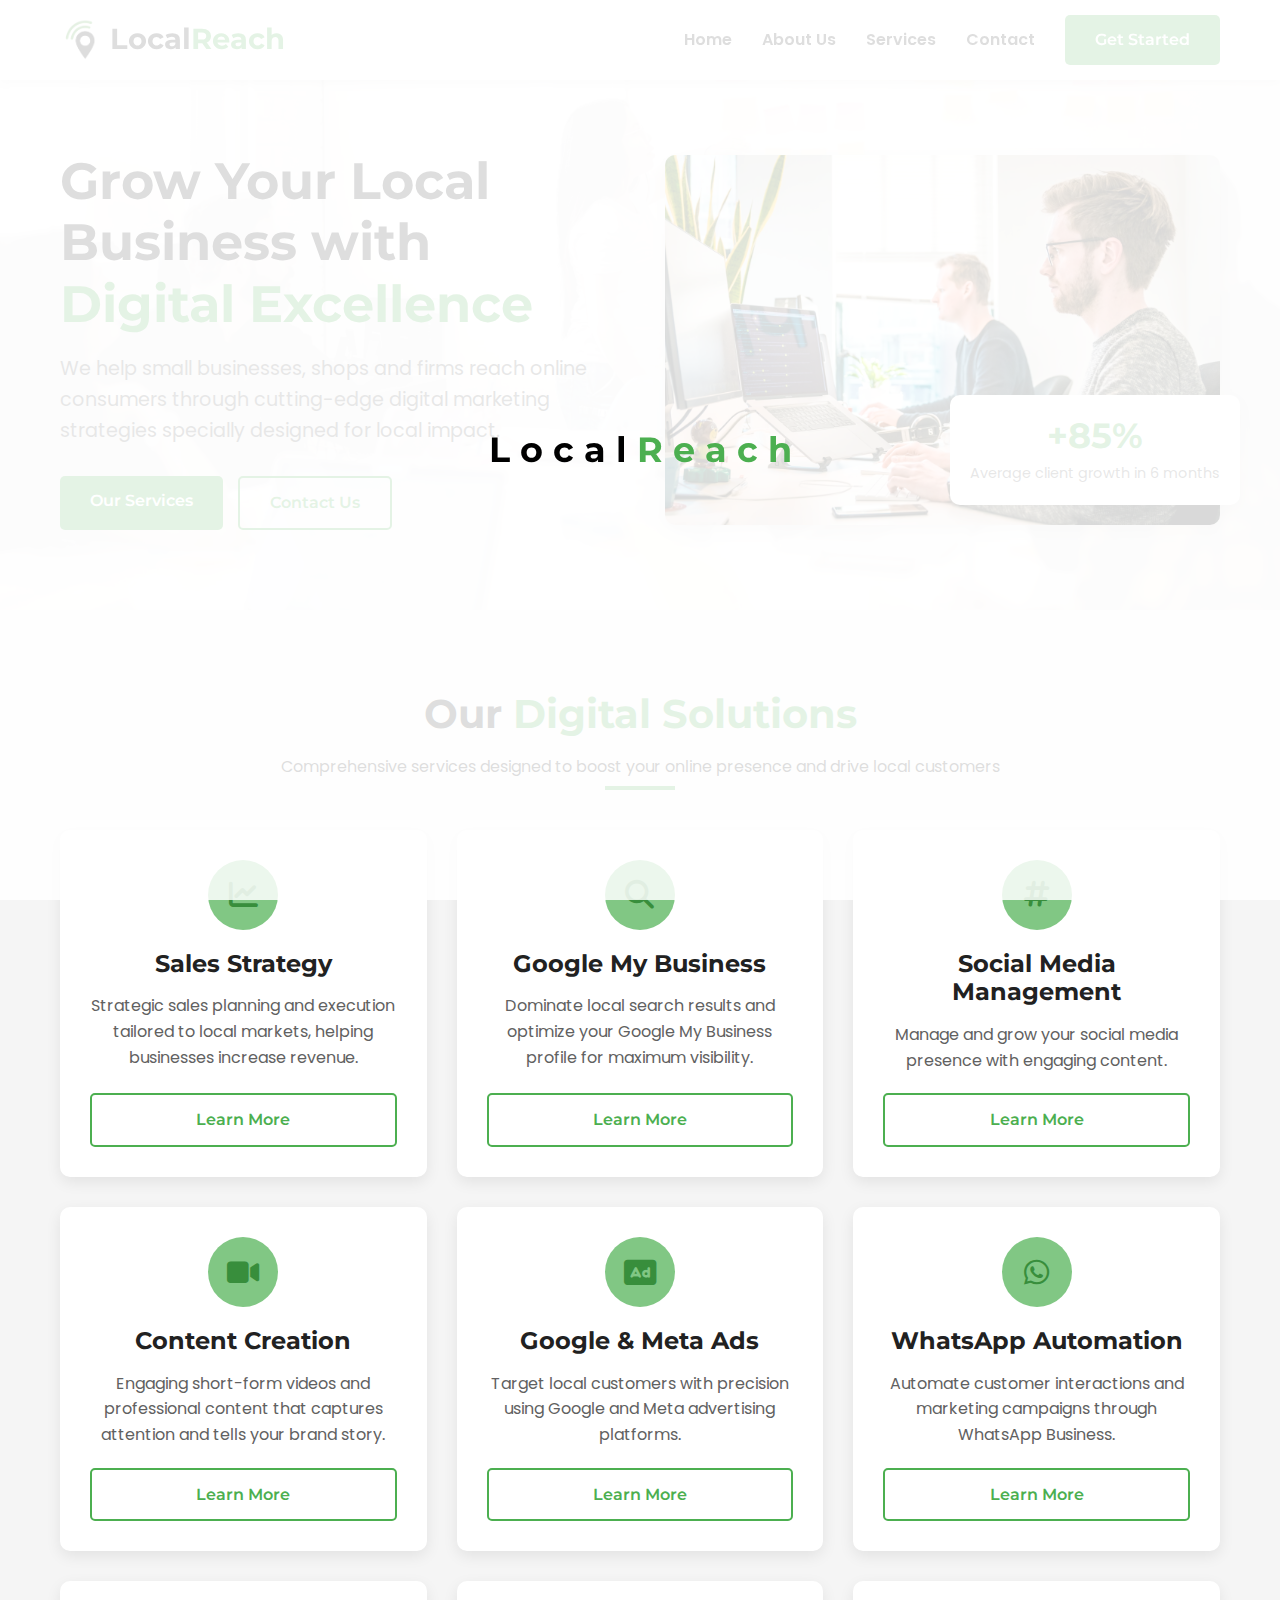
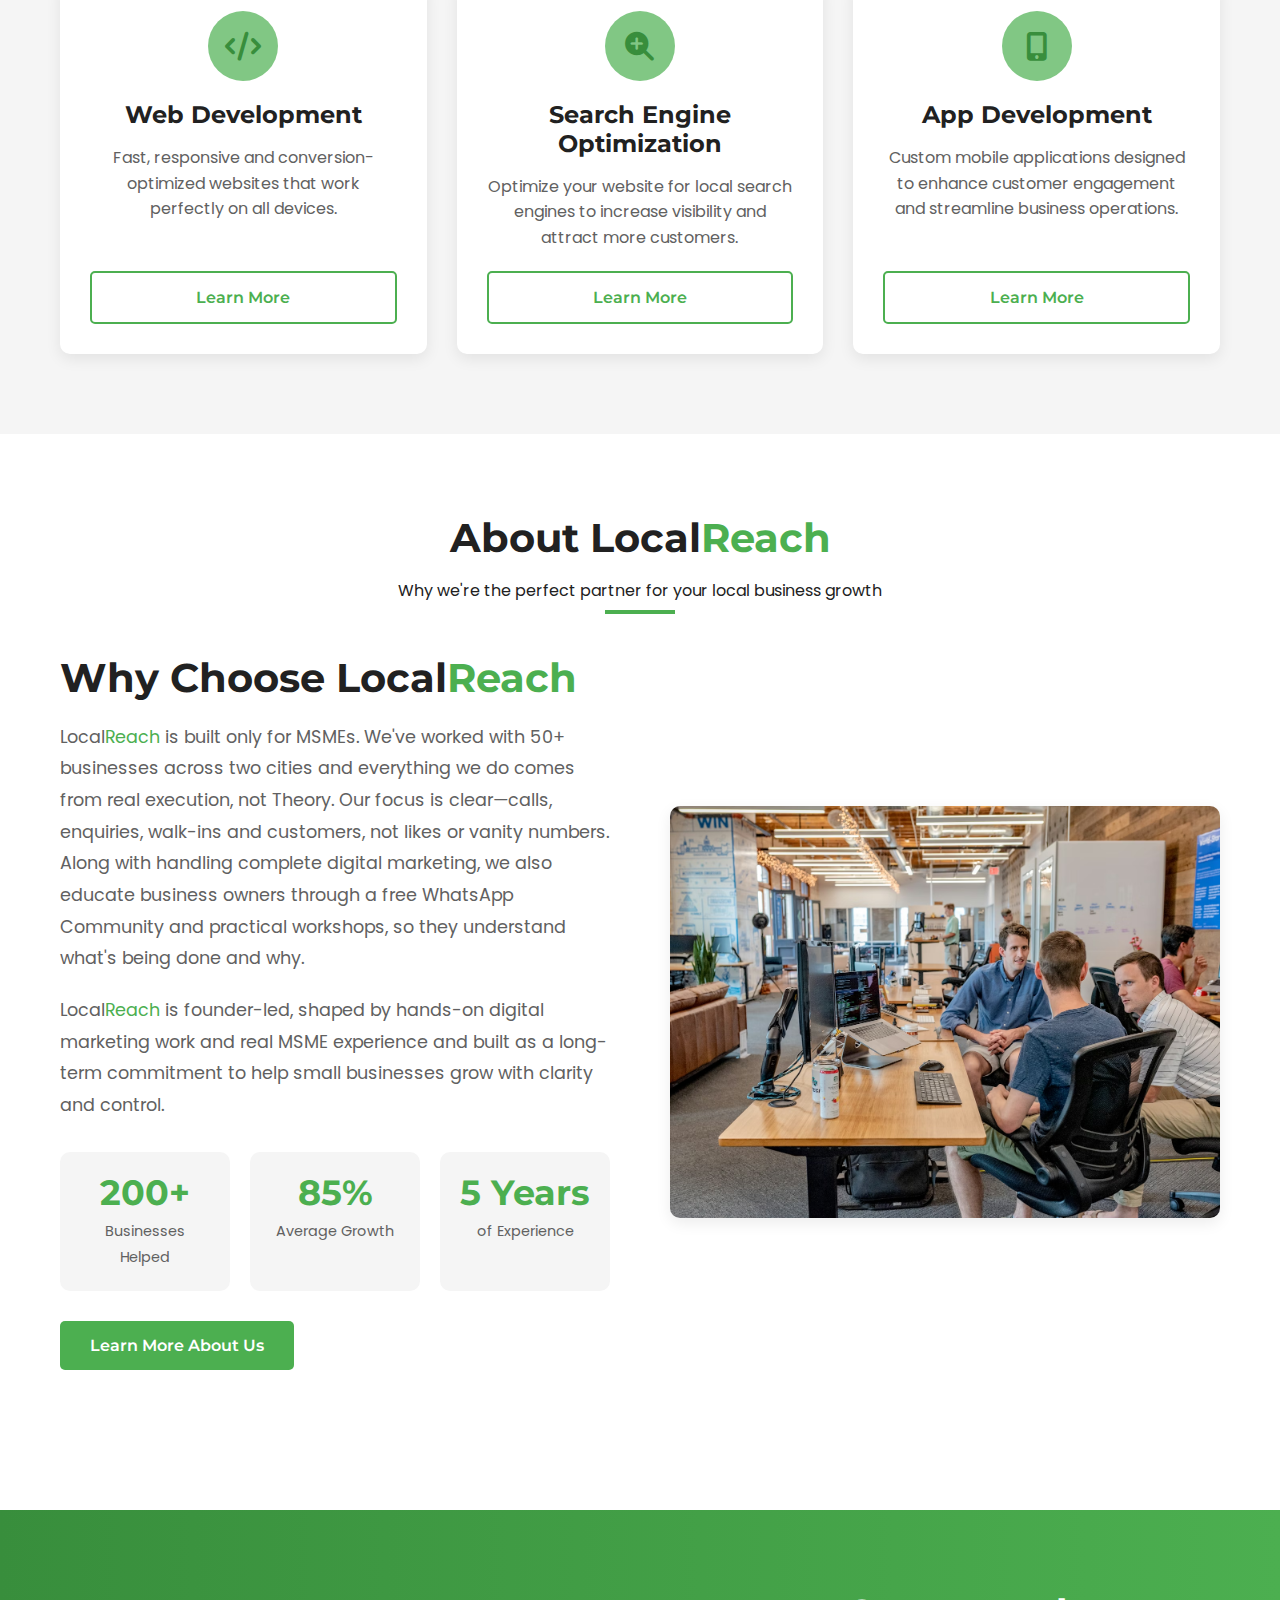
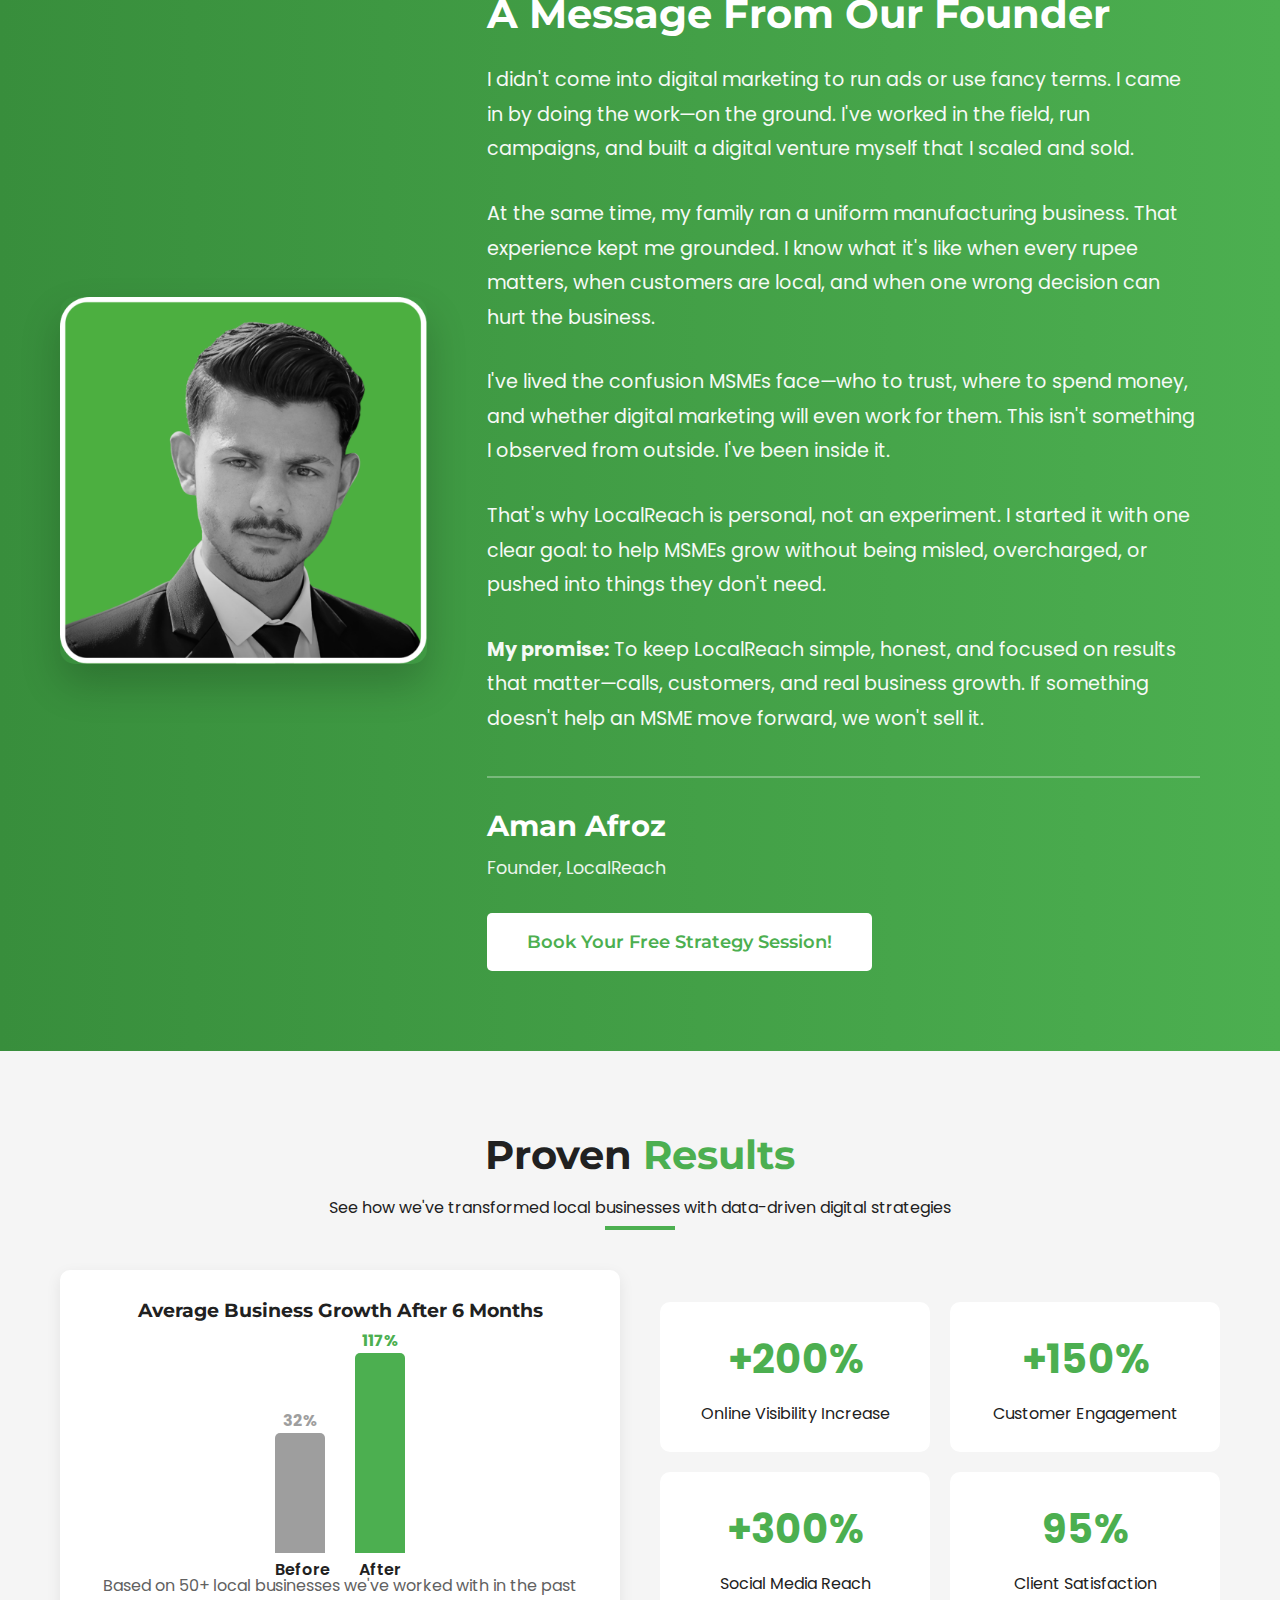
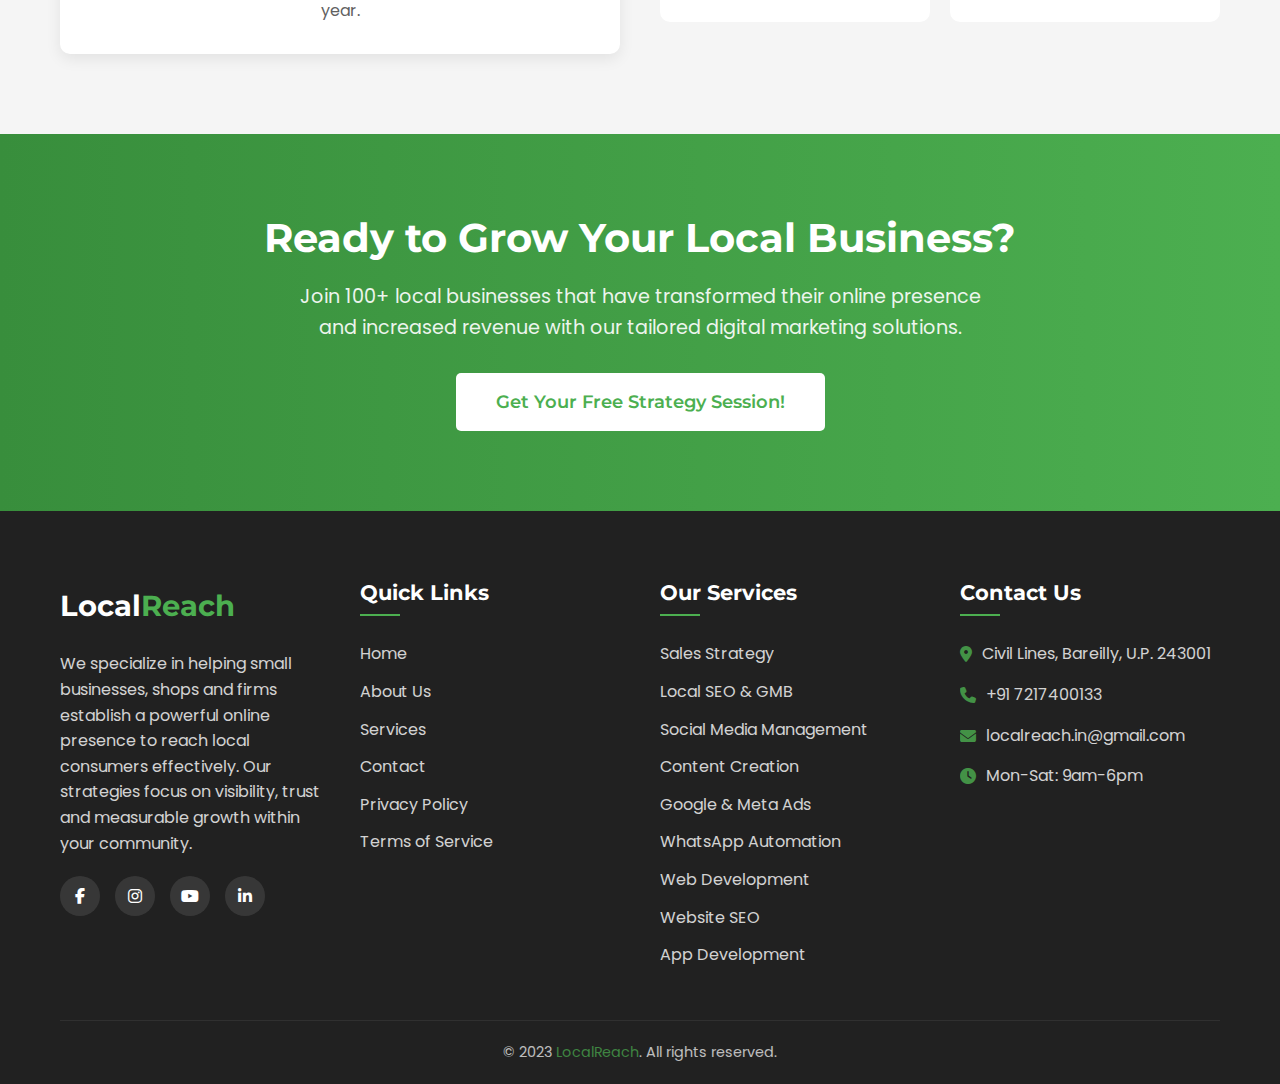
<file: index.html>
<!DOCTYPE html>
<html lang="en">
    <head>
        <meta charset="UTF-8">
        <meta name="viewport" content="width=device-width, initial-scale=1.0">
        <title>LocalReach - Digital Marketing for Small Businesses</title>
        
        <!-- Standard Favicon -->
        <link rel="icon" type="image/x-icon" href="assets/favicon/favicon.ico">
        <link rel="shortcut icon" type="image/x-icon" href="assets/favicon/favicon.ico">
        
        <!-- Modern Browsers (PNG format) -->
        <link rel="icon" type="image/png" sizes="32x32" href="assets/favicon/favicon-32x32.png">
        <link rel="icon" type="image/png" sizes="16x16" href="assets/favicon/favicon-16x16.png">
        
        <!-- Apple Devices -->
        <link rel="apple-touch-icon" sizes="180x180" href="assets/favicon/apple-touch-icon.png">
        
        <!-- Android Devices -->
        <link rel="icon" type="image/png" sizes="192x192" href="assets/favicon/android-chrome-192x192.png">
        <link rel="icon" type="image/png" sizes="512x512" href="assets/favicon/android-chrome-512x512.png">
        
        <!-- Windows 8/10 Tiles -->
        <meta name="msapplication-TileImage" content="assets/favicon/mstile-150x150.png">
        <meta name="msapplication-TileColor" content="#4CAF50">
        <meta name="theme-color" content="#4CAF50">

        <link rel="stylesheet" href="https://cdnjs.cloudflare.com/ajax/libs/font-awesome/6.4.0/css/all.min.css">
        <link href="https://fonts.googleapis.com/css2?family=Poppins:wght@300;400;500;600;700&family=Montserrat:wght@400;600;700&display=swap" rel="stylesheet">
        <link href="https://fonts.googleapis.com/css2?family=Montserrat:wght@800;900&display=swap" rel="stylesheet">

        <!-- CSS Files -->
        <link rel="stylesheet" href="assets/index/index.css">
        <link rel="stylesheet" href="assets/preloader/preloader.css">

        
    </head>
    <body>
        <!-- Preloader -->
        <div id="preloader">
            <div id="box">
                <div id="l1" class="local-letter">L</div>
                <div id="l2" class="local-letter">o</div>
                <div id="l3" class="local-letter">c</div>
                <div id="l4" class="local-letter">a</div>
                <div id="l5" class="local-letter">l</div>
                <div id="l6" class="reach-letter">R</div>
                <div id="l7" class="reach-letter">e</div>
                <div id="l8" class="reach-letter">a</div>
                <div id="l9" class="reach-letter">c</div>
                <div id="l10" class="reach-letter">h</div>
            </div>
        </div>
        
        <!-- Header & Navigation -->
        <header>
            <div class="container header-container">
                <a href="https://www.localreach.in" class="logo">
                    <div class="logo-image-container">
                        <img src="assets/header.png" alt="LocalReach Logo" class="logo-image" loading="lazy">
                    </div>
                    <div class="logo-text">Local<span>Reach</span></div>
                </a>
                
                <button class="mobile-menu-btn" id="mobileMenuBtn">
                    <i class="fas fa-bars"></i>
                </button>
                
                <nav>
                    <ul id="navMenu">
                        <li><a href="https://www.localreach.in" class="active">Home</a></li>
                        <li><a href="about.html">About Us</a></li>
                        <li><a href="services.html">Services</a></li>
                        <li><a href="contact.html">Contact</a></li>
                        <li class="nav-cta"><a href="contact.html" class="btn btn-primary">Get Started</a></li>
                    </ul>
                </nav>
            </div>
        </header>

        <!-- Hero Section -->
        <section class="hero">
            <div class="container">
                <div class="hero-content">
                    <div class="hero-text">
                        <h1>Grow Your Local Business with <span>Digital Excellence</span></h1>
                        <p>We help small businesses, shops and firms reach online consumers through cutting-edge digital marketing strategies specially designed for local impact.</p>
                        <div class="hero-btns">
                            <a href="services.html" class="btn btn-primary">Our Services</a>
                            <a href="contact.html" class="btn btn-outline">Contact Us</a>
                        </div>
                    </div>
                    <div class="hero-image">
                        <img src="assets/index/index-hero.avif" alt="Digital Marketing Team" loading="lazy">
                        <div class="stats-badge">
                            <h3>+85%</h3>
                            <p>Average client growth in 6 months</p>
                        </div>
                    </div>
                </div>
            </div>
        </section>

        <!-- Services Preview Section -->
        <section class="section services-preview">
            <div class="container">
                <div class="section-title">
                    <h2>Our <span>Digital Solutions</span></h2>
                    <p>Comprehensive services designed to boost your online presence and drive local customers</p>
                </div>
                <div class="services-grid">
                    <div class="service-card">
                        <div class="service-icon">
                            <i class="fas fa-chart-line"></i>
                        </div>
                        <h3>Sales Strategy</h3>
                        <p>Strategic sales planning and execution tailored to local markets, helping businesses increase revenue.</p>
                        <a href="services.html#sales" class="btn btn-outline">Learn More</a>
                    </div>
                    <div class="service-card">
                        <div class="service-icon">
                            <i class="fas fa-search"></i>
                        </div>
                        <h3>Google My Business</h3>
                        <p>Dominate local search results and optimize your Google My Business profile for maximum visibility.</p>
                        <a href="services.html#seo" class="btn btn-outline">Learn More</a>
                    </div>
                    <div class="service-card">
                        <div class="service-icon">
                            <i class="fab fa-hashtag"></i>
                        </div>
                        <h3>Social Media Management</h3>
                        <p>Manage and grow your social media presence with engaging content.</p>
                        <a href="services.html#social" class="btn btn-outline">Learn More</a>
                    </div>
                    <div class="service-card">
                        <div class="service-icon">
                            <i class="fas fa-video"></i>
                        </div>
                        <h3>Content Creation</h3>
                        <p>Engaging short-form videos and professional content that captures attention and tells your brand story.</p>
                        <a href="services.html#content" class="btn btn-outline">Learn More</a>
                    </div>
                    <div class="service-card">
                        <div class="service-icon">
                            <i class="fas fa-ad"></i>
                        </div>
                        <h3>Google & Meta Ads</h3>
                        <p>Target local customers with precision using Google and Meta advertising platforms.</p>
                        <a href="services.html#ads" class="btn btn-outline">Learn More</a>
                    </div>
                    <div class="service-card">
                        <div class="service-icon">
                            <i class="fab fa-whatsapp"></i>
                        </div>
                        <h3>WhatsApp Automation</h3>
                        <p>Automate customer interactions and marketing campaigns through WhatsApp Business.</p>
                        <a href="services.html#whatsapp" class="btn btn-outline">Learn More</a>
                    </div>
                    <div class="service-card">
                        <div class="service-icon">
                            <i class="fas fa-code"></i>
                        </div>
                        <h3>Web Development</h3>
                        <p>Fast, responsive and conversion-optimized websites that work perfectly on all devices.</p>
                        <a href="services.html#web" class="btn btn-outline">Learn More</a>
                    </div>
                    <div class="service-card">
                        <div class="service-icon">
                            <i class="fas fa-search-plus"></i>
                        </div>
                        <h3>Search Engine Optimization</h3>
                        <p>Optimize your website for local search engines to increase visibility and attract more customers.</p>
                        <a href="services.html#website-seo" class="btn btn-outline">Learn More</a>
                    </div>
                    <div class="service-card">
                        <div class="service-icon">
                            <i class="fas fa-mobile-alt"></i>
                        </div>
                        <h3>App Development</h3>
                        <p>Custom mobile applications designed to enhance customer engagement and streamline business operations.</p>
                        <a href="services.html#app" class="btn btn-outline">Learn More</a>
                    </div>
                </div>
            </div>
        </section>

        <!-- About Section -->
        <section class="section about-section">
            <div class="container">
                <div class="section-title">
                    <h2>About Local<span>Reach</span></h2>
                    <p>Why we're the perfect partner for your local business growth</p>
                </div>
                
                <div class="about-content">
                    <div class="about-text">
                        <h2>Why Choose Local<span>Reach</span></h2>
                        <p>Local<a style="color: var(--primary);">Reach</a> is built only for MSMEs. We've worked with 50+ businesses across two cities and 
                            everything we do comes from real execution, not Theory. Our focus is clear—calls, enquiries, 
                            walk-ins and customers, not likes or vanity numbers. Along with handling complete digital 
                            marketing, we also educate business owners through a free WhatsApp Community and practical 
                            workshops, so they understand what's being done and why. 
                        </p>
                        <p>Local<a style="color: var(--primary);">Reach</a> is founder-led, shaped 
                            by hands-on digital marketing work and real MSME experience and built as a long-term 
                            commitment to help small businesses grow with clarity and control.
                        </p>                 
                        <div class="about-stats">
                            <div class="about-stat">
                                <h3>200+</h3>
                                <p>Businesses Helped</p>
                            </div>
                            <div class="about-stat">
                                <h3>85%</h3>
                                <p>Average Growth</p>
                            </div>
                            <div class="about-stat">
                                <h3>5 Years</h3>
                                <p>of Experience</p>
                            </div>
                        </div>
                        
                        <div style="margin-top: 30px;">
                            <a href="about.html" class="btn btn-primary">Learn More About Us</a>
                        </div>
                    </div>
                    
                    <div class="about-image">
                        <img src="assets/index/index-about.avif" alt="LocalReach Team" style="border-radius: 10px; box-shadow: var(--shadow);" loading="lazy">
                    </div>
                </div>
            </div>
        </section>

        <!-- Founder CTA Section -->
        <section class="founder-cta">
            <div class="container">
                <div class="founder-content">
                    <div class="founder-image">
                        <img src="assets/index/FOUNDER IMAGE.png" alt="Aman Afroz - Founder of LocalReach" loading="lazy">
                    </div>
                    
                    <div class="founder-message">
                        <h2>A Message From Our Founder</h2>
                    
                        <p>I didn't come into digital marketing to run ads or use fancy terms. I came in by doing the work—on the ground. I've worked in the field, run campaigns, and built a digital venture myself that I scaled and sold.</p>
                            
                        <p>At the same time, my family ran a uniform manufacturing business. That experience kept me grounded. I know what it's like when every rupee matters, when customers are local, and when one wrong decision can hurt the business.</p>
                            
                        <p>I've lived the confusion MSMEs face—who to trust, where to spend money, and whether digital marketing will even work for them. This isn't something I observed from outside. I've been inside it.</p>
                            
                        <p>That's why LocalReach is personal, not an experiment. I started it with one clear goal: to help MSMEs grow without being misled, overcharged, or pushed into things they don't need.</p>
                            
                        <p><strong>My promise:</strong> To keep LocalReach simple, honest, and focused on results that matter—calls, customers, and real business growth. If something doesn't help an MSME move forward, we won't sell it.</p>
                    
                        <div class="founder-signature">
                            <div class="founder-name">Aman Afroz</div>
                            <div class="founder-title">Founder, LocalReach</div>
                                
                                <a href="contact.html" class="btn">Book Your Free Strategy Session!</a>
                        </div>
                </div>
            </div>
        </section>

        <!-- Results Showcase -->
        <section class="section results-showcase">
            <div class="container">
                <div class="section-title">
                    <h2>Proven <span>Results</span></h2>
                    <p>See how we've transformed local businesses with data-driven digital strategies</p>
                </div>
                <div class="results-content">
                    <div class="results-graph">
                        <h3 class="graph-title">Average Business Growth After 6 Months</h3>
                        <div class="graph-bars">
                            <div class="bar bar-before">
                                <div class="bar-value">32%</div>
                                <div class="bar-label">Before</div>
                            </div>
                            <div class="bar bar-after">
                                <div class="bar-value">117%</div>
                                <div class="bar-label">After</div>
                            </div>
                        </div>
                        <p style="text-align: center; color: var(--gray-dark);">Based on 50+ local businesses we've worked with in the past year.</p>
                    </div>
                    <div class="results-stats">
                        <div class="stat-item">
                            <div class="stat-number">+200%</div>
                            <p>Online Visibility Increase</p>
                        </div>
                        <div class="stat-item">
                            <div class="stat-number">+150%</div>
                            <p>Customer Engagement</p>
                        </div>
                        <div class="stat-item">
                            <div class="stat-number">+300%</div>
                            <p>Social Media Reach</p>
                        </div>
                        <div class="stat-item">
                            <div class="stat-number">95%</div>
                            <p>Client Satisfaction</p>
                        </div>
                    </div>
                </div>
            </div>
        </section>

        <!-- CTA Section -->
        <section class="cta">
            <div class="container">
                <h2>Ready to Grow Your Local Business?</h2>
                <p>Join 100+ local businesses that have transformed their online presence and increased revenue with our tailored digital marketing solutions.</p>
                <a href="contact.html" class="btn">Get Your Free Strategy Session!</a>
            </div>
        </section>

        <!-- Footer -->
        <footer>
            <div class="container">
                <div class="footer-content">
                    <div class="footer-about">
                        <div class="footer-logo">
                            <div class="logo-text"><a href="https://www.localreach.in">Local<span>Reach</span></a></div>
                        </div>
                        <p>We specialize in helping small businesses, shops and firms establish a powerful online presence to reach local consumers effectively.
                            Our strategies focus on visibility, trust and measurable growth within your community.</p>
                        <div class="social-links">
                            <a href="#"><i class="fab fa-facebook-f"></i></a>
                            <a href="http://www.instagram.com/localreach.india"><i class="fab fa-instagram"></i></a>
                            <a href="https://www.youtube.com/@LocalReach-India"><i class="fab fa-youtube"></i></a>
                            <a href="https://www.linkedin.com/company/localreach-digital-growth-partner/"><i class="fab fa-linkedin-in"></i></a>
                        </div>
                    </div>
                    <div class="footer-links">
                        <h3 class="footer-heading">Quick Links</h3>
                        <ul>
                            <li><a href="https://www.localreach.in">Home</a></li>
                            <li><a href="about.html">About Us</a></li>
                            <li><a href="services.html">Services</a></li>
                            <li><a href="contact.html">Contact</a></li>
                            <li><a href="privacy.html">Privacy Policy</a></li>
                            <li><a href="terms.html">Terms of Service</a></li>
                        </ul>
                    </div>
                    <div class="footer-links">
                        <h3 class="footer-heading">Our Services</h3>
                        <ul>
                            <li><a href="services.html#sales">Sales Strategy</a></li>
                            <li><a href="services.html#seo">Local SEO & GMB</a></li>
                            <li><a href="services.html#social">Social Media Management</a></li>
                            <li><a href="services.html#content">Content Creation</a></li>
                            <li><a href="services.html#ads">Google & Meta Ads</a></li>
                            <li><a href="services.html#whatsapp">WhatsApp Automation</a></li>
                            <li><a href="services.html#web">Web Development</a></li>
                            <li><a href="services.html#website-seo">Website SEO</a></li>
                            <li><a href="services.html#app">App Development</a></li>
                        </ul>
                    </div>
                    <div class="footer-contact">
                        <h3 class="footer-heading">Contact Us</h3>
                        <p><i class="fas fa-map-marker-alt"></i> Civil Lines, Bareilly, U.P. 243001</p>
                        <p><i class="fas fa-phone"></i> <a href="tel:+917217400133">+91 7217400133</a></p>
                        <p><i class="fas fa-envelope"></i> <a href="mailto:localreach.in@gmail.com">localreach.in@gmail.com</a></p>
                        <p><i class="fas fa-clock"></i> Mon-Sat: 9am-6pm</p>
                    </div>
                </div>
                <div class="copyright">
                    <p>&copy; 2023 <a href="https://www.localreach.in" style="color: var(--primary);">LocalReach</a>. All rights reserved.</p>
                </div>
            </div>
        </footer>

        <!-- Scroll-to-top button -->
        <button class="scroll-to-top" id="scrollToTopBtn" aria-label="Scroll to top">
            <i class="fas fa-chevron-up"></i>
            <div class="pulse-effect"></div>
            <svg class="progress-ring" width="60" height="60">
                <circle class="progress-ring-circle" stroke-width="2" r="28" cx="30" cy="30"></circle>
            </svg>
        </button>        

        <!-- JavaScript -->
        <script src="assets/index/index.js"></script>
        <script src="assets/protection.js" defer></script>
        <script src="assets/preloader/preloader.js"></script>
        

    </body>
</html>
</file>
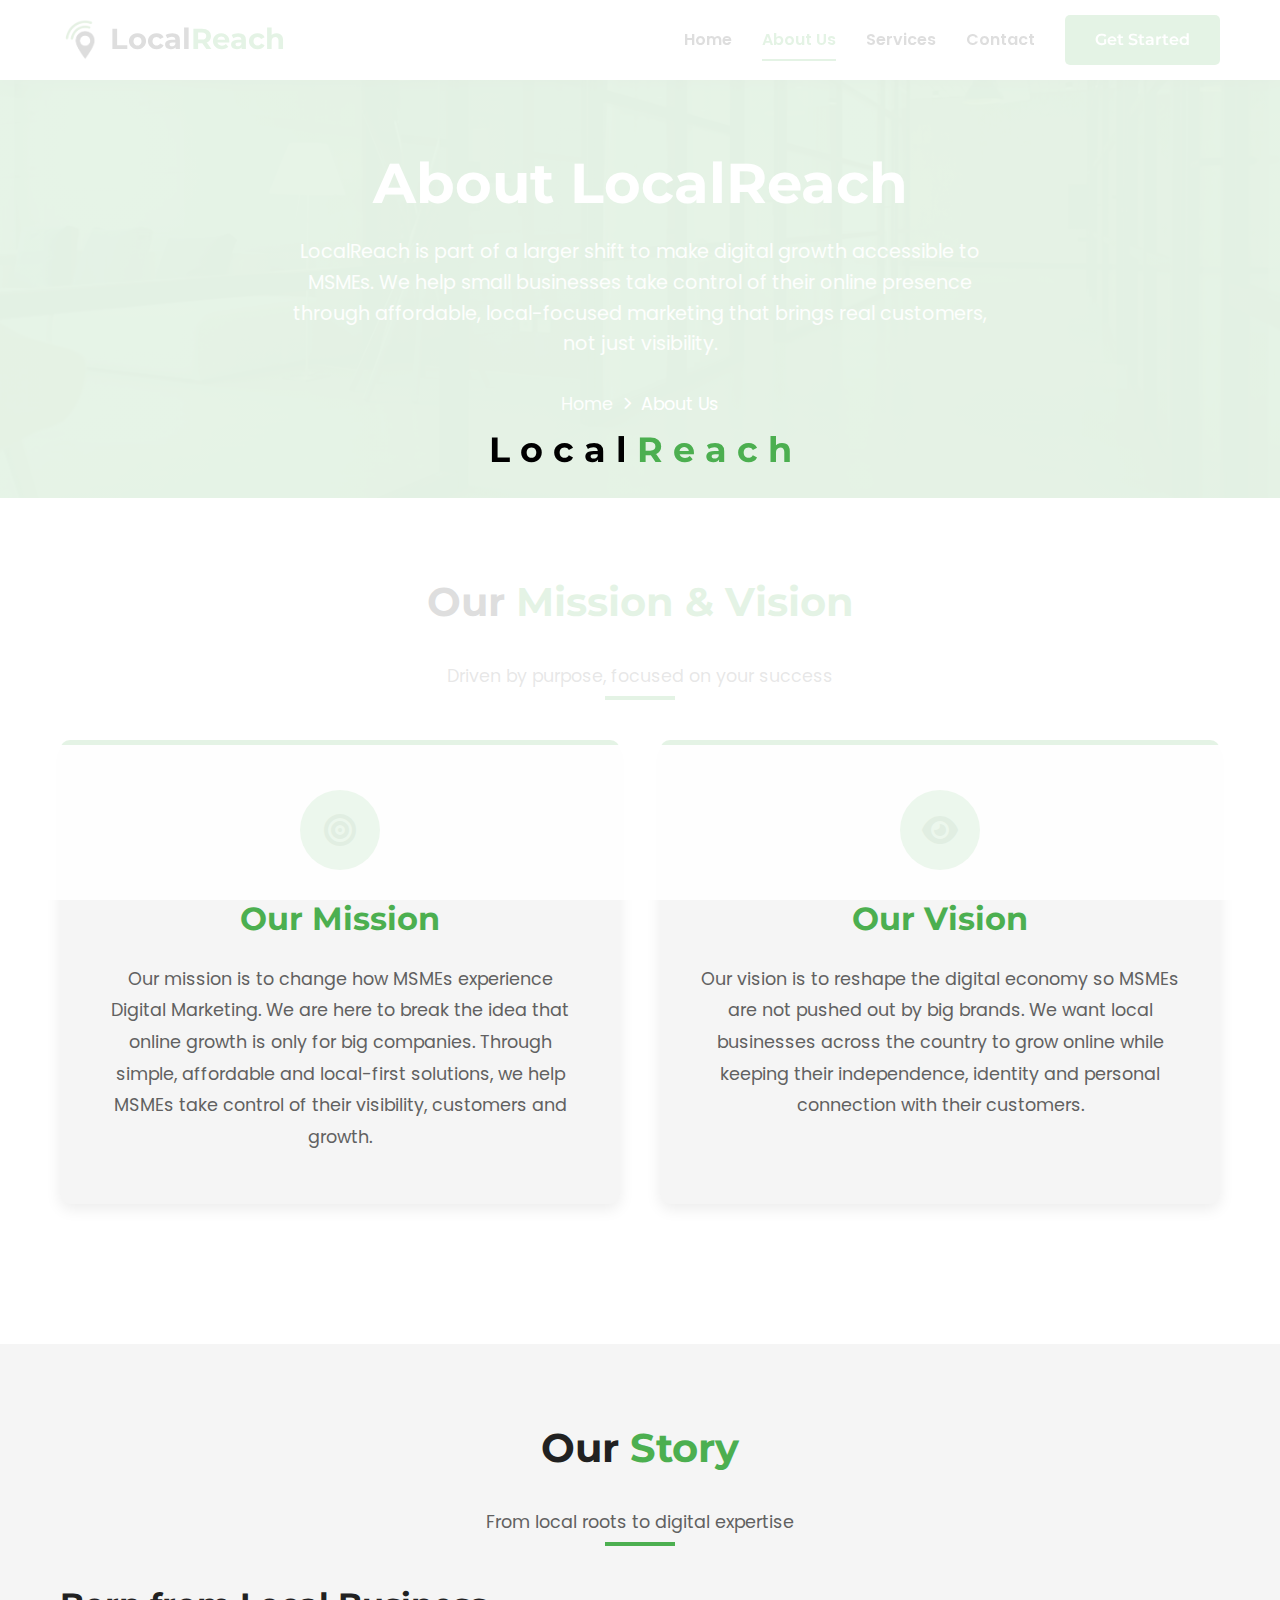
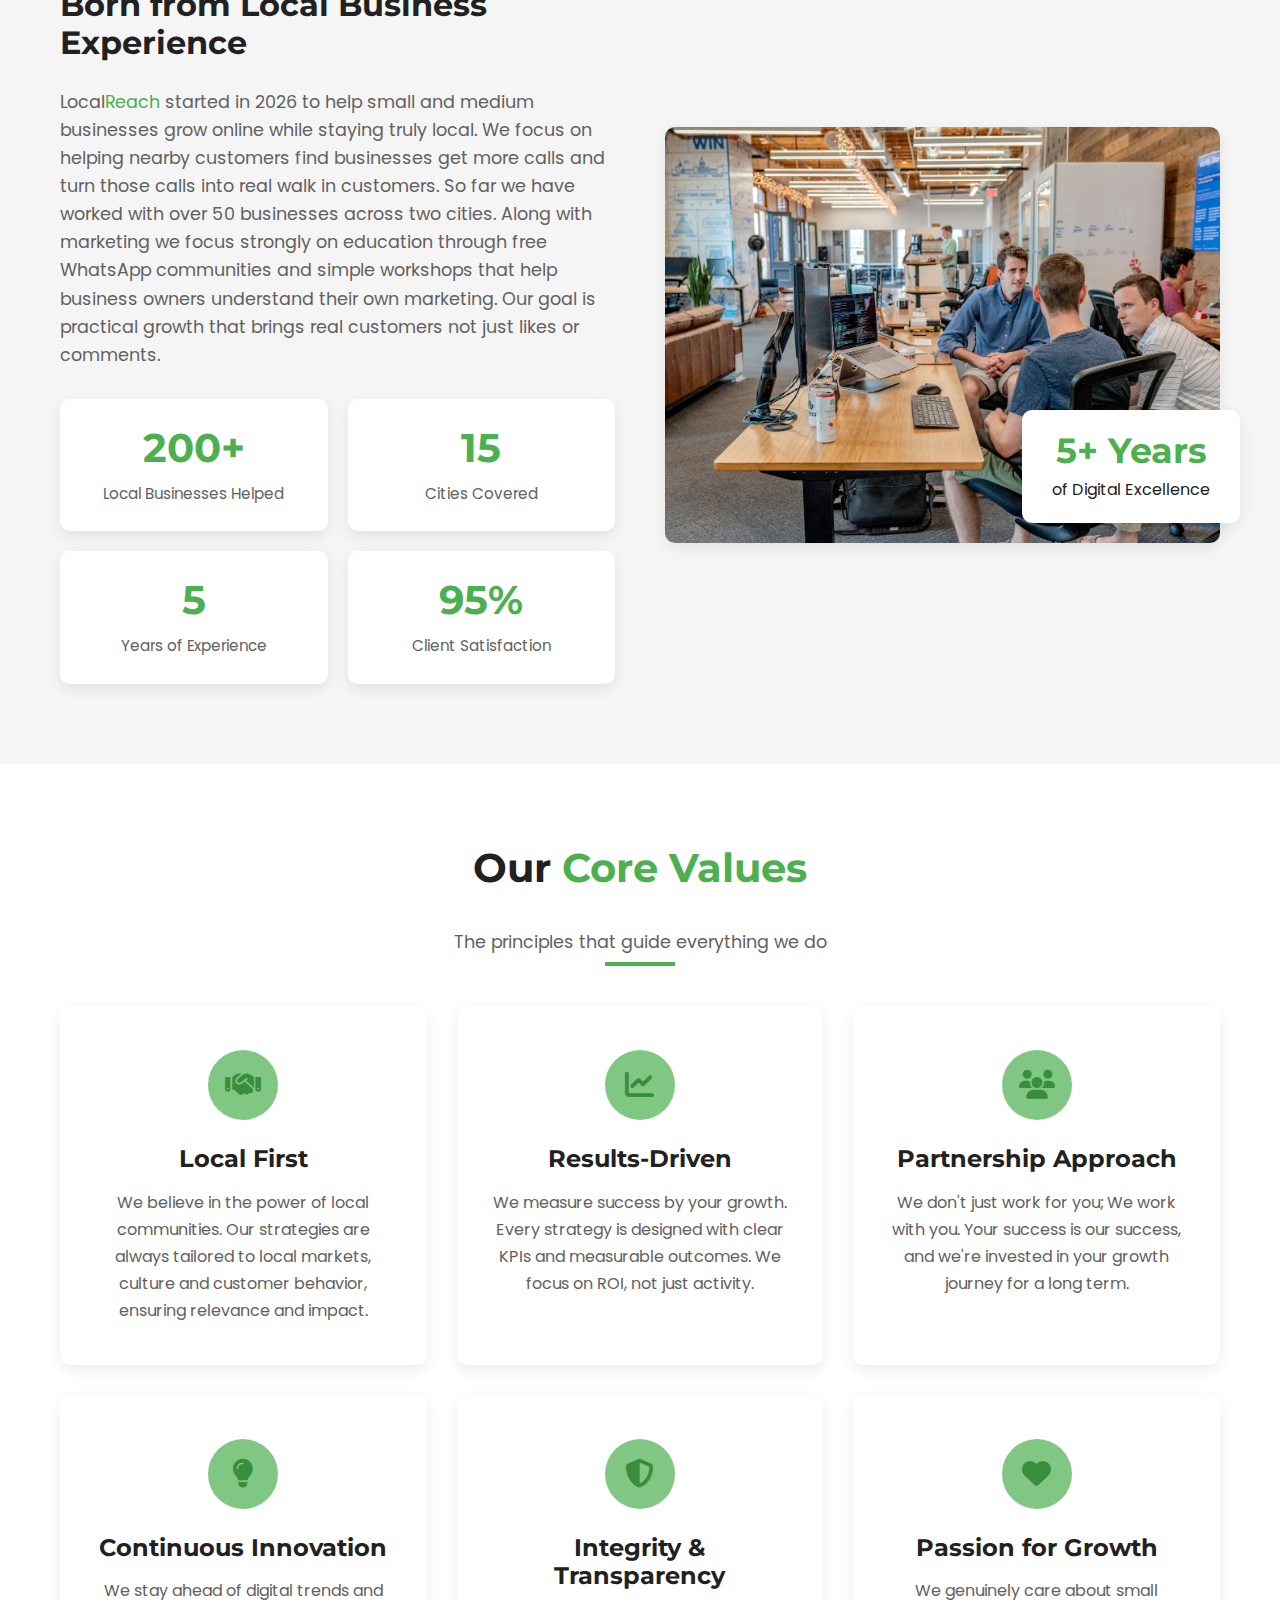
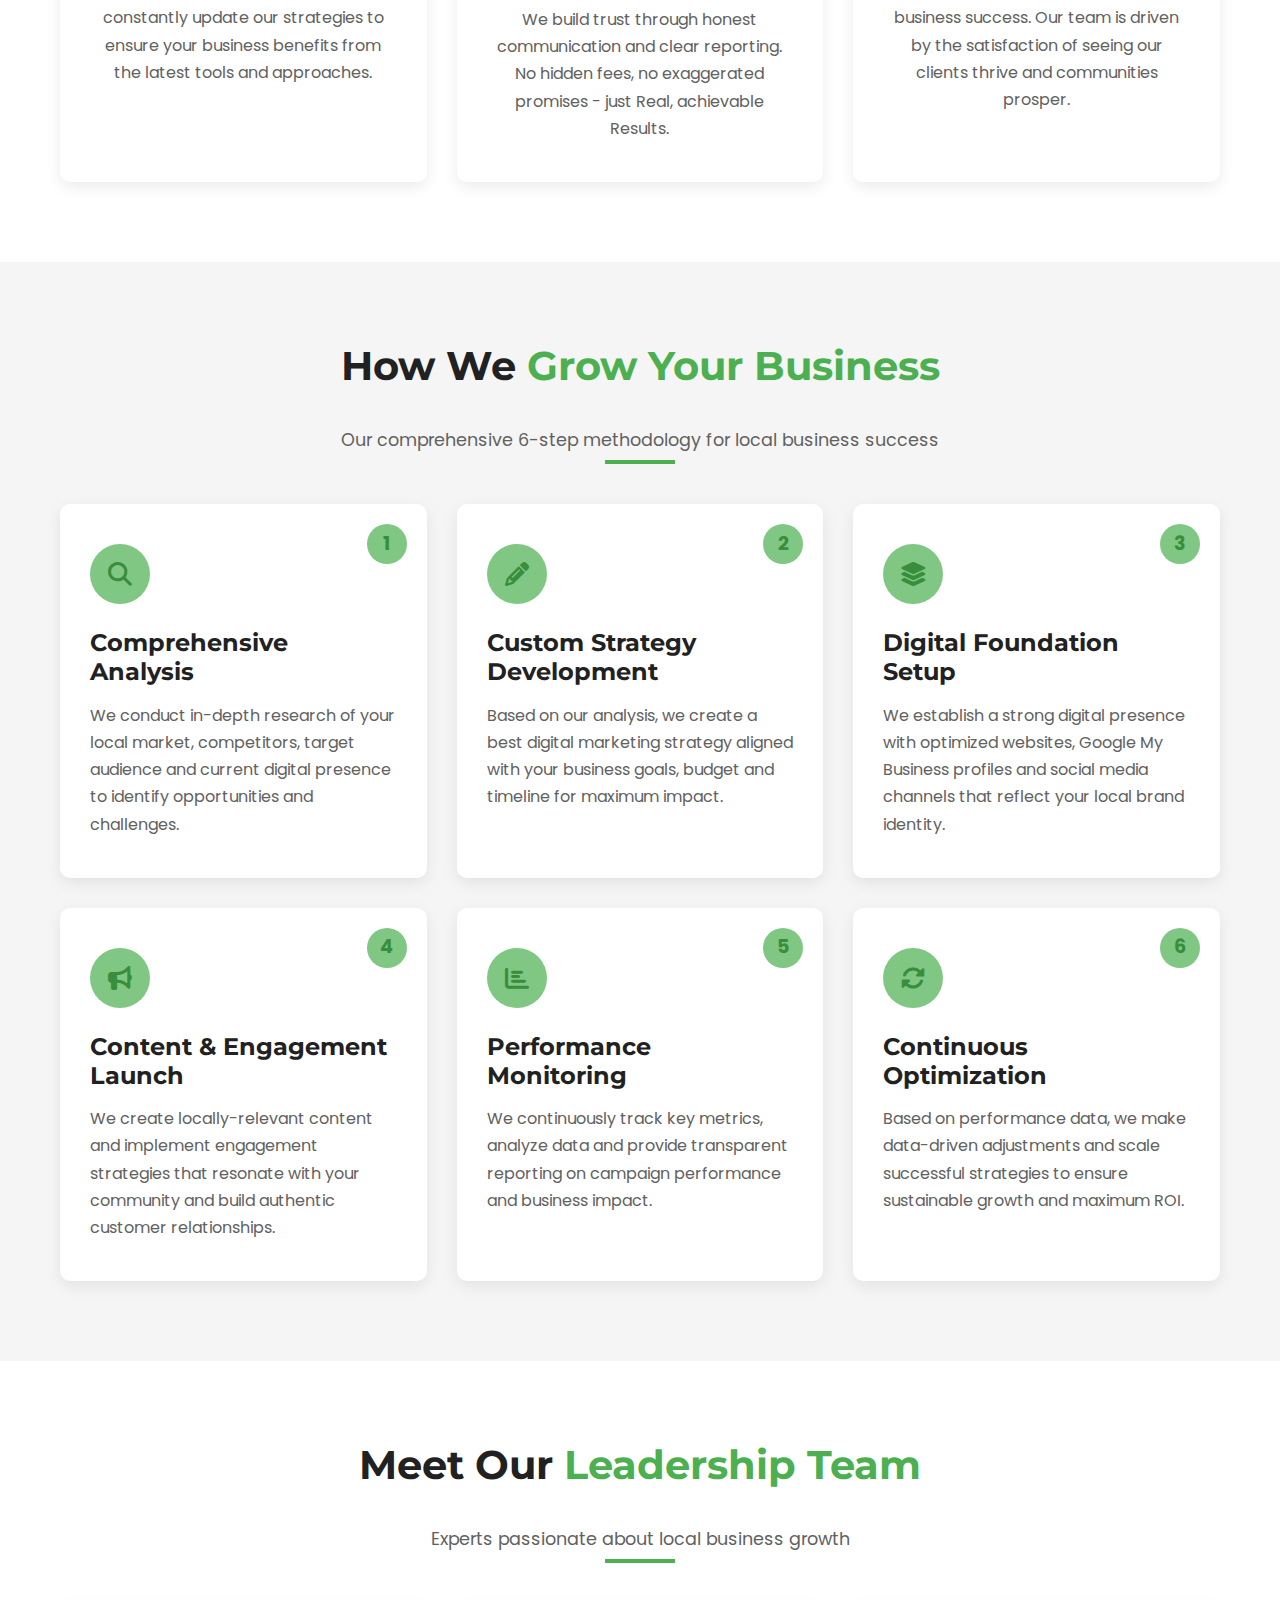
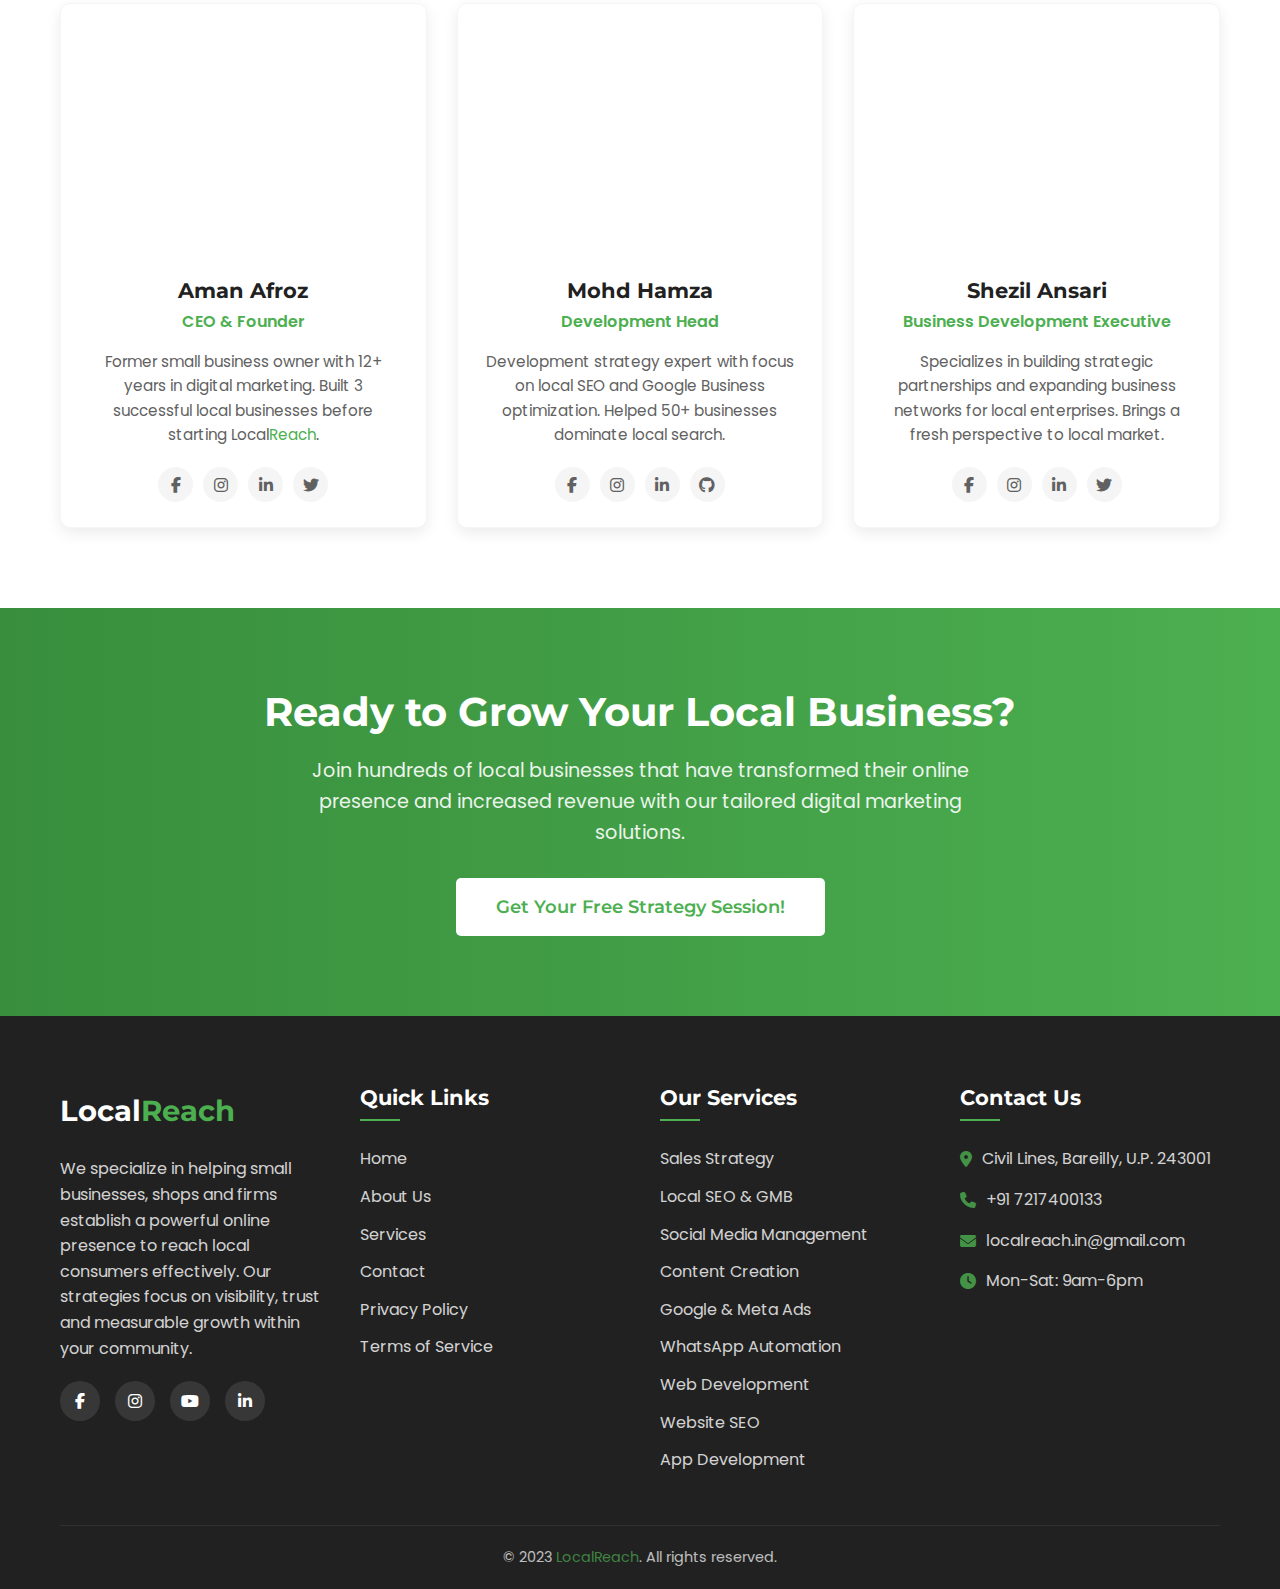
<file: about.html>
<!DOCTYPE html>
<html lang="en">
    <head>
        <meta charset="UTF-8">
        <meta name="viewport" content="width=device-width, initial-scale=1.0">
        <title>LocalReach - About Us | Digital Marketing for Small Businesses</title>

        <!-- Standard Favicon -->
        <link rel="icon" type="image/x-icon" href="assets/favicon/favicon.ico">
        <link rel="shortcut icon" type="image/x-icon" href="assets/favicon/favicon.ico">
        
        <!-- Modern Browsers (PNG format) -->
        <link rel="icon" type="image/png" sizes="32x32" href="assets/favicon/favicon-32x32.png">
        <link rel="icon" type="image/png" sizes="16x16" href="assets/favicon/favicon-16x16.png">
        
        <!-- Apple Devices -->
        <link rel="apple-touch-icon" sizes="180x180" href="assets/favicon/apple-touch-icon.png">
        
        <!-- Android Devices -->
        <link rel="icon" type="image/png" sizes="192x192" href="assets/favicon/android-chrome-192x192.png">
        <link rel="icon" type="image/png" sizes="512x512" href="assets/favicon/android-chrome-512x512.png">
        
        <!-- Windows 8/10 Tiles -->
        <meta name="msapplication-TileImage" content="assets/favicon/mstile-150x150.png">
        <meta name="msapplication-TileColor" content="#4CAF50">
        <meta name="theme-color" content="#4CAF50">

        <link rel="stylesheet" href="https://cdnjs.cloudflare.com/ajax/libs/font-awesome/6.4.0/css/all.min.css">
        <link href="https://fonts.googleapis.com/css2?family=Poppins:wght@300;400;500;600;700&family=Montserrat:wght@400;600;700&display=swap" rel="stylesheet">
        <link href="https://fonts.googleapis.com/css2?family=Montserrat:wght@800;900&display=swap" rel="stylesheet">

        <!-- CSS Files -->
        <link rel="stylesheet" href="assets/preloader/preloader.css">
        <link rel="stylesheet" href="assets/about/about.css">
        
    </head>
    <body>
        <!-- Preloader -->
        <div id="preloader">
            <div id="box">
                <div id="l1" class="local-letter">L</div>
                <div id="l2" class="local-letter">o</div>
                <div id="l3" class="local-letter">c</div>
                <div id="l4" class="local-letter">a</div>
                <div id="l5" class="local-letter">l</div>
                <div id="l6" class="reach-letter">R</div>
                <div id="l7" class="reach-letter">e</div>
                <div id="l8" class="reach-letter">a</div>
                <div id="l9" class="reach-letter">c</div>
                <div id="l10" class="reach-letter">h</div>
            </div>
        </div>
        <!-- Header & Navigation - FIXED -->
        <header>
            <div class="container header-container">
                <a href="https://www.localreach.in" class="logo">
                    <div class="logo-image-container">
                        <img src="assets/header.png" alt="LocalReach Logo" class="logo-image" loading="lazy">
                    </div>
                    <div class="logo-text">Local<span>Reach</span></div>
                </a>
                
                <button class="mobile-menu-btn" id="mobileMenuBtn">
                    <i class="fas fa-bars"></i>
                </button>
                
                <nav>
                    <ul id="navMenu">
                        <li><a href="https://www.localreach.in">Home</a></li>
                        <li><a href="about.html" class="active">About Us</a></li>
                        <li><a href="services.html">Services</a></li>
                        <li><a href="contact.html">Contact</a></li>
                        <li class="nav-cta"><a href="contact.html" class="btn btn-primary">Get Started</a></li>
                    </ul>
                </nav>
            </div>
        </header>

        <!-- Page Header -->
        <section class="page-header">
            <div class="container">
                <h1>About LocalReach</h1>
                <p>LocalReach is part of a larger shift to make digital growth accessible to MSMEs. We help small 
                    businesses take control of their online presence through affordable, local-focused marketing that 
                    brings real customers, not just visibility.
                </p>
                <div class="breadcrumb">
                    <a href="https://www.localreach.in">Home</a>
                    <i class="fas fa-chevron-right"></i>
                    <span>About Us</span>
                </div>
            </div>
        </section>

        <!-- Mission & Vision Section -->
        <section class="section">
            <div class="container">
                <div class="section-title">
                    <h2>Our <span>Mission & Vision</span></h2>
                    <p>Driven by purpose, focused on your success</p>
                </div>
                
                <div class="mission-vision">
                    <div class="mission-box">
                        <div class="mission-icon">
                            <i class="fas fa-bullseye"></i>
                        </div>
                        <h2>Our Mission</h2>
                        <p>Our mission is to change how MSMEs experience Digital Marketing. We are here to break the 
                            idea that online growth is only for big companies. Through simple, affordable and local-first 
                            solutions, we help MSMEs take control of their visibility, customers and growth.
                        </p>
                    </div>
                    
                    <div class="vision-box">
                        <div class="vision-icon">
                            <i class="fas fa-eye"></i>
                        </div>
                        <h2>Our Vision</h2>
                        <p>Our vision is to reshape the digital economy so MSMEs are not pushed out by big brands. We 
                            want local businesses across the country to grow online while keeping their independence, 
                            identity and personal connection with their customers.
                        </p>
                    </div>
                </div>
            </div>
        </section>

        <!-- Our Story Section -->
        <section class="section our-story">
            <div class="container">
                <div class="section-title">
                    <h2>Our <span>Story</span></h2>
                    <p>From local roots to digital expertise</p>
                </div>
                
                <div class="story-content">
                    <div class="story-text">
                        <h3>Born from Local Business Experience</h3>
                        <p>Local<a style="color: var(--primary);">Reach</a> started in 2026 to help small and medium businesses grow online while staying truly local. 
                            We focus on helping nearby customers find businesses get more calls and turn those calls into real 
                            walk in customers. So far we have worked with over 50 businesses across two cities. Along with 
                            marketing we focus strongly on education through free WhatsApp communities and simple workshops that
                            help business owners understand their own marketing. Our goal is practical growth that brings real 
                            customers not just likes or comments.
                        </p>
                        
                        <div class="story-stats">
                            <div class="story-stat">
                                <h4>200+</h4>
                                <p>Local Businesses Helped</p>
                            </div>
                            <div class="story-stat">
                                <h4>15</h4>
                                <p>Cities Covered</p>
                            </div>
                            <div class="story-stat">
                                <h4>5</h4>
                                <p>Years of Experience</p>
                            </div>
                            <div class="story-stat">
                                <h4>95%</h4>
                                <p>Client Satisfaction</p>
                            </div>
                        </div>
                    </div>
                    
                    <div class="story-image">
                        <img src="assets/about/about-story.avif" alt="Local Reach Team Collaboration" loading="lazy">
                        <div class="image-badge">
                            <h4>5+ Years</h4>
                            <p>of Digital Excellence</p>
                        </div>
                    </div>
                </div>
            </div>
        </section>

        <!-- Our Values Section -->
        <section class="section">
            <div class="container">
                <div class="section-title">
                    <h2>Our <span>Core Values</span></h2>
                    <p>The principles that guide everything we do</p>
                </div>
                
                <div class="values-grid">
                    <div class="value-card">
                        <div class="value-icon">
                            <i class="fas fa-handshake"></i>
                        </div>
                        <h3>Local First</h3>
                        <p>We believe in the power of local communities. Our strategies are always tailored to local markets, culture and customer behavior, ensuring relevance and impact.</p>
                    </div>
                    
                    <div class="value-card">
                        <div class="value-icon">
                            <i class="fas fa-chart-line"></i>
                        </div>
                        <h3>Results-Driven</h3>
                        <p>We measure success by your growth. Every strategy is designed with clear KPIs and measurable outcomes. We focus on ROI, not just activity.</p>
                    </div>
                    
                    <div class="value-card">
                        <div class="value-icon">
                            <i class="fas fa-users"></i>
                        </div>
                        <h3>Partnership Approach</h3>
                        <p>We don't just work for you; We work with you. Your success is our success, and we're invested in your growth journey for a long term.</p>
                    </div>
                    
                    <div class="value-card">
                        <div class="value-icon">
                            <i class="fas fa-lightbulb"></i>
                        </div>
                        <h3>Continuous Innovation</h3>
                        <p>We stay ahead of digital trends and constantly update our strategies to ensure your business benefits from the latest tools and approaches.</p>
                    </div>
                    
                    <div class="value-card">
                        <div class="value-icon">
                            <i class="fas fa-shield-alt"></i>
                        </div>
                        <h3>Integrity & Transparency</h3>
                        <p>We build trust through honest communication and clear reporting. No hidden fees, no exaggerated promises - just Real, achievable Results.</p>
                    </div>
                    
                    <div class="value-card">
                        <div class="value-icon">
                            <i class="fas fa-heart"></i>
                        </div>
                        <h3>Passion for Growth</h3>
                        <p>We genuinely care about small business success. Our team is driven by the satisfaction of seeing our clients thrive and communities prosper.</p>
                    </div>
                </div>
            </div>
        </section>

        <!-- Our Approach Section -->
        <section class="section approach-section">
            <div class="container">
                <div class="section-title">
                    <h2>How We <span>Grow Your Business</span></h2>
                    <p>Our comprehensive 6-step methodology for local business success</p>
                </div>
                
                <div class="approach-grid">
                    <div class="approach-item">
                        <div class="approach-number">1</div>
                        <div class="approach-icon">
                            <i class="fas fa-search"></i>
                        </div>
                        <h3>Comprehensive Analysis</h3>
                        <p>We conduct in-depth research of your local market, competitors, target audience and current digital presence to identify opportunities and challenges.</p>
                    </div>
                    
                    <div class="approach-item">
                        <div class="approach-number">2</div>
                        <div class="approach-icon">
                            <i class="fas fa-pencil-alt"></i>
                        </div>
                        <h3>Custom Strategy Development</h3>
                        <p>Based on our analysis, we create a best digital marketing strategy aligned with your business goals, budget and timeline for maximum impact.</p>
                    </div>
                    
                    <div class="approach-item">
                        <div class="approach-number">3</div>
                        <div class="approach-icon">
                            <i class="fas fa-layer-group"></i>
                        </div>
                        <h3>Digital Foundation Setup</h3>
                        <p>We establish a strong digital presence with optimized websites, Google My Business profiles and social media channels that reflect your local brand identity.</p>
                    </div>
                    
                    <div class="approach-item">
                        <div class="approach-number">4</div>
                        <div class="approach-icon">
                            <i class="fas fa-bullhorn"></i>
                        </div>
                        <h3>Content & Engagement Launch</h3>
                        <p>We create locally-relevant content and implement engagement strategies that resonate with your community and build authentic customer relationships.</p>
                    </div>
                    
                    <div class="approach-item">
                        <div class="approach-number">5</div>
                        <div class="approach-icon">
                            <i class="fas fa-chart-bar"></i>
                        </div>
                        <h3>Performance Monitoring</h3>
                        <p>We continuously track key metrics, analyze data and provide transparent reporting on campaign performance and business impact.</p>
                    </div>
                    
                    <div class="approach-item">
                        <div class="approach-number">6</div>
                        <div class="approach-icon">
                            <i class="fas fa-sync-alt"></i>
                        </div>
                        <h3>Continuous Optimization</h3>
                        <p>Based on performance data, we make data-driven adjustments and scale successful strategies to ensure sustainable growth and maximum ROI.</p>
                    </div>
                </div>
            </div>
        </section>

        <!-- Team Section -->
        <section class="section team-section" id="team">
            <div class="container">
                <div class="section-title">
                    <h2>Meet Our <span>Leadership Team</span></h2>
                    <p>Experts passionate about local business growth</p>
                </div>
                
                <div class="team-grid">
                    <div class="team-member">
                        <div class="member-img">
                            <img src="assets/index/FOUNDER IMAGE.png" alt="Aman Afroz" loading="lazy">
                        </div>
                        <div class="member-info">
                            <h3>Aman Afroz</h3>
                            <span class="position">CEO & Founder</span>
                            <p>Former small business owner with 12+ years in digital marketing. Built 3 successful local businesses before starting Local<a style="color: var(--primary);">Reach</a>.</p>
                            <div class="member-social">
                                <a href="https://www.facebook.com/amanafroz.co"><i class="fab fa-facebook-f"></i></a>
                                <a href="https://www.instagram.com/amanafroz.co"><i class="fab fa-instagram"></i></a>
                                <a href="https://www.linkedin.com/in/amanafroz1"><i class="fab fa-linkedin-in"></i></a>
                                <a href="https://x.com/amxnafroz"><i class="fab fa-twitter"></i></a>
                            </div>
                        </div>
                    </div>
                    
                    <div class="team-member">
                        <div class="member-img">
                            <img src="assets/index/Mohd Hamza.png" alt="Mohd Hamza" loading="lazy">
                        </div>
                        <div class="member-info">
                            <h3>Mohd Hamza</h3>
                            <span class="position">Development Head</span>
                            <p>Development strategy expert with focus on local SEO and Google Business optimization. Helped 50+ businesses dominate local search.</p>
                            <div class="member-social">
                                <a href="https://www.facebook.com/thesiddique0625"><i class="fab fa-facebook-f"></i></a>
                                <a href="https://www.instagram.com/thesiddique_06.25/"><i class="fab fa-instagram"></i></a>
                                <a href="#"><i class="fab fa-linkedin-in"></i></a>
                                <a href="https://github.com/thesiddique-0625"><i class="fab fa-github"></i></a>
                            </div>
                        </div>
                    </div>
                    
                    <div class="team-member">
                        <div class="member-img">
                            <img src="assets/index/Shezil Ansari.jpeg" alt="Shezil Ansari" loading="lazy">
                        </div>
                        <div class="member-info">
                            <h3>Shezil Ansari</h3>
                            <span class="position">Business Development Executive</span>
                            <p>Specializes in building strategic partnerships and expanding business networks for local enterprises. Brings a fresh perspective to local market.</p>
                            <div class="member-social">
                                <a href="https://www.facebook.com/shezil.ansari.73"><i class="fab fa-facebook-f"></i></a>
                                <a href="https://www.instagram.com/sh3zil"><i class="fab fa-instagram"></i></a>
                                <a href="https://www.linkedin.com/in/shezil-ansari-1602303a3"><i class="fab fa-linkedin-in"></i></a>
                                <a href="#"><i class="fab fa-twitter"></i></a>
                            </div>
                        </div>
                    </div>
                </div>
            </div>
        </section>

        <!-- CTA Section -->
        <section class="cta">
            <div class="container">
                <h2>Ready to Grow Your Local Business?</h2>
                <p>Join hundreds of local businesses that have transformed their online presence and increased revenue with our tailored digital marketing solutions.</p>
                <a href="contact.html" class="btn">Get Your Free Strategy Session!</a>
            </div>
        </section>

        <!-- Footer -->
        <footer>
            <div class="container">
                <div class="footer-content">
                    <div class="footer-about">
                        <div class="footer-logo">
                            <div class="logo-text"><a href="https://www.localreach.in">Local<span>Reach</span></a></div>
                        </div>
                        <p>We specialize in helping small businesses, shops and firms establish a powerful online presence to reach local consumers effectively.
                            Our strategies focus on visibility, trust and measurable growth within your community.</p>
                        <div class="social-links">
                            <a href="#"><i class="fab fa-facebook-f"></i></a>
                            <a href="http://www.instagram.com/localreach.india"><i class="fab fa-instagram"></i></a>
                            <a href="https://www.youtube.com/@LocalReach-India"><i class="fab fa-youtube"></i></a>
                            <a href="https://www.linkedin.com/company/localreach-digital-growth-partner/"><i class="fab fa-linkedin-in"></i></a>
                        </div>
                    </div>
                    <div class="footer-links">
                        <h3 class="footer-heading">Quick Links</h3>
                        <ul>
                            <li><a href="https://www.localreach.in">Home</a></li>
                            <li><a href="about.html">About Us</a></li>
                            <li><a href="services.html">Services</a></li>
                            <li><a href="contact.html">Contact</a></li>
                            <li><a href="privacy.html">Privacy Policy</a></li>
                            <li><a href="terms.html">Terms of Service</a></li>
                        </ul>
                    </div>
                    <div class="footer-links">
                        <h3 class="footer-heading">Our Services</h3>
                        <ul>
                            <li><a href="services.html#sales">Sales Strategy</a></li>
                            <li><a href="services.html#seo">Local SEO & GMB</a></li>
                            <li><a href="services.html#social">Social Media Management</a></li>
                            <li><a href="services.html#content">Content Creation</a></li>
                            <li><a href="services.html#ads">Google & Meta Ads</a></li>
                            <li><a href="services.html#whatsapp">WhatsApp Automation</a></li>
                            <li><a href="services.html#web">Web Development</a></li>
                            <li><a href="services.html#website-seo">Website SEO</a></li>
                            <li><a href="services.html#app">App Development</a></li>
                        </ul>
                    </div>
                    <div class="footer-contact">
                        <h3 class="footer-heading">Contact Us</h3>
                        <p><i class="fas fa-map-marker-alt"></i> Civil Lines, Bareilly, U.P. 243001</p>
                        <p><i class="fas fa-phone"></i> <a href="tel:+917217400133">+91 7217400133</a></p>
                        <p><i class="fas fa-envelope"></i> <a href="mailto:localreach.in@gmail.com">localreach.in@gmail.com</a></p>
                        <p><i class="fas fa-clock"></i> Mon-Sat: 9am-6pm</p>
                    </div>
                </div>
                <div class="copyright">
                    <p>&copy; 2023 <a href="https://www.localreach.in" style="color: var(--primary);">LocalReach</a>. All rights reserved.</p>
                </div>
            </div>
        </footer>

        <!-- Scroll-to-top button -->
        <button class="scroll-to-top" id="scrollToTopBtn" aria-label="Scroll to top">
            <i class="fas fa-chevron-up"></i>
            <div class="pulse-effect"></div>
            <svg class="progress-ring" width="60" height="60">
                <circle class="progress-ring-circle" stroke-width="2" r="28" cx="30" cy="30"></circle>
            </svg>
        </button> 
        
        <!-- JavaScript – Clean, consolidated, no duplicates -->
         <script src="assets/about/about.js"></script>
         <script src="assets/protection.js"></script>
        <script src="assets/preloader/preloader.js"></script>
        
    </body>
</html>
</file>
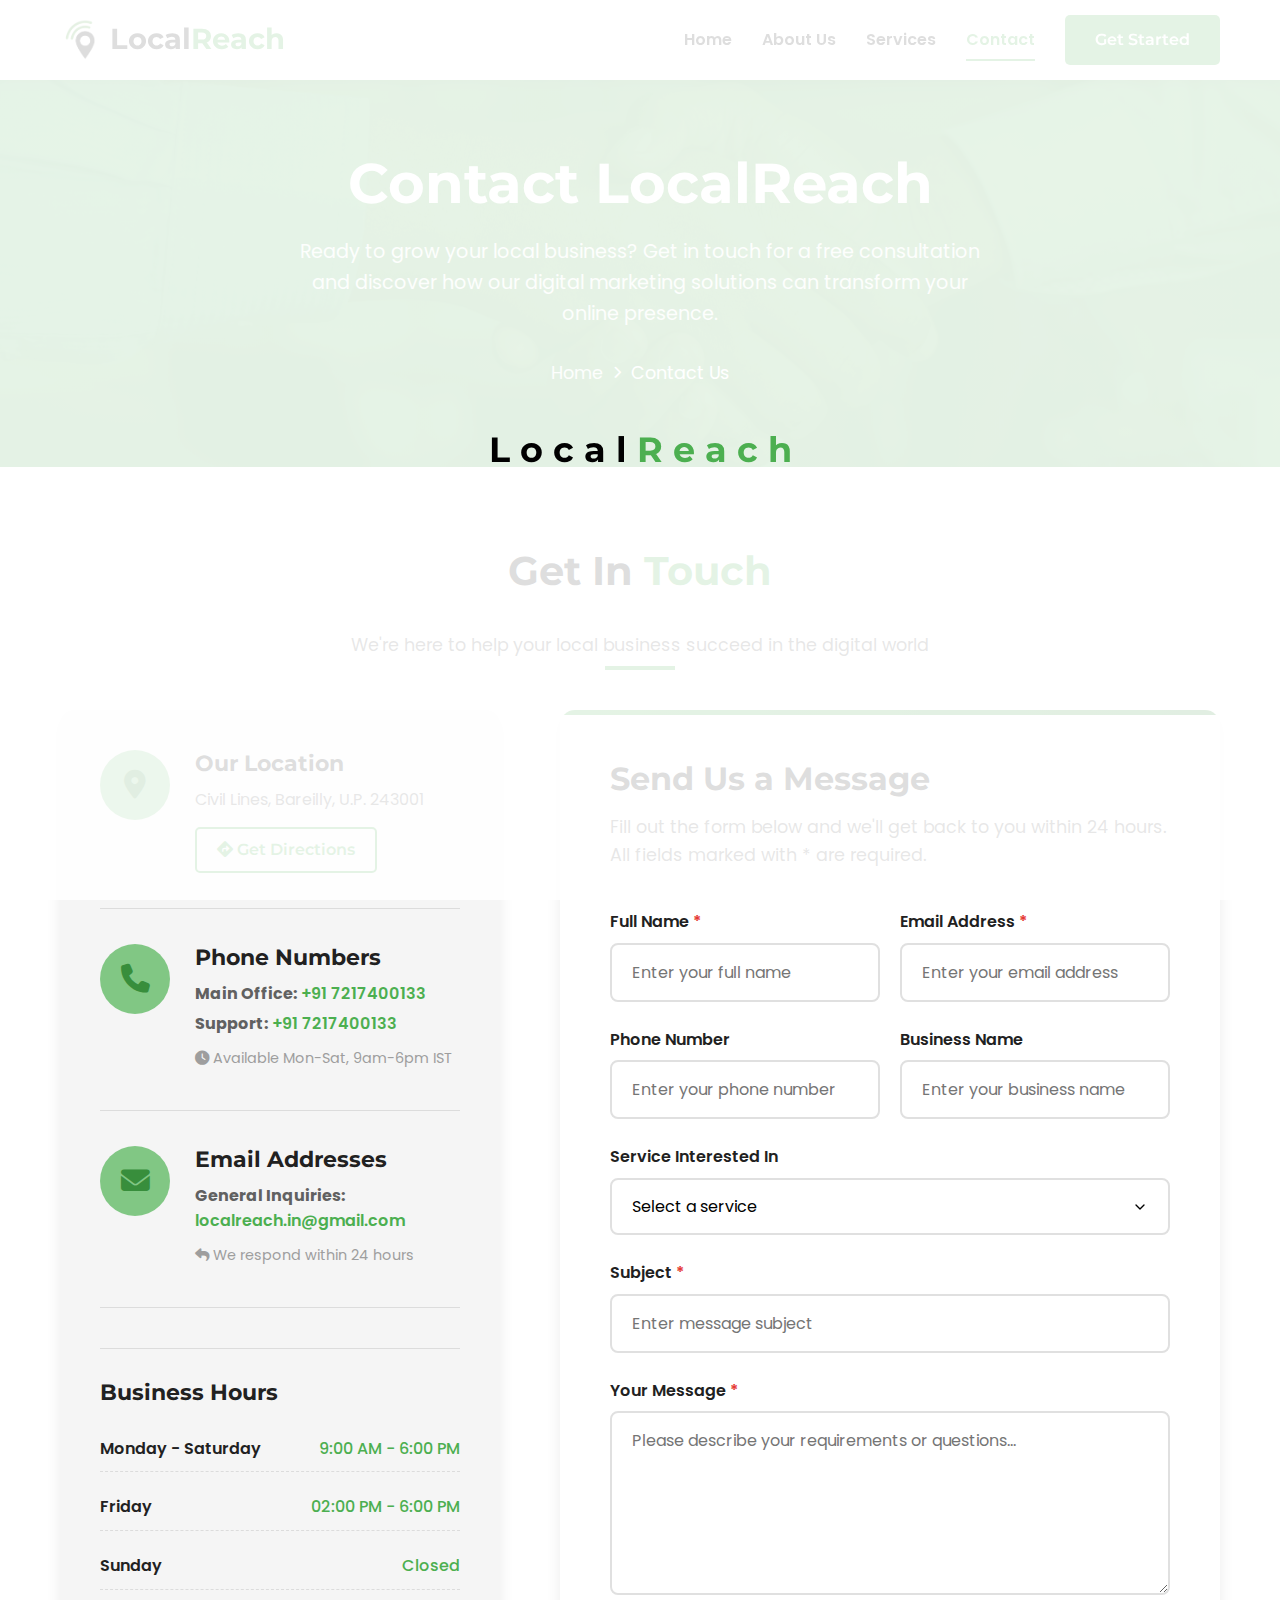
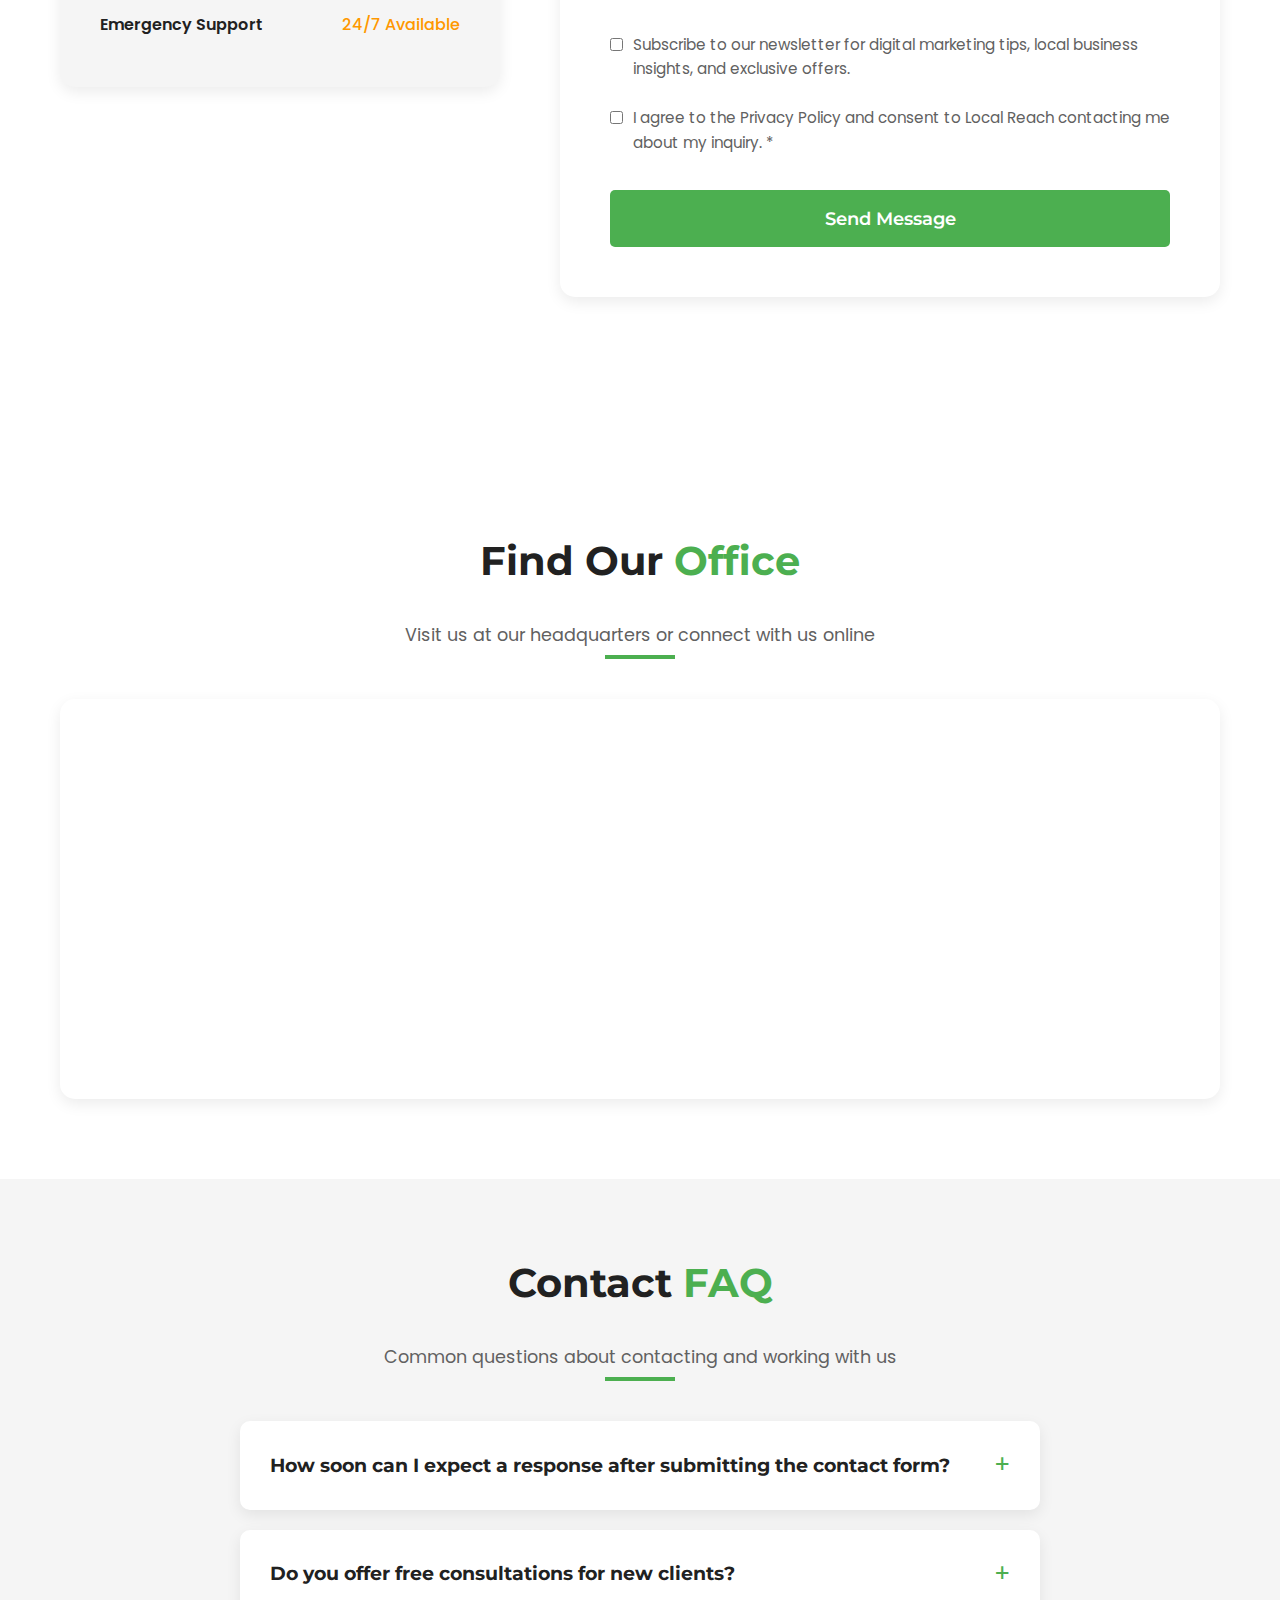
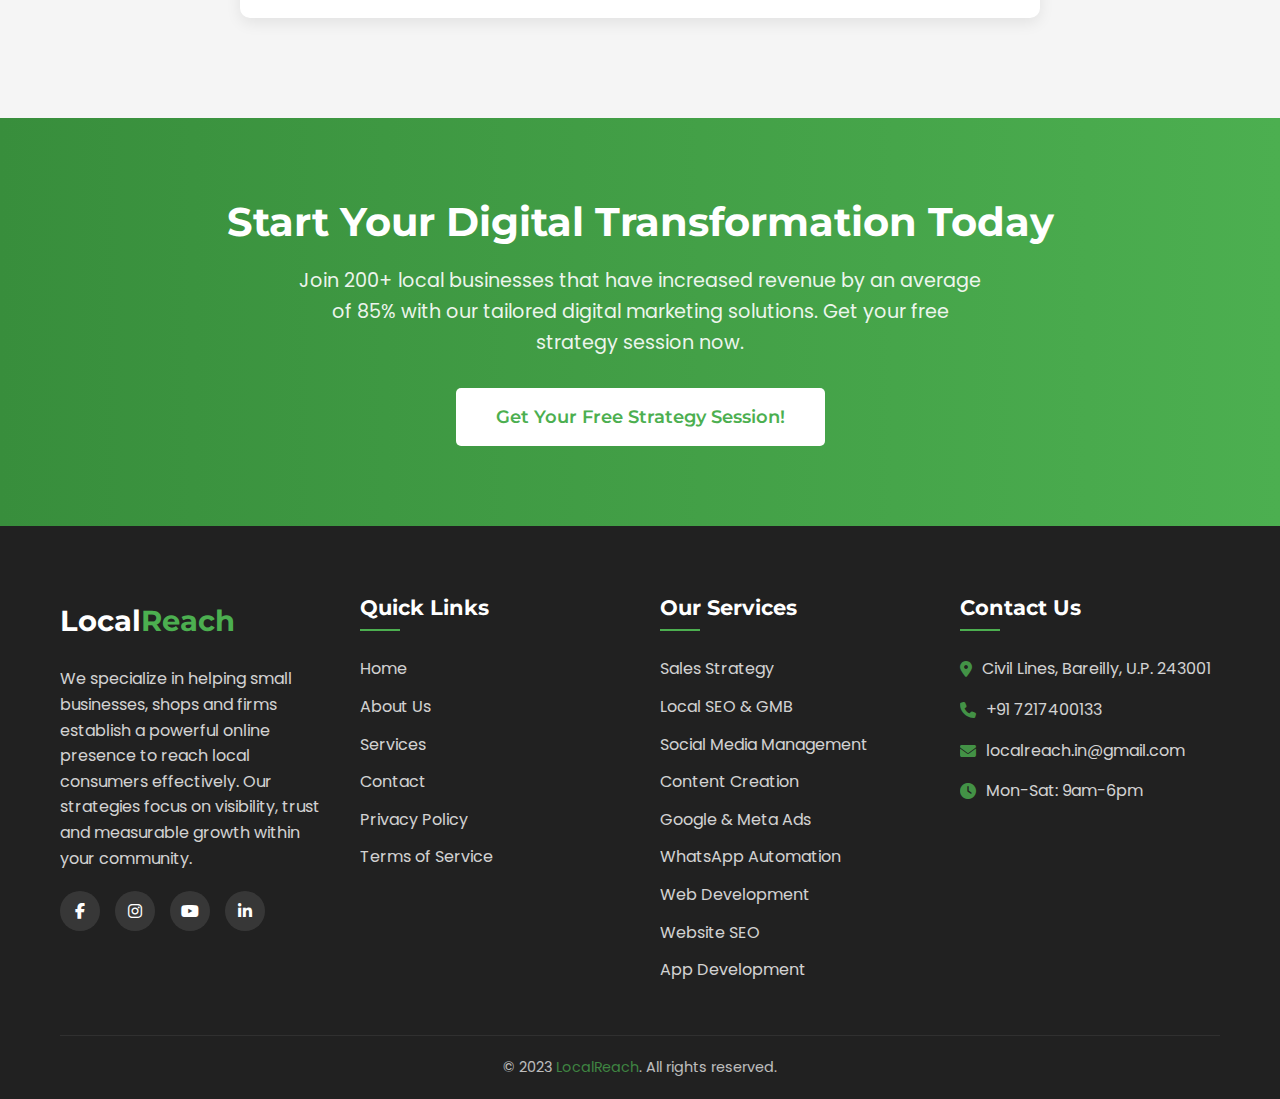
<file: contact.html>
<!DOCTYPE html>
<html lang="en">
    <head>
        <meta charset="UTF-8">
        <meta name="viewport" content="width=device-width, initial-scale=1.0">
        <title>LocalReach - Contact Us | Get Your Free Digital Marketing Consultation</title>
        
        <!-- Standard Favicon -->
        <link rel="icon" type="image/x-icon" href="assets/favicon/favicon.ico">
        <link rel="shortcut icon" type="image/x-icon" href="assets/favicon/favicon.ico">
        
        <!-- Modern Browsers (PNG format) -->
        <link rel="icon" type="image/png" sizes="32x32" href="assets/favicon/favicon-32x32.png">
        <link rel="icon" type="image/png" sizes="16x16" href="assets/favicon/favicon-16x16.png">
        
        <!-- Apple Devices -->
        <link rel="apple-touch-icon" sizes="180x180" href="assets/favicon/apple-touch-icon.png">
        
        <!-- Android Devices -->
        <link rel="icon" type="image/png" sizes="192x192" href="assets/favicon/android-chrome-192x192.png">
        <link rel="icon" type="image/png" sizes="512x512" href="assets/favicon/android-chrome-512x512.png">
        
        <!-- Windows 8/10 Tiles -->
        <meta name="msapplication-TileImage" content="assets/favicon/mstile-150x150.png">
        <meta name="msapplication-TileColor" content="#4CAF50">
        <meta name="theme-color" content="#4CAF50">

        <link rel="stylesheet" href="https://cdnjs.cloudflare.com/ajax/libs/font-awesome/6.4.0/css/all.min.css">
        <link href="https://fonts.googleapis.com/css2?family=Poppins:wght@300;400;500;600;700&family=Montserrat:wght@400;600;700&display=swap" rel="stylesheet">
        <link href="https://fonts.googleapis.com/css2?family=Montserrat:wght@800;900&display=swap" rel="stylesheet">
        
        <!-- CSS Files -->
        <link rel="stylesheet" href="assets/preloader/preloader.css">
        <link rel="stylesheet" href="assets/contact/contact.css">

    </head>
    <body>
        <!-- Preloader -->
        <div id="preloader">
            <div id="box">
                <div id="l1" class="local-letter">L</div>
                <div id="l2" class="local-letter">o</div>
                <div id="l3" class="local-letter">c</div>
                <div id="l4" class="local-letter">a</div>
                <div id="l5" class="local-letter">l</div>
                <div id="l6" class="reach-letter">R</div>
                <div id="l7" class="reach-letter">e</div>
                <div id="l8" class="reach-letter">a</div>
                <div id="l9" class="reach-letter">c</div>
                <div id="l10" class="reach-letter">h</div>
            </div>
        </div>
        <!-- Header & Navigation -->
        <header>
            <div class="container header-container">
                <a href="https://www.localreach.in" class="logo">
                    <div class="logo-image-container">
                        <img src="assets/header.png" alt="LocalReach Logo" class="logo-image" loading="lazy">
                    </div>
                    <div class="logo-text">Local<span>Reach</span></div>
                </a>
                
                <button class="mobile-menu-btn" id="mobileMenuBtn">
                    <i class="fas fa-bars"></i>
                </button>
                
                <nav>
                    <ul id="navMenu">
                        <li><a href="https://www.localreach.in">Home</a></li>
                        <li><a href="about.html">About Us</a></li>
                        <li><a href="services.html">Services</a></li>
                        <li><a href="contact.html" class="active">Contact</a></li>
                        <li class="nav-cta"><a href="contact.html#contactForm" class="btn btn-primary">Get Started</a></li>
                    </ul>
                </nav>
            </div>
        </header>

        <!-- Page Header -->
        <section class="page-header">
            <div class="container">
                <h1>Contact Local<span>Reach</span></h1>
                <p>Ready to grow your local business? Get in touch for a free consultation and discover how our digital marketing solutions can transform your online presence.</p>
                <div class="breadcrumb">
                    <a href="https://www.localreach.in">Home</a>
                    <i class="fas fa-chevron-right"></i>
                    <span>Contact Us</span>
                </div>
            </div>
        </section>

        <!-- Contact Section -->
        <section class="section">
            <div class="container">
                <div class="section-title">
                    <h2>Get In <span>Touch</span></h2>
                    <p>We're here to help your local business succeed in the digital world</p>
                </div>
                
                <div class="contact-content">
                    <!-- Contact Information -->
                    <div class="contact-info-section">
                        <div class="contact-info-item">
                            <div class="contact-info-icon">
                                <i class="fas fa-map-marker-alt"></i>
                            </div>
                            <div class="contact-info-content">
                                <h3>Our Location</h3>
                                <p>Civil Lines, Bareilly, U.P. 243001</p>
                                <a href="#map-section" class="btn btn-outline" style="margin-top: 10px; padding: 8px 20px;">
                                    <i class="fas fa-directions"></i> Get Directions
                                </a>
                            </div>
                        </div>
                        
                        <div class="contact-info-item">
                            <div class="contact-info-icon">
                                <i class="fas fa-phone"></i>
                            </div>
                            <div class="contact-info-content">
                                <h3>Phone Numbers</h3>
                                <p><strong>Main Office:</strong> <a href="tel:+917217400133">+91 7217400133</a></p>
                                <p><strong>Support:</strong> <a href="tel:+917217400133">+91 7217400133</a></p>
                                <p style="margin-top: 10px; font-size: 0.9rem; color: var(--gray);">
                                    <i class="fas fa-clock"></i> Available Mon-Sat, 9am-6pm IST
                                </p>
                            </div>
                        </div>
                        
                        <div class="contact-info-item">
                            <div class="contact-info-icon">
                                <i class="fas fa-envelope"></i>
                            </div>
                            <div class="contact-info-content">
                                <h3>Email Addresses</h3>
                                <p><strong>General Inquiries:</strong> <a href="mailto:localreach.in@gmail.com">localreach.in@gmail.com</a></p>
                                <p style="margin-top: 10px; font-size: 0.9rem; color: var(--gray);">
                                    <i class="fas fa-reply"></i> We respond within 24 hours
                                </p>
                            </div>
                        </div>
                        
                        <div class="business-hours">
                            <h3>Business Hours</h3>
                            <div class="hours-list">
                                <div class="hour-item">
                                    <span class="day">Monday - Saturday</span>
                                    <span class="time">9:00 AM - 6:00 PM</span>
                                </div>
                                <div class="hour-item">
                                    <span class="day">Friday</span>
                                    <span class="time">02:00 PM - 6:00 PM</span>
                                </div>
                                <div class="hour-item">
                                    <span class="day">Sunday</span>
                                    <span class="time">Closed</span>
                                </div>
                                <div class="hour-item">
                                    <span class="day">Emergency Support</span>
                                    <span class="time" style="color: var(--accent);">24/7 Available</span>
                                </div>
                            </div>
                        </div>
                    </div>
                    
                    <!-- Contact Form -->
                    <div class="contact-form-section">
                        <div class="form-header">
                            <h2>Send Us a Message</h2>
                            <p>Fill out the form below and we'll get back to you within 24 hours. All fields marked with <span class="required">*</span> are required.</p>
                        </div>
                        
                        <form id="contactForm">
                            <div class="form-row">
                                <div class="form-group">
                                    <label for="name" class="form-label">Full Name <span class="required">*</span></label>
                                    <input type="text" id="name" name="name" class="form-control" required placeholder="Enter your full name">
                                    <div class="form-error" id="nameError"></div>
                                </div>
                                
                                <div class="form-group">
                                    <label for="email" class="form-label">Email Address <span class="required">*</span></label>
                                    <input type="email" id="email" name="email" class="form-control" required placeholder="Enter your email address">
                                    <div class="form-error" id="emailError"></div>
                                </div>
                            </div>
                            
                            <div class="form-row">
                                <div class="form-group">
                                    <label for="phone" class="form-label">Phone Number</label>
                                    <input type="tel" id="phone" name="phone" class="form-control" placeholder="Enter your phone number">
                                    <div class="form-error" id="phoneError"></div>
                                </div>
                                
                                <div class="form-group">
                                    <label for="business" class="form-label">Business Name</label>
                                    <input type="text" id="business" name="business" class="form-control" placeholder="Enter your business name">
                                </div>
                            </div>
                            
                            <div class="form-group">
                                <label for="service" class="form-label">Service Interested In</label>
                                <select id="service" name="service" class="form-control">
                                    <option value="">Select a service</option>
                                    <option value="sales">Sales Strategy</option>
                                    <option value="seo">Local SEO & Google My Business</option>
                                    <option value="social">Social Media Management</option>
                                    <option value="content">Content Creation (Video/Reels/Blogs)</option>
                                    <option value="ads">Google & Meta Ads</option>
                                    <option value="whatsapp">WhatsApp Automation</option>
                                    <option value="web">Web Development</option>
                                    <option value="website-seo">Website SEO Optimization</option>
                                    <option value="app">App Development</option>
                                    <option value="multiple">Multiple Services</option>
                                    <option value="consultation">Free Strategy Session</option>
                                    <option value="other">Other Inquiry</option>
                                </select>
                            </div>
                            
                            <div class="form-group">
                                <label for="subject" class="form-label">Subject <span class="required">*</span></label>
                                <input type="text" id="subject" name="subject" class="form-control" required placeholder="Enter message subject">
                                <div class="form-error" id="subjectError"></div>
                            </div>
                            
                            <div class="form-group">
                                <label for="message" class="form-label">Your Message <span class="required">*</span></label>
                                <textarea id="message" name="message" class="form-control" required placeholder="Please describe your requirements or questions..." rows="6"></textarea>
                                <div class="form-error" id="messageError"></div>
                            </div>
                            
                            <div class="form-group" style="margin-top: 30px;">
                                <div style="display: flex; align-items: flex-start; gap: 10px;">
                                    <input type="checkbox" id="newsletter" name="newsletter" style="margin-top: 5px;">
                                    <label for="newsletter" style="font-size: 0.95rem; color: var(--gray-dark);">
                                        Subscribe to our newsletter for digital marketing tips, local business insights, and exclusive offers.
                                    </label>
                                </div>
                            </div>
                            
                            <div class="form-group">
                                <div style="display: flex; align-items: flex-start; gap: 10px;">
                                    <input type="checkbox" id="privacy" name="privacy" required style="margin-top: 5px;">
                                    <label for="privacy" style="font-size: 0.95rem; color: var(--gray-dark);">
                                        I agree to the Privacy Policy and consent to Local Reach contacting me about my inquiry. <span class="required">*</span>
                                    </label>
                                </div>
                                <div class="form-error" id="privacyError"></div>
                            </div>
                            
                            <button type="submit" class="btn btn-primary form-submit">
                                <span class="btn-text">Send Message</span>
                                <span class="spinner"></span>
                            </button>
                            
                            <div class="form-message" id="formMessage"></div>
                        </form>
                    </div>
                </div>
            </div>
        </section>

        <!-- Map Section -->
        <section class="section map-section" id="map-section">
            <div class="container">
                <div class="section-title">
                    <h2>Find Our <span>Office</span></h2>
                    <p>Visit us at our headquarters or connect with us online</p>
                </div>
                
                <div class="map-container">
                    <!-- Google Maps Embed -->
                    <iframe 
                        src="https://www.google.com/maps/embed?pb=!1m18!1m12!1m3!1d3504.0292895079137!2d79.39461407457038!3d28.567390390785804!2m3!1f0!2f0!3f0!3m2!1i1024!2i768!4f13.1!3m3!1m2!1s0x39a022883c98b43f%3A0xbfdeab72ef860d9b!2sCivil%20Lines%2C%20Bareilly%2C%20Uttar%20Pradesh%20243001!5e0!3m2!1sen!2sin!4v1690219567893!5m2!1sen!2sin" 
                        width="100%" 
                        height="400" 
                        style="border:0;" 
                        allowfullscreen="" 
                        loading="lazy" 
                        referrerpolicy="no-referrer-when-downgrade"
                        title="Local Reach Office Location - Civil Lines, Bareilly">
                    </iframe>
                    
                    <!-- Fallback for slow connections -->
                    <div class="map-fallback" style="display: none;">
                        <i class="fas fa-map-marked-alt"></i>
                        <h3>Our Office Location</h3>
                        <p>Civil Lines, Bareilly, U.P. 243001</p>
                        <a href="https://maps.google.com/?q=Civil+Lines,+Bareilly,+U.P.+243001" target="_blank" class="btn btn-primary">
                            <i class="fas fa-external-link-alt"></i> Open in Google Maps
                        </a>
                    </div>
                </div>
            </div>
        </section>

        <!-- FAQ Section -->
        <section class="section faq-section">
            <div class="container">
                <div class="section-title">
                    <h2>Contact <span>FAQ</span></h2>
                    <p>Common questions about contacting and working with us</p>
                </div>
                
                <div class="faq-container">
                    <div class="faq-item">
                        <div class="faq-question">
                            <h3>How soon can I expect a response after submitting the contact form?</h3>
                            <span class="faq-toggle">+</span>
                        </div>
                        <div class="faq-answer">
                            <p>We respond to all contact form submissions within 24 hours during business days (Monday-Friday). For urgent inquiries, please call our main office number for immediate assistance.</p>
                        </div>
                    </div>
                    
                    <div class="faq-item">
                        <div class="faq-question">
                            <h3>Do you offer free consultations for new clients?</h3>
                            <span class="faq-toggle">+</span>
                        </div>
                        <div class="faq-answer">
                            <p>Yes! We offer a free 30-minute strategy session for all new potential clients. During this session, we'll discuss your business goals, analyze your current digital presence, and provide initial recommendations.</p>
                        </div>
                    </div>
                </div>
            </div>
        </section>

        <!-- CTA Section -->
        <section class="cta">
            <div class="container">
                <h2>Start Your Digital Transformation Today</h2>
                <p>Join 200+ local businesses that have increased revenue by an average of 85% with our tailored digital marketing solutions. Get your free strategy session now.</p>
                <a href="contact.html" class="btn">Get Your Free Strategy Session!</a>
            </div>
        </section>

        <!-- Footer -->
        <footer>
            <div class="container">
                <div class="footer-content">
                    <div class="footer-about">
                        <div class="footer-logo">
                            <div class="logo-text"><a href="https://www.localreach.in">Local<span>Reach</span></a></div>
                        </div>
                        <p>We specialize in helping small businesses, shops and firms establish a powerful online presence to reach local consumers effectively.
                            Our strategies focus on visibility, trust and measurable growth within your community.</p>
                        <div class="social-links">
                            <a href="#"><i class="fab fa-facebook-f"></i></a>
                            <a href="http://www.instagram.com/localreach.india"><i class="fab fa-instagram"></i></a>
                            <a href="https://www.youtube.com/@LocalReach-India"><i class="fab fa-youtube"></i></a>
                            <a href="https://www.linkedin.com/company/localreach-digital-growth-partner/"><i class="fab fa-linkedin-in"></i></a>
                        </div>
                    </div>
                    <div class="footer-links">
                        <h3 class="footer-heading">Quick Links</h3>
                        <ul>
                            <li><a href="https://www.localreach.in">Home</a></li>
                            <li><a href="about.html">About Us</a></li>
                            <li><a href="services.html">Services</a></li>
                            <li><a href="contact.html">Contact</a></li>
                            <li><a href="privacy.html">Privacy Policy</a></li>
                            <li><a href="terms.html">Terms of Service</a></li>
                        </ul>
                    </div>
                    <div class="footer-links">
                        <h3 class="footer-heading">Our Services</h3>
                        <ul>
                            <li><a href="services.html#sales">Sales Strategy</a></li>
                            <li><a href="services.html#seo">Local SEO & GMB</a></li>
                            <li><a href="services.html#social">Social Media Management</a></li>
                            <li><a href="services.html#content">Content Creation</a></li>
                            <li><a href="services.html#ads">Google & Meta Ads</a></li>
                            <li><a href="services.html#whatsapp">WhatsApp Automation</a></li>
                            <li><a href="services.html#web">Web Development</a></li>
                            <li><a href="services.html#website-seo">Website SEO</a></li>
                            <li><a href="services.html#app">App Development</a></li>
                        </ul>
                    </div>
                    <div class="footer-contact">
                        <h3 class="footer-heading">Contact Us</h3>
                        <p><i class="fas fa-map-marker-alt"></i> Civil Lines, Bareilly, U.P. 243001</p>
                        <p><i class="fas fa-phone"></i> <a href="tel:+917217400133">+91 7217400133</a></p>
                        <p><i class="fas fa-envelope"></i> <a href="mailto:localreach.in@gmail.com">localreach.in@gmail.com</a></p>
                        <p><i class="fas fa-clock"></i> Mon-Sat: 9am-6pm</p>
                    </div>
                </div>
                <div class="copyright">
                    <p>&copy; 2023 <a href="https://www.localreach.in" style="color: var(--primary);">LocalReach</a>. All rights reserved.</p>
                </div>
            </div>
        </footer>

        <!-- Scroll-to-top button -->
        <button class="scroll-to-top" id="scrollToTopBtn" aria-label="Scroll to top">
            <i class="fas fa-chevron-up"></i>
            <div class="pulse-effect"></div>
            <svg class="progress-ring" width="60" height="60">
                <circle class="progress-ring-circle" stroke-width="2" r="28" cx="30" cy="30"></circle>
            </svg>
        </button> 
        
        <!-- JavaScript - CLEAN, CONSOLIDATED, NO DUPLICATES -->
        <script src="assets/preloader/preloader.js"></script>
        <script src="assets/contact/contact.js"></script>
        <script src="assets/protection.js"></script>

    </body>
</html>
</file>
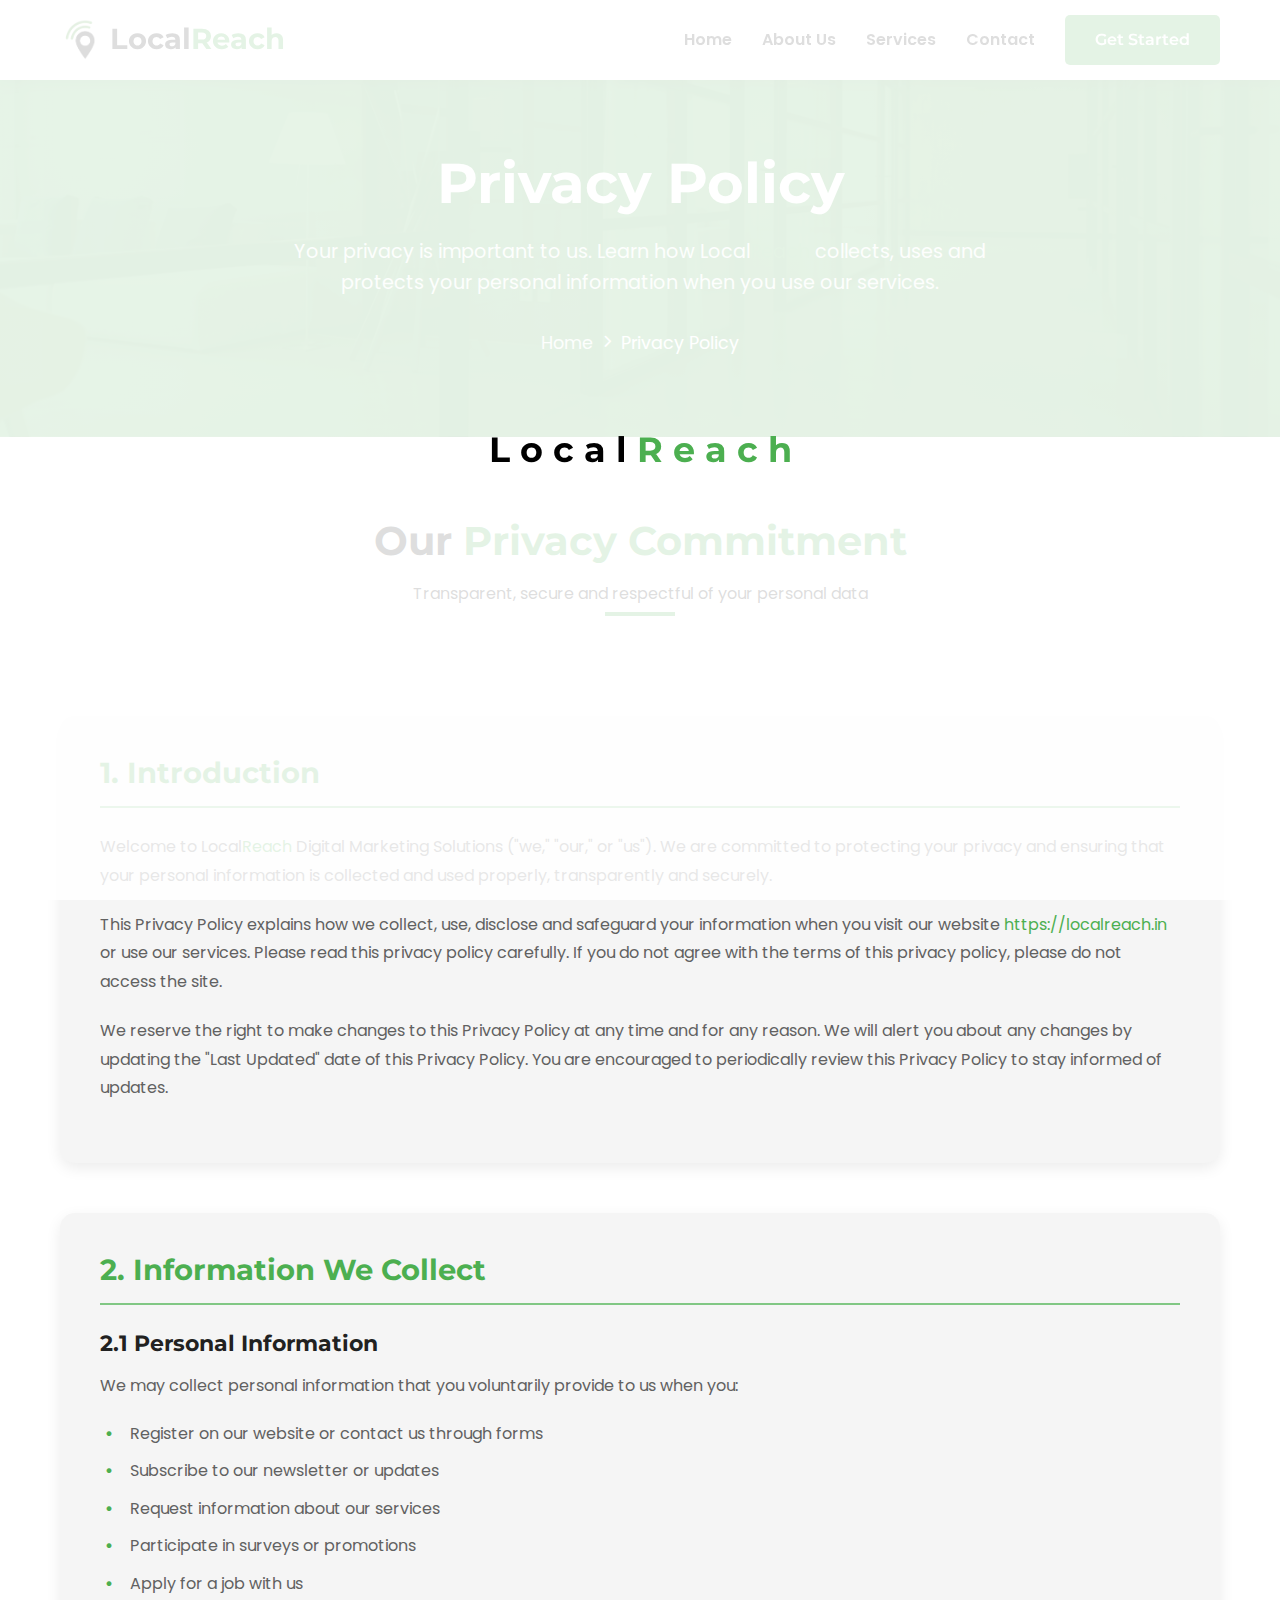
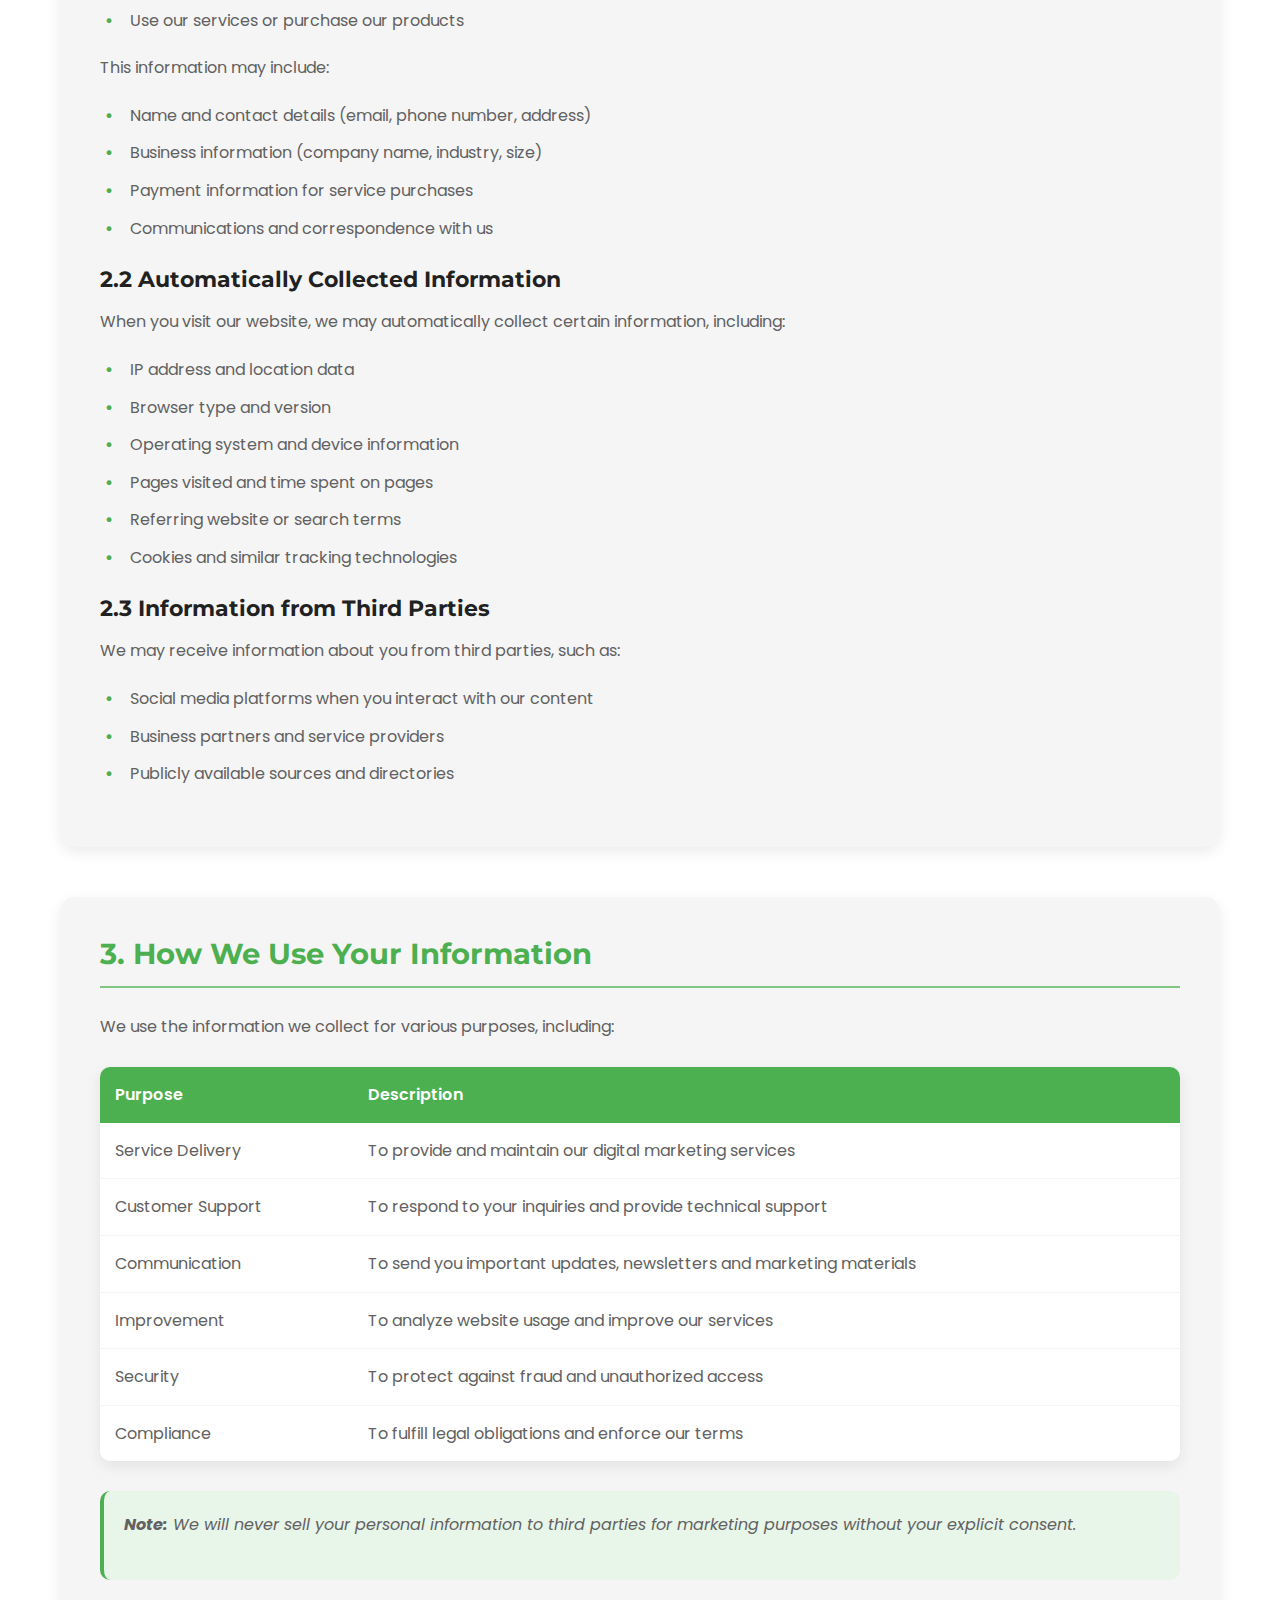
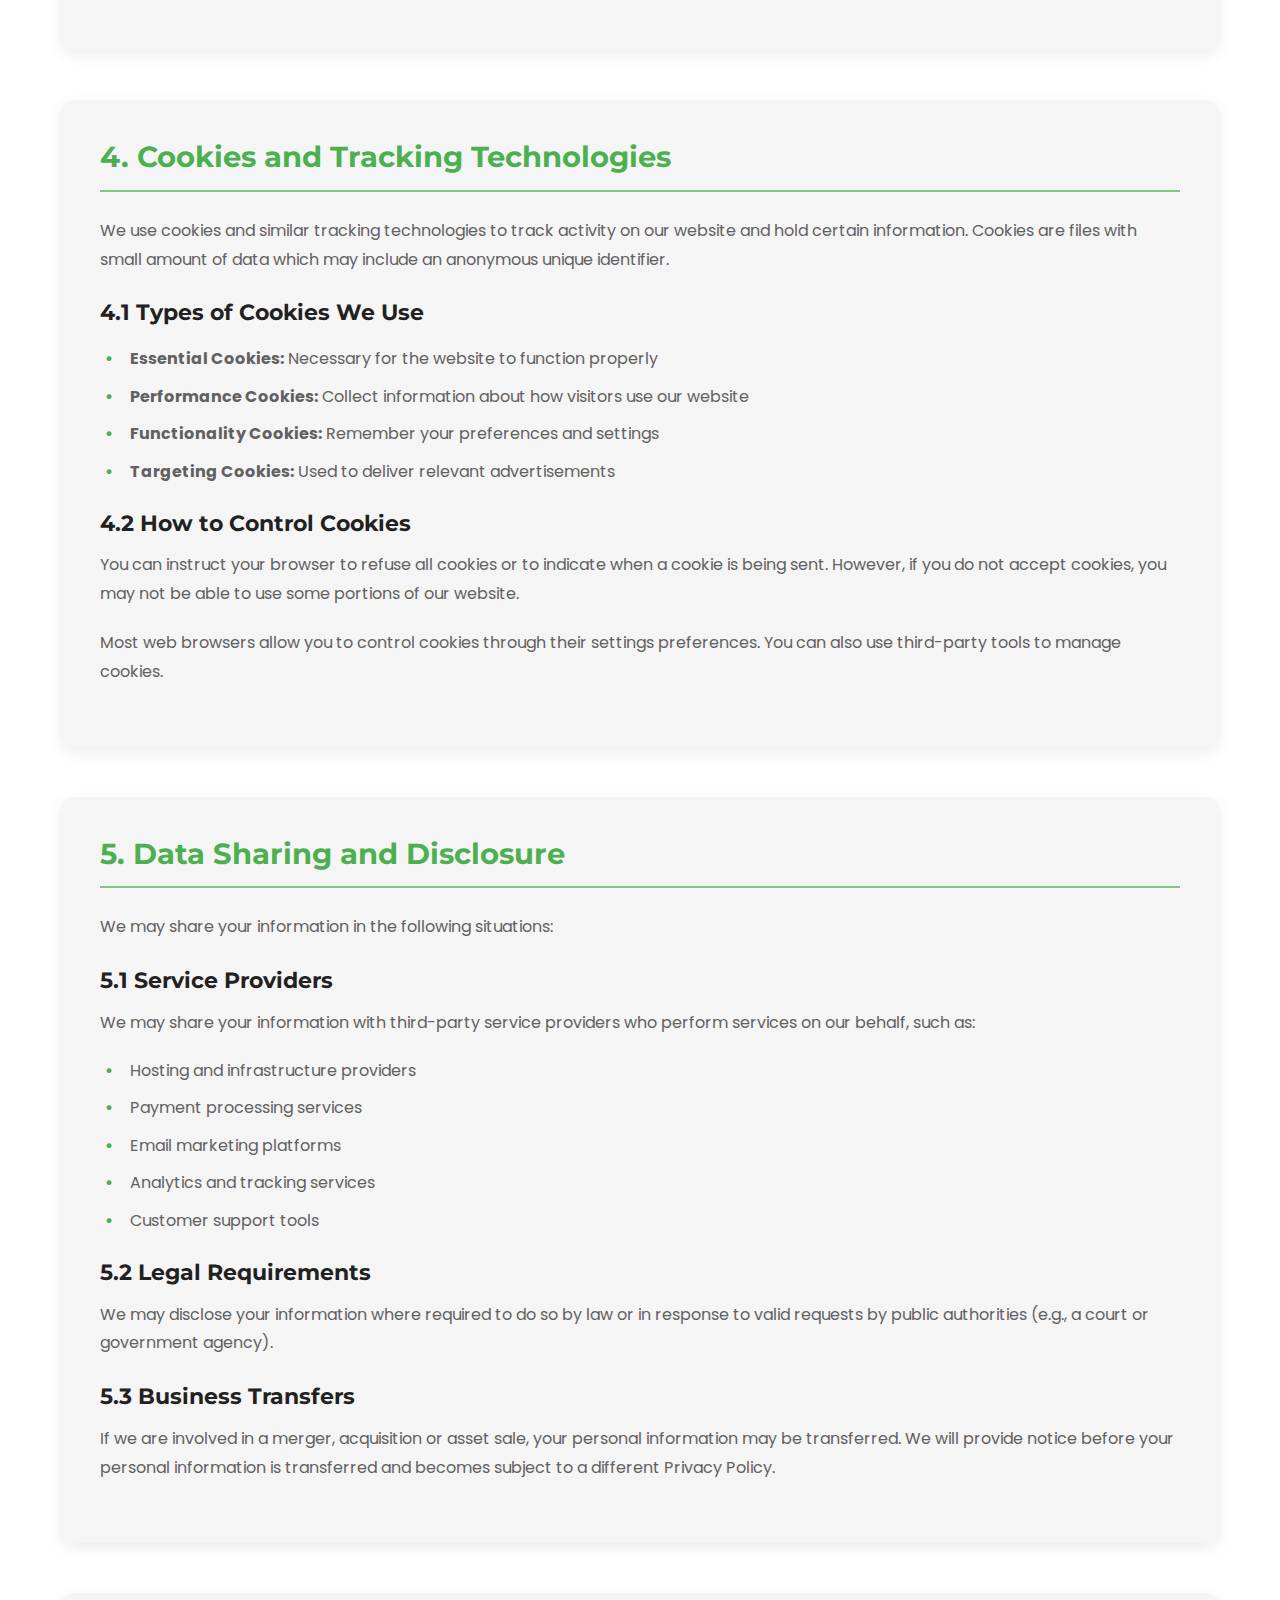
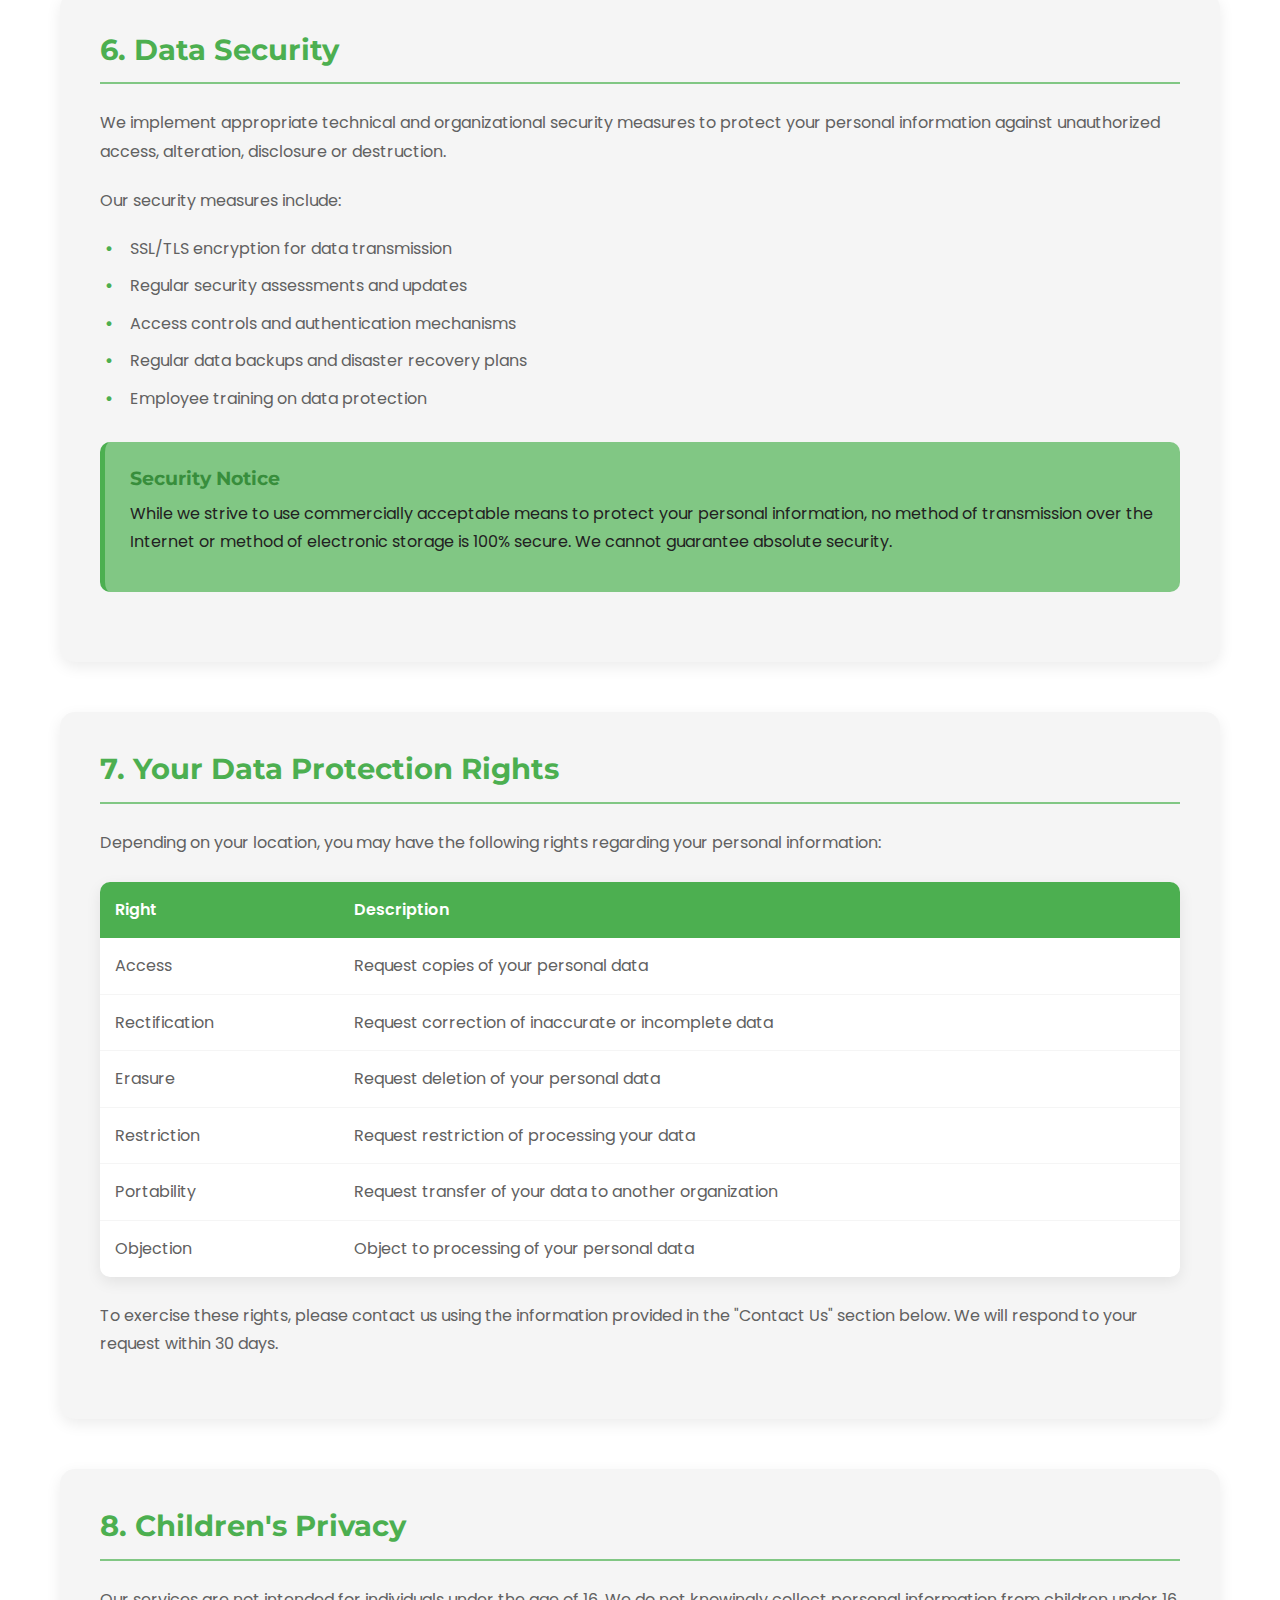
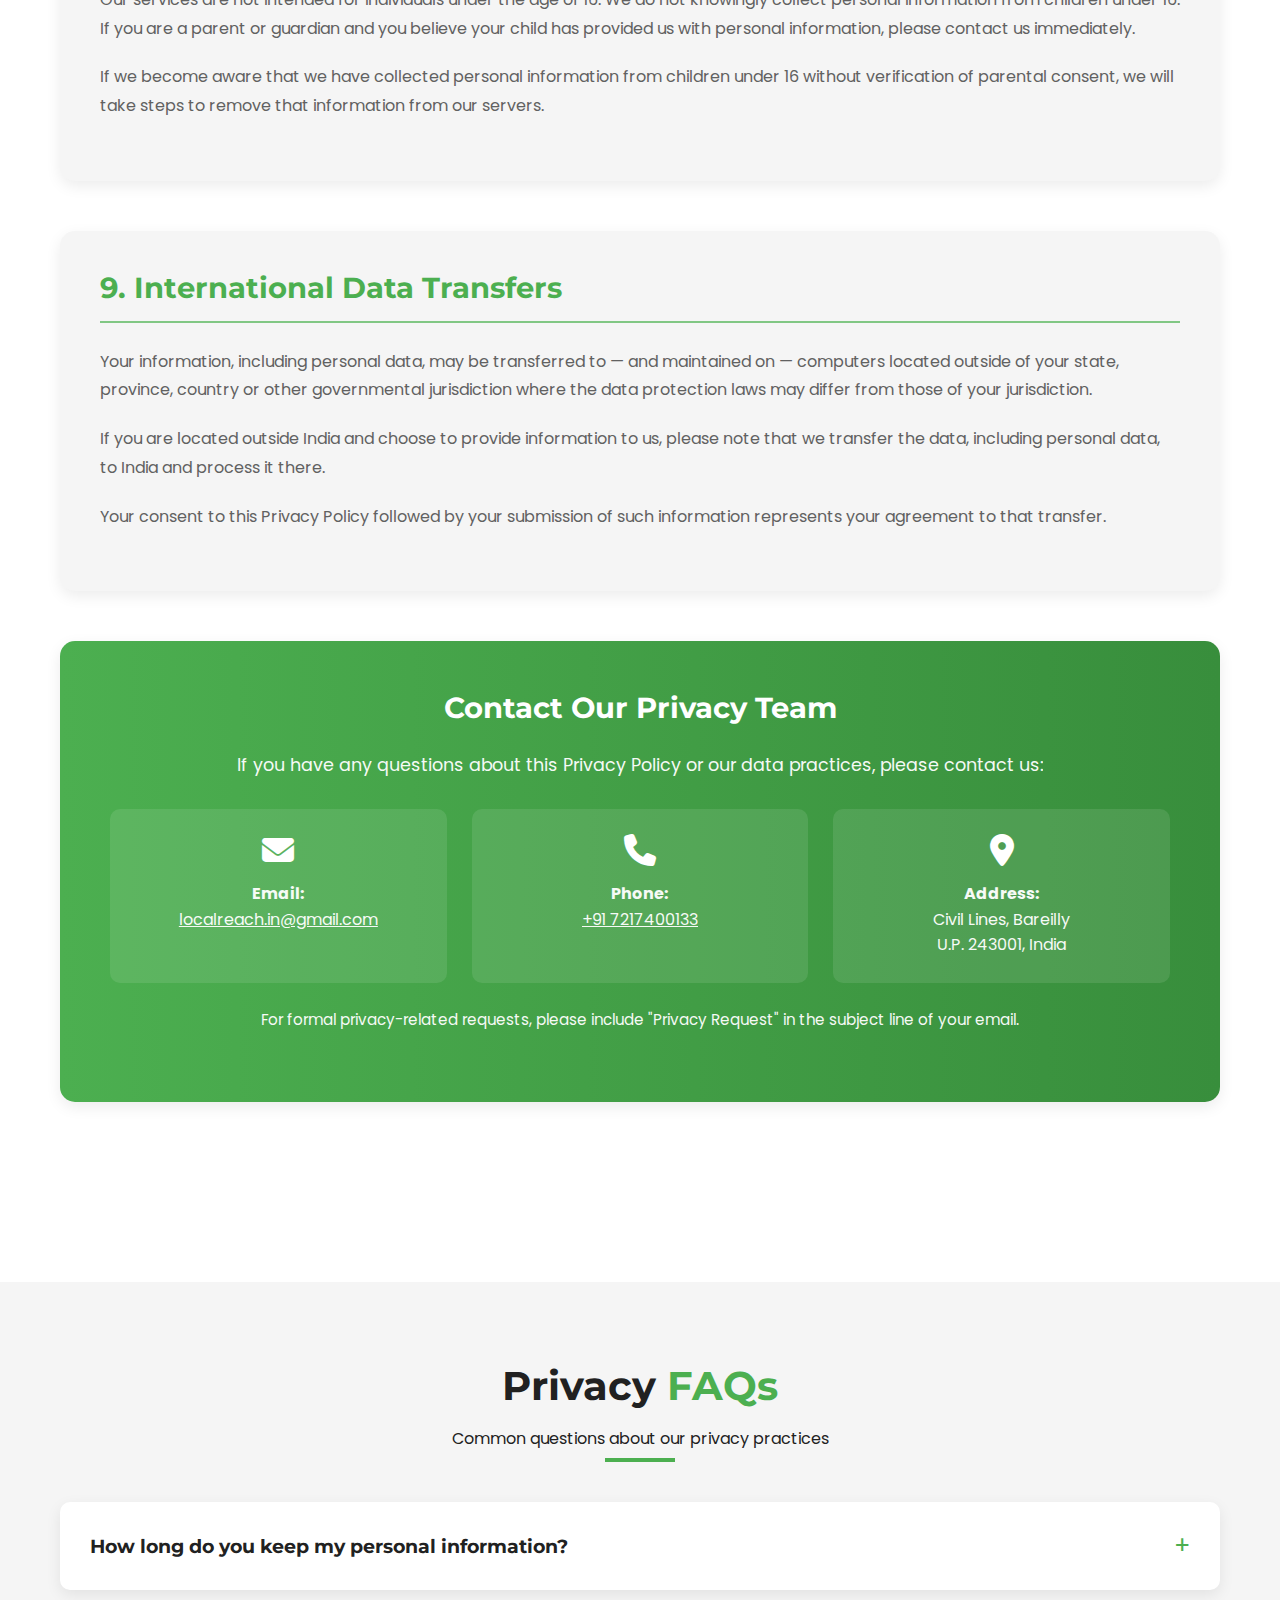
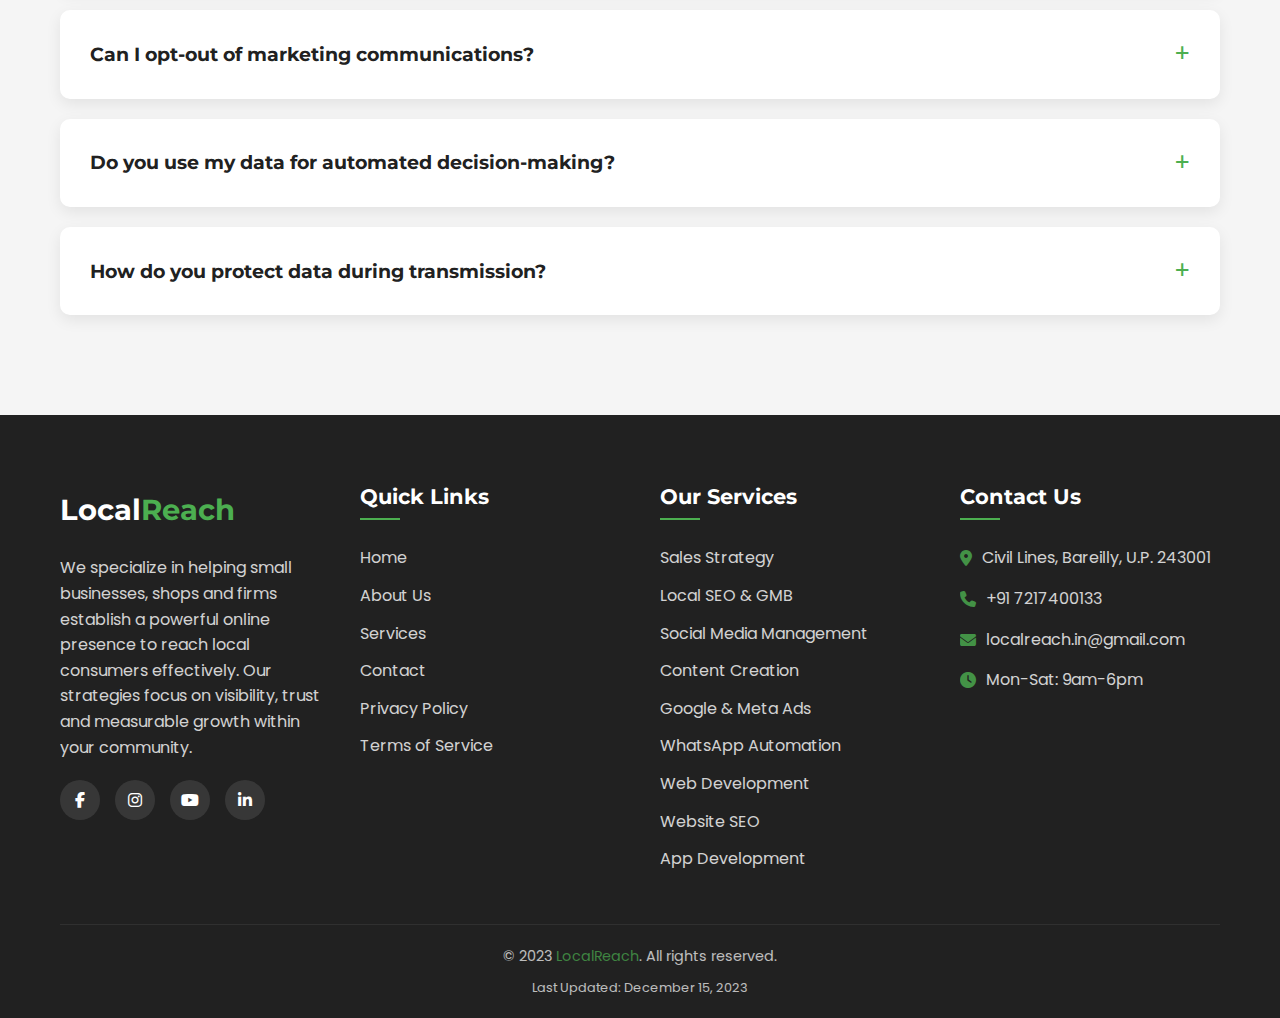
<file: privacy.html>
<!DOCTYPE html>
<html lang="en">
    <head>
        <meta charset="UTF-8">
        <meta name="viewport" content="width=device-width, initial-scale=1.0">
        <title>LocalReach - Privacy Policy | Digital Marketing for Small Businesses</title>
        
        <!-- Standard Favicon -->
        <link rel="icon" type="image/x-icon" href="assets/favicon/favicon.ico">
        <link rel="shortcut icon" type="image/x-icon" href="assets/favicon/favicon.ico">
        
        <!-- Modern Browsers (PNG format) -->
        <link rel="icon" type="image/png" sizes="32x32" href="assets/favicon/favicon-32x32.png">
        <link rel="icon" type="image/png" sizes="16x16" href="assets/favicon/favicon-16x16.png">
        
        <!-- Apple Devices -->
        <link rel="apple-touch-icon" sizes="180x180" href="assets/favicon/apple-touch-icon.png">
        
        <!-- Android Devices -->
        <link rel="icon" type="image/png" sizes="192x192" href="assets/favicon/android-chrome-192x192.png">
        <link rel="icon" type="image/png" sizes="512x512" href="assets/favicon/android-chrome-512x512.png">
        
        <!-- Windows 8/10 Tiles -->
        <meta name="msapplication-TileImage" content="assets/favicon/mstile-150x150.png">
        <meta name="msapplication-TileColor" content="#4CAF50">
        <meta name="theme-color" content="#4CAF50">

        <link rel="stylesheet" href="https://cdnjs.cloudflare.com/ajax/libs/font-awesome/6.4.0/css/all.min.css">
        <link href="https://fonts.googleapis.com/css2?family=Poppins:wght@300;400;500;600;700&family=Montserrat:wght@400;600;700&display=swap" rel="stylesheet">
        <link href="https://fonts.googleapis.com/css2?family=Montserrat:wght@800;900&display=swap" rel="stylesheet">

        <!-- CSS Files -->
        <link rel="stylesheet" href="assets/preloader/preloader.css">
        <link rel="stylesheet" href="assets/privacy/privacy.css">
        
    </head>
    <body>
        <!-- Preloader -->
        <div id="preloader">
            <div id="box">
                <div id="l1" class="local-letter">L</div>
                <div id="l2" class="local-letter">o</div>
                <div id="l3" class="local-letter">c</div>
                <div id="l4" class="local-letter">a</div>
                <div id="l5" class="local-letter">l</div>
                <div id="l6" class="reach-letter">R</div>
                <div id="l7" class="reach-letter">e</div>
                <div id="l8" class="reach-letter">a</div>
                <div id="l9" class="reach-letter">c</div>
                <div id="l10" class="reach-letter">h</div>
            </div>
        </div>
        
        <!-- Header & Navigation -->
        <header>
            <div class="container header-container">
                <a href="https://www.localreach.in" class="logo">
                    <div class="logo-image-container">
                        <img src="assets/header.png" alt="LocalReach Logo" class="logo-image" loading="lazy">
                    </div>
                    <div class="logo-text">Local<span>Reach</span></div>
                </a>
                
                <button class="mobile-menu-btn" id="mobileMenuBtn">
                    <i class="fas fa-bars"></i>
                </button>
                
                <nav>
                    <ul id="navMenu">
                        <li><a href="https://www.localreach.in">Home</a></li>
                        <li><a href="about.html">About Us</a></li>
                        <li><a href="services.html">Services</a></li>
                        <li><a href="contact.html">Contact</a></li>
                        <li class="nav-cta"><a href="contact.html" class="btn btn-primary">Get Started</a></li>
                    </ul>
                </nav>
            </div>
        </header>

        <!-- Page Header -->
        <section class="page-header">
            <div class="container">
                <h1>Privacy Policy</h1>
                <p>Your privacy is important to us. Learn how Local<a style="color: var(--primary);">Reach</a> collects, uses and protects your personal information when you use our services.</p>
                <div class="breadcrumb">
                    <a href="https://www.localreach.in">Home</a>
                    <i class="fas fa-chevron-right"></i>
                    <span>Privacy Policy</span>
                </div>
            </div>
        </section>

        <!-- Privacy Policy Content -->
        <section class="section">
            <div class="container">
                <div class="section-title">
                    <h2>Our <span>Privacy Commitment</span></h2>
                    <p>Transparent, secure and respectful of your personal data</p>
                </div>
                
                <div class="policy-content">
                    <!-- Introduction -->
                    <div class="policy-section">
                        <h2>1. Introduction</h2>
                        <p>Welcome to Local<a style="color: var(--primary);">Reach</a> Digital Marketing Solutions ("we," "our," or "us"). We are committed to protecting your privacy and ensuring that your personal information is collected and used properly, transparently and securely.</p>
                        
                        <p>This Privacy Policy explains how we collect, use, disclose and safeguard your information when you visit our website <a href="https://localreach.in" style="color: var(--primary);">https://localreach.in</a> or use our services. Please read this privacy policy carefully. If you do not agree with the terms of this privacy policy, please do not access the site.</p>
                        
                        <p>We reserve the right to make changes to this Privacy Policy at any time and for any reason. We will alert you about any changes by updating the "Last Updated" date of this Privacy Policy. You are encouraged to periodically review this Privacy Policy to stay informed of updates.</p>
                    </div>

                    <!-- Information We Collect -->
                    <div class="policy-section">
                        <h2>2. Information We Collect</h2>
                        
                        <h3>2.1 Personal Information</h3>
                        <p>We may collect personal information that you voluntarily provide to us when you:</p>
                        <ul>
                            <li>Register on our website or contact us through forms</li>
                            <li>Subscribe to our newsletter or updates</li>
                            <li>Request information about our services</li>
                            <li>Participate in surveys or promotions</li>
                            <li>Apply for a job with us</li>
                            <li>Use our services or purchase our products</li>
                        </ul>
                        
                        <p>This information may include:</p>
                        <ul>
                            <li>Name and contact details (email, phone number, address)</li>
                            <li>Business information (company name, industry, size)</li>
                            <li>Payment information for service purchases</li>
                            <li>Communications and correspondence with us</li>
                        </ul>

                        <h3>2.2 Automatically Collected Information</h3>
                        <p>When you visit our website, we may automatically collect certain information, including:</p>
                        <ul>
                            <li>IP address and location data</li>
                            <li>Browser type and version</li>
                            <li>Operating system and device information</li>
                            <li>Pages visited and time spent on pages</li>
                            <li>Referring website or search terms</li>
                            <li>Cookies and similar tracking technologies</li>
                        </ul>

                        <h3>2.3 Information from Third Parties</h3>
                        <p>We may receive information about you from third parties, such as:</p>
                        <ul>
                            <li>Social media platforms when you interact with our content</li>
                            <li>Business partners and service providers</li>
                            <li>Publicly available sources and directories</li>
                        </ul>
                    </div>

                    <!-- How We Use Your Information -->
                    <div class="policy-section">
                        <h2>3. How We Use Your Information</h2>
                        <p>We use the information we collect for various purposes, including:</p>
                        
                        <table class="policy-table">
                            <thead>
                                <tr>
                                    <th>Purpose</th>
                                    <th>Description</th>
                                </tr>
                            </thead>
                            <tbody>
                                <tr>
                                    <td>Service Delivery</td>
                                    <td>To provide and maintain our digital marketing services</td>
                                </tr>
                                <tr>
                                    <td>Customer Support</td>
                                    <td>To respond to your inquiries and provide technical support</td>
                                </tr>
                                <tr>
                                    <td>Communication</td>
                                    <td>To send you important updates, newsletters and marketing materials</td>
                                </tr>
                                <tr>
                                    <td>Improvement</td>
                                    <td>To analyze website usage and improve our services</td>
                                </tr>
                                <tr>
                                    <td>Security</td>
                                    <td>To protect against fraud and unauthorized access</td>
                                </tr>
                                <tr>
                                    <td>Compliance</td>
                                    <td>To fulfill legal obligations and enforce our terms</td>
                                </tr>
                            </tbody>
                        </table>
                        
                        <div class="policy-note">
                            <p><strong>Note:</strong> We will never sell your personal information to third parties for marketing purposes without your explicit consent.</p>
                        </div>
                    </div>

                    <!-- Cookies and Tracking -->
                    <div class="policy-section">
                        <h2>4. Cookies and Tracking Technologies</h2>
                        <p>We use cookies and similar tracking technologies to track activity on our website and hold certain information. Cookies are files with small amount of data which may include an anonymous unique identifier.</p>
                        
                        <h3>4.1 Types of Cookies We Use</h3>
                        <ul>
                            <li><strong>Essential Cookies:</strong> Necessary for the website to function properly</li>
                            <li><strong>Performance Cookies:</strong> Collect information about how visitors use our website</li>
                            <li><strong>Functionality Cookies:</strong> Remember your preferences and settings</li>
                            <li><strong>Targeting Cookies:</strong> Used to deliver relevant advertisements</li>
                        </ul>

                        <h3>4.2 How to Control Cookies</h3>
                        <p>You can instruct your browser to refuse all cookies or to indicate when a cookie is being sent. However, if you do not accept cookies, you may not be able to use some portions of our website.</p>
                        
                        <p>Most web browsers allow you to control cookies through their settings preferences. You can also use third-party tools to manage cookies.</p>
                    </div>

                    <!-- Data Sharing -->
                    <div class="policy-section">
                        <h2>5. Data Sharing and Disclosure</h2>
                        <p>We may share your information in the following situations:</p>
                        
                        <h3>5.1 Service Providers</h3>
                        <p>We may share your information with third-party service providers who perform services on our behalf, such as:</p>
                        <ul>
                            <li>Hosting and infrastructure providers</li>
                            <li>Payment processing services</li>
                            <li>Email marketing platforms</li>
                            <li>Analytics and tracking services</li>
                            <li>Customer support tools</li>
                        </ul>

                        <h3>5.2 Legal Requirements</h3>
                        <p>We may disclose your information where required to do so by law or in response to valid requests by public authorities (e.g., a court or government agency).</p>

                        <h3>5.3 Business Transfers</h3>
                        <p>If we are involved in a merger, acquisition or asset sale, your personal information may be transferred. We will provide notice before your personal information is transferred and becomes subject to a different Privacy Policy.</p>
                    </div>

                    <!-- Data Security -->
                    <div class="policy-section">
                        <h2>6. Data Security</h2>
                        <p>We implement appropriate technical and organizational security measures to protect your personal information against unauthorized access, alteration, disclosure or destruction.</p>
                        
                        <p>Our security measures include:</p>
                        <ul>
                            <li>SSL/TLS encryption for data transmission</li>
                            <li>Regular security assessments and updates</li>
                            <li>Access controls and authentication mechanisms</li>
                            <li>Regular data backups and disaster recovery plans</li>
                            <li>Employee training on data protection</li>
                        </ul>
                        
                        <div class="update-info">
                            <h4>Security Notice</h4>
                            <p>While we strive to use commercially acceptable means to protect your personal information, no method of transmission over the Internet or method of electronic storage is 100% secure. We cannot guarantee absolute security.</p>
                        </div>
                    </div>

                    <!-- Your Rights -->
                    <div class="policy-section">
                        <h2>7. Your Data Protection Rights</h2>
                        <p>Depending on your location, you may have the following rights regarding your personal information:</p>
                        
                        <table class="policy-table">
                            <thead>
                                <tr>
                                    <th>Right</th>
                                    <th>Description</th>
                                </tr>
                            </thead>
                            <tbody>
                                <tr>
                                    <td>Access</td>
                                    <td>Request copies of your personal data</td>
                                </tr>
                                <tr>
                                    <td>Rectification</td>
                                    <td>Request correction of inaccurate or incomplete data</td>
                                </tr>
                                <tr>
                                    <td>Erasure</td>
                                    <td>Request deletion of your personal data</td>
                                </tr>
                                <tr>
                                    <td>Restriction</td>
                                    <td>Request restriction of processing your data</td>
                                </tr>
                                <tr>
                                    <td>Portability</td>
                                    <td>Request transfer of your data to another organization</td>
                                </tr>
                                <tr>
                                    <td>Objection</td>
                                    <td>Object to processing of your personal data</td>
                                </tr>
                            </tbody>
                        </table>
                        
                        <p>To exercise these rights, please contact us using the information provided in the "Contact Us" section below. We will respond to your request within 30 days.</p>
                    </div>

                    <!-- Children's Privacy -->
                    <div class="policy-section">
                        <h2>8. Children's Privacy</h2>
                        <p>Our services are not intended for individuals under the age of 16. We do not knowingly collect personal information from children under 16. If you are a parent or guardian and you believe your child has provided us with personal information, please contact us immediately.</p>
                        
                        <p>If we become aware that we have collected personal information from children under 16 without verification of parental consent, we will take steps to remove that information from our servers.</p>
                    </div>

                    <!-- International Transfers -->
                    <div class="policy-section">
                        <h2>9. International Data Transfers</h2>
                        <p>Your information, including personal data, may be transferred to — and maintained on — computers located outside of your state, province, country or other governmental jurisdiction where the data protection laws may differ from those of your jurisdiction.</p>
                        
                        <p>If you are located outside India and choose to provide information to us, please note that we transfer the data, including personal data, to India and process it there.</p>
                        
                        <p>Your consent to this Privacy Policy followed by your submission of such information represents your agreement to that transfer.</p>
                    </div>

                    <!-- Contact Information -->
                    <div class="contact-info-card">
                        <h3>Contact Our Privacy Team</h3>
                        <p>If you have any questions about this Privacy Policy or our data practices, please contact us:</p>
                        
                        <div class="contact-details">
                            <div class="contact-detail-item">
                                <i class="fas fa-envelope"></i>
                                <p><strong>Email:</strong><br><a href="mailto:localreach.in@gmail.com" style="color: white; text-decoration: underline;">localreach.in@gmail.com</a></p>
                            </div>
                            <div class="contact-detail-item">
                                <i class="fas fa-phone"></i>
                                <p><strong>Phone:</strong><br><a href="tel:+917217400133" style="color: white; text-decoration: underline;">+91 7217400133</a></p>
                            </div>
                            <div class="contact-detail-item">
                                <i class="fas fa-map-marker-alt"></i>
                                <p><strong>Address:</strong><br>Civil Lines, Bareilly<br>U.P. 243001, India</p>
                            </div>
                        </div>
                        
                        <p style="margin-top: 25px; font-size: 0.95rem;">For formal privacy-related requests, please include "Privacy Request" in the subject line of your email.</p>
                    </div>
                </div>
            </div>
        </section>

        <!-- FAQ Section -->
        <section class="section faq-section">
            <div class="container">
                <div class="section-title">
                    <h2>Privacy <span>FAQs</span></h2>
                    <p>Common questions about our privacy practices</p>
                </div>
                
                <div class="faq-container">
                    <div class="faq-item">
                        <div class="faq-question">
                            <h3>How long do you keep my personal information?</h3>
                            <span class="faq-toggle">+</span>
                        </div>
                        <div class="faq-answer">
                            <p>We retain personal information for as long as necessary to fulfill the purposes for which it was collected, including for the purposes of satisfying any legal, accounting or reporting requirements. Typically, client data is retained for 5 years after the end of our business relationship, while prospect data is retained for 2 years after last contact.</p>
                        </div>
                    </div>
                    
                    <div class="faq-item">
                        <div class="faq-question">
                            <h3>Can I opt-out of marketing communications?</h3>
                            <span class="faq-toggle">+</span>
                        </div>
                        <div class="faq-answer">
                            <p>Yes, you can opt-out of receiving marketing communications from us at any time. Every marketing email we send includes an unsubscribe link at the bottom. You can also contact us directly to update your communication preferences. Please note that even if you opt-out of marketing communications, we may still send you important service-related communications.</p>
                        </div>
                    </div>
                    
                    <div class="faq-item">
                        <div class="faq-question">
                            <h3>Do you use my data for automated decision-making?</h3>
                            <span class="faq-toggle">+</span>
                        </div>
                        <div class="faq-answer">
                            <p>We may use automated tools to analyze website usage patterns and improve our services, but we do not make significant automated decisions about individuals that produce legal effects or similarly significant effects. Any automated processing is subject to human review and oversight.</p>
                        </div>
                    </div>
                    
                    <div class="faq-item">
                        <div class="faq-question">
                            <h3>How do you protect data during transmission?</h3>
                            <span class="faq-toggle">+</span>
                        </div>
                        <div class="faq-answer">
                            <p>We use SSL/TLS encryption to protect data during transmission between your browser and our servers. Our website uses HTTPS protocol and we implement additional security measures for sensitive data transfers. However, no method of electronic transmission is 100% secure and we cannot guarantee absolute security.</p>
                        </div>
                    </div>
                </div>
            </div>
        </section>

        <!-- Footer -->
        <footer>
            <div class="container">
                <div class="footer-content">
                    <div class="footer-about">
                        <div class="footer-logo">
                            <div class="logo-text"><a href="https://www.localreach.in">Local<span>Reach</span></a></div>
                        </div>
                        <p>We specialize in helping small businesses, shops and firms establish a powerful online presence to reach local consumers effectively.
                            Our strategies focus on visibility, trust and measurable growth within your community.</p>
                        <div class="social-links">
                            <a href="#"><i class="fab fa-facebook-f"></i></a>
                            <a href="http://www.instagram.com/localreach.india"><i class="fab fa-instagram"></i></a>
                            <a href="https://www.youtube.com/@LocalReach-India"><i class="fab fa-youtube"></i></a>
                            <a href="https://www.linkedin.com/company/localreach-digital-growth-partner/"><i class="fab fa-linkedin-in"></i></a>
                        </div>
                    </div>
                    <div class="footer-links">
                        <h3 class="footer-heading">Quick Links</h3>
                        <ul>
                            <li><a href="https://www.localreach.in">Home</a></li>
                            <li><a href="about.html">About Us</a></li>
                            <li><a href="services.html">Services</a></li>
                            <li><a href="contact.html">Contact</a></li>
                            <li><a href="privacy.html">Privacy Policy</a></li>
                            <li><a href="terms.html">Terms of Service</a></li>
                        </ul>
                    </div>
                    <div class="footer-links">
                        <h3 class="footer-heading">Our Services</h3>
                        <ul>
                            <li><a href="services.html#sales">Sales Strategy</a></li>
                            <li><a href="services.html#seo">Local SEO & GMB</a></li>
                            <li><a href="services.html#social">Social Media Management</a></li>
                            <li><a href="services.html#content">Content Creation</a></li>
                            <li><a href="services.html#ads">Google & Meta Ads</a></li>
                            <li><a href="services.html#whatsapp">WhatsApp Automation</a></li>
                            <li><a href="services.html#web">Web Development</a></li>
                            <li><a href="services.html#website-seo">Website SEO</a></li>
                            <li><a href="services.html#app">App Development</a></li>
                        </ul>
                    </div>
                    <div class="footer-contact">
                        <h3 class="footer-heading">Contact Us</h3>
                        <p><i class="fas fa-map-marker-alt"></i> Civil Lines, Bareilly, U.P. 243001</p>
                        <p><i class="fas fa-phone"></i> <a href="tel:+917217400133">+91 7217400133</a></p>
                        <p><i class="fas fa-envelope"></i> <a href="mailto:localreach.in@gmail.com">localreach.in@gmail.com</a></p>
                        <p><i class="fas fa-clock"></i> Mon-Sat: 9am-6pm</p>
                    </div>
                </div>
                <div class="copyright">
                    <p>&copy; 2023 <a href="https://www.localreach.in" style="color: var(--primary);">LocalReach</a>. All rights reserved.</p>
                    <p style="margin-top: 10px; font-size: 0.8rem;">Last Updated: December 15, 2023</p>
                </div>
            </div>
        </footer>

        <!-- Scroll-to-top button -->
        <button class="scroll-to-top" id="scrollToTopBtn" aria-label="Scroll to top">
            <i class="fas fa-chevron-up"></i>
            <div class="pulse-effect"></div>
            <svg class="progress-ring" width="60" height="60">
                <circle class="progress-ring-circle" stroke-width="2" r="28" cx="30" cy="30"></circle>
            </svg>
        </button> 
        
        <!-- JavaScript - CLEAN, CONSOLIDATED, NO DUPLICATES -->
        <script src="assets/preloader/preloader.js"></script>
        <script src="assets/privacy/privacy.js"></script>
        <script src="assets/protection.js"></script>
        
    </body>
</html>
</file>
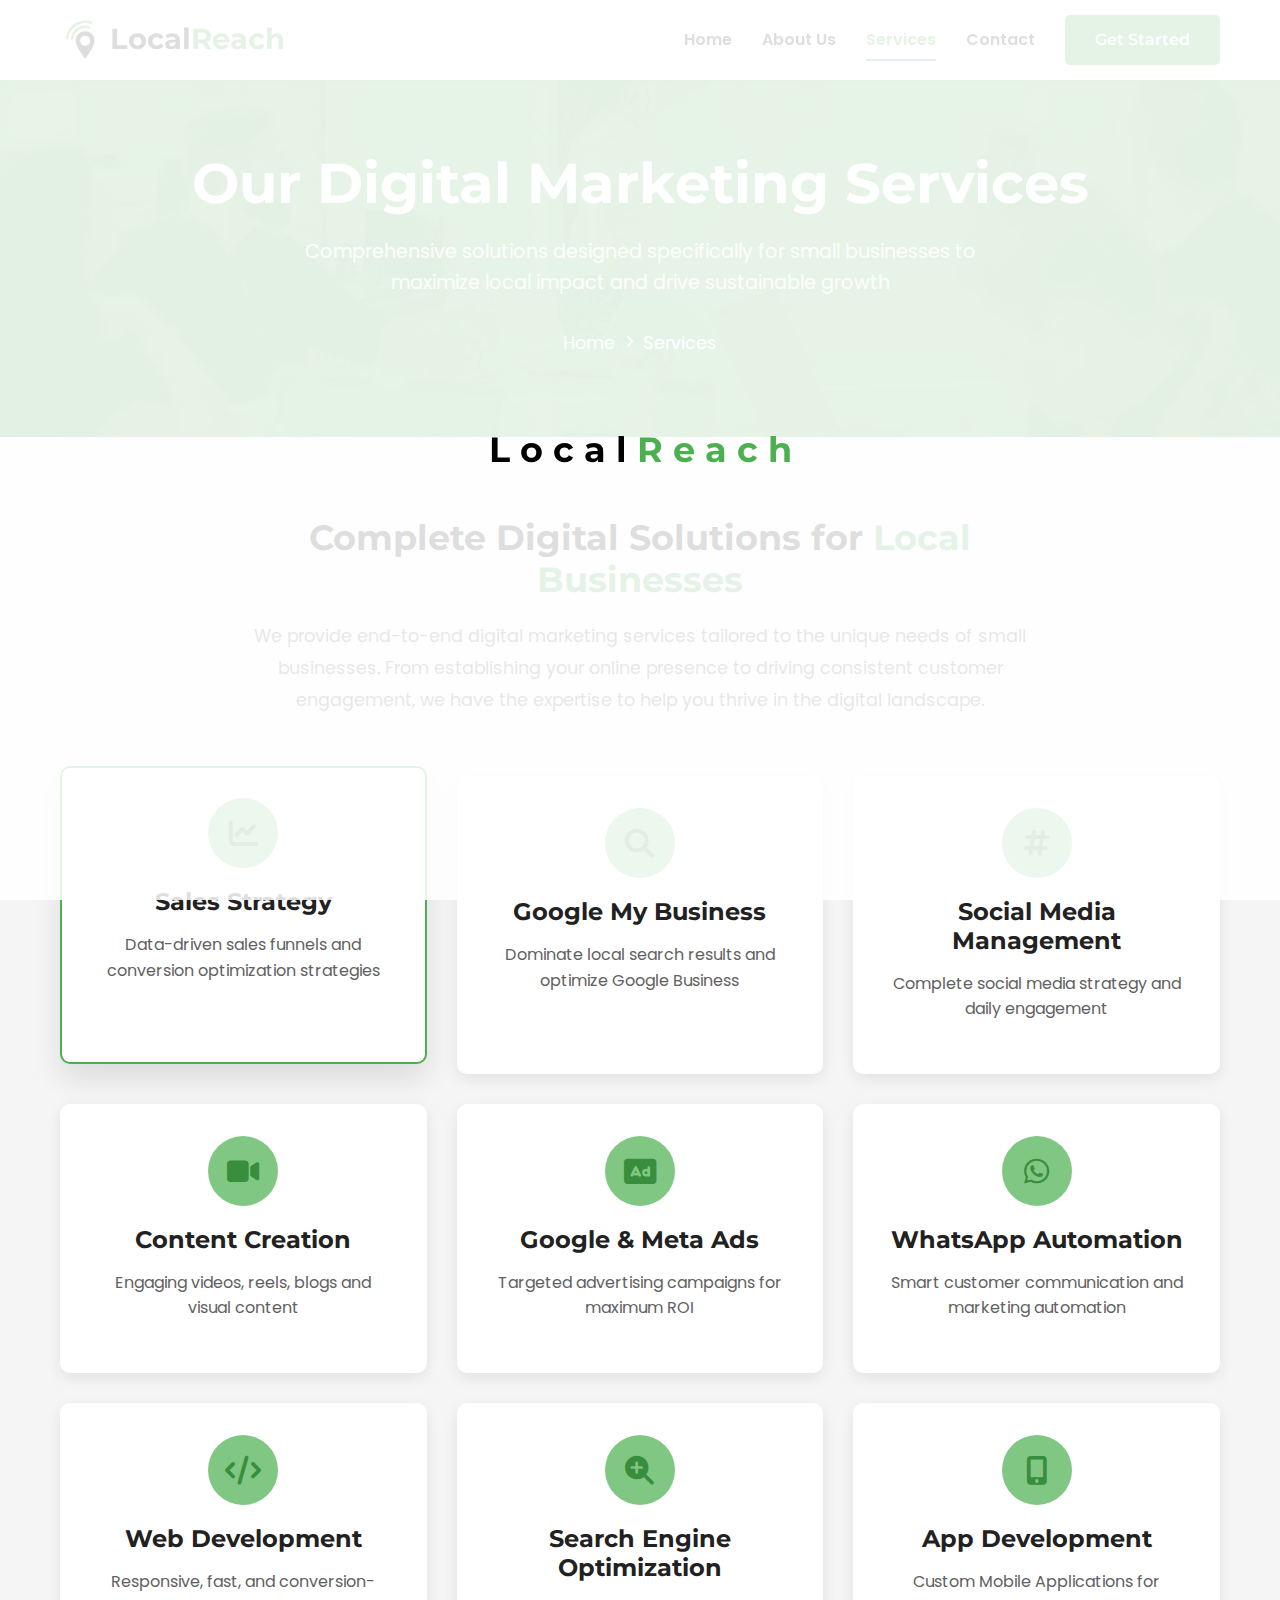
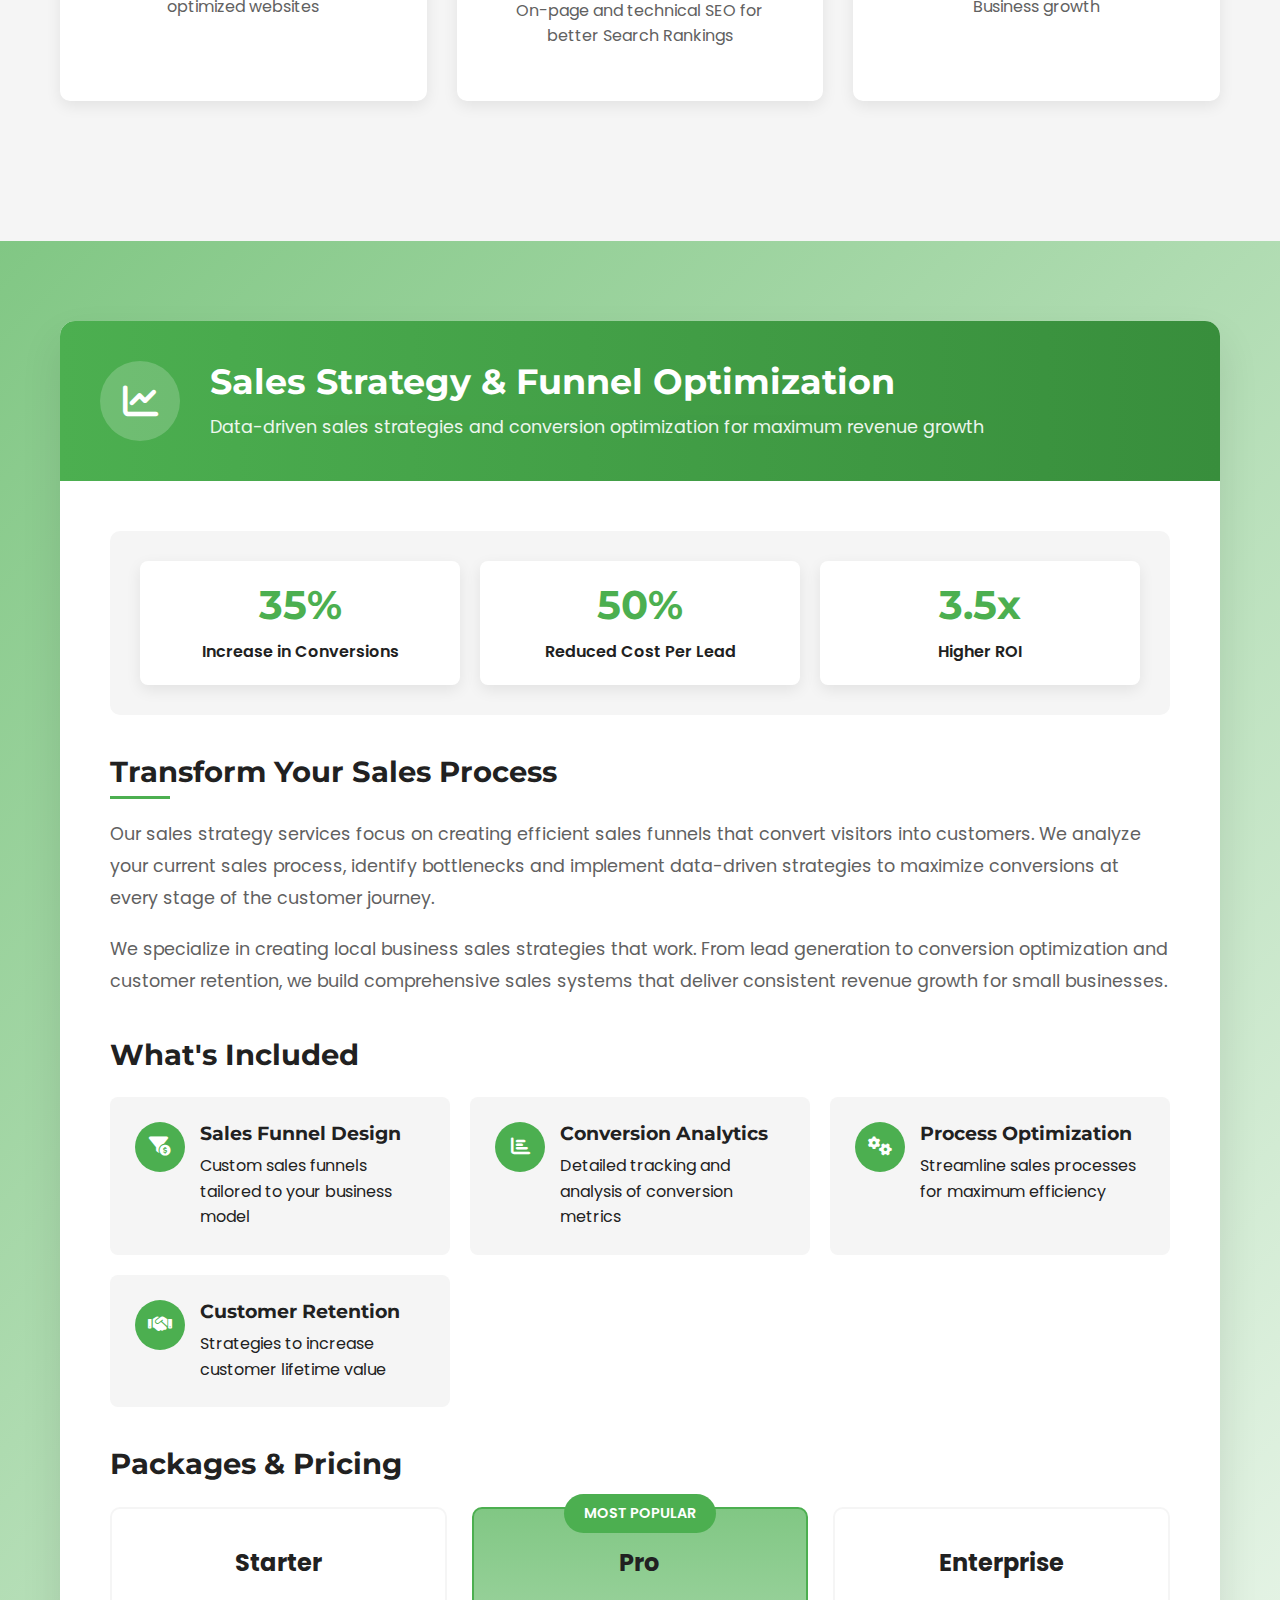
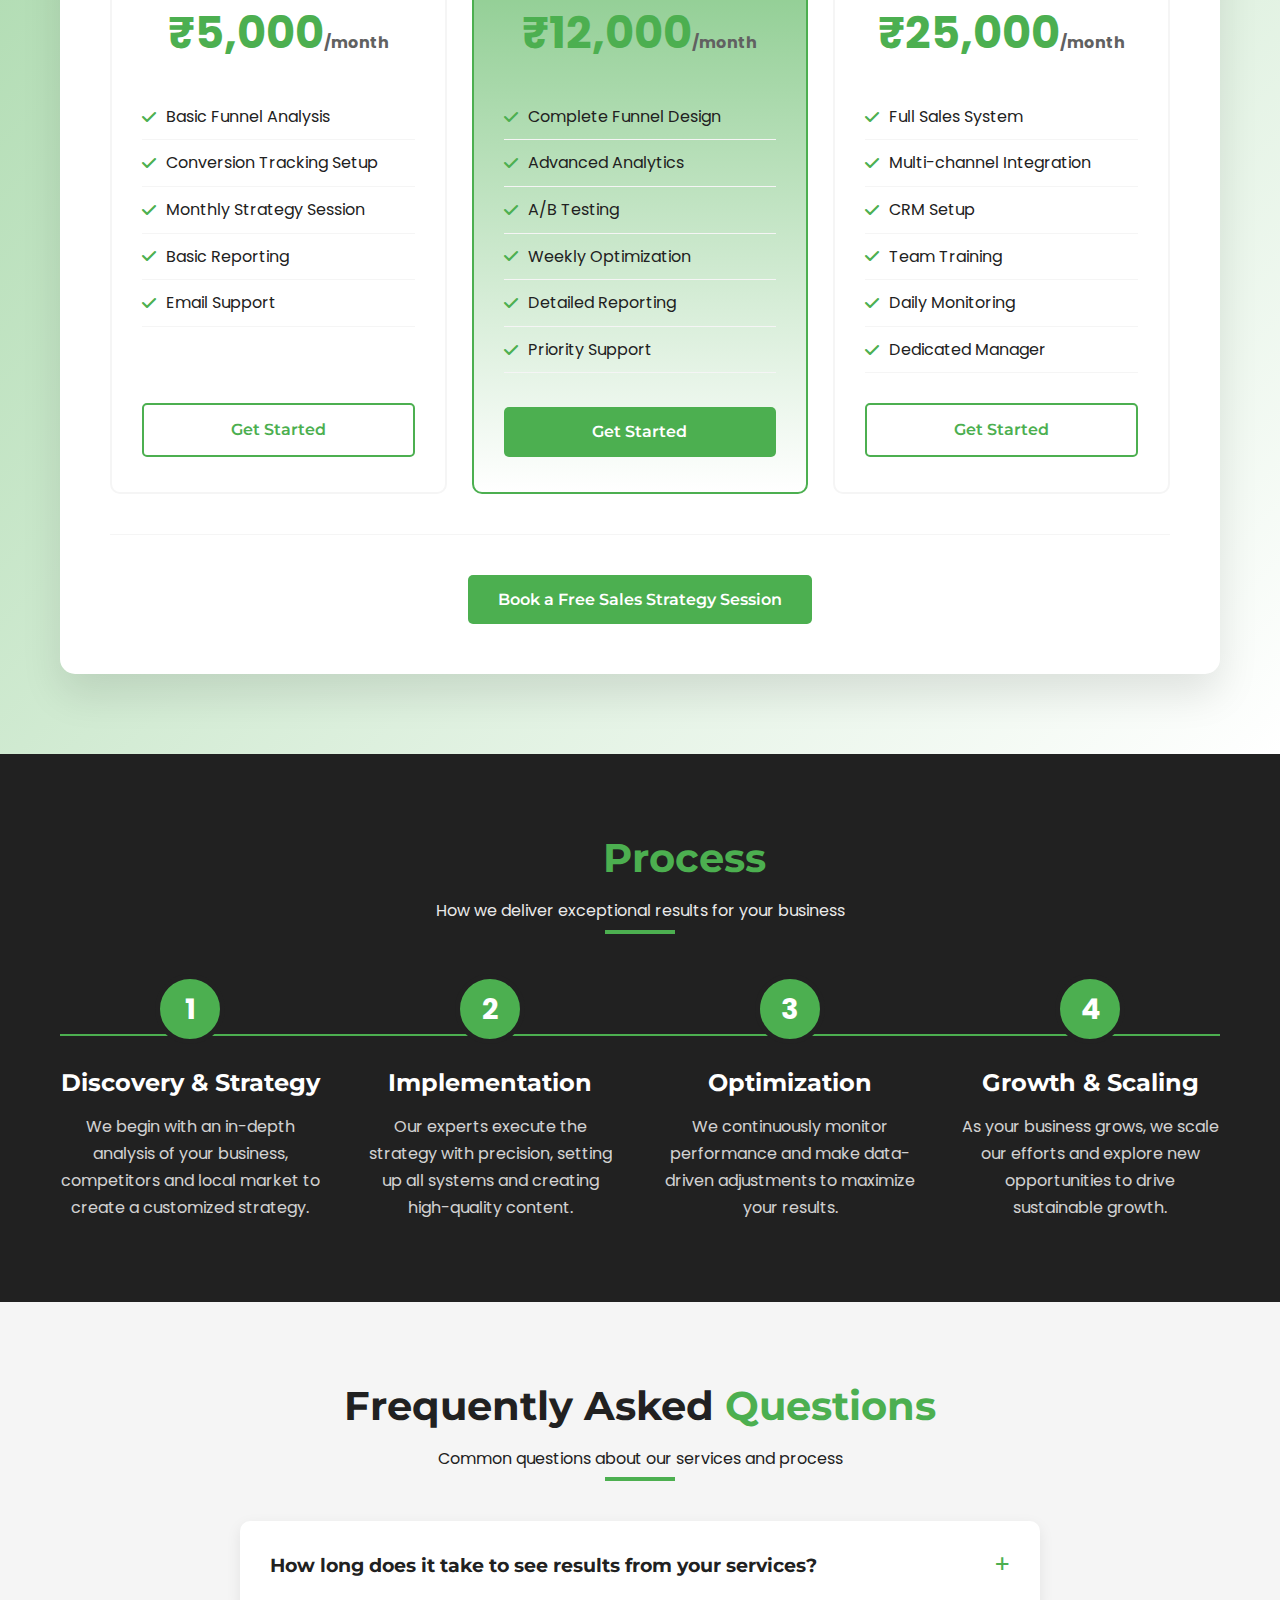
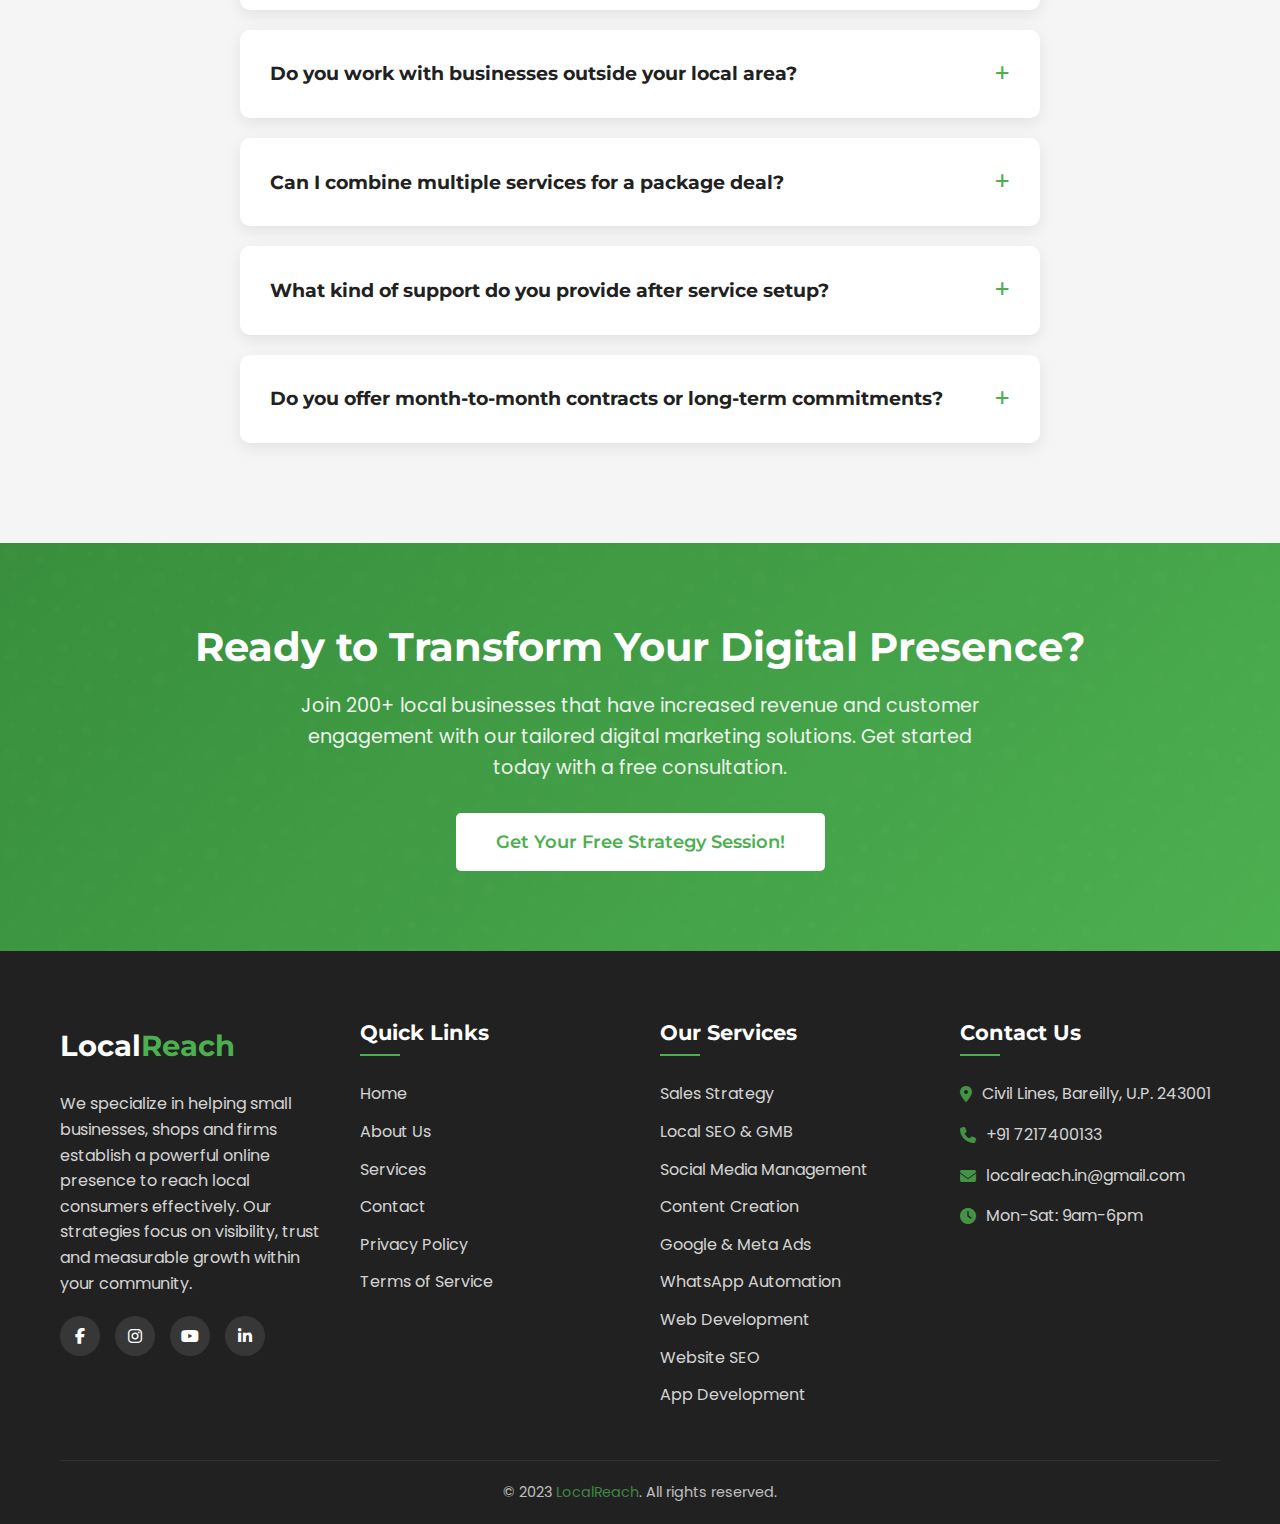
<file: services.html>
<!DOCTYPE html>
<html lang="en">
    <head>
        <meta charset="UTF-8">
        <meta name="viewport" content="width=device-width, initial-scale=1.0">
        <title>LocalReach - Our Services | Digital Marketing Solutions for Small Businesses</title>
        
        <!-- Standard Favicon -->
        <link rel="icon" type="image/x-icon" href="assets/favicon/favicon.ico">
        <link rel="shortcut icon" type="image/x-icon" href="assets/favicon/favicon.ico">
        
        <!-- Modern Browsers (PNG format) -->
        <link rel="icon" type="image/png" sizes="32x32" href="assets/favicon/favicon-32x32.png">
        <link rel="icon" type="image/png" sizes="16x16" href="assets/favicon/favicon-16x16.png">
        
        <!-- Apple Devices -->
        <link rel="apple-touch-icon" sizes="180x180" href="assets/favicon/apple-touch-icon.png">
        
        <!-- Android Devices -->
        <link rel="icon" type="image/png" sizes="192x192" href="assets/favicon/android-chrome-192x192.png">
        <link rel="icon" type="image/png" sizes="512x512" href="assets/favicon/android-chrome-512x512.png">
        
        <!-- Windows 8/10 Tiles -->
        <meta name="msapplication-TileImage" content="assets/favicon/mstile-150x150.png">
        <meta name="msapplication-TileColor" content="#4CAF50">
        <meta name="theme-color" content="#4CAF50">

        <link rel="stylesheet" href="https://cdnjs.cloudflare.com/ajax/libs/font-awesome/6.4.0/css/all.min.css">
        <link href="https://fonts.googleapis.com/css2?family=Poppins:wght@300;400;500;600;700&family=Montserrat:wght@400;600;700&display=swap" rel="stylesheet">
        <link href="https://fonts.googleapis.com/css2?family=Montserrat:wght@800;900&display=swap" rel="stylesheet">
        
        <!-- CSS Files -->
        <link rel="stylesheet" href="assets/preloader/preloader.css">
        <link rel="stylesheet" href="assets/services/service.css">

    </head>
    <body>
        <!-- Preloader -->
        <div id="preloader">
            <div id="box">
                <div id="l1" class="local-letter">L</div>
                <div id="l2" class="local-letter">o</div>
                <div id="l3" class="local-letter">c</div>
                <div id="l4" class="local-letter">a</div>
                <div id="l5" class="local-letter">l</div>
                <div id="l6" class="reach-letter">R</div>
                <div id="l7" class="reach-letter">e</div>
                <div id="l8" class="reach-letter">a</div>
                <div id="l9" class="reach-letter">c</div>
                <div id="l10" class="reach-letter">h</div>
            </div>
        </div>
        <!-- Header & Navigation -->
        <header>
            <div class="container header-container">
                <a href="https://www.localreach.in" class="logo">
                    <div class="logo-image-container">
                        <img src="assets/header.png" alt="LocalReach Logo" class="logo-image" loading="lazy">
                    </div>
                    <div class="logo-text">Local<span>Reach</span></div>
                </a>
                
                <button class="mobile-menu-btn" id="mobileMenuBtn">
                    <i class="fas fa-bars"></i>
                </button>
                
                <nav>
                    <ul id="navMenu">
                        <li><a href="https://www.localreach.in">Home</a></li>
                        <li><a href="about.html">About Us</a></li>
                        <li><a href="services.html" class="active">Services</a></li>
                        <li><a href="contact.html">Contact</a></li>
                        <li class="nav-cta"><a href="contact.html" class="btn btn-primary">Get Started</a></li>
                    </ul>
                </nav>
            </div>
        </header>

        <!-- Page Header -->
        <section class="page-header">
            <div class="container">
                <h1>Our Digital Marketing Services</h1>
                <p>Comprehensive solutions designed specifically for small businesses to maximize local impact and drive sustainable growth</p>
                <div class="breadcrumb">
                    <a href="https://www.localreach.in">Home</a>
                    <i class="fas fa-chevron-right"></i>
                    <span>Services</span>
                </div>
            </div>
        </section>

        <!-- Services Overview - 9 cards -->
        <section class="section services-overview">
            <div class="container">
                <div class="services-intro">
                    <h2>Complete Digital Solutions for <a style="color: var(--primary);">Local Businesses</a></h2>
                    <p>We provide end-to-end digital marketing services tailored to the unique needs of small businesses. From establishing your online presence to driving consistent customer engagement, we have the expertise to help you thrive in the digital landscape.</p>
                </div>
                
                <div class="services-quick-grid" id="servicesNav">
                    <!-- 1. Sales Strategy -->
                    <div class="quick-service-card active" data-service="sales">
                        <div class="quick-service-icon">
                            <i class="fas fa-chart-line"></i>
                        </div>
                        <h3>Sales Strategy</h3>
                        <p>Data-driven sales funnels and conversion optimization strategies</p>
                    </div>
                    
                    <!-- 2. Local SEO & GMB -->
                    <div class="quick-service-card" data-service="seo">
                        <div class="quick-service-icon">
                            <i class="fas fa-search"></i>
                        </div>
                        <h3>Google My Business</h3>
                        <p>Dominate local search results and optimize Google Business</p>
                    </div>
                    
                    <!-- 3. Social Media Management -->
                    <div class="quick-service-card" data-service="social">
                        <div class="quick-service-icon">
                            <i class="fas fa-hashtag"></i>
                        </div>
                        <h3>Social Media Management</h3>
                        <p>Complete social media strategy and daily engagement</p>
                    </div>
                    
                    <!-- 4. Content Creation -->
                    <div class="quick-service-card" data-service="content">
                        <div class="quick-service-icon">
                            <i class="fas fa-video"></i>
                        </div>
                        <h3>Content Creation</h3>
                        <p>Engaging videos, reels, blogs and visual content</p>
                    </div>
                    
                    <!-- 5. Google & Meta Ads -->
                    <div class="quick-service-card" data-service="ads">
                        <div class="quick-service-icon">
                            <i class="fas fa-ad"></i>
                        </div>
                        <h3>Google & Meta Ads</h3>
                        <p>Targeted advertising campaigns for maximum ROI</p>
                    </div>
                    
                    <!-- 6. WhatsApp Automation -->
                    <div class="quick-service-card" data-service="whatsapp">
                        <div class="quick-service-icon">
                            <i class="fab fa-whatsapp"></i>
                        </div>
                        <h3>WhatsApp Automation</h3>
                        <p>Smart customer communication and marketing automation</p>
                    </div>
                    
                    <!-- 7. Web Development -->
                    <div class="quick-service-card" data-service="web">
                        <div class="quick-service-icon">
                            <i class="fas fa-code"></i>
                        </div>
                        <h3>Web Development</h3>
                        <p>Responsive, fast, and conversion-optimized websites</p>
                    </div>
                    
                    <!-- 8. Website SEO -->
                    <div class="quick-service-card" data-service="website-seo">
                        <div class="quick-service-icon">
                            <i class="fas fa-search-plus"></i>
                        </div>
                        <h3>Search Engine Optimization</h3>
                        <p>On-page and technical SEO for better Search Rankings</p>
                    </div>
                    
                    <!-- 9. App Development -->
                    <div class="quick-service-card" data-service="app">
                        <div class="quick-service-icon">
                            <i class="fas fa-mobile-alt"></i>
                        </div>
                        <h3>App Development</h3>
                        <p>Custom Mobile Applications for Business growth</p>
                    </div>
                </div>
            </div>
        </section>

        <!-- Detailed Services Section -->
        <section class="service-detail-section">
            <div class="container service-detail-container">
                <!-- 1. Sales Strategy Service -->
                <div class="service-detail-card active" id="sales-detail">
                    <div class="service-detail-header">
                        <div class="detail-service-icon">
                            <i class="fas fa-chart-line"></i>
                        </div>
                        <div class="detail-header-content">
                            <h2>Sales Strategy & Funnel Optimization</h2>
                            <p>Data-driven sales strategies and conversion optimization for maximum revenue growth</p>
                        </div>
                    </div>
                    
                    <div class="service-detail-content">
                        <div class="service-stats">
                            <div class="service-stat">
                                <h4>35%</h4>
                                <p>Increase in Conversions</p>
                            </div>
                            <div class="service-stat">
                                <h4>50%</h4>
                                <p>Reduced Cost Per Lead</p>
                            </div>
                            <div class="service-stat">
                                <h4>3.5x</h4>
                                <p>Higher ROI</p>
                            </div>
                        </div>
                        
                        <div class="service-description">
                            <h3>Transform Your Sales Process</h3>
                            <p>Our sales strategy services focus on creating efficient sales funnels that convert visitors into customers. We analyze your current sales process, identify bottlenecks and implement data-driven strategies to maximize conversions at every stage of the customer journey.</p>
                            <p>We specialize in creating local business sales strategies that work. From lead generation to conversion optimization and customer retention, we build comprehensive sales systems that deliver consistent revenue growth for small businesses.</p>
                        </div>
                        
                        <div class="service-features">
                            <h3>What's Included</h3>
                            <div class="features-grid">
                                <div class="feature-item">
                                    <div class="feature-icon">
                                        <i class="fas fa-funnel-dollar"></i>
                                    </div>
                                    <div class="feature-content">
                                        <h4>Sales Funnel Design</h4>
                                        <p>Custom sales funnels tailored to your business model</p>
                                    </div>
                                </div>
                                <div class="feature-item">
                                    <div class="feature-icon">
                                        <i class="fas fa-chart-bar"></i>
                                    </div>
                                    <div class="feature-content">
                                        <h4>Conversion Analytics</h4>
                                        <p>Detailed tracking and analysis of conversion metrics</p>
                                    </div>
                                </div>
                                <div class="feature-item">
                                    <div class="feature-icon">
                                        <i class="fas fa-cogs"></i>
                                    </div>
                                    <div class="feature-content">
                                        <h4>Process Optimization</h4>
                                        <p>Streamline sales processes for maximum efficiency</p>
                                    </div>
                                </div>
                                <div class="feature-item">
                                    <div class="feature-icon">
                                        <i class="fas fa-handshake"></i>
                                    </div>
                                    <div class="feature-content">
                                        <h4>Customer Retention</h4>
                                        <p>Strategies to increase customer lifetime value</p>
                                    </div>
                                </div>
                            </div>
                        </div>
                        
                        <div class="service-packages">
                            <h3>Packages & Pricing</h3>
                            <div class="packages-grid">
                                <div class="package-card">
                                    <div class="package-name">Starter</div>
                                    <div class="package-price">₹5,000<span>/month</span></div>
                                    <ul class="package-features">
                                        <li><i class="fas fa-check"></i> Basic Funnel Analysis</li>
                                        <li><i class="fas fa-check"></i> Conversion Tracking Setup</li>
                                        <li><i class="fas fa-check"></i> Monthly Strategy Session</li>
                                        <li><i class="fas fa-check"></i> Basic Reporting</li>
                                        <li><i class="fas fa-check"></i> Email Support</li>
                                    </ul>
                                    <a href="contact.html?service=sales-starter" class="btn btn-outline">Get Started</a>
                                </div>
                                
                                <div class="package-card popular">
                                    <div class="popular-badge">MOST POPULAR</div>
                                    <div class="package-name">Pro</div>
                                    <div class="package-price">₹12,000<span>/month</span></div>
                                    <ul class="package-features">
                                        <li><i class="fas fa-check"></i> Complete Funnel Design</li>
                                        <li><i class="fas fa-check"></i> Advanced Analytics</li>
                                        <li><i class="fas fa-check"></i> A/B Testing</li>
                                        <li><i class="fas fa-check"></i> Weekly Optimization</li>
                                        <li><i class="fas fa-check"></i> Detailed Reporting</li>
                                        <li><i class="fas fa-check"></i> Priority Support</li>
                                    </ul>
                                    <a href="contact.html?service=sales-pro" class="btn btn-primary">Get Started</a>
                                </div>
                                
                                <div class="package-card">
                                    <div class="package-name">Enterprise</div>
                                    <div class="package-price">₹25,000<span>/month</span></div>
                                    <ul class="package-features">
                                        <li><i class="fas fa-check"></i> Full Sales System</li>
                                        <li><i class="fas fa-check"></i> Multi-channel Integration</li>
                                        <li><i class="fas fa-check"></i> CRM Setup</li>
                                        <li><i class="fas fa-check"></i> Team Training</li>
                                        <li><i class="fas fa-check"></i> Daily Monitoring</li>
                                        <li><i class="fas fa-check"></i> Dedicated Manager</li>
                                    </ul>
                                    <a href="contact.html?service=sales-enterprise" class="btn btn-outline">Get Started</a>
                                </div>
                            </div>
                        </div>
                        
                        <div class="service-cta">
                            <a href="contact.html?service=sales" class="btn btn-primary">Book a Free Sales Strategy Session</a>
                        </div>
                    </div>
                </div>
                
                <!-- 2. Local SEO & GMB Service -->
                <div class="service-detail-card" id="seo-detail">
                    <div class="service-detail-header">
                        <div class="detail-service-icon">
                            <i class="fas fa-search"></i>
                        </div>
                        <div class="detail-header-content">
                            <h2>Local SEO & Google My Business</h2>
                            <p>Dominate local search results and attract customers in your area</p>
                        </div>
                    </div>
                    
                    <div class="service-detail-content">
                        <div class="service-stats">
                            <div class="service-stat">
                                <h4>3x</h4>
                                <p>Search Visibility</p>
                            </div>
                            <div class="service-stat">
                                <h4>2.5x</h4>
                                <p>More Calls/Visits</p>
                            </div>
                            <div class="service-stat">
                                <h4>90%</h4>
                                <p>Map Pack Appearances</p>
                            </div>
                        </div>
                        
                        <div class="service-description">
                            <h3>Become the Local Authority</h3>
                            <p>When local customers search for your products or services, you want to appear at the top of the results. We optimize your online presence to dominate local search results, manage your Google My Business profile, and ensure you're visible to customers in your area.</p>
                            <p>Our local SEO strategies are specifically designed for small businesses targeting local customers. We optimize every aspect of your local online presence, from your Google My Business profile to local citations and reviews. We help you become the go-to business in your local area, driving more foot traffic, phone calls, and website visits.</p>
                        </div>
                        
                        <div class="service-features">
                            <h3>SEO Features</h3>
                            <div class="features-grid">
                                <div class="feature-item">
                                    <div class="feature-icon">
                                        <i class="fas fa-map-marker-alt"></i>
                                    </div>
                                    <div class="feature-content">
                                        <h4>GMB Optimization</h4>
                                        <p>Complete Google My Business setup and optimization</p>
                                    </div>
                                </div>
                                <div class="feature-item">
                                    <div class="feature-icon">
                                        <i class="fas fa-key"></i>
                                    </div>
                                    <div class="feature-content">
                                        <h4>Local Keywords</h4>
                                        <p>Target local search terms your customers use</p>
                                    </div>
                                </div>
                                <div class="feature-item">
                                    <div class="feature-icon">
                                        <i class="fas fa-quote-right"></i>
                                    </div>
                                    <div class="feature-content">
                                        <h4>Review Management</h4>
                                        <p>Encourage and respond to customer reviews</p>
                                    </div>
                                </div>
                                <div class="feature-item">
                                    <div class="feature-icon">
                                        <i class="fas fa-link"></i>
                                    </div>
                                    <div class="feature-content">
                                        <h4>Citation Building</h4>
                                        <p>List your business on local directories</p>
                                    </div>
                                </div>
                            </div>
                        </div>
                        
                        <div class="service-packages">
                            <h3>Packages & Pricing</h3>
                            <div class="packages-grid">
                                <div class="package-card">
                                    <div class="package-name">Local Starter</div>
                                    <div class="package-price">₹4,000<span>/month</span></div>
                                    <ul class="package-features">
                                        <li><i class="fas fa-check"></i> GMB Optimization</li>
                                        <li><i class="fas fa-check"></i> Basic Citation Setup</li>
                                        <li><i class="fas fa-check"></i> Monthly Reporting</li>
                                        <li><i class="fas fa-check"></i> Keyword Tracking</li>
                                        <li><i class="fas fa-check"></i> 10 Local Citations</li>
                                    </ul>
                                    <a href="contact.html?service=seo-starter" class="btn btn-outline">Get Started</a>
                                </div>
                                
                                <div class="package-card popular">
                                    <div class="popular-badge">MOST EFFECTIVE</div>
                                    <div class="package-name">Local Pro</div>
                                    <div class="package-price">₹10,000<span>/month</span></div>
                                    <ul class="package-features">
                                        <li><i class="fas fa-check"></i> Complete GMB Management</li>
                                        <li><i class="fas fa-check"></i> Advanced Citation Building</li>
                                        <li><i class="fas fa-check"></i> Review Management</li>
                                        <li><i class="fas fa-check"></i> Local Link Building</li>
                                        <li><i class="fas fa-check"></i> Competitor Analysis</li>
                                        <li><i class="fas fa-check"></i> Weekly Reporting</li>
                                    </ul>
                                    <a href="contact.html?service=seo-pro" class="btn btn-primary">Get Started</a>
                                </div>
                                
                                <div class="package-card">
                                    <div class="package-name">Local Dominance</div>
                                    <div class="package-price">₹20,000<span>/month</span></div>
                                    <ul class="package-features">
                                        <li><i class="fas fa-check"></i> Full Local SEO Suite</li>
                                        <li><i class="fas fa-check"></i> Content Creation</li>
                                        <li><i class="fas fa-check"></i> Premium Citation Service</li>
                                        <li><i class="fas fa-check"></i> Advanced Analytics</li>
                                        <li><i class="fas fa-check"></i> Dedicated SEO Manager</li>
                                        <li><i class="fas fa-check"></i> Guaranteed Results</li>
                                    </ul>
                                    <a href="contact.html?service=seo-dominance" class="btn btn-outline">Get Started</a>
                                </div>
                            </div>
                        </div>

                        <div class="service-cta">
                            <a href="contact.html?service=seo" class="btn btn-primary">Book a Free SEO Audit</a>
                        </div>
                    </div>
                </div>
                
                <!-- 3. Social Media Management Service -->
                <div class="service-detail-card" id="social-detail">
                    <div class="service-detail-header">
                        <div class="detail-service-icon">
                            <i class="fas fa-hashtag"></i>
                        </div>
                        <div class="detail-header-content">
                            <h2>Social Media Management</h2>
                            <p>Complete social media strategy, content creation, and daily management</p>
                        </div>
                    </div>
                    
                    <div class="service-detail-content">
                        <div class="service-stats">
                            <div class="service-stat">
                                <h4>2.5x</h4>
                                <p>Engagement Rate</p>
                            </div>
                            <div class="service-stat">
                                <h4>3x</h4>
                                <p>Follower Growth</p>
                            </div>
                            <div class="service-stat">
                                <h4>70%</h4>
                                <p>Time Saved</p>
                            </div>
                        </div>
                        
                        <div class="service-description">
                            <h3>Build Your Social Media Presence</h3>
                            <p>Social media is where your local customers spend their time. We manage your social media presence across all major platforms, creating engaging content, interacting with your audience and building a community around your brand.</p>
                            <p>Our social media management goes beyond just posting content. We develop a comprehensive strategy that aligns with your business goals, create content calendars, engage with your audience, run targeted campaigns and provide detailed analytics to measure success.</p>
                        </div>
                        
                        <div class="service-features">
                            <h3>Management Features</h3>
                            <div class="features-grid">
                                <div class="feature-item">
                                    <div class="feature-icon">
                                        <i class="fas fa-calendar-alt"></i>
                                    </div>
                                    <div class="feature-content">
                                        <h4>Content Calendar</h4>
                                        <p>Strategic posting schedule for maximum engagement</p>
                                    </div>
                                </div>
                                <div class="feature-item">
                                    <div class="feature-icon">
                                        <i class="fas fa-comments"></i>
                                    </div>
                                    <div class="feature-content">
                                        <h4>Community Management</h4>
                                        <p>Daily engagement with comments and messages</p>
                                    </div>
                                </div>
                                <div class="feature-item">
                                    <div class="feature-icon">
                                        <i class="fas fa-chart-pie"></i>
                                    </div>
                                    <div class="feature-content">
                                        <h4>Analytics & Reporting</h4>
                                        <p>Detailed performance metrics and insights</p>
                                    </div>
                                </div>
                                <div class="feature-item">
                                    <div class="feature-icon">
                                        <i class="fas fa-ad"></i>
                                    </div>
                                    <div class="feature-content">
                                        <h4>Ad Campaign Management</h4>
                                        <p>Targeted social media advertising campaigns</p>
                                    </div>
                                </div>
                            </div>
                        </div>
                        
                        <div class="service-packages">
                            <h3>Packages & Pricing</h3>
                            <div class="packages-grid">
                                <div class="package-card">
                                    <div class="package-name">Social Starter</div>
                                    <div class="package-price">₹6,000<span>/month</span></div>
                                    <ul class="package-features">
                                        <li><i class="fas fa-check"></i> 2 Social Platforms</li>
                                        <li><i class="fas fa-check"></i> 12 Posts per month</li>
                                        <li><i class="fas fa-check"></i> Basic Content Creation</li>
                                        <li><i class="fas fa-check"></i> Community Engagement</li>
                                        <li><i class="fas fa-check"></i> Monthly Reporting</li>
                                    </ul>
                                    <a href="contact.html?service=social-starter" class="btn btn-outline">Get Started</a>
                                </div>
                                
                                <div class="package-card popular">
                                    <div class="popular-badge">POPULAR CHOICE</div>
                                    <div class="package-name">Social Pro</div>
                                    <div class="package-price">₹15,000<span>/month</span></div>
                                    <ul class="package-features">
                                        <li><i class="fas fa-check"></i> 4 Social Platforms</li>
                                        <li><i class="fas fa-check"></i> 24 Posts per month</li>
                                        <li><i class="fas fa-check"></i> Advanced Content Creation</li>
                                        <li><i class="fas fa-check"></i> Daily Engagement</li>
                                        <li><i class="fas fa-check"></i> Ad Campaign Setup</li>
                                        <li><i class="fas fa-check"></i> Weekly Reporting</li>
                                    </ul>
                                    <a href="contact.html?service=social-pro" class="btn btn-primary">Get Started</a>
                                </div>
                                
                                <div class="package-card">
                                    <div class="package-name">Social Elite</div>
                                    <div class="package-price">₹30,000<span>/month</span></div>
                                    <ul class="package-features">
                                        <li><i class="fas fa-check"></i> All Major Platforms</li>
                                        <li><i class="fas fa-check"></i> 40+ Posts per month</li>
                                        <li><i class="fas fa-check"></i> Premium Content Creation</li>
                                        <li><i class="fas fa-check"></i> 24/7 Monitoring</li>
                                        <li><i class="fas fa-check"></i> Full Ad Management</li>
                                        <li><i class="fas fa-check"></i> Dedicated Manager</li>
                                    </ul>
                                    <a href="contact.html?service=social-elite" class="btn btn-outline">Get Started</a>
                                </div>
                            </div>
                        </div>

                        <div class="service-cta">
                            <a href="contact.html?service=social" class="btn btn-primary">Book a Free Social Media Audit</a>
                        </div>
                    </div>
                </div>
                
                <!-- 4. Content Creation Service -->
                <div class="service-detail-card" id="content-detail">
                    <div class="service-detail-header">
                        <div class="detail-service-icon">
                            <i class="fas fa-video"></i>
                        </div>
                        <div class="detail-header-content">
                            <h2>Content Creation</h2>
                            <p>High-quality video, reel, blog and visual content that engages your audience</p>
                        </div>
                    </div>
                    
                    <div class="service-detail-content">
                        <div class="service-stats">
                            <div class="service-stat">
                                <h4>3x</h4>
                                <p>Higher Engagement</p>
                            </div>
                            <div class="service-stat">
                                <h4>5x</h4>
                                <p>Increased Reach</p>
                            </div>
                            <div class="service-stat">
                                <h4>85%</h4>
                                <p>More Brand Recall</p>
                            </div>
                        </div>
                        
                        <div class="service-description">
                            <h3>Create Compelling Content That Converts</h3>
                            <p>Great content is the foundation of any successful digital marketing strategy. We create engaging videos, reels, blog posts and visual content that tells your brand story and connects with your local audience.</p>
                            <p>Our content creation services cover everything from short-form video content for social media to long-form blog posts for SEO. We focus on creating content that not only looks great but also drives results - whether that's brand awareness, engagement or conversions.</p>
                        </div>
                        
                        <div class="service-features">
                            <h3>Content Features</h3>
                            <div class="features-grid">
                                <div class="feature-item">
                                    <div class="feature-icon">
                                        <i class="fas fa-film"></i>
                                    </div>
                                    <div class="feature-content">
                                        <h4>Video Production</h4>
                                        <p>Professional video content for all platforms</p>
                                    </div>
                                </div>
                                <div class="feature-item">
                                    <div class="feature-icon">
                                        <i class="fas fa-edit"></i>
                                    </div>
                                    <div class="feature-content">
                                        <h4>Blog Writing</h4>
                                        <p>SEO-optimized blog posts and articles</p>
                                    </div>
                                </div>
                                <div class="feature-item">
                                    <div class="feature-icon">
                                        <i class="fas fa-camera"></i>
                                    </div>
                                    <div class="feature-content">
                                        <h4>Visual Design</h4>
                                        <p>Graphics, infographics and visual content</p>
                                    </div>
                                </div>
                                <div class="feature-item">
                                    <div class="feature-icon">
                                        <i class="fas fa-bullhorn"></i>
                                    </div>
                                    <div class="feature-content">
                                        <h4>Content Strategy</h4>
                                        <p>Strategic content planning and distribution</p>
                                    </div>
                                </div>
                            </div>
                        </div>
                        
                        <div class="service-packages">
                            <h3>Packages & Pricing</h3>
                            <div class="packages-grid">
                                <div class="package-card">
                                    <div class="package-name">Content Starter</div>
                                    <div class="package-price">₹5,000<span>/month</span></div>
                                    <ul class="package-features">
                                        <li><i class="fas fa-check"></i> 4 Reels/Videos per month</li>
                                        <li><i class="fas fa-check"></i> 2 Blog Posts</li>
                                        <li><i class="fas fa-check"></i> Basic Graphics</li>
                                        <li><i class="fas fa-check"></i> Content Calendar</li>
                                        <li><i class="fas fa-check"></i> Monthly Planning</li>
                                    </ul>
                                    <a href="contact.html?service=content-starter" class="btn btn-outline">Get Started</a>
                                </div>
                                
                                <div class="package-card popular">
                                    <div class="popular-badge">BEST VALUE</div>
                                    <div class="package-name">Content Pro</div>
                                    <div class="package-price">₹15,000<span>/month</span></div>
                                    <ul class="package-features">
                                        <li><i class="fas fa-check"></i> 8 Reels/Videos per month</li>
                                        <li><i class="fas fa-check"></i> 4 Blog Posts</li>
                                        <li><i class="fas fa-check"></i> Advanced Graphics</li>
                                        <li><i class="fas fa-check"></i> Video Editing</li>
                                        <li><i class="fas fa-check"></i> SEO Optimization</li>
                                        <li><i class="fas fa-check"></i> Weekly Planning</li>
                                    </ul>
                                    <a href="contact.html?service=content-pro" class="btn btn-primary">Get Started</a>
                                </div>
                                
                                <div class="package-card">
                                    <div class="package-name">Content Premium</div>
                                    <div class="package-price">₹30,000<span>/month</span></div>
                                    <ul class="package-features">
                                        <li><i class="fas fa-check"></i> 15+ Reels/Videos per month</li>
                                        <li><i class="fas fa-check"></i> 8 Blog Posts</li>
                                        <li><i class="fas fa-check"></i> Premium Graphics</li>
                                        <li><i class="fas fa-check"></i> Professional Video Production</li>
                                        <li><i class="fas fa-check"></i> Advanced SEO</li>
                                        <li><i class="fas fa-check"></i> Dedicated Content Manager</li>
                                    </ul>
                                    <a href="contact.html?service=content-premium" class="btn btn-outline">Get Started</a>
                                </div>
                            </div>
                        </div>

                        <div class="service-cta">
                            <a href="contact.html?service=content" class="btn btn-primary">Book a Free Content Strategy Session</a>
                        </div>
                    </div>
                </div>
                
                <!-- 5. Google & Meta Ads Service -->
                <div class="service-detail-card" id="ads-detail">
                    <div class="service-detail-header">
                        <div class="detail-service-icon">
                            <i class="fas fa-ad"></i>
                        </div>
                        <div class="detail-header-content">
                            <h2>Google & Meta Ads</h2>
                            <p>Targeted advertising campaigns for maximum ROI and customer acquisition</p>
                        </div>
                    </div>
                    
                    <div class="service-detail-content">
                        <div class="service-stats">
                            <div class="service-stat">
                                <h4>4:1</h4>
                                <p>Average ROAS</p>
                            </div>
                            <div class="service-stat">
                                <h4>40%</h4>
                                <p>Lower CPA</p>
                            </div>
                            <div class="service-stat">
                                <h4>3x</h4>
                                <p>More Qualified Leads</p>
                            </div>
                        </div>
                        
                        <div class="service-description">
                            <h3>Drive Targeted Traffic and Sales</h3>
                            <p>Paid advertising is the fastest way to reach new customers and generate immediate results. We create and manage targeted advertising campaigns on Google and Meta platforms that drive qualified traffic to your business.</p>
                            <p>Our advertising strategies focus on maximizing ROI while minimizing wasted ad spend. We use advanced targeting options, compelling ad creatives and continuous optimization to ensure your advertising budget delivers the best possible results.</p>
                        </div>
                        
                        <div class="service-features">
                            <h3>Advertising Features</h3>
                            <div class="features-grid">
                                <div class="feature-item">
                                    <div class="feature-icon">
                                        <i class="fab fa-google"></i>
                                    </div>
                                    <div class="feature-content">
                                        <h4>Google Ads</h4>
                                        <p>Search, Display and Shopping campaigns</p>
                                    </div>
                                </div>
                                <div class="feature-item">
                                    <div class="feature-icon">
                                        <i class="fab fa-facebook"></i>
                                    </div>
                                    <div class="feature-content">
                                        <h4>Meta Ads</h4>
                                        <p>Facebook and Instagram advertising</p>
                                    </div>
                                </div>
                                <div class="feature-item">
                                    <div class="feature-icon">
                                        <i class="fas fa-bullseye"></i>
                                    </div>
                                    <div class="feature-content">
                                        <h4>Advanced Targeting</h4>
                                        <p>Precise audience targeting for better results</p>
                                    </div>
                                </div>
                                <div class="feature-item">
                                    <div class="feature-icon">
                                        <i class="fas fa-chart-line"></i>
                                    </div>
                                    <div class="feature-content">
                                        <h4>ROI Optimization</h4>
                                        <p>Continuous optimization for maximum return</p>
                                    </div>
                                </div>
                            </div>
                        </div>
                        
                        <div class="service-packages">
                            <h3>Packages & Pricing</h3>
                            <div class="packages-grid">
                                <div class="package-card">
                                    <div class="package-name">Ads Starter</div>
                                    <div class="package-price">₹5,000<span>/month</span></div>
                                    <ul class="package-features">
                                        <li><i class="fas fa-check"></i> 1 Platform Focus</li>
                                        <li><i class="fas fa-check"></i> Basic Campaign Setup</li>
                                        <li><i class="fas fa-check"></i> Ad Creative Design</li>
                                        <li><i class="fas fa-check"></i> Weekly Optimization</li>
                                        <li><i class="fas fa-check"></i> Monthly Reporting</li>
                                    </ul>
                                    <a href="contact.html?service=ads-starter" class="btn btn-outline">Get Started</a>
                                </div>
                                
                                <div class="package-card popular">
                                    <div class="popular-badge">MOST EFFECTIVE</div>
                                    <div class="package-name">Ads Pro</div>
                                    <div class="package-price">₹15,000<span>/month</span></div>
                                    <ul class="package-features">
                                        <li><i class="fas fa-check"></i> 2 Platforms (Google + Meta)</li>
                                        <li><i class="fas fa-check"></i> Advanced Campaign Setup</li>
                                        <li><i class="fas fa-check"></i> A/B Testing</li>
                                        <li><i class="fas fa-check"></i> Daily Optimization</li>
                                        <li><i class="fas fa-check"></i> Conversion Tracking</li>
                                        <li><i class="fas fa-check"></i> Weekly Reporting</li>
                                    </ul>
                                    <a href="contact.html?service=ads-pro" class="btn btn-primary">Get Started</a>
                                </div>
                                
                                <div class="package-card">
                                    <div class="package-name">Ads Enterprise</div>
                                    <div class="package-price">₹35,000<span>/month</span></div>
                                    <ul class="package-features">
                                        <li><i class="fas fa-check"></i> Multi-platform Strategy</li>
                                        <li><i class="fas fa-check"></i> Full Funnel Campaigns</li>
                                        <li><i class="fas fa-check"></i> Advanced Analytics</li>
                                        <li><i class="fas fa-check"></i> Retargeting Campaigns</li>
                                        <li><i class="fas fa-check"></i> Competitor Analysis</li>
                                        <li><i class="fas fa-check"></i> Dedicated Account Manager</li>
                                    </ul>
                                    <a href="contact.html?service=ads-enterprise" class="btn btn-outline">Get Started</a>
                                </div>
                            </div>
                        </div>

                        <div class="service-cta">
                            <a href="contact.html?service=ads" class="btn btn-primary">Book a Free Ads Strategy Session</a>
                        </div>
                    </div>
                </div>
                
                <!-- 6. WhatsApp Automation Service -->
                <div class="service-detail-card" id="whatsapp-detail">
                    <div class="service-detail-header">
                        <div class="detail-service-icon">
                            <i class="fab fa-whatsapp"></i>
                        </div>
                        <div class="detail-header-content">
                            <h2>WhatsApp Business Automation</h2>
                            <p>Streamline customer communication and marketing with smart WhatsApp automation</p>
                        </div>
                    </div>
                    
                    <div class="service-detail-content">
                        <div class="service-stats">
                            <div class="service-stat">
                                <h4>80%</h4>
                                <p>Faster Response Time</p>
                            </div>
                            <div class="service-stat">
                                <h4>65%</h4>
                                <p>Higher Satisfaction</p>
                            </div>
                            <div class="service-stat">
                                <h4>24/7</h4>
                                <p>Customer Support</p>
                            </div>
                        </div>
                        
                        <div class="service-description">
                            <h3>Automate Your Customer Communication</h3>
                            <p>WhatsApp has become the preferred communication channel for local businesses. We help you leverage WhatsApp Business API to automate customer interactions, order updates, appointment reminders and marketing campaigns. Save time, reduce errors and provide instant responses to your customers.</p>
                            <p>Our WhatsApp automation solutions are designed specifically for small businesses. We create personalized automated workflows that maintain the personal touch your customers expect while handling routine communications efficiently. From automated greetings to order confirmations and feedback collection, we make WhatsApp work for your business.</p>
                        </div>
                        
                        <div class="service-features">
                            <h3>Automation Features</h3>
                            <div class="features-grid">
                                <div class="feature-item">
                                    <div class="feature-icon">
                                        <i class="fas fa-robot"></i>
                                    </div>
                                    <div class="feature-content">
                                        <h4>Smart Auto-Responders</h4>
                                        <p>Instant responses to common customer queries</p>
                                    </div>
                                </div>
                                <div class="feature-item">
                                    <div class="feature-icon">
                                        <i class="fas fa-shipping-fast"></i>
                                    </div>
                                    <div class="feature-content">
                                        <h4>Order Updates</h4>
                                        <p>Automatic order and delivery notifications</p>
                                    </div>
                                </div>
                                <div class="feature-item">
                                    <div class="feature-icon">
                                        <i class="fas fa-calendar-alt"></i>
                                    </div>
                                    <div class="feature-content">
                                        <h4>Appointment Reminders</h4>
                                        <p>Reduce no-shows with automated reminders</p>
                                    </div>
                                </div>
                                <div class="feature-item">
                                    <div class="feature-icon">
                                        <i class="fas fa-bullhorn"></i>
                                    </div>
                                    <div class="feature-content">
                                        <h4>Broadcast Campaigns</h4>
                                        <p>Send promotions to customer segments</p>
                                    </div>
                                </div>
                            </div>
                        </div>
                        
                        <div class="service-packages">
                            <h3>Packages & Pricing</h3>
                            <div class="packages-grid">
                                <div class="package-card">
                                    <div class="package-name">Basic</div>
                                    <div class="package-price">₹4,000<span>/month</span></div>
                                    <ul class="package-features">
                                        <li><i class="fas fa-check"></i> Auto-Responders Setup</li>
                                        <li><i class="fas fa-check"></i> Order Updates</li>
                                        <li><i class="fas fa-check"></i> Basic Broadcasts</li>
                                        <li><i class="fas fa-check"></i> Monthly Maintenance</li>
                                        <li><i class="fas fa-check"></i> 500 messages/month</li>
                                    </ul>
                                    <a href="contact.html?service=whatsapp-basic" class="btn btn-outline">Get Started</a>
                                </div>
                                
                                <div class="package-card popular">
                                    <div class="popular-badge">RECOMMENDED</div>
                                    <div class="package-name">Professional</div>
                                    <div class="package-price">₹8,000<span>/month</span></div>
                                    <ul class="package-features">
                                        <li><i class="fas fa-check"></i> Advanced Auto-Responders</li>
                                        <li><i class="fas fa-check"></i> Appointment System</li>
                                        <li><i class="fas fa-check"></i> Customer Segmentation</li>
                                        <li><i class="fas fa-check"></i> Analytics Dashboard</li>
                                        <li><i class="fas fa-check"></i> Weekly Support</li>
                                        <li><i class="fas fa-check"></i> 2000 messages/month</li>
                                    </ul>
                                    <a href="contact.html?service=whatsapp-pro" class="btn btn-primary">Get Started</a>
                                </div>
                                
                                <div class="package-card">
                                    <div class="package-name">Enterprise</div>
                                    <div class="package-price">₹15,000<span>/month</span></div>
                                    <ul class="package-features">
                                        <li><i class="fas fa-check"></i> Complete Automation</li>
                                        <li><i class="fas fa-check"></i> Custom Integration</li>
                                        <li><i class="fas fa-check"></i> Multi-language Support</li>
                                        <li><i class="fas fa-check"></i> Advanced Analytics</li>
                                        <li><i class="fas fa-check"></i> Dedicated Support</li>
                                        <li><i class="fas fa-check"></i> Unlimited messages</li>
                                    </ul>
                                    <a href="contact.html?service=whatsapp-enterprise" class="btn btn-outline">Get Started</a>
                                </div>
                            </div>
                        </div>

                        <div class="service-cta">
                            <a href="contact.html?service=whatsapp" class="btn btn-primary">Book a Free WhatsApp Automation Demo</a>
                        </div>
                    </div>
                </div>
                
                <!-- 7. Web Development Service -->
                <div class="service-detail-card" id="web-detail">
                    <div class="service-detail-header">
                        <div class="detail-service-icon">
                            <i class="fas fa-code"></i>
                        </div>
                        <div class="detail-header-content">
                            <h2>Responsive Web Development</h2>
                            <p>Fast, mobile-friendly websites optimized for conversions and local search</p>
                        </div>
                    </div>
                    
                    <div class="service-detail-content">
                        <div class="service-stats">
                            <div class="service-stat">
                                <h4>40%</h4>
                                <p>Higher Conversions</p>
                            </div>
                            <div class="service-stat">
                                <h4>60%</h4>
                                <p>Faster Load Speed</p>
                            </div>
                            <div class="service-stat">
                                <h4>100%</h4>
                                <p>Mobile Responsive</p>
                            </div>
                        </div>
                        
                        <div class="service-description">
                            <h3>Build Your Digital Storefront</h3>
                            <p>Your website is your digital storefront. We build mobile-first websites that load quickly, rank well on Google and convert visitors into customers. Our websites are designed with your local audience in mind, featuring clear calls-to-action, intuitive navigation and content that resonates with your community.</p>
                            <p>We don't just build websites - we build conversion machines. Every element is strategically placed to guide visitors toward taking action, whether that's making a purchase, booking an appointment or contacting your business. With our focus on local SEO and user experience, your website becomes a powerful tool for business growth.</p>
                        </div>
                        
                        <div class="service-features">
                            <h3>Development Features</h3>
                            <div class="features-grid">
                                <div class="feature-item">
                                    <div class="feature-icon">
                                        <i class="fas fa-mobile-alt"></i>
                                    </div>
                                    <div class="feature-content">
                                        <h4>Mobile-First Design</h4>
                                        <p>Responsive design that works perfectly on all devices</p>
                                    </div>
                                </div>
                                <div class="feature-item">
                                    <div class="feature-icon">
                                        <i class="fas fa-search"></i>
                                    </div>
                                    <div class="feature-content">
                                        <h4>SEO Optimized</h4>
                                        <p>Built-in SEO best practices for better rankings</p>
                                    </div>
                                </div>
                                <div class="feature-item">
                                    <div class="feature-icon">
                                        <i class="fas fa-bolt"></i>
                                    </div>
                                    <div class="feature-content">
                                        <h4>Fast Loading</h4>
                                        <p>Optimized for speed and performance</p>
                                    </div>
                                </div>
                                <div class="feature-item">
                                    <div class="feature-icon">
                                        <i class="fas fa-shopping-cart"></i>
                                    </div>
                                    <div class="feature-content">
                                        <h4>Conversion Focused</h4>
                                        <p>Designed to maximize conversions</p>
                                    </div>
                                </div>
                            </div>
                        </div>
                        
                        <div class="service-packages">
                            <h3>Packages & Pricing</h3>
                            <div class="packages-grid">
                                <div class="package-card">
                                    <div class="package-name">Basic Website</div>
                                    <div class="package-price">₹10,000<span>/one-time</span></div>
                                    <ul class="package-features">
                                        <li><i class="fas fa-check"></i> 5-Page Website</li>
                                        <li><i class="fas fa-check"></i> Mobile Responsive</li>
                                        <li><i class="fas fa-check"></i> Basic SEO Setup</li>
                                        <li><i class="fas fa-check"></i> Contact Form</li>
                                        <li><i class="fas fa-check"></i> 3 Months Support</li>
                                        <li><i class="fas fa-check"></i> Basic Analytics</li>
                                    </ul>
                                    <a href="contact.html?service=web-basic" class="btn btn-outline">Get Started</a>
                                </div>
                                
                                <div class="package-card popular">
                                    <div class="popular-badge">BEST VALUE</div>
                                    <div class="package-name">Business Website</div>
                                    <div class="package-price">₹20,000<span>/one-time</span></div>
                                    <ul class="package-features">
                                        <li><i class="fas fa-check"></i> 10-Page Website</li>
                                        <li><i class="fas fa-check"></i> Advanced SEO</li>
                                        <li><i class="fas fa-check"></i> CMS Integration</li>
                                        <li><i class="fas fa-check"></i> E-commerce Ready</li>
                                        <li><i class="fas fa-check"></i> 6 Months Support</li>
                                        <li><i class="fas fa-check"></i> Analytics Setup</li>
                                    </ul>
                                    <a href="contact.html?service=web-business" class="btn btn-primary">Get Started</a>
                                </div>
                                
                                <div class="package-card">
                                    <div class="package-name">Custom Solution</div>
                                    <div class="package-price">Custom</div>
                                    <ul class="package-features">
                                        <li><i class="fas fa-check"></i> Custom Design</li>
                                        <li><i class="fas fa-check"></i> Full E-commerce</li>
                                        <li><i class="fas fa-check"></i> Advanced Features</li>
                                        <li><i class="fas fa-check"></i> API Integration</li>
                                        <li><i class="fas fa-check"></i> 12 Months Support</li>
                                        <li><i class="fas fa-check"></i> Priority Development</li>
                                    </ul>
                                    <a href="contact.html?service=web-custom" class="btn btn-outline">Get Quote</a>
                                </div>
                            </div>
                        </div>

                        <div class="service-cta">
                            <a href="contact.html?service=web" class="btn btn-primary">Book a Free Website Consultation</a>
                        </div>
                    </div>
                </div>
                
                <!-- 8. Website SEO Service -->
                <div class="service-detail-card" id="website-seo-detail">
                    <div class="service-detail-header">
                        <div class="detail-service-icon">
                            <i class="fas fa-search-plus"></i>
                        </div>
                        <div class="detail-header-content">
                            <h2>Website SEO Optimization</h2>
                            <p>On-page and technical SEO to improve your website's search rankings</p>
                        </div>
                    </div>
                    
                    <div class="service-detail-content">
                        <div class="service-stats">
                            <div class="service-stat">
                                <h4>50%</h4>
                                <p>Organic Traffic Increase</p>
                            </div>
                            <div class="service-stat">
                                <h4>3x</h4>
                                <p>More Keyword Rankings</p>
                            </div>
                            <div class="service-stat">
                                <h4>40%</h4>
                                <p>Lower Bounce Rate</p>
                            </div>
                        </div>
                        
                        <div class="service-description">
                            <h3>Optimize Your Website for Search Engines</h3>
                            <p>Technical SEO ensures your website is properly structured for search engines to crawl and index. We optimize every aspect of your website's technical foundation to improve search rankings, user experience and overall performance.</p>
                            <p>Our technical SEO services include website audits, speed optimization, mobile responsiveness, schema markup, site structure optimization and more. We fix technical issues that may be holding your website back from ranking higher in search results.</p>
                        </div>
                        
                        <div class="service-features">
                            <h3>SEO Features</h3>
                            <div class="features-grid">
                                <div class="feature-item">
                                    <div class="feature-icon">
                                        <i class="fas fa-search"></i>
                                    </div>
                                    <div class="feature-content">
                                        <h4>On-page SEO</h4>
                                        <p>Optimize content, titles and meta descriptions</p>
                                    </div>
                                </div>
                                <div class="feature-item">
                                    <div class="feature-icon">
                                        <i class="fas fa-cogs"></i>
                                    </div>
                                    <div class="feature-content">
                                        <h4>Technical SEO</h4>
                                        <p>Fix technical issues and improve site structure</p>
                                    </div>
                                </div>
                                <div class="feature-item">
                                    <div class="feature-icon">
                                        <i class="fas fa-bolt"></i>
                                    </div>
                                    <div class="feature-content">
                                        <h4>Speed Optimization</h4>
                                        <p>Improve website loading speed and performance</p>
                                    </div>
                                </div>
                                <div class="feature-item">
                                    <div class="feature-icon">
                                        <i class="fas fa-mobile-alt"></i>
                                    </div>
                                    <div class="feature-content">
                                        <h4>Mobile Optimization</h4>
                                        <p>Ensure perfect performance on mobile devices</p>
                                    </div>
                                </div>
                            </div>
                        </div>
                        
                        <div class="service-packages">
                            <h3>Packages & Pricing</h3>
                            <div class="packages-grid">
                                <div class="package-card">
                                    <div class="package-name">SEO Audit</div>
                                    <div class="package-price">₹10,000<span>/one-time</span></div>
                                    <ul class="package-features">
                                        <li><i class="fas fa-check"></i> Comprehensive SEO Audit</li>
                                        <li><i class="fas fa-check"></i> Technical Issue Report</li>
                                        <li><i class="fas fa-check"></i> Competitor Analysis</li>
                                        <li><i class="fas fa-check"></i> Action Plan</li>
                                        <li><i class="fas fa-check"></i> Priority Fixes List</li>
                                    </ul>
                                    <a href="contact.html?service=seo-audit" class="btn btn-outline">Get Started</a>
                                </div>
                                
                                <div class="package-card popular">
                                    <div class="popular-badge">MOST POPULAR</div>
                                    <div class="package-name">SEO Optimization</div>
                                    <div class="package-price">₹15,000<span>/month</span></div>
                                    <ul class="package-features">
                                        <li><i class="fas fa-check"></i> Complete Technical SEO</li>
                                        <li><i class="fas fa-check"></i> On-page Optimization</li>
                                        <li><i class="fas fa-check"></i> Speed Optimization</li>
                                        <li><i class="fas fa-check"></i> Mobile Optimization</li>
                                        <li><i class="fas fa-check"></i> Monthly Reporting</li>
                                        <li><i class="fas fa-check"></i> Continuous Monitoring</li>
                                    </ul>
                                    <a href="contact.html?service=seo-optimization" class="btn btn-primary">Get Started</a>
                                </div>
                                
                                <div class="package-card">
                                    <div class="package-name">SEO Complete</div>
                                    <div class="package-price">₹25,000<span>/month</span></div>
                                    <ul class="package-features">
                                        <li><i class="fas fa-check"></i> Full SEO Suite</li>
                                        <li><i class="fas fa-check"></i> Advanced Technical SEO</li>
                                        <li><i class="fas fa-check"></i> Content Optimization</li>
                                        <li><i class="fas fa-check"></i> Schema Markup</li>
                                        <li><i class="fas fa-check"></i> Weekly Reporting</li>
                                        <li><i class="fas fa-check"></i> Dedicated SEO Manager</li>
                                    </ul>
                                    <a href="contact.html?service=seo-complete" class="btn btn-outline">Get Started</a>
                                </div>
                            </div>
                        </div>

                        <div class="service-cta">
                            <a href="contact.html?service=website-seo" class="btn btn-primary">Book a Free SEO Audit</a>
                        </div>
                    </div>
                </div>
                
                <!-- 9. App Development Service -->
                <div class="service-detail-card" id="app-detail">
                    <div class="service-detail-header">
                        <div class="detail-service-icon">
                            <i class="fas fa-mobile-alt"></i>
                        </div>
                        <div class="detail-header-content">
                            <h2>Mobile App Development</h2>
                            <p>Custom mobile applications for iOS and Android to enhance customer engagement</p>
                        </div>
                    </div>
                    
                    <div class="service-detail-content">
                        <div class="service-stats">
                            <div class="service-stat">
                                <h4>3x</h4>
                                <p>Customer Engagement</p>
                            </div>
                            <div class="service-stat">
                                <h4>40%</h4>
                                <p>Higher Retention</p>
                            </div>
                            <div class="service-stat">
                                <h4>2.5x</h4>
                                <p>More Repeat Purchases</p>
                            </div>
                        </div>
                        
                        <div class="service-description">
                            <h3>Extend Your Business to Mobile</h3>
                            <p>Mobile apps provide a direct channel to engage with your customers, increase loyalty and drive sales. We develop custom mobile applications for iOS and Android that are tailored to your business needs and customer expectations.</p>
                            <p>Our app development services include everything from concept and design to development, testing and launch. We create intuitive, user-friendly apps that enhance the customer experience and provide real value to your users.</p>
                        </div>
                        
                        <div class="service-features">
                            <h3>App Features</h3>
                            <div class="features-grid">
                                <div class="feature-item">
                                    <div class="feature-icon">
                                        <i class="fas fa-paint-brush"></i>
                                    </div>
                                    <div class="feature-content">
                                        <h4>UI/UX Design</h4>
                                        <p>Beautiful, intuitive user interface design</p>
                                    </div>
                                </div>
                                <div class="feature-item">
                                    <div class="feature-icon">
                                        <i class="fas fa-code"></i>
                                    </div>
                                    <div class="feature-content">
                                        <h4>Native Development</h4>
                                        <p>Native iOS and Android app development</p>
                                    </div>
                                </div>
                                <div class="feature-item">
                                    <div class="feature-icon">
                                        <i class="fas fa-shopping-cart"></i>
                                    </div>
                                    <div class="feature-content">
                                        <h4>E-commerce Integration</h4>
                                        <p>Secure payment and shopping features</p>
                                    </div>
                                </div>
                                <div class="feature-item">
                                    <div class="feature-icon">
                                        <i class="fas fa-chart-line"></i>
                                    </div>
                                    <div class="feature-content">
                                        <h4>Analytics & Push Notifications</h4>
                                        <p>User analytics and engagement features</p>
                                    </div>
                                </div>
                            </div>
                        </div>
                        
                        <div class="service-packages">
                            <h3>Packages & Pricing</h3>
                            <div class="packages-grid">
                                <div class="package-card">
                                    <div class="package-name">Basic App</div>
                                    <div class="package-price">₹25,000<span>/project</span></div>
                                    <ul class="package-features">
                                        <li><i class="fas fa-check"></i> Single Platform</li>
                                        <li><i class="fas fa-check"></i> Basic Features</li>
                                        <li><i class="fas fa-check"></i> UI/UX Design</li>
                                        <li><i class="fas fa-check"></i> 3 Months Support</li>
                                        <li><i class="fas fa-check"></i> App Store Submission</li>
                                    </ul>
                                    <a href="contact.html?service=app-basic" class="btn btn-outline">Get Started</a>
                                </div>
                                
                                <div class="package-card popular">
                                    <div class="popular-badge">BEST VALUE</div>
                                    <div class="package-name">Business App</div>
                                    <div class="package-price">₹45,000<span>/project</span></div>
                                    <ul class="package-features">
                                        <li><i class="fas fa-check"></i> Cross-platform (iOS+Android)</li>
                                        <li><i class="fas fa-check"></i> Advanced Features</li>
                                        <li><i class="fas fa-check"></i> Premium UI/UX Design</li>
                                        <li><i class="fas fa-check"></i> Backend Integration</li>
                                        <li><i class="fas fa-check"></i> 6 Months Support</li>
                                        <li><i class="fas fa-check"></i> Analytics Dashboard</li>
                                    </ul>
                                    <a href="contact.html?service=app-business" class="btn btn-primary">Get Started</a>
                                </div>
                                
                                <div class="package-card">
                                    <div class="package-name">Enterprise App</div>
                                    <div class="package-price">Custom</div>
                                    <ul class="package-features">
                                        <li><i class="fas fa-check"></i> Custom Features</li>
                                        <li><i class="fas fa-check"></i> Advanced Integration</li>
                                        <li><i class="fas fa-check"></i> Admin Panel</li>
                                        <li><i class="fas fa-check"></i> Real-time Features</li>
                                        <li><i class="fas fa-check"></i> 12 Months Support</li>
                                        <li><i class="fas fa-check"></i> Dedicated Development Team</li>
                                    </ul>
                                    <a href="contact.html?service=app-enterprise" class="btn btn-outline">Get Quote</a>
                                </div>
                            </div>
                        </div>

                        <div class="service-cta">
                            <a href="contact.html?service=app" class="btn btn-primary">Book a Free App Consultation</a>
                        </div>
                    </div>
                </div>
            </div>
        </section>

        <!-- Process Section -->
        <section class="section process-section">
            <div class="container">
                <div class="section-title">
                    <h2>Our <span>Process</span></h2>
                    <p style="color: var(--light); opacity: 0.9;">How we deliver exceptional results for your business</p>
                </div>
                
                <div class="process-steps">
                    <div class="process-step">
                        <div class="step-number">1</div>
                        <h3>Discovery & Strategy</h3>
                        <p>We begin with an in-depth analysis of your business, competitors and local market to create a customized strategy.</p>
                    </div>
                    
                    <div class="process-step">
                        <div class="step-number">2</div>
                        <h3>Implementation</h3>
                        <p>Our experts execute the strategy with precision, setting up all systems and creating high-quality content.</p>
                    </div>
                    
                    <div class="process-step">
                        <div class="step-number">3</div>
                        <h3>Optimization</h3>
                        <p>We continuously monitor performance and make data-driven adjustments to maximize your results.</p>
                    </div>
                    
                    <div class="process-step">
                        <div class="step-number">4</div>
                        <h3>Growth & Scaling</h3>
                        <p>As your business grows, we scale our efforts and explore new opportunities to drive sustainable growth.</p>
                    </div>
                </div>
            </div>
        </section>

        <!-- FAQ Section -->
        <section class="section faq-section">
            <div class="container">
                <div class="section-title">
                    <h2>Frequently Asked <span>Questions</span></h2>
                    <p>Common questions about our services and process</p>
                </div>
                
                <div class="faq-container">
                    <div class="faq-item">
                        <div class="faq-question">
                            <h3>How long does it take to see results from your services?</h3>
                            <span class="faq-toggle">+</span>
                        </div>
                        <div class="faq-answer">
                            <p>Results vary by service. Web development shows immediate improvements, while SEO typically takes 3-6 months to show significant results. Video content often shows engagement increases within the first month. We provide detailed timelines during our strategy sessions.</p>
                        </div>
                    </div>
                    
                    <div class="faq-item">
                        <div class="faq-question">
                            <h3>Do you work with businesses outside your local area?</h3>
                            <span class="faq-toggle">+</span>
                        </div>
                        <div class="faq-answer">
                            <p>Yes! While we specialize in local business marketing, our digital services are effective for businesses nationwide. We've successfully helped clients across the country improve their online presence and grow their businesses.</p>
                        </div>
                    </div>
                    
                    <div class="faq-item">
                        <div class="faq-question">
                            <h3>Can I combine multiple services for a package deal?</h3>
                            <span class="faq-toggle">+</span>
                        </div>
                        <div class="faq-answer">
                            <p>Absolutely! We offer custom packages combining multiple services at discounted rates. Many of our clients choose comprehensive packages that include web development, SEO and content creation for maximum impact.</p>
                        </div>
                    </div>
                    
                    <div class="faq-item">
                        <div class="faq-question">
                            <h3>What kind of support do you provide after service setup?</h3>
                            <span class="faq-toggle">+</span>
                        </div>
                        <div class="faq-answer">
                            <p>All our services include ongoing support and maintenance. We provide regular reporting, performance monitoring, and strategy adjustments based on results. Our team is always available to answer questions and make improvements.</p>
                        </div>
                    </div>
                    
                    <div class="faq-item">
                        <div class="faq-question">
                            <h3>Do you offer month-to-month contracts or long-term commitments?</h3>
                            <span class="faq-toggle">+</span>
                        </div>
                        <div class="faq-answer">
                            <p>We offer flexible contract options. Most of our marketing services are available month-to-month, while web development is typically a one-time project. We believe in earning your business every month through results.</p>
                        </div>
                    </div>
                </div>
            </div>
        </section>

        <!-- Pre-Footer CTA Section -->
        <section class="pre-footer-cta">
            <div class="container">
                <h2>Ready to Transform Your Digital Presence?</h2>
                <p>Join 200+ local businesses that have increased revenue and customer engagement with our tailored digital marketing solutions. Get started today with a free consultation.</p>
                <a href="contact.html" class="btn">Get Your Free Strategy Session!</a>
            </div>
        </section>

        <!-- Footer -->
        <footer>
            <div class="container">
                <div class="footer-content">
                    <div class="footer-about">
                        <div class="footer-logo">
                            <div class="logo-text"><a href="https://www.localreach.in">Local<span>Reach</span></a></div>
                        </div>
                        <p>We specialize in helping small businesses, shops and firms establish a powerful online presence to reach local consumers effectively.
                            Our strategies focus on visibility, trust and measurable growth within your community.</p>
                        <div class="social-links">
                            <a href="#"><i class="fab fa-facebook-f"></i></a>
                            <a href="http://www.instagram.com/localreach.india"><i class="fab fa-instagram"></i></a>
                            <a href="https://www.youtube.com/@LocalReach-India"><i class="fab fa-youtube"></i></a>
                            <a href="https://www.linkedin.com/company/localreach-digital-growth-partner/"><i class="fab fa-linkedin-in"></i></a>
                        </div>
                    </div>
                    <div class="footer-links">
                        <h3 class="footer-heading">Quick Links</h3>
                        <ul>
                            <li><a href="https://www.localreach.in">Home</a></li>
                            <li><a href="about.html">About Us</a></li>
                            <li><a href="services.html">Services</a></li>
                            <li><a href="contact.html">Contact</a></li>
                            <li><a href="privacy.html">Privacy Policy</a></li>
                            <li><a href="terms.html">Terms of Service</a></li>
                        </ul>
                    </div>
                    <div class="footer-links">
                        <h3 class="footer-heading">Our Services</h3>
                        <ul>
                            <li><a href="services.html#sales">Sales Strategy</a></li>
                            <li><a href="services.html#seo">Local SEO & GMB</a></li>
                            <li><a href="services.html#social">Social Media Management</a></li>
                            <li><a href="services.html#content">Content Creation</a></li>
                            <li><a href="services.html#ads">Google & Meta Ads</a></li>
                            <li><a href="services.html#whatsapp">WhatsApp Automation</a></li>
                            <li><a href="services.html#web">Web Development</a></li>
                            <li><a href="services.html#website-seo">Website SEO</a></li>
                            <li><a href="services.html#app">App Development</a></li>
                        </ul>
                    </div>
                    <div class="footer-contact">
                        <h3 class="footer-heading">Contact Us</h3>
                        <p><i class="fas fa-map-marker-alt"></i> Civil Lines, Bareilly, U.P. 243001</p>
                        <p><i class="fas fa-phone"></i> <a href="tel:+917217400133">+91 7217400133</a></p>
                        <p><i class="fas fa-envelope"></i> <a href="mailto:localreach.in@gmail.com">localreach.in@gmail.com</a></p>
                        <p><i class="fas fa-clock"></i> Mon-Sat: 9am-6pm</p>
                    </div>
                </div>
                <div class="copyright">
                    <p>&copy; 2023 <a href="https://www.localreach.in" style="color: var(--primary);">LocalReach</a>. All rights reserved.</p>
                </div>
            </div>
        </footer>

        <!-- Premium Scroll to Top Button -->
        <button class="scroll-to-top" id="scrollToTopBtn" aria-label="Scroll to top">
            <i class="fas fa-chevron-up"></i>
            <div class="pulse-effect"></div>
            <svg class="progress-ring" width="60" height="60">
                <circle class="progress-ring-circle" stroke-width="2" r="28" cx="30" cy="30"></circle>
            </svg>
        </button>

        
        <!-- JavaScript - CLEAN, CONSOLIDATED, NO DUPLICATES -->
        <script src="assets/preloader/preloader.js"></script>
        <script src="assets/services/service.js"></script>
        <script src="assets/protection.js"></script>

    </body>
</html>
</file>
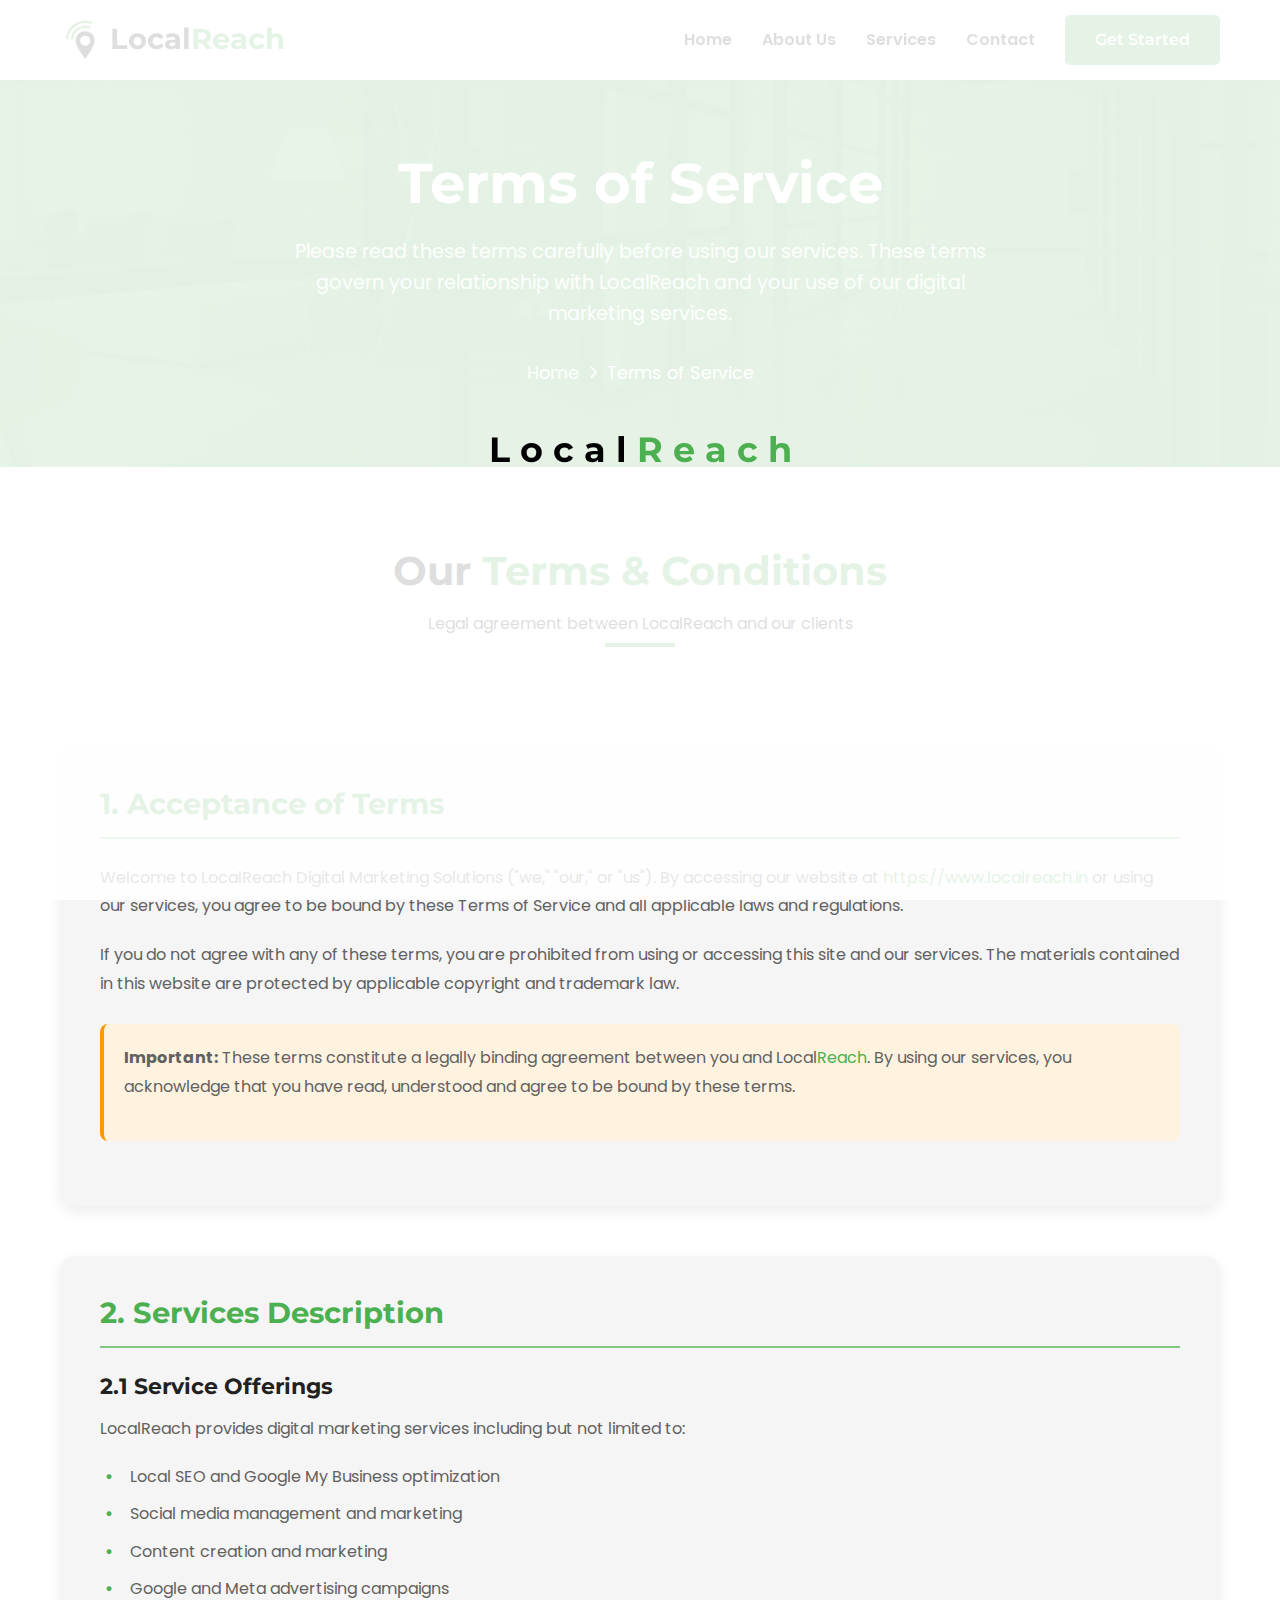
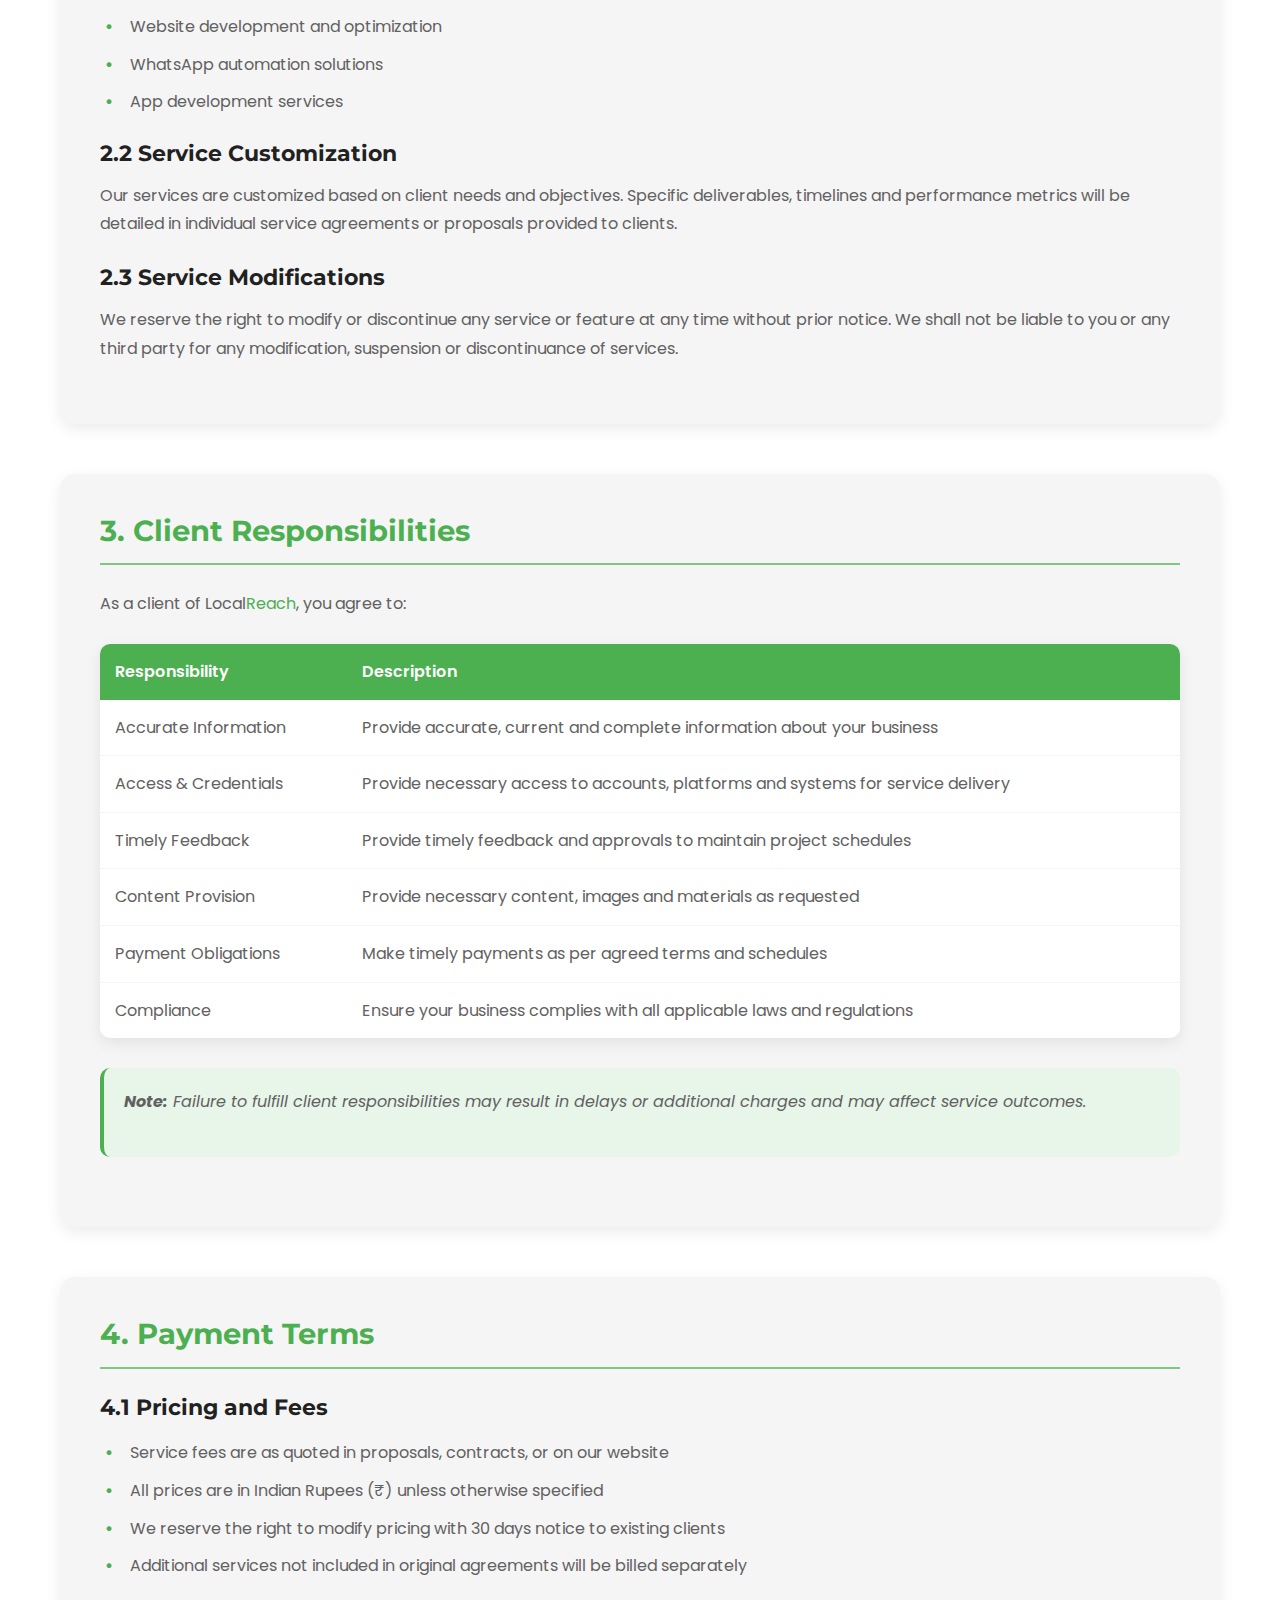
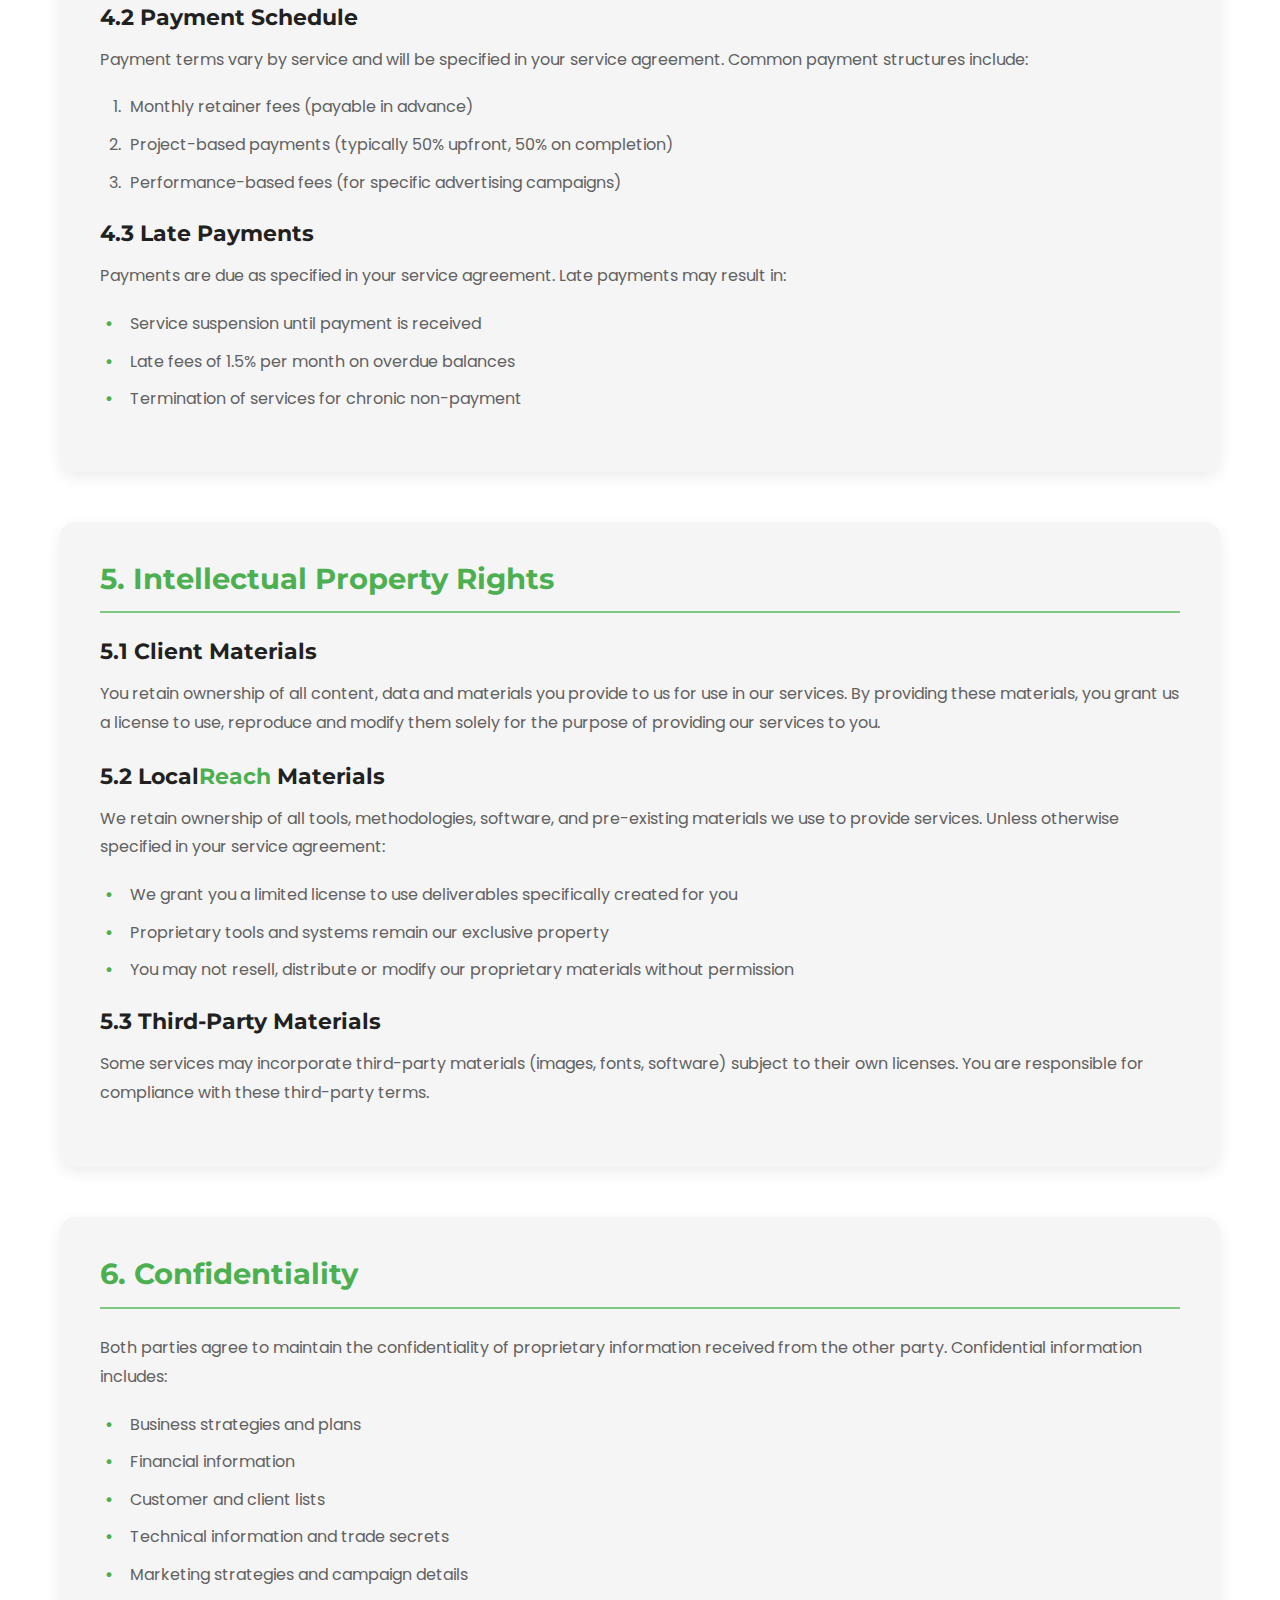
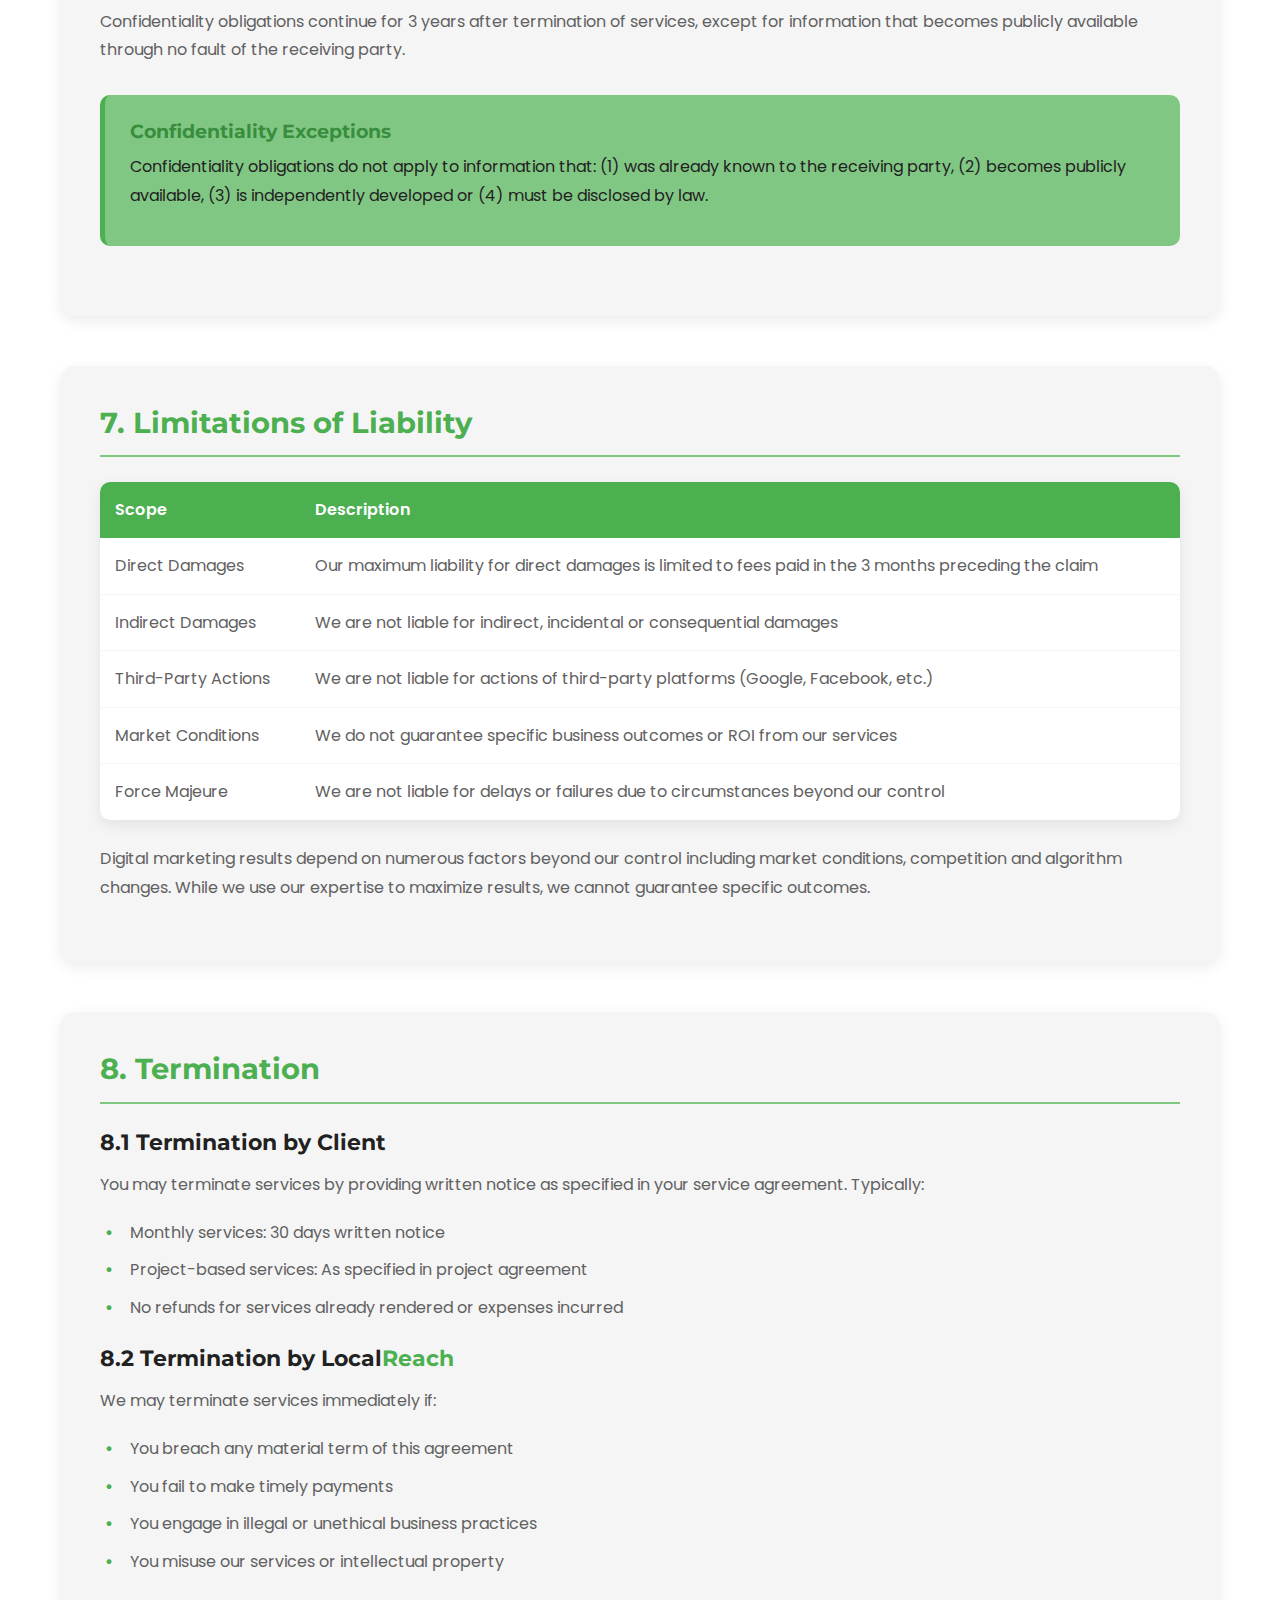
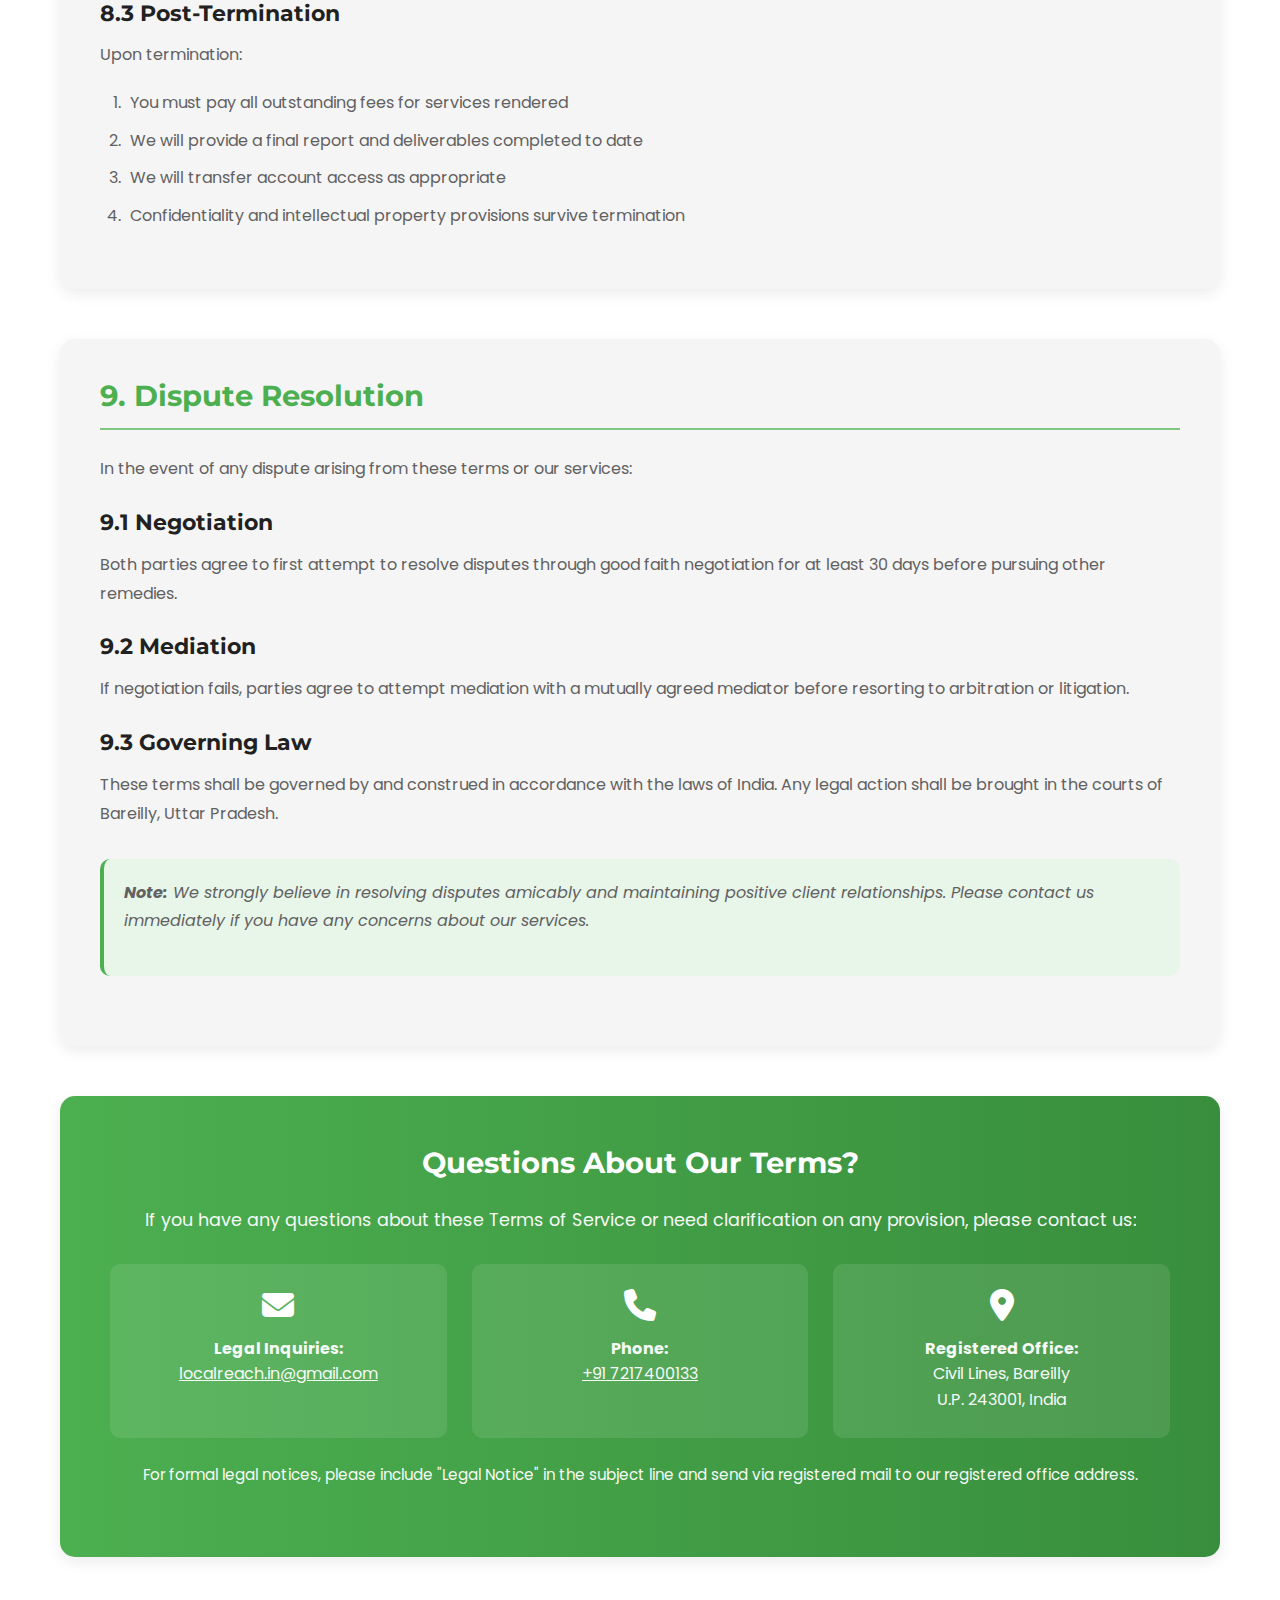
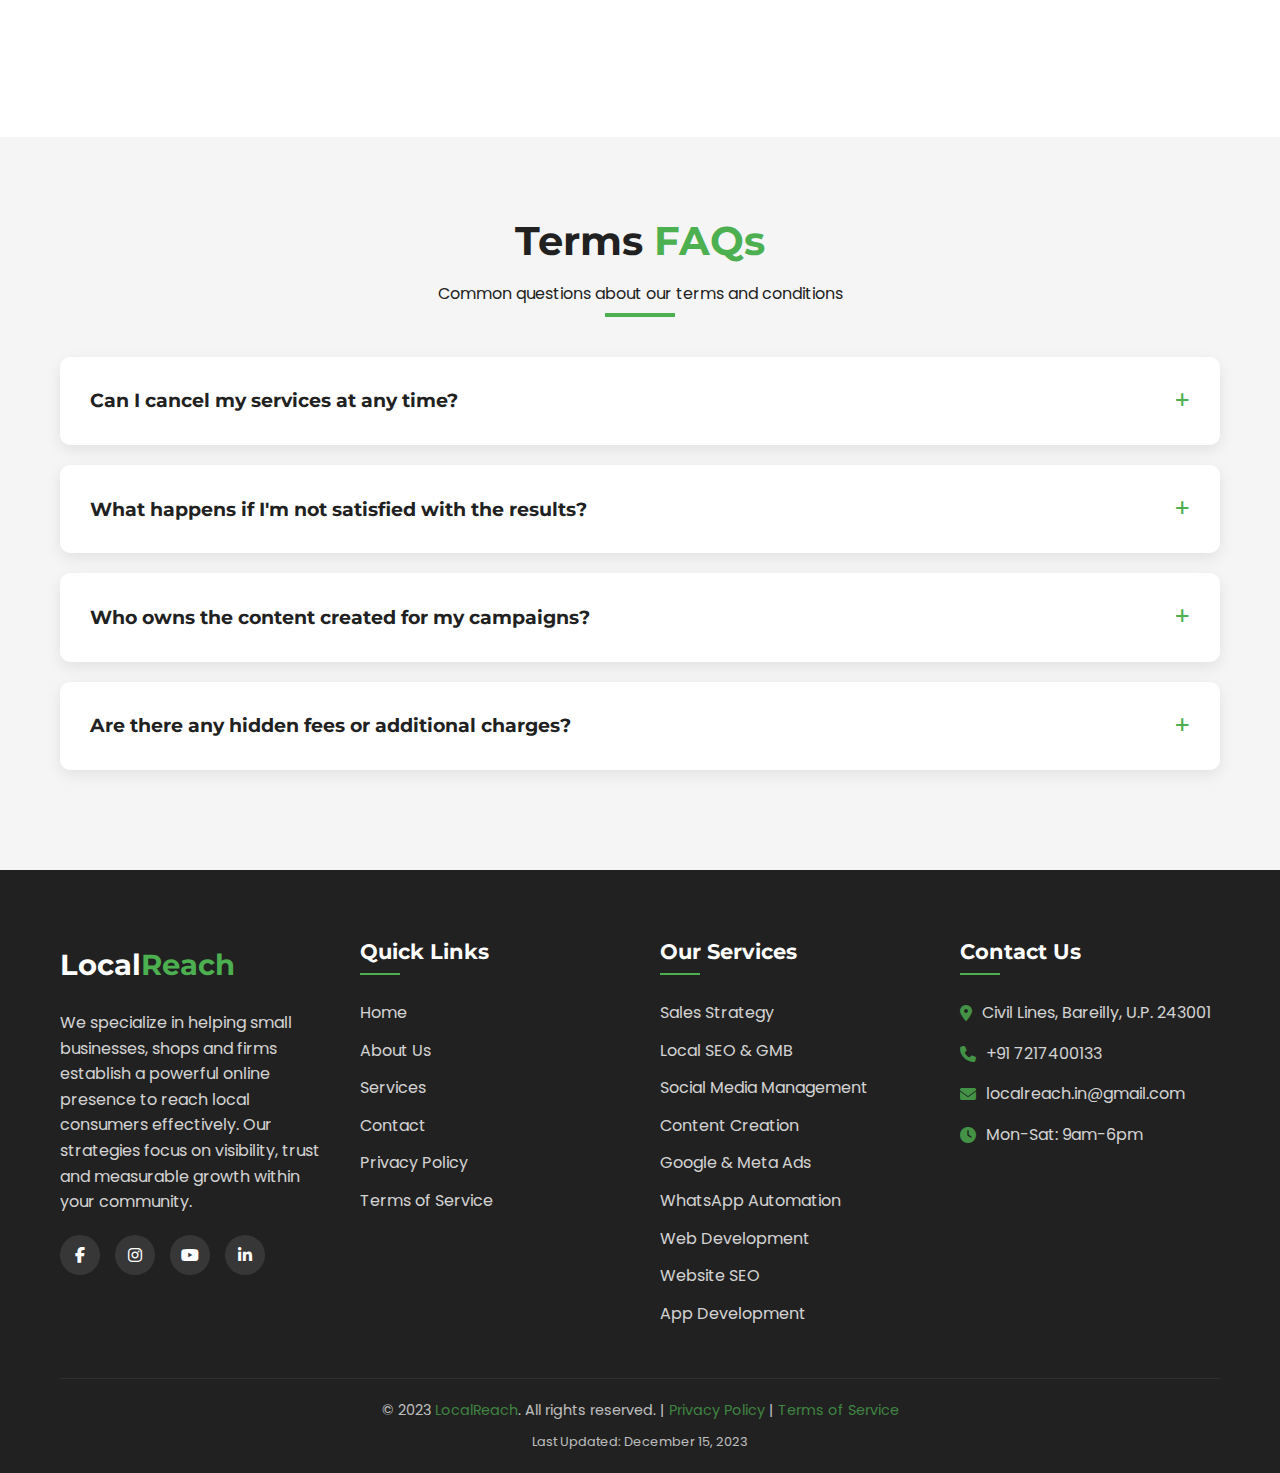
<file: terms.html>
<!DOCTYPE html>
<html lang="en">
    <head>
        <meta charset="UTF-8">
        <meta name="viewport" content="width=device-width, initial-scale=1.0">
        <title>LocalReach - Terms of Service | Digital Marketing for Small Businesses</title>
        
        <!-- Standard Favicon -->
        <link rel="icon" type="image/x-icon" href="assets/favicon/favicon.ico">
        <link rel="shortcut icon" type="image/x-icon" href="assets/favicon/favicon.ico">
        
        <!-- Modern Browsers (PNG format) -->
        <link rel="icon" type="image/png" sizes="32x32" href="assets/favicon/favicon-32x32.png">
        <link rel="icon" type="image/png" sizes="16x16" href="assets/favicon/favicon-16x16.png">
        
        <!-- Apple Devices -->
        <link rel="apple-touch-icon" sizes="180x180" href="assets/favicon/apple-touch-icon.png">
        
        <!-- Android Devices -->
        <link rel="icon" type="image/png" sizes="192x192" href="assets/favicon/android-chrome-192x192.png">
        <link rel="icon" type="image/png" sizes="512x512" href="assets/favicon/android-chrome-512x512.png">
        
        <!-- Windows 8/10 Tiles -->
        <meta name="msapplication-TileImage" content="assets/favicon/mstile-150x150.png">
        <meta name="msapplication-TileColor" content="#4CAF50">
        <meta name="theme-color" content="#4CAF50">

        <link rel="stylesheet" href="https://cdnjs.cloudflare.com/ajax/libs/font-awesome/6.4.0/css/all.min.css">
        <link href="https://fonts.googleapis.com/css2?family=Poppins:wght@300;400;500;600;700&family=Montserrat:wght@400;600;700&display=swap" rel="stylesheet">
        <link href="https://fonts.googleapis.com/css2?family=Montserrat:wght@800;900&display=swap" rel="stylesheet">

        <!-- CSS Files -->
        <link rel="stylesheet" href="assets/preloader/preloader.css">
        <link rel="stylesheet" href="assets/terms/terms.css">
        
    </head>
    <body>
        <!-- Preloader -->
        <div id="preloader">
            <div id="box">
                <div id="l1" class="local-letter">L</div>
                <div id="l2" class="local-letter">o</div>
                <div id="l3" class="local-letter">c</div>
                <div id="l4" class="local-letter">a</div>
                <div id="l5" class="local-letter">l</div>
                <div id="l6" class="reach-letter">R</div>
                <div id="l7" class="reach-letter">e</div>
                <div id="l8" class="reach-letter">a</div>
                <div id="l9" class="reach-letter">c</div>
                <div id="l10" class="reach-letter">h</div>
            </div>
        </div>
        
        <!-- Header & Navigation -->
        <header>
            <div class="container header-container">
                <a href="https://www.localreach.in" class="logo">
                    <div class="logo-image-container">
                        <img src="assets/header.png" alt="LocalReach Logo" class="logo-image" loading="lazy">
                    </div>
                    <div class="logo-text">Local<span>Reach</span></div>
                </a>
                
                <button class="mobile-menu-btn" id="mobileMenuBtn">
                    <i class="fas fa-bars"></i>
                </button>
                
                <nav>
                    <ul id="navMenu">
                        <li><a href="https://www.localreach.in">Home</a></li>
                        <li><a href="about.html">About Us</a></li>
                        <li><a href="services.html">Services</a></li>
                        <li><a href="contact.html">Contact</a></li>
                        <li class="nav-cta"><a href="contact.html" class="btn btn-primary">Get Started</a></li>
                    </ul>
                </nav>
            </div>
        </header>

        <!-- Page Header -->
        <section class="page-header">
            <div class="container">
                <h1>Terms of Service</h1>
                <p>Please read these terms carefully before using our services. These terms govern your relationship with LocalReach and your use of our digital marketing services.</p>
                <div class="breadcrumb">
                    <a href="https://www.localreach.in">Home</a>
                    <i class="fas fa-chevron-right"></i>
                    <span>Terms of Service</span>
                </div>
            </div>
        </section>

        <!-- Terms Content -->
        <section class="section">
            <div class="container">
                <div class="section-title">
                    <h2>Our <span>Terms & Conditions</span></h2>
                    <p>Legal agreement between LocalReach and our clients</p>
                </div>
                
                <div class="terms-content">
                    <!-- Agreement -->
                    <div class="terms-section">
                        <h2>1. Acceptance of Terms</h2>
                        <p>Welcome to LocalReach Digital Marketing Solutions ("we," "our," or "us"). By accessing our website at <a href="https://www.localreach.in" style="color: var(--primary);">https://www.localreach.in</a> or using our services, you agree to be bound by these Terms of Service and all applicable laws and regulations.</p>
                        
                        <p>If you do not agree with any of these terms, you are prohibited from using or accessing this site and our services. The materials contained in this website are protected by applicable copyright and trademark law.</p>
                        
                        <div class="highlight-box">
                            <p><strong>Important:</strong> These terms constitute a legally binding agreement between you and Local<a style="color: var(--primary);">Reach</a>. By using our services, you acknowledge that you have read, understood and agree to be bound by these terms.</p>
                        </div>
                    </div>

                    <!-- Services Description -->
                    <div class="terms-section">
                        <h2>2. Services Description</h2>
                        
                        <h3>2.1 Service Offerings</h3>
                        <p>LocalReach provides digital marketing services including but not limited to:</p>
                        <ul>
                            <li>Local SEO and Google My Business optimization</li>
                            <li>Social media management and marketing</li>
                            <li>Content creation and marketing</li>
                            <li>Google and Meta advertising campaigns</li>
                            <li>Website development and optimization</li>
                            <li>WhatsApp automation solutions</li>
                            <li>App development services</li>
                        </ul>

                        <h3>2.2 Service Customization</h3>
                        <p>Our services are customized based on client needs and objectives. Specific deliverables, timelines and performance metrics will be detailed in individual service agreements or proposals provided to clients.</p>

                        <h3>2.3 Service Modifications</h3>
                        <p>We reserve the right to modify or discontinue any service or feature at any time without prior notice. We shall not be liable to you or any third party for any modification, suspension or discontinuance of services.</p>
                    </div>

                    <!-- Client Responsibilities -->
                    <div class="terms-section">
                        <h2>3. Client Responsibilities</h2>
                        <p>As a client of Local<a style="color: var(--primary);">Reach</a>, you agree to:</p>
                        
                        <table class="terms-table">
                            <thead>
                                <tr>
                                    <th>Responsibility</th>
                                    <th>Description</th>
                                </tr>
                            </thead>
                            <tbody>
                                <tr>
                                    <td>Accurate Information</td>
                                    <td>Provide accurate, current and complete information about your business</td>
                                </tr>
                                <tr>
                                    <td>Access & Credentials</td>
                                    <td>Provide necessary access to accounts, platforms and systems for service delivery</td>
                                </tr>
                                <tr>
                                    <td>Timely Feedback</td>
                                    <td>Provide timely feedback and approvals to maintain project schedules</td>
                                </tr>
                                <tr>
                                    <td>Content Provision</td>
                                    <td>Provide necessary content, images and materials as requested</td>
                                </tr>
                                <tr>
                                    <td>Payment Obligations</td>
                                    <td>Make timely payments as per agreed terms and schedules</td>
                                </tr>
                                <tr>
                                    <td>Compliance</td>
                                    <td>Ensure your business complies with all applicable laws and regulations</td>
                                </tr>
                            </tbody>
                        </table>
                        
                        <div class="terms-note">
                            <p><strong>Note:</strong> Failure to fulfill client responsibilities may result in delays or additional charges and may affect service outcomes.</p>
                        </div>
                    </div>

                    <!-- Payment Terms -->
                    <div class="terms-section">
                        <h2>4. Payment Terms</h2>
                        
                        <h3>4.1 Pricing and Fees</h3>
                        <ul>
                            <li>Service fees are as quoted in proposals, contracts, or on our website</li>
                            <li>All prices are in Indian Rupees (₹) unless otherwise specified</li>
                            <li>We reserve the right to modify pricing with 30 days notice to existing clients</li>
                            <li>Additional services not included in original agreements will be billed separately</li>
                        </ul>

                        <h3>4.2 Payment Schedule</h3>
                        <p>Payment terms vary by service and will be specified in your service agreement. Common payment structures include:</p>
                        <ol>
                            <li>Monthly retainer fees (payable in advance)</li>
                            <li>Project-based payments (typically 50% upfront, 50% on completion)</li>
                            <li>Performance-based fees (for specific advertising campaigns)</li>
                        </ol>

                        <h3>4.3 Late Payments</h3>
                        <p>Payments are due as specified in your service agreement. Late payments may result in:</p>
                        <ul>
                            <li>Service suspension until payment is received</li>
                            <li>Late fees of 1.5% per month on overdue balances</li>
                            <li>Termination of services for chronic non-payment</li>
                        </ul>
                    </div>

                    <!-- Intellectual Property -->
                    <div class="terms-section">
                        <h2>5. Intellectual Property Rights</h2>
                        
                        <h3>5.1 Client Materials</h3>
                        <p>You retain ownership of all content, data and materials you provide to us for use in our services. By providing these materials, you grant us a license to use, reproduce and modify them solely for the purpose of providing our services to you.</p>

                        <h3>5.2 Local<a style="color: var(--primary);">Reach</a> Materials</h3>
                        <p>We retain ownership of all tools, methodologies, software, and pre-existing materials we use to provide services. Unless otherwise specified in your service agreement:</p>
                        <ul>
                            <li>We grant you a limited license to use deliverables specifically created for you</li>
                            <li>Proprietary tools and systems remain our exclusive property</li>
                            <li>You may not resell, distribute or modify our proprietary materials without permission</li>
                        </ul>

                        <h3>5.3 Third-Party Materials</h3>
                        <p>Some services may incorporate third-party materials (images, fonts, software) subject to their own licenses. You are responsible for compliance with these third-party terms.</p>
                    </div>

                    <!-- Confidentiality -->
                    <div class="terms-section">
                        <h2>6. Confidentiality</h2>
                        <p>Both parties agree to maintain the confidentiality of proprietary information received from the other party. Confidential information includes:</p>
                        
                        <ul>
                            <li>Business strategies and plans</li>
                            <li>Financial information</li>
                            <li>Customer and client lists</li>
                            <li>Technical information and trade secrets</li>
                            <li>Marketing strategies and campaign details</li>
                        </ul>
                        
                        <p>Confidentiality obligations continue for 3 years after termination of services, except for information that becomes publicly available through no fault of the receiving party.</p>
                        
                        <div class="update-info">
                            <h4>Confidentiality Exceptions</h4>
                            <p>Confidentiality obligations do not apply to information that: (1) was already known to the receiving party, (2) becomes publicly available, (3) is independently developed or (4) must be disclosed by law.</p>
                        </div>
                    </div>

                    <!-- Limitations of Liability -->
                    <div class="terms-section">
                        <h2>7. Limitations of Liability</h2>
                        
                        <table class="terms-table">
                            <thead>
                                <tr>
                                    <th>Scope</th>
                                    <th>Description</th>
                                </tr>
                            </thead>
                            <tbody>
                                <tr>
                                    <td>Direct Damages</td>
                                    <td>Our maximum liability for direct damages is limited to fees paid in the 3 months preceding the claim</td>
                                </tr>
                                <tr>
                                    <td>Indirect Damages</td>
                                    <td>We are not liable for indirect, incidental or consequential damages</td>
                                </tr>
                                <tr>
                                    <td>Third-Party Actions</td>
                                    <td>We are not liable for actions of third-party platforms (Google, Facebook, etc.)</td>
                                </tr>
                                <tr>
                                    <td>Market Conditions</td>
                                    <td>We do not guarantee specific business outcomes or ROI from our services</td>
                                </tr>
                                <tr>
                                    <td>Force Majeure</td>
                                    <td>We are not liable for delays or failures due to circumstances beyond our control</td>
                                </tr>
                            </tbody>
                        </table>
                        
                        <p>Digital marketing results depend on numerous factors beyond our control including market conditions, competition and algorithm changes. While we use our expertise to maximize results, we cannot guarantee specific outcomes.</p>
                    </div>

                    <!-- Termination -->
                    <div class="terms-section">
                        <h2>8. Termination</h2>
                        
                        <h3>8.1 Termination by Client</h3>
                        <p>You may terminate services by providing written notice as specified in your service agreement. Typically:</p>
                        <ul>
                            <li>Monthly services: 30 days written notice</li>
                            <li>Project-based services: As specified in project agreement</li>
                            <li>No refunds for services already rendered or expenses incurred</li>
                        </ul>

                        <h3>8.2 Termination by Local<a style="color: var(--primary);">Reach</a></h3>
                        <p>We may terminate services immediately if:</p>
                        <ul>
                            <li>You breach any material term of this agreement</li>
                            <li>You fail to make timely payments</li>
                            <li>You engage in illegal or unethical business practices</li>
                            <li>You misuse our services or intellectual property</li>
                        </ul>

                        <h3>8.3 Post-Termination</h3>
                        <p>Upon termination:</p>
                        <ol>
                            <li>You must pay all outstanding fees for services rendered</li>
                            <li>We will provide a final report and deliverables completed to date</li>
                            <li>We will transfer account access as appropriate</li>
                            <li>Confidentiality and intellectual property provisions survive termination</li>
                        </ol>
                    </div>

                    <!-- Dispute Resolution -->
                    <div class="terms-section">
                        <h2>9. Dispute Resolution</h2>
                        <p>In the event of any dispute arising from these terms or our services:</p>
                        
                        <h3>9.1 Negotiation</h3>
                        <p>Both parties agree to first attempt to resolve disputes through good faith negotiation for at least 30 days before pursuing other remedies.</p>

                        <h3>9.2 Mediation</h3>
                        <p>If negotiation fails, parties agree to attempt mediation with a mutually agreed mediator before resorting to arbitration or litigation.</p>

                        <h3>9.3 Governing Law</h3>
                        <p>These terms shall be governed by and construed in accordance with the laws of India. Any legal action shall be brought in the courts of Bareilly, Uttar Pradesh.</p>
                        
                        <div class="terms-note">
                            <p><strong>Note:</strong> We strongly believe in resolving disputes amicably and maintaining positive client relationships. Please contact us immediately if you have any concerns about our services.</p>
                        </div>
                    </div>

                    <!-- Contact Information -->
                    <div class="contact-info-card">
                        <h3>Questions About Our Terms?</h3>
                        <p>If you have any questions about these Terms of Service or need clarification on any provision, please contact us:</p>
                        
                        <div class="contact-details">
                            <div class="contact-detail-item">
                                <i class="fas fa-envelope"></i>
                                <p><strong>Legal Inquiries:</strong><br><a href="mailto:localreach.in@gmail.com" style="color: white; text-decoration: underline;">localreach.in@gmail.com</a></p>
                            </div>
                            <div class="contact-detail-item">
                                <i class="fas fa-phone"></i>
                                <p><strong>Phone:</strong><br><a href="tel:+917217400133" style="color: white; text-decoration: underline;">+91 7217400133</a></p>
                            </div>
                            <div class="contact-detail-item">
                                <i class="fas fa-map-marker-alt"></i>
                                <p><strong>Registered Office:</strong><br>Civil Lines, Bareilly<br>U.P. 243001, India</p>
                            </div>
                        </div>
                        
                        <p style="margin-top: 25px; font-size: 0.95rem;">For formal legal notices, please include "Legal Notice" in the subject line and send via registered mail to our registered office address.</p>
                    </div>
                </div>
            </div>
        </section>

        <!-- FAQ Section -->
        <section class="section faq-section">
            <div class="container">
                <div class="section-title">
                    <h2>Terms <span>FAQs</span></h2>
                    <p>Common questions about our terms and conditions</p>
                </div>
                
                <div class="faq-container">
                    <div class="faq-item">
                        <div class="faq-question">
                            <h3>Can I cancel my services at any time?</h3>
                            <span class="faq-toggle">+</span>
                        </div>
                        <div class="faq-answer">
                            <p>Yes, you can cancel our services by providing written notice as specified in your service agreement. For monthly retainer services, we typically require 30 days notice. Project-based services may have specific cancellation terms outlined in the project agreement. Please note that fees for services already rendered are non-refundable.</p>
                        </div>
                    </div>
                    
                    <div class="faq-item">
                        <div class="faq-question">
                            <h3>What happens if I'm not satisfied with the results?</h3>
                            <span class="faq-toggle">+</span>
                        </div>
                        <div class="faq-answer">
                            <p>We strive for client satisfaction and maintain open communication throughout our engagement. If you're not satisfied with our services, please contact us immediately so we can address your concerns. We typically review campaign performance regularly and adjust strategies as needed. However, we cannot guarantee specific business outcomes as digital marketing results depend on numerous factors beyond our control.</p>
                        </div>
                    </div>
                    
                    <div class="faq-item">
                        <div class="faq-question">
                            <h3>Who owns the content created for my campaigns?</h3>
                            <span class="faq-toggle">+</span>
                        </div>
                        <div class="faq-answer">
                            <p>You own the final deliverables specifically created for your campaigns (ads, posts, website content, etc.). However, we retain ownership of our proprietary tools, methodologies, and any pre-existing materials we use to create your deliverables. We also typically retain the right to showcase your work in our portfolio (with attribution) unless otherwise agreed in writing.</p>
                        </div>
                    </div>
                    
                    <div class="faq-item">
                        <div class="faq-question">
                            <h3>Are there any hidden fees or additional charges?</h3>
                            <span class="faq-toggle">+</span>
                        </div>
                        <div class="faq-answer">
                            <p>We believe in transparent pricing. All fees are clearly outlined in your service agreement or proposal. Additional charges may apply only if: (1) you request services beyond the scope of our agreement, (2) there are third-party costs we need to incur on your behalf (ad spend, software licenses, etc.), or (3) there are significant changes to project requirements. We will always obtain your approval before incurring any additional charges.</p>
                        </div>
                    </div>
                </div>
            </div>
        </section>

        <!-- Footer -->
        <footer>
            <div class="container">
                <div class="footer-content">
                    <div class="footer-about">
                        <div class="footer-logo">
                            <div class="logo-text"><a href="https://www.localreach.in">Local<span>Reach</span></a></div>
                        </div>
                        <p>We specialize in helping small businesses, shops and firms establish a powerful online presence to reach local consumers effectively.
                            Our strategies focus on visibility, trust and measurable growth within your community.</p>
                        <div class="social-links">
                            <a href="#"><i class="fab fa-facebook-f"></i></a>
                            <a href="http://www.instagram.com/localreach.india"><i class="fab fa-instagram"></i></a>
                            <a href="https://www.youtube.com/@LocalReach-India"><i class="fab fa-youtube"></i></a>
                            <a href="https://www.linkedin.com/company/localreach-digital-growth-partner/"><i class="fab fa-linkedin-in"></i></a>
                        </div>
                    </div>
                    <div class="footer-links">
                        <h3 class="footer-heading">Quick Links</h3>
                        <ul>
                            <li><a href="https://www.localreach.in">Home</a></li>
                            <li><a href="about.html">About Us</a></li>
                            <li><a href="services.html">Services</a></li>
                            <li><a href="contact.html">Contact</a></li>
                            <li><a href="privacy.html">Privacy Policy</a></li>
                            <li><a href="terms.html">Terms of Service</a></li>
                        </ul>
                    </div>
                    <div class="footer-links">
                        <h3 class="footer-heading">Our Services</h3>
                        <ul>
                            <li><a href="services.html#sales">Sales Strategy</a></li>
                            <li><a href="services.html#seo">Local SEO & GMB</a></li>
                            <li><a href="services.html#social">Social Media Management</a></li>
                            <li><a href="services.html#content">Content Creation</a></li>
                            <li><a href="services.html#ads">Google & Meta Ads</a></li>
                            <li><a href="services.html#whatsapp">WhatsApp Automation</a></li>
                            <li><a href="services.html#web">Web Development</a></li>
                            <li><a href="services.html#website-seo">Website SEO</a></li>
                            <li><a href="services.html#app">App Development</a></li>
                        </ul>
                    </div>
                    <div class="footer-contact">
                        <h3 class="footer-heading">Contact Us</h3>
                        <p><i class="fas fa-map-marker-alt"></i> Civil Lines, Bareilly, U.P. 243001</p>
                        <p><i class="fas fa-phone"></i> <a href="tel:+917217400133">+91 7217400133</a></p>
                        <p><i class="fas fa-envelope"></i> <a href="mailto:localreach.in@gmail.com">localreach.in@gmail.com</a></p>
                        <p><i class="fas fa-clock"></i> Mon-Sat: 9am-6pm</p>
                    </div>
                </div>
                <div class="copyright">
                    <p>&copy; 2023 <a href="https://www.localreach.in" style="color: var(--primary);">LocalReach</a>. All rights reserved. | <a href="privacy.html" style="color: var(--primary);">Privacy Policy</a> | <a href="terms.html" style="color: var(--primary);">Terms of Service</a></p>
                    <p style="margin-top: 10px; font-size: 0.8rem;">Last Updated: December 15, 2023</p>
                </div>
            </div>
        </footer>

        <!-- Scroll-to-top button -->
        <button class="scroll-to-top" id="scrollToTopBtn" aria-label="Scroll to top">
            <i class="fas fa-chevron-up"></i>
            <div class="pulse-effect"></div>
            <svg class="progress-ring" width="60" height="60">
                <circle class="progress-ring-circle" stroke-width="2" r="28" cx="30" cy="30"></circle>
            </svg>
        </button> 
        
        <!-- JavaScript - CLEAN, CONSOLIDATED, NO DUPLICATES -->
        <script src="assets/preloader/preloader.js"></script>
        <script src="assets/protection.js"></script>
        <script src="assets/terms/terms.js"></script>

    </body>
</html>
</file>
<file: assets/index/index.css>
/* Base Styles & CSS Variables */
            :root {
                --primary: #4CAF50;
                --primary-dark: #388E3C;
                --primary-light: #81C784;
                --secondary: #212121;
                --accent: #FF9800;
                --light: #FFFFFF;
                --gray-light: #F5F5F5;
                --gray: #9E9E9E;
                --gray-dark: #616161;
                --shadow: 0 5px 15px rgba(0, 0, 0, 0.08);
                --transition: all 0.3s ease;
            }

            * {
                margin: 0;
                padding: 0;
                box-sizing: border-box;
            }

            body {
                font-family: 'Poppins', sans-serif;
                line-height: 1.6;
                color: var(--secondary);
                background-color: var(--light);
                overflow-x: hidden;
            }

            h1, h2, h3, h4 {
                font-family: 'Montserrat', sans-serif;
                font-weight: 700;
                line-height: 1.2;
                margin-bottom: 1rem;
            }

            a {
                text-decoration: none;
                color: inherit;
            }

            ul {
                list-style: none;
            }

            img {
                max-width: 100%;
                height: auto;
                display: block;
            }

            .container {
                width: 100%;
                max-width: 1200px;
                margin: 0 auto;
                padding: 0 20px;
            }

            .section {
                padding: 80px 0;
            }

            .section-title {
                text-align: center;
                margin-bottom: 50px;
                position: relative;
            }

            .section-title h2 {
                font-size: 2.5rem;
                color: var(--secondary);
                display: inline-block;
            }

            .section-title h2 span {
                color: var(--primary);
            }

            .section-title::after {
                content: '';
                position: absolute;
                width: 70px;
                height: 4px;
                background-color: var(--primary);
                bottom: -10px;
                left: 50%;
                transform: translateX(-50%);
            }

            .btn {
                display: inline-block;
                padding: 12px 30px;
                border-radius: 5px;
                font-weight: 600;
                font-size: 1rem;
                transition: var(--transition);
                cursor: pointer;
                border: none;
                font-family: 'Montserrat', sans-serif;
                text-align: center;
            }

            .btn-primary {
                background-color: var(--primary);
                color: var(--light);
            }

            .btn-primary:hover {
                background-color: var(--primary-dark);
                transform: translateY(-3px);
                box-shadow: var(--shadow);
            }

            .btn-outline {
                background-color: transparent;
                color: var(--primary);
                border: 2px solid var(--primary);
            }

            .btn-outline:hover {
                background-color: var(--primary);
                color: var(--light);
            }

            /* Header & Navigation - FIXED */
            header {
                position: fixed;
                top: 0;
                left: 0;
                width: 100%;
                background-color: var(--light);
                box-shadow: 0 2px 10px rgba(0, 0, 0, 0.1);
                z-index: 1000;
                padding: 15px 0;
                transition: var(--transition);
            }

            .header-container {
                display: flex;
                justify-content: space-between;
                align-items: center;
                height: 50px;
            }

            .logo {
                display: flex;
                align-items: center;
                height: 100%;
                z-index: 1001;
                gap: 8px; /* Reduced for closer spacing */
            }

            .logo-image-container {
                height: 50px;
                display: flex;
                align-items: center; /* Center alignment */
                margin-bottom: 3px; /* Push image slightly upward */
            }

            .logo-image {
                height: 42px; /* Slightly smaller for better proportion */
                width: auto;
                object-fit: contain;
                display: block;
            }

            .logo-text {
                font-family: 'Montserrat', sans-serif;
                font-weight: 700;
                font-size: 1.8rem;
                color: var(--secondary);
                display: flex;
                align-items: center;
                height: 50px;
                padding-bottom: 1px; /* Reduced for tighter alignment */
            }

            .logo-text span {
                color: var(--primary);
            }

            nav {
                display: flex;
                align-items: center;
                height: 100%;
            }

            nav ul {
                display: flex;
                align-items: center;
                margin: 0;
                padding: 0;
            }

            nav ul li {
                margin-left: 30px;
                display: flex;
                align-items: center;
            }

            nav ul li a {
                font-weight: 600;
                color: var(--secondary);
                transition: var(--transition);
                position: relative;
                padding: 8px 0;
                display: flex;
                align-items: center;
                height: 100%;
            }

            nav ul li a:hover {
                color: var(--primary);
            }

            nav ul li a::after {
                content: '';
                position: absolute;
                bottom: 0;
                left: 0;
                width: 0;
                height: 2px;
                background-color: var(--primary);
                transition: var(--transition);
            }

            nav ul li a:hover::after {
                width: 100%;
            }

            .nav-cta {
                margin-left: 30px;
            }

            .mobile-menu-btn {
                display: none;
                background: none;
                border: none;
                font-size: 1.5rem;
                color: var(--secondary);
                cursor: pointer;
                padding: 5px;
                z-index: 1001;
            }

            /* Hero Section */
            .hero {
                padding: 150px 0 80px;
                background: linear-gradient(rgba(255, 255, 255, 0.9), rgba(255, 255, 255, 0.9)), url('/assets/index/index-breadcrumb.avif');
                background-size: cover;
                background-position: center;
            }

            .hero-content {
                display: grid;
                grid-template-columns: 1fr 1fr;
                gap: 50px;
                align-items: center;
            }

            .hero-text h1 {
                font-size: 3.2rem;
                margin-bottom: 20px;
                color: var(--secondary);
            }

            .hero-text h1 span {
                color: var(--primary);
            }

            .hero-text p {
                font-size: 1.2rem;
                margin-bottom: 30px;
                color: var(--gray-dark);
            }

            .hero-btns {
                display: flex;
                gap: 15px;
                flex-wrap: wrap;
            }

            .hero-image {
                position: relative;
            }

            .hero-image img {
                border-radius: 10px;
                box-shadow: var(--shadow);
            }

            .stats-badge {
                position: absolute;
                bottom: 20px;
                right: -20px;
                background-color: var(--light);
                padding: 20px;
                border-radius: 10px;
                box-shadow: var(--shadow);
                text-align: center;
                min-width: 150px;
            }

            .stats-badge h3 {
                font-size: 2.2rem;
                color: var(--primary);
                margin-bottom: 5px;
            }

            .stats-badge p {
                font-size: 0.9rem;
                color: var(--gray-dark);
            }

            /* Services Preview */
            .services-preview {
                background-color: var(--gray-light);
            }

            .services-grid {
                display: grid;
                grid-template-columns: repeat(auto-fill, minmax(280px, 1fr));
                gap: 30px;
                margin-top: 40px;
            }

            .service-card {
                background-color: var(--light);
                border-radius: 10px;
                padding: 30px;
                text-align: center;
                box-shadow: var(--shadow);
                transition: var(--transition);
                height: 100%;
                display: flex;
                flex-direction: column;
            }

            .service-card:hover {
                transform: translateY(-10px);
                box-shadow: 0 15px 30px rgba(0, 0, 0, 0.1);
            }

            .service-icon {
                width: 70px;
                height: 70px;
                background-color: var(--primary-light);
                border-radius: 50%;
                display: flex;
                align-items: center;
                justify-content: center;
                margin: 0 auto 20px;
                color: var(--primary-dark);
                font-size: 1.8rem;
            }

            .service-card h3 {
                font-size: 1.5rem;
                margin-bottom: 15px;
            }

            .service-card p {
                color: var(--gray-dark);
                margin-bottom: 20px;
                flex-grow: 1;
            }

            /* About Section */
            .about-section {
                padding: 80px 0;
                background-color: var(--light);
            }

            .about-content {
                display: grid;
                grid-template-columns: 1fr 1fr;
                gap: 60px;
                align-items: center;
                margin-bottom: 60px;
            }

            .about-text h2 {
                font-size: 2.5rem;
                color: var(--secondary);
                margin-bottom: 20px;
            }

            .about-text h2 span {
                color: var(--primary);
            }

            .about-text p {
                font-size: 1.1rem;
                color: var(--gray-dark);
                margin-bottom: 20px;
                line-height: 1.8;
            }

            .about-stats {
                display: grid;
                grid-template-columns: repeat(3, 1fr);
                gap: 20px;
                margin-top: 30px;
            }

            .about-stat {
                text-align: center;
                padding: 20px;
                background-color: var(--gray-light);
                border-radius: 10px;
            }

            .about-stat h3 {
                font-size: 2.2rem;
                color: var(--primary);
                margin-bottom: 5px;
            }

            .about-stat p {
                font-size: 0.9rem;
                color: var(--gray-dark);
                margin: 0;
            }

            /* Founder CTA Section */
            .founder-cta {
                padding: 80px 0;
                background: linear-gradient(to right, var(--primary-dark), var(--primary));
                color: var(--light);
            }

            .founder-content {
                display: grid;
                grid-template-columns: 1fr 2fr;
                gap: 60px;
                align-items: center;
            }

            .founder-image {
                position: relative;
                border-radius: 15px;
                overflow: hidden;
                box-shadow: 0 20px 40px rgba(0, 0, 0, 0.2);
                transition: var(--transition);
            }

            .founder-image:hover {
                transform: translateY(-10px);
                box-shadow: 0 30px 60px rgba(0, 0, 0, 0.3);
            }

            .founder-image img {
                width: 100%;
                height: auto;
                display: block;
            }

            .founder-message {
                padding-right: 20px;
            }

            .founder-message h2 {
                font-size: 2.5rem;
                margin-bottom: 25px;
                color: var(--light);
            }

            .founder-message p {
                font-size: 1.2rem;
                line-height: 1.8;
                margin-bottom: 30px;
                opacity: 0.95;
            }

            .founder-signature {
                margin-top: 40px;
                border-top: 2px solid rgba(255, 255, 255, 0.3);
                padding-top: 25px;
            }

            .founder-name {
                font-family: 'Montserrat', sans-serif;
                font-size: 1.8rem;
                font-weight: 700;
                color: var(--light);
                margin-bottom: 5px;
            }

            .founder-title {
                font-size: 1.1rem;
                opacity: 0.9;
                color: var(--light);
            }

            .founder-cta .btn {
                background-color: var(--light);
                color: var(--primary);
                font-size: 1.1rem;
                padding: 15px 40px;
                margin-top: 30px;
            }

            .founder-cta .btn:hover {
                background-color: var(--secondary);
                color: var(--light);
                transform: translateY(-3px);
                box-shadow: 0 10px 25px rgba(0, 0, 0, 0.2);
            }

            /* Results Showcase */
            .results-showcase {
                background-color: var(--gray-light);
            }

            .results-content {
                display: grid;
                grid-template-columns: repeat(auto-fit, minmax(300px, 1fr));
                gap: 40px;
                align-items: center;
            }

            .results-graph {
                position: relative;
                background-color: var(--light);
                padding: 30px;
                border-radius: 10px;
                box-shadow: var(--shadow);
            }

            .graph-title {
                text-align: center;
                margin-bottom: 30px;
                color: var(--secondary);
            }

            .graph-bars {
                display: flex;
                justify-content: center;
                align-items: flex-end;
                height: 200px;
                gap: 30px;
                margin-bottom: 20px;
            }

            .bar {
                width: 50px;
                border-radius: 5px 5px 0 0;
                position: relative;
            }

            .bar-before {
                background-color: var(--gray);
                height: 120px;
            }

            .bar-after {
                background-color: var(--primary);
                height: 200px;
            }

            .bar-label {
                position: absolute;
                bottom: -30px;
                left: 0;
                width: 100%;
                text-align: center;
                font-weight: 600;
                color: var(--secondary);
            }

            .bar-value {
                position: absolute;
                top: -25px;
                left: 0;
                width: 100%;
                text-align: center;
                font-weight: 700;
            }

            .bar-before .bar-value {
                color: var(--gray);
            }

            .bar-after .bar-value {
                color: var(--primary);
            }

            .results-stats {
                display: grid;
                grid-template-columns: repeat(2, 1fr);
                gap: 20px;
            }

            .stat-item {
                text-align: center;
                padding: 25px 15px;
                background-color: var(--light);
                border-radius: 10px;
                transition: var(--transition);
            }

            .stat-item:hover {
                transform: translateY(-5px);
                background-color: var(--primary-light);
            }

            .stat-number {
                font-size: 2.5rem;
                font-weight: 700;
                color: var(--primary);
                margin-bottom: 10px;
            }

            /* CTA Section */
            .cta {
                background: linear-gradient(to right, var(--primary-dark), var(--primary));
                color: var(--light);
                text-align: center;
                padding: 80px 0;
            }

            .cta h2 {
                font-size: 2.5rem;
                margin-bottom: 20px;
            }

            .cta p {
                font-size: 1.2rem;
                max-width: 700px;
                margin: 0 auto 30px;
                opacity: 0.9;
            }

            .cta .btn {
                background-color: var(--light);
                color: var(--primary);
                font-size: 1.1rem;
                padding: 15px 40px;
            }

            .cta .btn:hover {
                background-color: var(--secondary);
                color: var(--light);
            }

            /* Footer */
            footer {
                background-color: var(--secondary);
                color: var(--light);
                padding: 70px 0 20px;
            }

            .footer-content {
                display: grid;
                grid-template-columns: repeat(auto-fit, minmax(250px, 1fr));
                gap: 40px;
                margin-bottom: 40px;
            }

            .footer-logo {
                margin-bottom: 20px;
            }

            .footer-logo .logo-text {
                color: var(--light);
            }

            .footer-about p {
                margin-bottom: 20px;
                opacity: 0.8;
            }

            .social-links {
                display: flex;
                gap: 15px;
            }

            .social-links a {
                display: flex;
                align-items: center;
                justify-content: center;
                width: 40px;
                height: 40px;
                background-color: rgba(255, 255, 255, 0.1);
                border-radius: 50%;
                transition: var(--transition);
            }

            .social-links a:hover {
                background-color: var(--primary);
                transform: translateY(-5px);
            }

            .footer-heading {
                font-size: 1.3rem;
                margin-bottom: 25px;
                position: relative;
                padding-bottom: 10px;
            }

            .footer-heading::after {
                content: '';
                position: absolute;
                bottom: 0;
                left: 0;
                width: 40px;
                height: 2px;
                background-color: var(--primary);
            }

            .footer-links ul li {
                margin-bottom: 12px;
            }

            .footer-links ul li a {
                opacity: 0.8;
                transition: var(--transition);
            }

            .footer-links ul li a:hover {
                opacity: 1;
                color: var(--primary);
                padding-left: 5px;
            }

            .footer-contact p {
                display: flex;
                align-items: flex-start;
                margin-bottom: 15px;
                opacity: 0.8;
            }

            .footer-contact i {
                margin-right: 10px;
                color: var(--primary);
                margin-top: 5px;
            }

            .copyright {
                text-align: center;
                padding-top: 20px;
                border-top: 1px solid rgba(255, 255, 255, 0.1);
                opacity: 0.7;
                font-size: 0.9rem;
            }

            /* Responsive Styles */
            @media (max-width: 1200px) {
                .container {
                    padding: 0 40px;
                }
            }

            @media (max-width: 992px) {
                .hero-content {
                    grid-template-columns: 1fr;
                    text-align: center;
                }

                .hero-btns {
                    justify-content: center;
                }

                .stats-badge {
                    right: 20px;
                }

                .about-content {
                    grid-template-columns: 1fr;
                    gap: 40px;
                }

                .founder-content {
                    grid-template-columns: 1fr;
                    gap: 40px;
                    text-align: center;
                }

                .founder-message {
                    padding-right: 0;
                }

                .founder-image {
                    max-width: 400px;
                    margin: 0 auto;
                }
            }

            @media (max-width: 768px) {
                /* ✅ PERFECT HAMBURGER – LARGE, CENTERED, EXTENDED HIT AREA */
                .mobile-menu-btn {
                    display: flex;
                    align-items: center;
                    justify-content: center;
                    width: 52px;
                    height: 52px;
                    margin-left: auto;
                    padding: 0;
                    background: none;
                    border: none;
                    font-size: 2rem;
                    color: var(--secondary);
                    cursor: pointer;
                    z-index: 1001;
                    touch-action: manipulation;
                    position: relative;
                }

                /* Expands clickable area – tap anywhere near the icon works */
                .mobile-menu-btn::after {
                    content: '';
                    position: absolute;
                    top: -15px;
                    left: -15px;
                    right: -15px;
                    bottom: -15px;
                    background: transparent;
                }

                .mobile-menu-btn i {
                    line-height: 1;
                }

                nav ul {
                    position: fixed;
                    top: 80px;
                    left: 0;
                    width: 100%;
                    background-color: var(--light);
                    flex-direction: column;
                    align-items: center;
                    padding: 20px 0;
                    box-shadow: 0 10px 10px rgba(0, 0, 0, 0.1);
                    transform: translateY(-150%);
                    transition: var(--transition);
                    z-index: 999;
                }

                nav ul.active {
                    transform: translateY(0);
                }

                nav ul li {
                    margin: 15px 0;
                    width: 100%;
                    justify-content: center;
                }

                nav ul li a {
                    padding: 10px 0;
                    width: 100%;
                    justify-content: center;
                }

                .nav-cta {
                    margin-left: 0;
                    margin-top: 10px;
                }

                .hero-text h1 {
                    font-size: 2.5rem;
                }

                .section-title h2 {
                    font-size: 2rem;
                }

                .about-text h2 {
                    font-size: 2rem;
                }

                .founder-message h2 {
                    font-size: 2rem;
                }

                .about-stats {
                    grid-template-columns: repeat(2, 1fr);
                }
                
                .stats-badge {
                    position: relative;
                    right: 0;
                    bottom: 0;
                    margin-top: 30px;
                    max-width: 200px;
                    margin-left: auto;
                    margin-right: auto;
                }
                
                /* Mobile logo adjustments */
                .logo-image {
                    height: 38px;
                }
                
                .logo-text {
                    font-size: 1.6rem;
                }
                
                .logo {
                    gap: 6px;
                }
                
                .logo-image-container {
                    margin-bottom: 2px;
                }

                /* Hide progress ring on mobile */
                .scroll-to-top .progress-ring {
                    display: none;
                }
            }

            @media (max-width: 576px) {
                .container {
                    padding: 0 20px;
                }

                .hero-btns {
                    flex-direction: column;
                    align-items: center;
                }

                .btn {
                    width: 100%;
                    max-width: 250px;
                }

                .stats-badge {
                    position: relative;
                    right: 0;
                    bottom: 0;
                    margin-top: 30px;
                    max-width: 200px;
                    margin-left: auto;
                    margin-right: auto;
                }

                .about-stats {
                    grid-template-columns: 1fr;
                }

                .results-stats {
                    grid-template-columns: 1fr;
                }
                
                .hero-text h1 {
                    font-size: 2rem;
                }
                
                .section-title h2 {
                    font-size: 1.8rem;
                }

                .founder-message h2 {
                    font-size: 1.8rem;
                }

                .founder-name {
                    font-size: 1.5rem;
                }
                
                .cta h2 {
                    font-size: 2rem;
                }
                
                .cta p {
                    font-size: 1rem;
                }

                .founder-message p {
                    font-size: 1.1rem;
                }
                
                /* Small mobile logo adjustments */
                .logo-image {
                    height: 33px;
                }
                
                .logo-text {
                    font-size: 1.4rem;
                }
                
                .logo {
                    gap: 5px;
                }
                
                .logo-image-container {
                    margin-bottom: 1px;
                }
            }

            /* Premium Scroll-to-Top Button - Clean version (no gradient) */
            .scroll-to-top {
                position: fixed;
                bottom: 40px;
                right: 40px;
                width: 60px;
                height: 60px;
                background: var(--primary);
                color: var(--light);
                border-radius: 50%;
                display: flex;
                align-items: center;
                justify-content: center;
                font-size: 1.8rem;
                cursor: pointer;
                transition: var(--transition);
                opacity: 0;
                visibility: hidden;
                transform: translateY(20px);
                z-index: 999;
                box-shadow: 0 8px 25px rgba(76, 175, 80, 0.3);
                border: 2px solid var(--light);
            }

            .scroll-to-top.visible {
                opacity: 1;
                visibility: visible;
                transform: translateY(0);
            }

            .scroll-to-top:hover {
                background: var(--primary-dark);
                transform: translateY(-5px);
                box-shadow: 0 12px 30px rgba(76, 175, 80, 0.4);
            }

            .scroll-to-top:active {
                transform: translateY(-2px);
                box-shadow: 0 8px 20px rgba(76, 175, 80, 0.3);
            }

            .scroll-to-top .progress-ring {
                position: absolute;
                top: -2px;
                left: -2px;
                right: -2px;
                bottom: -2px;
                border-radius: 50%;
                z-index: -1;
            }

            .scroll-to-top .progress-ring-circle {
                fill: none;
                stroke: var(--primary-light);
                stroke-width: 2;
                stroke-dasharray: 100;
                stroke-dashoffset: 100;
                transition: stroke-dashoffset 0.3s ease;
                transform: rotate(-90deg);
                transform-origin: 50% 50%;
            }

            .scroll-to-top .pulse-effect {
                position: absolute;
                top: 0;
                left: 0;
                right: 0;
                bottom: 0;
                background: var(--primary);
                border-radius: 50%;
                opacity: 0;
                z-index: -1;
                animation: pulse 2s infinite;
            }

            @keyframes pulse {
                0% {
                    transform: scale(1);
                    opacity: 0.8;
                }
                100% {
                    transform: scale(1.3);
                    opacity: 0;
                }
            }

            /* Mobile Responsive */
            @media (max-width: 768px) {
                .scroll-to-top {
                    width: 50px;
                    height: 50px;
                    bottom: 25px;
                    right: 25px;
                    font-size: 1.5rem;
                }
            }

            @media (max-width: 480px) {
                .scroll-to-top {
                    width: 45px;
                    height: 45px;
                    bottom: 20px;
                    right: 20px;
                    font-size: 1.3rem;
                }
            }
</file>
<file: assets/preloader/preloader.css>
/* Preloader Container */
#preloader {
    position: fixed;
    top: 0;
    left: 0;
    width: 100%;
    height: 100%;
    background-color: rgba(255, 255, 255, 0.85); /* 85% opacity with white background */
    z-index: 9999;
    display: flex;
    justify-content: center;
    align-items: center;
    transition: opacity 0.5s ease, visibility 0.5s ease;
}

#preloader.loaded {
    opacity: 0;
    visibility: hidden;
}

/* 3D Rotating Letters */
#box {
    width: 500px;
    height: 500px;
    display: flex;
    justify-content: center;
    align-items: center;
}

#box div {
    display: inline-block;
    margin: 5px;
    font-size: 35px;
    font-family: 'Montserrat', sans-serif;
    font-weight: 700;
    animation: 2s obrot linear infinite;
}

/* Color Classes */
.local-letter {
    color: #000000; /* Black for "Local" */
}

.reach-letter {
    color: #4CAF50; /* Green for "Reach" */
}

/* 3D Rotation Animation */
@keyframes obrot {
    0% {
        transform: rotateX(0);
    }
    12.5% {
        transform: rotateX(90deg);
    }
    25% {
        transform: rotateX(180deg);
    }
    37.5% {
        transform: rotateX(270deg);
    }
    50% {
        transform: rotateX(360deg);
    }
    100% {
        transform: rotateX(360deg);
    }
}

/* Staggered Animation Delays */
#box div:nth-child(1) {
    animation-delay: 0s;
}
#box div:nth-child(2) {
    animation-delay: 0.1s;
}
#box div:nth-child(3) {
    animation-delay: 0.2s;
}
#box div:nth-child(4) {
    animation-delay: 0.3s;
}
#box div:nth-child(5) {
    animation-delay: 0.4s;
}
#box div:nth-child(6) {
    animation-delay: 0.5s;
}
#box div:nth-child(7) {
    animation-delay: 0.6s;
}
#box div:nth-child(8) {
    animation-delay: 0.7s;
}
#box div:nth-child(9) {
    animation-delay: 0.8s;
}
#box div:nth-child(10) {
    animation-delay: 0.9s;
}

/* Responsive Design */
@media (max-width: 768px) {
    #box div {
        font-size: 28px;
        margin: 4px;
    }
    
    #box {
        width: 400px;
        height: 400px;
    }
}

@media (max-width: 480px) {
    #box div {
        font-size: 22px;
        margin: 3px;
    }
    
    #box {
        width: 300px;
        height: 300px;
    }
}
</file>
<file: assets/about/about.css>
/* Base Styles & CSS Variables */
            :root {
                --primary: #4CAF50;
                --primary-dark: #388E3C;
                --primary-light: #81C784;
                --secondary: #212121;
                --accent: #FF9800;
                --light: #FFFFFF;
                --gray-light: #F5F5F5;
                --gray: #9E9E9E;
                --gray-dark: #616161;
                --shadow: 0 5px 15px rgba(0, 0, 0, 0.08);
                --transition: all 0.3s ease;
            }

            * {
                margin: 0;
                padding: 0;
                box-sizing: border-box;
            }

            body {
                font-family: 'Poppins', sans-serif;
                line-height: 1.6;
                color: var(--secondary);
                background-color: var(--light);
                overflow-x: hidden;
            }

            h1, h2, h3, h4 {
                font-family: 'Montserrat', sans-serif;
                font-weight: 700;
                line-height: 1.2;
                margin-bottom: 1rem;
            }

            a {
                text-decoration: none;
                color: inherit;
            }

            ul {
                list-style: none;
            }

            img {
                max-width: 100%;
                height: auto;
                border-radius: 10px;
                display: block;
            }

            .container {
                width: 100%;
                max-width: 1200px;
                margin: 0 auto;
                padding: 0 20px;
            }

            .section {
                padding: 80px 0;
            }

            .section-title {
                text-align: center;
                margin-bottom: 50px;
                position: relative;
            }

            .section-title h2 {
                font-size: 2.5rem;
                color: var(--secondary);
                display: inline-block;
            }

            .section-title h2 span {
                color: var(--primary);
            }

            .section-title::after {
                content: '';
                position: absolute;
                width: 70px;
                height: 4px;
                background-color: var(--primary);
                bottom: -10px;
                left: 50%;
                transform: translateX(-50%);
            }

            .section-title p {
                max-width: 700px;
                margin: 20px auto 0;
                color: var(--gray-dark);
                font-size: 1.1rem;
            }

            .btn {
                display: inline-block;
                padding: 12px 30px;
                border-radius: 5px;
                font-weight: 600;
                font-size: 1rem;
                transition: var(--transition);
                cursor: pointer;
                border: none;
                font-family: 'Montserrat', sans-serif;
                text-align: center;
            }

            .btn-primary {
                background-color: var(--primary);
                color: var(--light);
            }

            .btn-primary:hover {
                background-color: var(--primary-dark);
                transform: translateY(-3px);
                box-shadow: var(--shadow);
            }

            .btn-outline {
                background-color: transparent;
                color: var(--primary);
                border: 2px solid var(--primary);
            }

            .btn-outline:hover {
                background-color: var(--primary);
                color: var(--light);
            }

            /* Header & Navigation - FIXED */
            header {
                position: fixed;
                top: 0;
                left: 0;
                width: 100%;
                background-color: var(--light);
                box-shadow: 0 2px 10px rgba(0, 0, 0, 0.1);
                z-index: 1000;
                padding: 15px 0;
                transition: var(--transition);
            }

            .header-container {
                display: flex;
                justify-content: space-between;
                align-items: center;
                height: 50px;
            }

            .logo {
                display: flex;
                align-items: center;
                height: 100%;
                z-index: 1001;
                gap: 8px;
            }

            .logo-image-container {
                height: 50px;
                display: flex;
                align-items: center;
                margin-bottom: 3px;
            }

            .logo-image {
                height: 42px;
                width: auto;
                object-fit: contain;
                display: block;
            }

            .logo-text {
                font-family: 'Montserrat', sans-serif;
                font-weight: 700;
                font-size: 1.8rem;
                color: var(--secondary);
                display: flex;
                align-items: center;
                height: 50px;
                padding-bottom: 1px;
            }

            .logo-text span {
                color: var(--primary);
            }

            nav {
                display: flex;
                align-items: center;
                height: 100%;
            }

            nav ul {
                display: flex;
                align-items: center;
                margin: 0;
                padding: 0;
            }

            nav ul li {
                margin-left: 30px;
                display: flex;
                align-items: center;
            }

            nav ul li a {
                font-weight: 600;
                color: var(--secondary);
                transition: var(--transition);
                position: relative;
                padding: 8px 0;
                display: flex;
                align-items: center;
                height: 100%;
            }

            nav ul li a:hover {
                color: var(--primary);
            }

            nav ul li a.active {
                color: var(--primary);
            }

            nav ul li a.active::after {
                content: '';
                position: absolute;
                bottom: 0;
                left: 0;
                width: 100%;
                height: 2px;
                background-color: var(--primary);
            }

            nav ul li a::after {
                content: '';
                position: absolute;
                bottom: 0;
                left: 0;
                width: 0;
                height: 2px;
                background-color: var(--primary);
                transition: var(--transition);
            }

            nav ul li a:hover::after {
                width: 100%;
            }

            .nav-cta {
                margin-left: 30px;
            }

            .mobile-menu-btn {
                display: none;
                background: none;
                border: none;
                font-size: 1.5rem;
                color: var(--secondary);
                cursor: pointer;
                padding: 5px;
                z-index: 1001;
            }

            /* Page Header */
            .page-header {
                padding: 150px 0 80px;
                background: linear-gradient(rgba(76, 175, 80, 0.9), rgba(76, 175, 80, 0.9)), url('/assets/about/about-breadcrumb.avif');
                background-size: cover;
                background-position: center;
                color: var(--light);
                text-align: center;
            }

            .page-header h1 {
                font-size: 3.5rem;
                margin-bottom: 20px;
            }

            .page-header p {
                font-size: 1.2rem;
                max-width: 700px;
                margin: 0 auto 30px;
                opacity: 0.9;
            }

            .breadcrumb {
                display: flex;
                justify-content: center;
                align-items: center;
                gap: 10px;
                font-size: 1.1rem;
            }

            .breadcrumb a {
                opacity: 0.9;
                transition: var(--transition);
            }

            .breadcrumb a:hover {
                opacity: 1;
                text-decoration: underline;
            }

            .breadcrumb i {
                font-size: 0.8rem;
            }

            /* Mission Vision Section */
            .mission-vision {
                display: grid;
                grid-template-columns: repeat(auto-fit, minmax(300px, 1fr));
                gap: 40px;
                margin-bottom: 60px;
            }

            .mission-box, .vision-box {
                background-color: var(--gray-light);
                padding: 50px 40px;
                border-radius: 10px;
                text-align: center;
                box-shadow: var(--shadow);
                transition: var(--transition);
                position: relative;
                overflow: hidden;
            }

            .mission-box:hover, .vision-box:hover {
                transform: translateY(-10px);
            }

            .mission-box::before, .vision-box::before {
                content: '';
                position: absolute;
                top: 0;
                left: 0;
                width: 100%;
                height: 5px;
                background-color: var(--primary);
            }

            .mission-box h2, .vision-box h2 {
                color: var(--primary);
                margin-bottom: 25px;
                font-size: 2rem;
            }

            .mission-box p, .vision-box p {
                font-size: 1.1rem;
                line-height: 1.8;
                color: var(--gray-dark);
            }

            .mission-icon, .vision-icon {
                width: 80px;
                height: 80px;
                background-color: var(--primary-light);
                border-radius: 50%;
                display: flex;
                align-items: center;
                justify-content: center;
                margin: 0 auto 30px;
                color: var(--primary-dark);
                font-size: 2rem;
            }

            /* Our Story Section */
            .our-story {
                background-color: var(--gray-light);
            }

            .story-content {
                display: grid;
                grid-template-columns: repeat(auto-fit, minmax(300px, 1fr));
                gap: 50px;
                align-items: center;
            }

            .story-text h3 {
                font-size: 2rem;
                margin-bottom: 25px;
                color: var(--secondary);
            }

            .story-text p {
                font-size: 1.1rem;
                margin-bottom: 20px;
                color: var(--gray-dark);
            }

            .story-stats {
                display: grid;
                grid-template-columns: repeat(2, 1fr);
                gap: 20px;
                margin-top: 30px;
            }

            .story-stat {
                text-align: center;
                padding: 25px 15px;
                background-color: var(--light);
                border-radius: 10px;
                box-shadow: var(--shadow);
            }

            .story-stat h4 {
                font-size: 2.5rem;
                color: var(--primary);
                margin-bottom: 10px;
            }

            .story-stat p {
                font-size: 0.95rem;
                margin: 0;
                color: var(--gray-dark);
            }

            .story-image {
                position: relative;
            }

            .story-image img {
                box-shadow: var(--shadow);
            }

            .image-badge {
                position: absolute;
                bottom: 20px;
                right: -20px;
                background-color: var(--light);
                padding: 20px 30px;
                border-radius: 10px;
                box-shadow: var(--shadow);
                text-align: center;
                min-width: 180px;
            }

            .image-badge h4 {
                font-size: 2.2rem;
                color: var(--primary);
                margin-bottom: 5px;
            }

            /* Values Section */
            .values-grid {
                display: grid;
                grid-template-columns: repeat(auto-fit, minmax(280px, 1fr));
                gap: 30px;
                margin-top: 40px;
            }

            .value-card {
                background-color: var(--light);
                padding: 40px 30px;
                border-radius: 10px;
                text-align: center;
                box-shadow: var(--shadow);
                transition: var(--transition);
                border-top: 4px solid transparent;
                height: 100%;
                display: flex;
                flex-direction: column;
            }

            .value-card:hover {
                transform: translateY(-10px);
                border-top-color: var(--primary);
                box-shadow: 0 15px 30px rgba(0, 0, 0, 0.1);
            }

            .value-icon {
                width: 70px;
                height: 70px;
                background-color: var(--primary-light);
                border-radius: 50%;
                display: flex;
                align-items: center;
                justify-content: center;
                margin: 0 auto 25px;
                color: var(--primary-dark);
                font-size: 1.8rem;
                flex-shrink: 0;
            }

            .value-card h3 {
                font-size: 1.5rem;
                margin-bottom: 15px;
                color: var(--secondary);
                flex-shrink: 0;
            }

            .value-card p {
                color: var(--gray-dark);
                line-height: 1.7;
                flex-grow: 1;
            }

            /* Approach Section */
            .approach-section {
                background-color: var(--gray-light);
            }

            .approach-grid {
                display: grid;
                grid-template-columns: repeat(auto-fit, minmax(280px, 1fr));
                gap: 30px;
                margin-top: 40px;
            }

            .approach-item {
                background-color: var(--light);
                padding: 40px 30px;
                border-radius: 10px;
                box-shadow: var(--shadow);
                transition: var(--transition);
                position: relative;
                overflow: hidden;
                height: 100%;
                display: flex;
                flex-direction: column;
            }

            .approach-item:hover {
                transform: translateY(-10px);
                box-shadow: 0 15px 30px rgba(0, 0, 0, 0.1);
            }

            .approach-number {
                position: absolute;
                top: 20px;
                right: 20px;
                width: 40px;
                height: 40px;
                background-color: var(--primary-light);
                color: var(--primary-dark);
                border-radius: 50%;
                display: flex;
                align-items: center;
                justify-content: center;
                font-weight: 700;
                font-size: 1.2rem;
                flex-shrink: 0;
            }

            .approach-icon {
                width: 60px;
                height: 60px;
                background-color: var(--primary-light);
                border-radius: 50%;
                display: flex;
                align-items: center;
                justify-content: center;
                margin-bottom: 25px;
                color: var(--primary-dark);
                font-size: 1.5rem;
                flex-shrink: 0;
            }

            .approach-item h3 {
                font-size: 1.5rem;
                margin-bottom: 15px;
                color: var(--secondary);
                flex-shrink: 0;
            }

            .approach-item p {
                color: var(--gray-dark);
                line-height: 1.7;
                flex-grow: 1;
            }

            /* Team Section */
            .team-section {
                background-color: var(--light);
            }

            .team-grid {
                display: grid;
                grid-template-columns: repeat(auto-fit, minmax(250px, 1fr));
                gap: 30px;
                margin-top: 40px;
            }

            .team-member {
                background-color: var(--light);
                border-radius: 10px;
                overflow: hidden;
                box-shadow: var(--shadow);
                transition: var(--transition);
                border: 1px solid var(--gray-light);
            }

            .team-member:hover {
                transform: translateY(-10px);
                box-shadow: 0 15px 30px rgba(0, 0, 0, 0.1);
            }

            .member-img {
                height: 250px;
                overflow: hidden;
            }

            .member-img img {
                width: 100%;
                height: 100%;
                object-fit: cover;
                transition: var(--transition);
            }

            .team-member:hover .member-img img {
                transform: scale(1.1);
            }

            .member-info {
                padding: 25px;
                text-align: center;
            }

            .member-info h3 {
                font-size: 1.3rem;
                margin-bottom: 5px;
            }

            .member-info .position {
                color: var(--primary);
                font-weight: 600;
                margin-bottom: 15px;
                display: block;
            }

            .member-info p {
                color: var(--gray-dark);
                font-size: 0.95rem;
                margin-bottom: 20px;
            }

            .member-social {
                display: flex;
                justify-content: center;
                gap: 10px;
            }

            .member-social a {
                width: 35px;
                height: 35px;
                background-color: var(--gray-light);
                border-radius: 50%;
                display: flex;
                align-items: center;
                justify-content: center;
                color: var(--gray-dark);
                transition: var(--transition);
            }

            .member-social a:hover {
                background-color: var(--primary);
                color: var(--light);
            }

            /* CTA Section */
            .cta {
                background: linear-gradient(to right, var(--primary-dark), var(--primary));
                color: var(--light);
                text-align: center;
                padding: 80px 0;
            }

            .cta h2 {
                font-size: 2.5rem;
                margin-bottom: 20px;
            }

            .cta p {
                font-size: 1.2rem;
                max-width: 700px;
                margin: 0 auto 30px;
                opacity: 0.9;
            }

            .cta .btn {
                background-color: var(--light);
                color: var(--primary);
                font-size: 1.1rem;
                padding: 15px 40px;
            }

            .cta .btn:hover {
                background-color: var(--secondary);
                color: var(--light);
            }

            /* Footer */
            footer {
                background-color: var(--secondary);
                color: var(--light);
                padding: 70px 0 20px;
            }

            .footer-content {
                display: grid;
                grid-template-columns: repeat(auto-fit, minmax(250px, 1fr));
                gap: 40px;
                margin-bottom: 40px;
            }

            .footer-logo {
                margin-bottom: 20px;
            }

            .footer-logo .logo-text {
                color: var(--light);
            }

            .footer-about p {
                margin-bottom: 20px;
                opacity: 0.8;
            }

            .social-links {
                display: flex;
                gap: 15px;
            }

            .social-links a {
                display: flex;
                align-items: center;
                justify-content: center;
                width: 40px;
                height: 40px;
                background-color: rgba(255, 255, 255, 0.1);
                border-radius: 50%;
                transition: var(--transition);
            }

            .social-links a:hover {
                background-color: var(--primary);
                transform: translateY(-5px);
            }

            .footer-heading {
                font-size: 1.3rem;
                margin-bottom: 25px;
                position: relative;
                padding-bottom: 10px;
            }

            .footer-heading::after {
                content: '';
                position: absolute;
                bottom: 0;
                left: 0;
                width: 40px;
                height: 2px;
                background-color: var(--primary);
            }

            .footer-links ul li {
                margin-bottom: 12px;
            }

            .footer-links ul li a {
                opacity: 0.8;
                transition: var(--transition);
            }

            .footer-links ul li a:hover {
                opacity: 1;
                color: var(--primary);
                padding-left: 5px;
            }

            .footer-contact p {
                display: flex;
                align-items: flex-start;
                margin-bottom: 15px;
                opacity: 0.8;
            }

            .footer-contact i {
                margin-right: 10px;
                color: var(--primary);
                margin-top: 5px;
            }

            .copyright {
                text-align: center;
                padding-top: 20px;
                border-top: 1px solid rgba(255, 255, 255, 0.1);
                opacity: 0.7;
                font-size: 0.9rem;
            }

            /* Responsive Styles */
            @media (max-width: 1200px) {
                .container {
                    padding: 0 40px;
                }
            }

            @media (max-width: 992px) {
                .story-content {
                    grid-template-columns: 1fr;
                    text-align: center;
                }
                
                .image-badge {
                    position: relative;
                    right: 0;
                    bottom: 0;
                    margin-top: 30px;
                    max-width: 200px;
                    margin-left: auto;
                    margin-right: auto;
                }
                
                .values-grid,
                .approach-grid {
                    grid-template-columns: repeat(2, 1fr);
                }
            }

            @media (max-width: 768px) {
                /* ✅ PERFECT HAMBURGER – LARGE, CENTERED, EXTENDED HIT AREA */
                .mobile-menu-btn {
                    display: flex;
                    align-items: center;
                    justify-content: center;
                    width: 52px;
                    height: 52px;
                    margin-left: auto;
                    padding: 0;
                    background: none;
                    border: none;
                    font-size: 2rem;
                    color: var(--secondary);
                    cursor: pointer;
                    z-index: 1001;
                    touch-action: manipulation;
                    position: relative;
                }

                /* Expands clickable area – tap anywhere near the icon works */
                .mobile-menu-btn::after {
                    content: '';
                    position: absolute;
                    top: -15px;
                    left: -15px;
                    right: -15px;
                    bottom: -15px;
                    background: transparent;
                }

                .mobile-menu-btn i {
                    line-height: 1;
                }

                nav ul {
                    position: fixed;
                    top: 80px;
                    left: 0;
                    width: 100%;
                    background-color: var(--light);
                    flex-direction: column;
                    align-items: center;
                    padding: 20px 0;
                    box-shadow: 0 10px 10px rgba(0, 0, 0, 0.1);
                    transform: translateY(-150%);
                    transition: var(--transition);
                    z-index: 999;
                }

                nav ul.active {
                    transform: translateY(0);
                }

                nav ul li {
                    margin: 15px 0;
                    width: 100%;
                    justify-content: center;
                }

                nav ul li a {
                    padding: 10px 0;
                    width: 100%;
                    justify-content: center;
                }

                .nav-cta {
                    margin-left: 0;
                    margin-top: 10px;
                }

                .page-header h1 {
                    font-size: 2.8rem;
                }

                .section-title h2 {
                    font-size: 2rem;
                }

                .mission-box, .vision-box {
                    padding: 40px 25px;
                }
                
                .values-grid,
                .approach-grid {
                    grid-template-columns: 1fr;
                }
                
                .story-stats {
                    grid-template-columns: 1fr;
                }
                
                /* Mobile logo adjustments */
                .logo-image {
                    height: 38px;
                }
                
                .logo-text {
                    font-size: 1.6rem;
                }
                
                .logo {
                    gap: 6px;
                }
                
                .logo-image-container {
                    margin-bottom: 2px;
                }

                /* Hide progress ring on mobile */
                .scroll-to-top .progress-ring {
                    display: none;
                }
            }

            @media (max-width: 576px) {
                .container {
                    padding: 0 20px;
                }
                
                .page-header h1 {
                    font-size: 2.2rem;
                }
                
                .page-header p {
                    font-size: 1rem;
                }
                
                .mission-vision {
                    gap: 20px;
                }
                
                .value-card,
                .approach-item {
                    padding: 30px 20px;
                }
                
                .cta h2 {
                    font-size: 2rem;
                }
                
                .cta p {
                    font-size: 1rem;
                }
                
                /* Small mobile logo adjustments */
                .logo-image {
                    height: 33px;
                }
                
                .logo-text {
                    font-size: 1.4rem;
                }
                
                .logo {
                    gap: 5px;
                }
                
                .logo-image-container {
                    margin-bottom: 1px;
                }
            }

            /* Premium Scroll-to-Top Button - Clean version (no gradient) */
            .scroll-to-top {
                position: fixed;
                bottom: 40px;
                right: 40px;
                width: 60px;
                height: 60px;
                background: var(--primary);
                color: var(--light);
                border-radius: 50%;
                display: flex;
                align-items: center;
                justify-content: center;
                font-size: 1.8rem;
                cursor: pointer;
                transition: var(--transition);
                opacity: 0;
                visibility: hidden;
                transform: translateY(20px);
                z-index: 999;
                box-shadow: 0 8px 25px rgba(76, 175, 80, 0.3);
                border: 2px solid var(--light);
            }

            .scroll-to-top.visible {
                opacity: 1;
                visibility: visible;
                transform: translateY(0);
            }

            .scroll-to-top:hover {
                background: var(--primary-dark);
                transform: translateY(-5px);
                box-shadow: 0 12px 30px rgba(76, 175, 80, 0.4);
            }

            .scroll-to-top:active {
                transform: translateY(-2px);
                box-shadow: 0 8px 20px rgba(76, 175, 80, 0.3);
            }

            .scroll-to-top .progress-ring {
                position: absolute;
                top: -2px;
                left: -2px;
                right: -2px;
                bottom: -2px;
                border-radius: 50%;
                z-index: -1;
            }

            .scroll-to-top .progress-ring-circle {
                fill: none;
                stroke: var(--primary-light);
                stroke-width: 2;
                stroke-dasharray: 100;
                stroke-dashoffset: 100;
                transition: stroke-dashoffset 0.3s ease;
                transform: rotate(-90deg);
                transform-origin: 50% 50%;
            }

            .scroll-to-top .pulse-effect {
                position: absolute;
                top: 0;
                left: 0;
                right: 0;
                bottom: 0;
                background: var(--primary);
                border-radius: 50%;
                opacity: 0;
                z-index: -1;
                animation: pulse 2s infinite;
            }

            @keyframes pulse {
                0% {
                    transform: scale(1);
                    opacity: 0.8;
                }
                100% {
                    transform: scale(1.3);
                    opacity: 0;
                }
            }

            /* Mobile Responsive */
            @media (max-width: 768px) {
                .scroll-to-top {
                    width: 50px;
                    height: 50px;
                    bottom: 25px;
                    right: 25px;
                    font-size: 1.5rem;
                }
            }

            @media (max-width: 480px) {
                .scroll-to-top {
                    width: 45px;
                    height: 45px;
                    bottom: 20px;
                    right: 20px;
                    font-size: 1.3rem;
                }
            }
</file>
<file: assets/contact/contact.css>
/* Base Styles & CSS Variables */
            :root {
                --primary: #4CAF50;
                --primary-dark: #388E3C;
                --primary-light: #81C784;
                --secondary: #212121;
                --accent: #FF9800;
                --light: #FFFFFF;
                --gray-light: #F5F5F5;
                --gray: #9E9E9E;
                --gray-dark: #616161;
                --shadow: 0 5px 15px rgba(0, 0, 0, 0.08);
                --transition: all 0.3s ease;
            }

            * {
                margin: 0;
                padding: 0;
                box-sizing: border-box;
            }

            body {
                font-family: 'Poppins', sans-serif;
                line-height: 1.6;
                color: var(--secondary);
                background-color: var(--light);
                overflow-x: hidden;
            }

            h1, h2, h3, h4 {
                font-family: 'Montserrat', sans-serif;
                font-weight: 700;
                line-height: 1.2;
                margin-bottom: 1rem;
            }

            a {
                text-decoration: none;
                color: inherit;
            }

            ul {
                list-style: none;
            }

            img {
                max-width: 100%;
                height: auto;
                border-radius: 10px;
                display: block;
            }

            .container {
                width: 100%;
                max-width: 1200px;
                margin: 0 auto;
                padding: 0 20px;
            }

            .section {
                padding: 80px 0;
            }

            .section-title {
                text-align: center;
                margin-bottom: 50px;
                position: relative;
            }

            .section-title h2 {
                font-size: 2.5rem;
                color: var(--secondary);
                display: inline-block;
            }

            .section-title h2 span {
                color: var(--primary);
            }

            .section-title::after {
                content: '';
                position: absolute;
                width: 70px;
                height: 4px;
                background-color: var(--primary);
                bottom: -10px;
                left: 50%;
                transform: translateX(-50%);
            }

            .section-title p {
                max-width: 700px;
                margin: 20px auto 0;
                color: var(--gray-dark);
                font-size: 1.1rem;
            }

            .btn {
                display: inline-block;
                padding: 12px 30px;
                border-radius: 5px;
                font-weight: 600;
                font-size: 1rem;
                transition: var(--transition);
                cursor: pointer;
                border: none;
                font-family: 'Montserrat', sans-serif;
                text-align: center;
            }

            .btn-primary {
                background-color: var(--primary);
                color: var(--light);
                border: none;
            }

            .btn-primary:hover {
                background-color: var(--primary-dark);
                transform: translateY(-3px);
                box-shadow: var(--shadow);
                color: var(--light);
            }

            .btn-outline {
                background-color: transparent;
                color: var(--primary);
                border: 2px solid var(--primary);
            }

            .btn-outline:hover {
                background-color: var(--primary);
                color: var(--light);
            }

            /* Header & Navigation */
            header {
                position: fixed;
                top: 0;
                left: 0;
                width: 100%;
                background-color: var(--light);
                box-shadow: 0 2px 10px rgba(0, 0, 0, 0.1);
                z-index: 1000;
                padding: 15px 0;
                transition: var(--transition);
            }

            .header-container {
                display: flex;
                justify-content: space-between;
                align-items: center;
                height: 50px;
            }

            .logo {
                display: flex;
                align-items: center;
                height: 100%;
                z-index: 1001;
                gap: 8px; /* Reduced for closer spacing */
            }

            .logo-image-container {
                height: 50px;
                display: flex;
                align-items: center; /* Center alignment */
                margin-bottom: 3px; /* Push image slightly upward */
            }

            .logo-image {
                height: 42px; /* Slightly smaller for better proportion */
                width: auto;
                object-fit: contain;
                display: block;
            }

            .logo-text {
                font-family: 'Montserrat', sans-serif;
                font-weight: 700;
                font-size: 1.8rem;
                color: var(--secondary);
                display: flex;
                align-items: center;
                height: 50px;
                padding-bottom: 1px; /* Reduced for tighter alignment */
            }

            .logo-text span {
                color: var(--primary);
            }

            nav {
                display: flex;
                align-items: center;
                height: 100%;
            }

            nav ul {
                display: flex;
                align-items: center;
                margin: 0;
                padding: 0;
            }

            nav ul li {
                margin-left: 30px;
                display: flex;
                align-items: center;
            }

            nav ul li a {
                font-weight: 600;
                color: var(--secondary);
                transition: var(--transition);
                position: relative;
                padding: 8px 0;
                display: flex;
                align-items: center;
                height: 100%;
            }

            nav ul li a:hover {
                color: var(--primary);
            }

            nav ul li a.active {
                color: var(--primary);
            }

            nav ul li a.active::after {
                content: '';
                position: absolute;
                bottom: 0;
                left: 0;
                width: 100%;
                height: 2px;
                background-color: var(--primary);
            }

            nav ul li a::after {
                content: '';
                position: absolute;
                bottom: 0;
                left: 0;
                width: 0;
                height: 2px;
                background-color: var(--primary);
                transition: var(--transition);
            }

            nav ul li a:hover::after {
                width: 100%;
            }

            /* Special styling for buttons in navigation */
            nav .btn {
                color: var(--light);
            }

            nav .btn:hover {
                color: var(--light);
            }

            .nav-cta {
                margin-left: 30px;
            }

            .mobile-menu-btn {
                display: none;
                background: none;
                border: none;
                font-size: 1.5rem;
                color: var(--secondary);
                cursor: pointer;
                padding: 5px;
                z-index: 1001;
            }

            /* Page Header */
            .page-header {
                padding: 150px 0 80px;
                background: linear-gradient(rgba(76, 175, 80, 0.9), rgba(76, 175, 80, 0.9)), url('/assets/contact/contact-breadcrumb.avif');
                background-size: cover;
                background-position: center;
                color: var(--light);
                text-align: center;
            }

            .page-header h1 {
                font-size: 3.5rem;
                margin-bottom: 20px;
            }

            .page-header p {
                font-size: 1.2rem;
                max-width: 700px;
                margin: 0 auto 30px;
                opacity: 0.9;
            }

            .breadcrumb {
                display: flex;
                justify-content: center;
                align-items: center;
                gap: 10px;
                font-size: 1.1rem;
            }

            .breadcrumb a {
                opacity: 0.9;
                transition: var(--transition);
            }

            .breadcrumb a:hover {
                opacity: 1;
                text-decoration: underline;
            }

            .breadcrumb i {
                font-size: 0.8rem;
            }

            /* Contact Content */
            .contact-content {
                display: grid;
                grid-template-columns: 1fr 1.5fr;
                gap: 60px;
                align-items: start;
            }

            @media (max-width: 992px) {
                .contact-content {
                    grid-template-columns: 1fr;
                }
            }

            /* Contact Info Section */
            .contact-info-section {
                background-color: var(--gray-light);
                padding: 40px;
                border-radius: 15px;
                box-shadow: var(--shadow);
            }

            .contact-info-item {
                display: flex;
                align-items: flex-start;
                gap: 25px;
                margin-bottom: 35px;
                padding-bottom: 35px;
                border-bottom: 1px solid rgba(0, 0, 0, 0.1);
            }

            .contact-info-item:last-child {
                margin-bottom: 0;
                padding-bottom: 0;
                border-bottom: none;
            }

            .contact-info-icon {
                width: 70px;
                height: 70px;
                background-color: var(--primary-light);
                border-radius: 50%;
                display: flex;
                align-items: center;
                justify-content: center;
                color: var(--primary-dark);
                font-size: 1.8rem;
                flex-shrink: 0;
            }

            .contact-info-content h3 {
                font-size: 1.4rem;
                color: var(--secondary);
                margin-bottom: 10px;
            }

            .contact-info-content p {
                color: var(--gray-dark);
                margin-bottom: 5px;
            }

            .contact-info-content a {
                color: var(--primary);
                font-weight: 600;
                transition: var(--transition);
            }

            .contact-info-content a:hover {
                color: var(--primary-dark);
                text-decoration: underline;
            }

            /* Business Hours */
            .business-hours {
                margin-top: 40px;
                padding-top: 30px;
                border-top: 1px solid rgba(0, 0, 0, 0.1);
            }

            .business-hours h3 {
                font-size: 1.4rem;
                margin-bottom: 20px;
                color: var(--secondary);
            }

            .hours-list {
                display: flex;
                flex-direction: column;
                gap: 12px;
            }

            .hour-item {
                display: flex;
                justify-content: space-between;
                padding: 10px 0;
                border-bottom: 1px dashed rgba(0, 0, 0, 0.1);
            }

            .hour-item:last-child {
                border-bottom: none;
            }

            .day {
                font-weight: 600;
                color: var(--secondary);
            }

            .time {
                color: var(--primary);
                font-weight: 500;
            }

            /* Contact Form Section */
            .contact-form-section {
                background-color: var(--light);
                padding: 50px;
                border-radius: 15px;
                box-shadow: var(--shadow);
                position: relative;
                overflow: hidden;
            }

            .contact-form-section::before {
                content: '';
                position: absolute;
                top: 0;
                left: 0;
                width: 100%;
                height: 5px;
                background: linear-gradient(to right, var(--primary), var(--primary-dark));
            }

            .form-header {
                margin-bottom: 40px;
            }

            .form-header h2 {
                font-size: 2rem;
                color: var(--secondary);
                margin-bottom: 15px;
            }

            .form-header p {
                color: var(--gray-dark);
                font-size: 1.1rem;
            }

            .form-group {
                margin-bottom: 25px;
            }

            .form-row {
                display: grid;
                grid-template-columns: 1fr 1fr;
                gap: 20px;
            }

            @media (max-width: 768px) {
                .form-row {
                    grid-template-columns: 1fr;
                }
            }

            .form-label {
                display: block;
                margin-bottom: 8px;
                font-weight: 600;
                color: var(--secondary);
                font-size: 1rem;
            }

            .form-label .required {
                color: #e53935;
            }

            .form-control {
                width: 100%;
                padding: 15px 20px;
                border: 2px solid #e0e0e0;
                border-radius: 8px;
                font-family: 'Poppins', sans-serif;
                font-size: 1rem;
                transition: var(--transition);
                background-color: var(--light);
            }

            .form-control:focus {
                outline: none;
                border-color: var(--primary);
                box-shadow: 0 0 0 3px rgba(76, 175, 80, 0.1);
            }

            .form-control.error {
                border-color: #e53935;
                background-color: #ffebee;
            }

            .form-control.success {
                border-color: var(--primary);
            }

            textarea.form-control {
                min-height: 150px;
                resize: vertical;
            }

            select.form-control {
                appearance: none;
                background-image: url("data:image/svg+xml;charset=UTF-8,%3csvg xmlns='http://www.w3.org/2000/svg' viewBox='0 0 24 24' fill='none' stroke='currentColor' stroke-width='2' stroke-linecap='round' stroke-linejoin='round'%3e%3cpolyline points='6 9 12 15 18 9'%3e%3c/polyline%3e%3c/svg%3e");
                background-repeat: no-repeat;
                background-position: right 20px center;
                background-size: 16px;
                padding-right: 50px;
            }

            .form-submit {
                width: 100%;
                padding: 18px;
                font-size: 1.1rem;
                margin-top: 10px;
                position: relative;
            }

            .form-submit .btn-text {
                display: inline-block;
                transition: var(--transition);
            }

            .form-submit.loading .btn-text {
                opacity: 0;
            }

            .form-submit .spinner {
                position: absolute;
                top: 50%;
                left: 50%;
                transform: translate(-50%, -50%);
                width: 24px;
                height: 24px;
                border: 3px solid rgba(255, 255, 255, 0.3);
                border-radius: 50%;
                border-top-color: var(--light);
                animation: spin 1s ease-in-out infinite;
                opacity: 0;
                transition: var(--transition);
            }

            .form-submit.loading .spinner {
                opacity: 1;
            }

            @keyframes spin {
                to { transform: translate(-50%, -50%) rotate(360deg); }
            }

            .form-message {
                margin-top: 25px;
                padding: 20px;
                border-radius: 8px;
                text-align: center;
                font-weight: 600;
                display: none;
                animation: slideIn 0.3s ease-out;
            }

            @keyframes slideIn {
                from { opacity: 0; transform: translateY(-10px); }
                to { opacity: 1; transform: translateY(0); }
            }

            .form-message.success {
                background-color: #e8f5e9;
                color: #2e7d32;
                border: 1px solid #c8e6c9;
                display: block;
            }

            .form-message.error {
                background-color: #ffebee;
                color: #c62828;
                border: 1px solid #ffcdd2;
                display: block;
            }

            .form-message.info {
                background-color: #e3f2fd;
                color: #1565c0;
                border: 1px solid #bbdefb;
                display: block;
            }

            /* Map Section */
            .map-section {
                margin-top: 80px;
            }

            .map-container {
                border-radius: 15px;
                overflow: hidden;
                box-shadow: var(--shadow);
                height: 400px;
                position: relative;
            }

            .map-placeholder {
                width: 100%;
                height: 100%;
                background: linear-gradient(45deg, var(--gray-light) 25%, var(--light) 25%, var(--light) 50%, var(--gray-light) 50%, var(--gray-light) 75%, var(--light) 75%, var(--light) 100%);
                background-size: 20px 20px;
                display: flex;
                flex-direction: column;
                align-items: center;
                justify-content: center;
                color: var(--gray-dark);
                text-align: center;
                padding: 20px;
            }

            .map-placeholder i {
                font-size: 3rem;
                margin-bottom: 20px;
                color: var(--primary);
            }

            .map-placeholder p {
                font-size: 1.1rem;
                text-align: center;
                max-width: 400px;
            }

            /* FAQ Section */
            .faq-section {
                background-color: var(--gray-light);
            }

            .faq-container {
                max-width: 800px;
                margin: 0 auto;
            }

            .faq-item {
                background-color: var(--light);
                border-radius: 10px;
                margin-bottom: 20px;
                box-shadow: var(--shadow);
                overflow: hidden;
            }

            .faq-question {
                padding: 25px 30px;
                display: flex;
                justify-content: space-between;
                align-items: center;
                cursor: pointer;
                transition: var(--transition);
            }

            .faq-question:hover {
                background-color: rgba(76, 175, 80, 0.05);
            }

            .faq-question h3 {
                font-size: 1.2rem;
                margin: 0;
                color: var(--secondary);
            }

            .faq-toggle {
                color: var(--primary);
                font-size: 1.5rem;
                transition: var(--transition);
            }

            .faq-question.active .faq-toggle {
                transform: rotate(45deg);
            }

            .faq-answer {
                padding: 0 30px;
                max-height: 0;
                overflow: hidden;
                transition: var(--transition);
            }

            .faq-answer.active {
                padding: 0 30px 30px;
                max-height: 500px;
            }

            .faq-answer p {
                color: var(--gray-dark);
                line-height: 1.8;
            }

            /* CTA Section */
            .cta {
                background: linear-gradient(to right, var(--primary-dark), var(--primary));
                color: var(--light);
                text-align: center;
                padding: 80px 0;
            }

            .cta h2 {
                font-size: 2.5rem;
                margin-bottom: 20px;
            }

            .cta p {
                font-size: 1.2rem;
                max-width: 700px;
                margin: 0 auto 30px;
                opacity: 0.9;
            }

            .cta .btn {
                background-color: var(--light);
                color: var(--primary);
                font-size: 1.1rem;
                padding: 15px 40px;
            }

            .cta .btn:hover {
                background-color: var(--secondary);
                color: var(--light);
            }

            /* Footer */
            footer {
                background-color: var(--secondary);
                color: var(--light);
                padding: 70px 0 20px;
            }

            .footer-content {
                display: grid;
                grid-template-columns: repeat(auto-fit, minmax(250px, 1fr));
                gap: 40px;
                margin-bottom: 40px;
            }

            .footer-logo {
                margin-bottom: 20px;
            }

            .footer-logo .logo-text {
                color: var(--light);
            }

            .footer-about p {
                margin-bottom: 20px;
                opacity: 0.8;
            }

            .social-links {
                display: flex;
                gap: 15px;
            }

            .social-links a {
                display: flex;
                align-items: center;
                justify-content: center;
                width: 40px;
                height: 40px;
                background-color: rgba(255, 255, 255, 0.1);
                border-radius: 50%;
                transition: var(--transition);
            }

            .social-links a:hover {
                background-color: var(--primary);
                transform: translateY(-5px);
            }

            .footer-heading {
                font-size: 1.3rem;
                margin-bottom: 25px;
                position: relative;
                padding-bottom: 10px;
            }

            .footer-heading::after {
                content: '';
                position: absolute;
                bottom: 0;
                left: 0;
                width: 40px;
                height: 2px;
                background-color: var(--primary);
            }

            .footer-links ul li {
                margin-bottom: 12px;
            }

            .footer-links ul li a {
                opacity: 0.8;
                transition: var(--transition);
            }

            .footer-links ul li a:hover {
                opacity: 1;
                color: var(--primary);
                padding-left: 5px;
            }

            .footer-contact p {
                display: flex;
                align-items: flex-start;
                margin-bottom: 15px;
                opacity: 0.8;
            }

            .footer-contact i {
                margin-right: 10px;
                color: var(--primary);
                margin-top: 5px;
            }

            .copyright {
                text-align: center;
                padding-top: 20px;
                border-top: 1px solid rgba(255, 255, 255, 0.1);
                opacity: 0.7;
                font-size: 0.9rem;
            }

            /* ========== RESPONSIVE STYLES ========== */
            @media (max-width: 1200px) {
                .container {
                    padding: 0 40px;
                }
            }

            @media (max-width: 992px) {
                .contact-content {
                    grid-template-columns: 1fr;
                    gap: 40px;
                }
                
                .contact-form-section,
                .contact-info-section {
                    padding: 30px;
                }
            }

            @media (max-width: 768px) {
                /* ✅ PERFECT HAMBURGER – LARGE, CENTERED, EXTENDED HIT AREA */
                .mobile-menu-btn {
                    display: flex;
                    align-items: center;
                    justify-content: center;
                    width: 52px;
                    height: 52px;
                    margin-left: auto;
                    padding: 0;
                    background: none;
                    border: none;
                    font-size: 2rem;
                    color: var(--secondary);
                    cursor: pointer;
                    z-index: 1001;
                    touch-action: manipulation;
                    position: relative;
                }

                /* Expands clickable area – tap anywhere near the icon works */
                .mobile-menu-btn::after {
                    content: '';
                    position: absolute;
                    top: -15px;
                    left: -15px;
                    right: -15px;
                    bottom: -15px;
                    background: transparent;
                }

                .mobile-menu-btn i {
                    line-height: 1;
                }

                nav ul {
                    position: fixed;
                    top: 80px;
                    left: 0;
                    width: 100%;
                    background-color: var(--light);
                    flex-direction: column;
                    align-items: center;
                    padding: 20px 0;
                    box-shadow: 0 10px 10px rgba(0, 0, 0, 0.1);
                    transform: translateY(-150%);
                    transition: var(--transition);
                    z-index: 999;
                }

                nav ul.active {
                    transform: translateY(0);
                }

                nav ul li {
                    margin: 15px 0;
                    width: 100%;
                    justify-content: center;
                }

                nav ul li a {
                    padding: 10px 0;
                    width: 100%;
                    justify-content: center;
                }

                .nav-cta {
                    margin-left: 0;
                    margin-top: 10px;
                }

                .page-header h1 {
                    font-size: 2.8rem;
                }

                .section-title h2 {
                    font-size: 2rem;
                }

                .cta h2 {
                    font-size: 2rem;
                }

                .cta p {
                    font-size: 1.1rem;
                }
                
                /* Mobile logo adjustments */
                .logo-image {
                    height: 38px;
                }
                
                .logo-text {
                    font-size: 1.6rem;
                }
                
                .logo {
                    gap: 6px;
                }
                
                .logo-image-container {
                    margin-bottom: 2px;
                }

                /* Hide progress ring on mobile */
                .scroll-to-top .progress-ring {
                    display: none;
                }
            }

            @media (max-width: 576px) {
                .container {
                    padding: 0 20px;
                }
                
                .page-header h1 {
                    font-size: 2.2rem;
                }
                
                .page-header p {
                    font-size: 1rem;
                }
                
                .contact-form-section {
                    padding: 25px 20px;
                }
                
                .contact-info-item {
                    flex-direction: column;
                    text-align: center;
                    gap: 15px;
                }
                
                .contact-info-icon {
                    margin: 0 auto;
                }
                
                .cta h2 {
                    font-size: 1.8rem;
                }
                
                .cta p {
                    font-size: 1rem;
                }
                
                /* Small mobile logo adjustments */
                .logo-image {
                    height: 33px;
                }
                
                .logo-text {
                    font-size: 1.4rem;
                }
                
                .logo {
                    gap: 5px;
                }
                
                .logo-image-container {
                    margin-bottom: 1px;
                }
            }

            /* Premium Scroll-to-Top Button - Clean version (no gradient) */
            .scroll-to-top {
                position: fixed;
                bottom: 40px;
                right: 40px;
                width: 60px;
                height: 60px;
                background: var(--primary);
                color: var(--light);
                border-radius: 50%;
                display: flex;
                align-items: center;
                justify-content: center;
                font-size: 1.8rem;
                cursor: pointer;
                transition: var(--transition);
                opacity: 0;
                visibility: hidden;
                transform: translateY(20px);
                z-index: 999;
                box-shadow: 0 8px 25px rgba(76, 175, 80, 0.3);
                border: 2px solid var(--light);
            }

            .scroll-to-top.visible {
                opacity: 1;
                visibility: visible;
                transform: translateY(0);
            }

            .scroll-to-top:hover {
                background: var(--primary-dark);
                transform: translateY(-5px);
                box-shadow: 0 12px 30px rgba(76, 175, 80, 0.4);
            }

            .scroll-to-top:active {
                transform: translateY(-2px);
                box-shadow: 0 8px 20px rgba(76, 175, 80, 0.3);
            }

            .scroll-to-top .progress-ring {
                position: absolute;
                top: -2px;
                left: -2px;
                right: -2px;
                bottom: -2px;
                border-radius: 50%;
                z-index: -1;
            }

            .scroll-to-top .progress-ring-circle {
                fill: none;
                stroke: var(--primary-light);
                stroke-width: 2;
                stroke-dasharray: 100;
                stroke-dashoffset: 100;
                transition: stroke-dashoffset 0.3s ease;
                transform: rotate(-90deg);
                transform-origin: 50% 50%;
            }

            .scroll-to-top .pulse-effect {
                position: absolute;
                top: 0;
                left: 0;
                right: 0;
                bottom: 0;
                background: var(--primary);
                border-radius: 50%;
                opacity: 0;
                z-index: -1;
                animation: pulse 2s infinite;
            }

            @keyframes pulse {
                0% {
                    transform: scale(1);
                    opacity: 0.8;
                }
                100% {
                    transform: scale(1.3);
                    opacity: 0;
                }
            }

            /* Mobile Responsive */
            @media (max-width: 768px) {
                .scroll-to-top {
                    width: 50px;
                    height: 50px;
                    bottom: 25px;
                    right: 25px;
                    font-size: 1.5rem;
                }
            }

            @media (max-width: 480px) {
                .scroll-to-top {
                    width: 45px;
                    height: 45px;
                    bottom: 20px;
                    right: 20px;
                    font-size: 1.3rem;
                }
            }
</file>
<file: assets/privacy/privacy.css>
/* Base Styles & CSS Variables */
            :root {
                --primary: #4CAF50;
                --primary-dark: #388E3C;
                --primary-light: #81C784;
                --secondary: #212121;
                --accent: #FF9800;
                --light: #FFFFFF;
                --gray-light: #F5F5F5;
                --gray: #9E9E9E;
                --gray-dark: #616161;
                --shadow: 0 5px 15px rgba(0, 0, 0, 0.08);
                --transition: all 0.3s ease;
            }

            * {
                margin: 0;
                padding: 0;
                box-sizing: border-box;
            }

            body {
                font-family: 'Poppins', sans-serif;
                line-height: 1.6;
                color: var(--secondary);
                background-color: var(--light);
                overflow-x: hidden;
            }

            h1, h2, h3, h4 {
                font-family: 'Montserrat', sans-serif;
                font-weight: 700;
                line-height: 1.2;
                margin-bottom: 1rem;
            }

            a {
                text-decoration: none;
                color: inherit;
            }

            ul {
                list-style: none;
            }

            img {
                max-width: 100%;
                height: auto;
                display: block;
            }

            .container {
                width: 100%;
                max-width: 1200px;
                margin: 0 auto;
                padding: 0 20px;
            }

            .section {
                padding: 80px 0;
            }

            .section-title {
                text-align: center;
                margin-bottom: 50px;
                position: relative;
            }

            .section-title h2 {
                font-size: 2.5rem;
                color: var(--secondary);
                display: inline-block;
            }

            .section-title h2 span {
                color: var(--primary);
            }

            .section-title::after {
                content: '';
                position: absolute;
                width: 70px;
                height: 4px;
                background-color: var(--primary);
                bottom: -10px;
                left: 50%;
                transform: translateX(-50%);
            }

            .btn {
                display: inline-block;
                padding: 12px 30px;
                border-radius: 5px;
                font-weight: 600;
                font-size: 1rem;
                transition: var(--transition);
                cursor: pointer;
                border: none;
                font-family: 'Montserrat', sans-serif;
                text-align: center;
            }

            .btn-primary {
                background-color: var(--primary);
                color: var(--light);
            }

            .btn-primary:hover {
                background-color: var(--primary-dark);
                transform: translateY(-3px);
                box-shadow: var(--shadow);
            }

            .btn-outline {
                background-color: transparent;
                color: var(--primary);
                border: 2px solid var(--primary);
            }

            .btn-outline:hover {
                background-color: var(--primary);
                color: var(--light);
            }

            /* Header & Navigation - FIXED */
            header {
                position: fixed;
                top: 0;
                left: 0;
                width: 100%;
                background-color: var(--light);
                box-shadow: 0 2px 10px rgba(0, 0, 0, 0.1);
                z-index: 1000;
                padding: 15px 0;
                transition: var(--transition);
            }

            .header-container {
                display: flex;
                justify-content: space-between;
                align-items: center;
                height: 50px;
            }

            .logo {
                display: flex;
                align-items: center;
                height: 100%;
                z-index: 1001;
                gap: 8px; /* Reduced for closer spacing */
            }

            .logo-image-container {
                height: 50px;
                display: flex;
                align-items: center; /* Center alignment */
                margin-bottom: 3px; /* Push image slightly upward */
            }

            .logo-image {
                height: 42px; /* Slightly smaller for better proportion */
                width: auto;
                object-fit: contain;
                display: block;
            }

            .logo-text {
                font-family: 'Montserrat', sans-serif;
                font-weight: 700;
                font-size: 1.8rem;
                color: var(--secondary);
                display: flex;
                align-items: center;
                height: 50px;
                padding-bottom: 1px; /* Reduced for tighter alignment */
            }

            .logo-text span {
                color: var(--primary);
            }

            nav {
                display: flex;
                align-items: center;
                height: 100%;
            }

            nav ul {
                display: flex;
                align-items: center;
                margin: 0;
                padding: 0;
            }

            nav ul li {
                margin-left: 30px;
                display: flex;
                align-items: center;
            }

            nav ul li a {
                font-weight: 600;
                color: var(--secondary);
                transition: var(--transition);
                position: relative;
                padding: 8px 0;
                display: flex;
                align-items: center;
                height: 100%;
            }

            nav ul li a:hover {
                color: var(--primary);
            }

            nav ul li a.active {
                color: var(--primary);
            }

            nav ul li a.active::after {
                content: '';
                position: absolute;
                bottom: 0;
                left: 0;
                width: 100%;
                height: 2px;
                background-color: var(--primary);
            }

            nav ul li a::after {
                content: '';
                position: absolute;
                bottom: 0;
                left: 0;
                width: 0;
                height: 2px;
                background-color: var(--primary);
                transition: var(--transition);
            }

            nav ul li a:hover::after {
                width: 100%;
            }

            .nav-cta {
                margin-left: 30px;
            }

            .mobile-menu-btn {
                display: none;
                background: none;
                border: none;
                font-size: 1.5rem;
                color: var(--secondary);
                cursor: pointer;
                padding: 5px;
                z-index: 1001;
            }

            /* Page Header */
            .page-header {
                padding: 150px 0 80px;
                background: linear-gradient(rgba(76, 175, 80, 0.9), rgba(76, 175, 80, 0.9)), url('/assets/privacy/privacy-breadcrumb.avif');
                background-size: cover;
                background-position: center;
                color: var(--light);
                text-align: center;
            }

            .page-header h1 {
                font-size: 3.5rem;
                margin-bottom: 20px;
            }

            .page-header p {
                font-size: 1.2rem;
                max-width: 700px;
                margin: 0 auto 30px;
                opacity: 0.9;
            }

            .breadcrumb {
                display: flex;
                justify-content: center;
                align-items: center;
                gap: 10px;
                font-size: 1.1rem;
            }

            .breadcrumb a {
                opacity: 0.9;
                transition: var(--transition);
            }

            .breadcrumb a:hover {
                opacity: 1;
                text-decoration: underline;
            }

            .breadcrumb i {
                font-size: 0.8rem;
            }

            /* Privacy Policy Content - FIXED WIDTH */
            .policy-content {
                width: 100%;
                padding: 60px 0;
            }

            .policy-section {
                margin-bottom: 50px;
                padding: 40px;
                background-color: var(--gray-light);
                border-radius: 15px;
                box-shadow: var(--shadow);
            }

            .policy-section h2 {
                color: var(--primary);
                font-size: 1.8rem;
                margin-bottom: 25px;
                padding-bottom: 15px;
                border-bottom: 2px solid var(--primary-light);
            }

            .policy-section h3 {
                color: var(--secondary);
                font-size: 1.4rem;
                margin: 25px 0 15px;
            }

            .policy-section p {
                color: var(--gray-dark);
                margin-bottom: 20px;
                line-height: 1.8;
            }

            .policy-section ul {
                margin: 20px 0;
                padding-left: 20px;
            }

            .policy-section ul li {
                margin-bottom: 12px;
                padding-left: 10px;
                position: relative;
                color: var(--gray-dark);
            }

            .policy-section ul li::before {
                content: '•';
                color: var(--primary);
                font-weight: bold;
                position: absolute;
                left: -15px;
            }

            .policy-section ol {
                margin: 20px 0;
                padding-left: 25px;
                counter-reset: item;
            }

            .policy-section ol li {
                margin-bottom: 12px;
                padding-left: 5px;
                color: var(--gray-dark);
            }

            .policy-table {
                width: 100%;
                border-collapse: collapse;
                margin: 25px 0;
                background-color: var(--light);
                border-radius: 10px;
                overflow: hidden;
                box-shadow: var(--shadow);
            }

            .policy-table th {
                background-color: var(--primary);
                color: var(--light);
                padding: 15px;
                text-align: left;
                font-weight: 600;
            }

            .policy-table td {
                padding: 15px;
                border-bottom: 1px solid var(--gray-light);
                color: var(--gray-dark);
            }

            .policy-table tr:last-child td {
                border-bottom: none;
            }

            .policy-table tr:hover {
                background-color: rgba(76, 175, 80, 0.05);
            }

            .update-info {
                background-color: var(--primary-light);
                padding: 25px;
                border-radius: 10px;
                margin: 30px 0;
                border-left: 5px solid var(--primary);
            }

            .update-info h4 {
                color: var(--primary-dark);
                margin-bottom: 10px;
                font-size: 1.2rem;
            }

            .update-info p {
                margin-bottom: 10px;
                color: var(--secondary);
            }

            .policy-note {
                background-color: #e8f5e9;
                padding: 20px;
                border-radius: 10px;
                margin: 30px 0;
                border-left: 4px solid var(--primary);
                font-style: italic;
            }

            /* FAQ Section */
            .faq-section {
                background-color: var(--gray-light);
            }

            .faq-container {
                width: 100%;
            }

            .faq-item {
                background-color: var(--light);
                border-radius: 10px;
                margin-bottom: 20px;
                box-shadow: var(--shadow);
                overflow: hidden;
            }

            .faq-question {
                padding: 25px 30px;
                display: flex;
                justify-content: space-between;
                align-items: center;
                cursor: pointer;
                transition: var(--transition);
            }

            .faq-question:hover {
                background-color: rgba(76, 175, 80, 0.05);
            }

            .faq-question h3 {
                font-size: 1.2rem;
                margin: 0;
                color: var(--secondary);
            }

            .faq-toggle {
                color: var(--primary);
                font-size: 1.5rem;
                transition: var(--transition);
            }

            .faq-question.active .faq-toggle {
                transform: rotate(45deg);
            }

            .faq-answer {
                padding: 0 30px;
                max-height: 0;
                overflow: hidden;
                transition: var(--transition);
            }

            .faq-answer.active {
                padding: 0 30px 30px;
                max-height: 500px;
            }

            .faq-answer p {
                color: var(--gray-dark);
                line-height: 1.8;
            }

            /* Contact Info Section */
            .contact-info-card {
                background: linear-gradient(to right, var(--primary), var(--primary-dark));
                color: var(--light);
                padding: 50px;
                border-radius: 15px;
                text-align: center;
                margin: 40px 0;
                box-shadow: var(--shadow);
            }

            .contact-info-card h3 {
                font-size: 1.8rem;
                margin-bottom: 25px;
                color: var(--light);
            }

            .contact-info-card p {
                margin-bottom: 20px;
                font-size: 1.1rem;
                opacity: 0.95;
            }

            .contact-details {
                display: grid;
                grid-template-columns: repeat(auto-fit, minmax(250px, 1fr));
                gap: 25px;
                margin-top: 30px;
            }

            .contact-detail-item {
                background-color: rgba(255, 255, 255, 0.1);
                padding: 25px;
                border-radius: 10px;
                transition: var(--transition);
            }

            .contact-detail-item:hover {
                background-color: rgba(255, 255, 255, 0.2);
                transform: translateY(-5px);
            }

            .contact-detail-item i {
                font-size: 2rem;
                margin-bottom: 15px;
                color: var(--light);
            }

            .contact-detail-item p {
                margin: 0;
                font-size: 1rem;
            }

            /* Footer */
            footer {
                background-color: var(--secondary);
                color: var(--light);
                padding: 70px 0 20px;
            }

            .footer-content {
                display: grid;
                grid-template-columns: repeat(auto-fit, minmax(250px, 1fr));
                gap: 40px;
                margin-bottom: 40px;
            }

            .footer-logo {
                margin-bottom: 20px;
            }

            .footer-logo .logo-text {
                color: var(--light);
            }

            .footer-about p {
                margin-bottom: 20px;
                opacity: 0.8;
            }

            .social-links {
                display: flex;
                gap: 15px;
            }

            .social-links a {
                display: flex;
                align-items: center;
                justify-content: center;
                width: 40px;
                height: 40px;
                background-color: rgba(255, 255, 255, 0.1);
                border-radius: 50%;
                transition: var(--transition);
            }

            .social-links a:hover {
                background-color: var(--primary);
                transform: translateY(-5px);
            }

            .footer-heading {
                font-size: 1.3rem;
                margin-bottom: 25px;
                position: relative;
                padding-bottom: 10px;
            }

            .footer-heading::after {
                content: '';
                position: absolute;
                bottom: 0;
                left: 0;
                width: 40px;
                height: 2px;
                background-color: var(--primary);
            }

            .footer-links ul li {
                margin-bottom: 12px;
            }

            .footer-links ul li a {
                opacity: 0.8;
                transition: var(--transition);
            }

            .footer-links ul li a:hover {
                opacity: 1;
                color: var(--primary);
                padding-left: 5px;
            }

            .footer-contact p {
                display: flex;
                align-items: flex-start;
                margin-bottom: 15px;
                opacity: 0.8;
            }

            .footer-contact i {
                margin-right: 10px;
                color: var(--primary);
                margin-top: 5px;
            }

            .copyright {
                text-align: center;
                padding-top: 20px;
                border-top: 1px solid rgba(255, 255, 255, 0.1);
                opacity: 0.7;
                font-size: 0.9rem;
            }

            /* Responsive Styles */
            @media (max-width: 1200px) {
                .container {
                    padding: 0 40px;
                }
            }

            @media (max-width: 992px) {
                .policy-content {
                    padding: 40px 0;
                }
                
                .contact-details {
                    grid-template-columns: repeat(2, 1fr);
                }
                
                .policy-section {
                    padding: 30px;
                }
            }

            @media (max-width: 768px) {
                /* ✅ PERFECT HAMBURGER – LARGE, CENTERED, EXTENDED HIT AREA */
                .mobile-menu-btn {
                    display: flex;
                    align-items: center;
                    justify-content: center;
                    width: 52px;
                    height: 52px;
                    margin-left: auto;
                    padding: 0;
                    background: none;
                    border: none;
                    font-size: 2rem;
                    color: var(--secondary);
                    cursor: pointer;
                    z-index: 1001;
                    touch-action: manipulation;
                    position: relative;
                }

                /* Expands clickable area – tap anywhere near the icon works */
                .mobile-menu-btn::after {
                    content: '';
                    position: absolute;
                    top: -15px;
                    left: -15px;
                    right: -15px;
                    bottom: -15px;
                    background: transparent;
                }

                .mobile-menu-btn i {
                    line-height: 1;
                }

                nav ul {
                    position: fixed;
                    top: 80px;
                    left: 0;
                    width: 100%;
                    background-color: var(--light);
                    flex-direction: column;
                    align-items: center;
                    padding: 20px 0;
                    box-shadow: 0 10px 10px rgba(0, 0, 0, 0.1);
                    transform: translateY(-150%);
                    transition: var(--transition);
                    z-index: 999;
                }

                nav ul.active {
                    transform: translateY(0);
                }

                nav ul li {
                    margin: 15px 0;
                    width: 100%;
                    justify-content: center;
                }

                nav ul li a {
                    padding: 10px 0;
                    width: 100%;
                    justify-content: center;
                }

                .nav-cta {
                    margin-left: 0;
                    margin-top: 10px;
                }

                .page-header h1 {
                    font-size: 2.8rem;
                }

                .section-title h2 {
                    font-size: 2rem;
                }
                
                /* Mobile logo adjustments */
                .logo-image {
                    height: 38px;
                }
                
                .logo-text {
                    font-size: 1.6rem;
                }
                
                .logo {
                    gap: 6px;
                }
                
                .logo-image-container {
                    margin-bottom: 2px;
                }
                
                .policy-section {
                    padding: 25px;
                }
                
                .contact-info-card {
                    padding: 35px 25px;
                }
                
                .contact-details {
                    grid-template-columns: 1fr;
                }

                /* Hide progress ring on mobile */
                .scroll-to-top .progress-ring {
                    display: none;
                }
            }

            @media (max-width: 576px) {
                .container {
                    padding: 0 20px;
                }
                
                .page-header h1 {
                    font-size: 2.2rem;
                }
                
                .page-header p {
                    font-size: 1rem;
                }
                
                .policy-table {
                    display: block;
                    overflow-x: auto;
                }
                
                /* Small mobile logo adjustments */
                .logo-image {
                    height: 33px;
                }
                
                .logo-text {
                    font-size: 1.4rem;
                }
                
                .logo {
                    gap: 5px;
                }
                
                .logo-image-container {
                    margin-bottom: 1px;
                }
                
                .policy-section {
                    padding: 20px;
                }
                
                .contact-info-card {
                    padding: 30px 20px;
                }
                
                .faq-question {
                    padding: 20px;
                }
                
                .faq-answer {
                    padding: 0 20px;
                }
                
                .faq-answer.active {
                    padding: 0 20px 20px;
                }
            }

            /* Premium Scroll-to-Top Button - Clean version (no gradient) */
            .scroll-to-top {
                position: fixed;
                bottom: 40px;
                right: 40px;
                width: 60px;
                height: 60px;
                background: var(--primary);
                color: var(--light);
                border-radius: 50%;
                display: flex;
                align-items: center;
                justify-content: center;
                font-size: 1.8rem;
                cursor: pointer;
                transition: var(--transition);
                opacity: 0;
                visibility: hidden;
                transform: translateY(20px);
                z-index: 999;
                box-shadow: 0 8px 25px rgba(76, 175, 80, 0.3);
                border: 2px solid var(--light);
            }

            .scroll-to-top.visible {
                opacity: 1;
                visibility: visible;
                transform: translateY(0);
            }

            .scroll-to-top:hover {
                background: var(--primary-dark);
                transform: translateY(-5px);
                box-shadow: 0 12px 30px rgba(76, 175, 80, 0.4);
            }

            .scroll-to-top:active {
                transform: translateY(-2px);
                box-shadow: 0 8px 20px rgba(76, 175, 80, 0.3);
            }

            .scroll-to-top .progress-ring {
                position: absolute;
                top: -2px;
                left: -2px;
                right: -2px;
                bottom: -2px;
                border-radius: 50%;
                z-index: -1;
            }

            .scroll-to-top .progress-ring-circle {
                fill: none;
                stroke: var(--primary-light);
                stroke-width: 2;
                stroke-dasharray: 100;
                stroke-dashoffset: 100;
                transition: stroke-dashoffset 0.3s ease;
                transform: rotate(-90deg);
                transform-origin: 50% 50%;
            }

            .scroll-to-top .pulse-effect {
                position: absolute;
                top: 0;
                left: 0;
                right: 0;
                bottom: 0;
                background: var(--primary);
                border-radius: 50%;
                opacity: 0;
                z-index: -1;
                animation: pulse 2s infinite;
            }

            @keyframes pulse {
                0% {
                    transform: scale(1);
                    opacity: 0.8;
                }
                100% {
                    transform: scale(1.3);
                    opacity: 0;
                }
            }

            /* Mobile Responsive */
            @media (max-width: 768px) {
                .scroll-to-top {
                    width: 50px;
                    height: 50px;
                    bottom: 25px;
                    right: 25px;
                    font-size: 1.5rem;
                }
            }

            @media (max-width: 480px) {
                .scroll-to-top {
                    width: 45px;
                    height: 45px;
                    bottom: 20px;
                    right: 20px;
                    font-size: 1.3rem;
                }
            }
</file>
<file: assets/services/service.css>
/* Base Styles & CSS Variables - MATCHING INDEX PAGE */
            :root {
                --primary: #4CAF50;
                --primary-dark: #388E3C;
                --primary-light: #81C784;
                --secondary: #212121;
                --accent: #FF9800;
                --light: #FFFFFF;
                --gray-light: #F5F5F5;
                --gray: #9E9E9E;
                --gray-dark: #616161;
                --shadow: 0 5px 15px rgba(0, 0, 0, 0.08);
                --transition: all 0.3s ease;
            }

            * {
                margin: 0;
                padding: 0;
                box-sizing: border-box;
            }

            body {
                font-family: 'Poppins', sans-serif;
                line-height: 1.6;
                color: var(--secondary);
                background-color: var(--light);
                overflow-x: hidden;
            }

            h1, h2, h3, h4 {
                font-family: 'Montserrat', sans-serif;
                font-weight: 700;
                line-height: 1.2;
                margin-bottom: 1rem;
            }

            a {
                text-decoration: none;
                color: inherit;
            }

            ul {
                list-style: none;
            }

            img {
                max-width: 100%;
                height: auto;
                display: block;
            }

            /* CONTAINER WIDTH MATCHING INDEX PAGE */
            .container {
                width: 100%;
                max-width: 1200px;
                margin: 0 auto;
                padding: 0 20px;
            }

            .section {
                padding: 80px 0;
            }

            .section-title {
                text-align: center;
                margin-bottom: 50px;
                position: relative;
            }

            .section-title h2 {
                font-size: 2.5rem;
                color: var(--secondary);
                display: inline-block;
            }

            .section-title h2 span {
                color: var(--primary);
            }

            .section-title::after {
                content: '';
                position: absolute;
                width: 70px;
                height: 4px;
                background-color: var(--primary);
                bottom: -10px;
                left: 50%;
                transform: translateX(-50%);
            }

            .btn {
                display: inline-block;
                padding: 12px 30px;
                border-radius: 5px;
                font-weight: 600;
                font-size: 1rem;
                transition: var(--transition);
                cursor: pointer;
                border: none;
                font-family: 'Montserrat', sans-serif;
                text-align: center;
            }

            .btn-primary {
                background-color: var(--primary);
                color: var(--light);
            }

            .btn-primary:hover {
                background-color: var(--primary-dark);
                transform: translateY(-3px);
                box-shadow: var(--shadow);
            }

            .btn-outline {
                background-color: transparent;
                color: var(--primary);
                border: 2px solid var(--primary);
            }

            .btn-outline:hover {
                background-color: var(--primary);
                color: var(--light);
            }

            /* ================================================ */
            /* HEADER & NAVIGATION - UPDATED LOGO ALIGNMENT */
            /* ================================================ */
            header {
                position: fixed;
                top: 0;
                left: 0;
                width: 100%;
                background-color: var(--light);
                box-shadow: 0 2px 10px rgba(0, 0, 0, 0.1);
                z-index: 1000;
                padding: 15px 0;
                transition: var(--transition);
            }

            .header-container {
                display: flex;
                justify-content: space-between;
                align-items: center;
                height: 50px;
            }

            .logo {
                display: flex;
                align-items: center;
                height: 100%;
                z-index: 1001;
                gap: 8px; /* Reduced for closer spacing */
            }

            .logo-image-container {
                height: 50px;
                display: flex;
                align-items: center; /* Center alignment */
                margin-bottom: 3px; /* Push image slightly upward */
            }

            .logo-image {
                height: 42px; /* Slightly smaller for better proportion */
                width: auto;
                object-fit: contain;
                display: block;
            }

            .logo-text {
                font-family: 'Montserrat', sans-serif;
                font-weight: 700;
                font-size: 1.8rem;
                color: var(--secondary);
                display: flex;
                align-items: center;
                height: 50px;
                padding-bottom: 1px; /* Reduced for tighter alignment */
            }

            .logo-text span {
                color: var(--primary);
            }

            nav {
                display: flex;
                align-items: center;
                height: 100%;
            }

            nav ul {
                display: flex;
                align-items: center;
                margin: 0;
                padding: 0;
            }

            nav ul li {
                margin-left: 30px;
                display: flex;
                align-items: center;
            }

            nav ul li a {
                font-weight: 600;
                color: var(--secondary);
                transition: var(--transition);
                position: relative;
                padding: 8px 0;
                display: flex;
                align-items: center;
                height: 100%;
            }

            nav ul li a:hover {
                color: var(--primary);
            }

            nav ul li a::after {
                content: '';
                position: absolute;
                bottom: 0;
                left: 0;
                width: 0;
                height: 2px;
                background-color: var(--primary);
                transition: var(--transition);
            }

            nav ul li a:hover::after {
                width: 100%;
            }

            .nav-cta {
                margin-left: 30px;
            }

            .mobile-menu-btn {
                display: none;
                background: none;
                border: none;
                font-size: 1.5rem;
                color: var(--secondary);
                cursor: pointer;
                padding: 5px;
                z-index: 1001;
            }

            /* Active state for current page */
            nav ul li a.active {
                color: var(--primary);
            }

            nav ul li a.active::after {
                width: 100%;
            }

            /* Page Header */
            .page-header {
                padding: 150px 0 80px;
                background: linear-gradient(rgba(76, 175, 80, 0.9), rgba(76, 175, 80, 0.9)), url('/assets/services/services-breadcrumb.avif');
                background-size: cover;
                background-position: center;
                color: var(--light);
                text-align: center;
            }

            .page-header h1 {
                font-size: 3.5rem;
                margin-bottom: 20px;
            }

            .page-header p {
                font-size: 1.2rem;
                max-width: 700px;
                margin: 0 auto 30px;
                opacity: 0.9;
            }

            .breadcrumb {
                display: flex;
                justify-content: center;
                align-items: center;
                gap: 10px;
                font-size: 1.1rem;
            }

            .breadcrumb a {
                opacity: 0.9;
                transition: var(--transition);
            }

            .breadcrumb a:hover {
                opacity: 1;
                text-decoration: underline;
            }

            .breadcrumb i {
                font-size: 0.8rem;
            }

            /* Services Overview - 9 cards */
            .services-overview {
                background-color: var(--gray-light);
            }

            .services-intro {
                text-align: center;
                max-width: 800px;
                margin: 0 auto 60px;
            }

            .services-intro h2 {
                font-size: 2.2rem;
                color: var(--secondary);
                margin-bottom: 20px;
            }

            .services-intro p {
                font-size: 1.1rem;
                color: var(--gray-dark);
                line-height: 1.8;
            }

            .services-quick-grid {
                display: grid;
                grid-template-columns: repeat(auto-fill, minmax(280px, 1fr));
                gap: 30px;
                margin-bottom: 60px;
            }

            .quick-service-card {
                background-color: var(--light);
                padding: 30px;
                border-radius: 10px;
                text-align: center;
                box-shadow: var(--shadow);
                transition: var(--transition);
                cursor: pointer;
                border: 2px solid transparent;
                height: 100%;
                display: flex;
                flex-direction: column;
                align-items: center;
            }

            .quick-service-card:hover,
            .quick-service-card.active {
                transform: translateY(-10px);
                border-color: var(--primary);
                box-shadow: 0 15px 30px rgba(0, 0, 0, 0.1);
            }

            .quick-service-icon {
                width: 70px;
                height: 70px;
                background-color: var(--primary-light);
                border-radius: 50%;
                display: flex;
                align-items: center;
                justify-content: center;
                margin: 0 auto 20px;
                color: var(--primary-dark);
                font-size: 1.8rem;
                flex-shrink: 0;
            }

            .quick-service-card h3 {
                font-size: 1.5rem;
                margin-bottom: 15px;
                flex-shrink: 0;
            }

            .quick-service-card p {
                color: var(--gray-dark);
                margin-bottom: 20px;
                flex-grow: 1;
            }

            /* Detailed Services Section */
            .service-detail-section {
                position: relative;
                background: linear-gradient(135deg, var(--primary-light) 0%, var(--light) 100%);
                padding: 80px 0;
                min-height: 600px;
            }

            .service-detail-container {
                max-width: 1200px;
                margin: 0 auto;
            }

            .service-detail-card {
                background-color: var(--light);
                border-radius: 15px;
                overflow: hidden;
                box-shadow: 0 20px 40px rgba(0, 0, 0, 0.1);
                display: none;
                animation: fadeIn 0.5s ease-out;
            }

            .service-detail-card.active {
                display: block;
            }

            @keyframes fadeIn {
                from { opacity: 0; transform: translateY(20px); }
                to { opacity: 1; transform: translateY(0); }
            }

            .service-detail-header {
                background: linear-gradient(to right, var(--primary), var(--primary-dark));
                color: var(--light);
                padding: 40px;
                display: flex;
                align-items: center;
                gap: 30px;
            }

            .detail-service-icon {
                width: 80px;
                height: 80px;
                background-color: rgba(255, 255, 255, 0.2);
                border-radius: 50%;
                display: flex;
                align-items: center;
                justify-content: center;
                font-size: 2.2rem;
                flex-shrink: 0;
            }

            .detail-header-content h2 {
                font-size: 2.2rem;
                margin-bottom: 10px;
            }

            .detail-header-content p {
                opacity: 0.9;
                font-size: 1.1rem;
            }

            .service-detail-content {
                padding: 50px;
            }

            .service-stats {
                display: grid;
                grid-template-columns: repeat(auto-fit, minmax(200px, 1fr));
                gap: 20px;
                margin-bottom: 40px;
                padding: 30px;
                background-color: var(--gray-light);
                border-radius: 10px;
            }

            .service-stat {
                text-align: center;
                padding: 20px;
                background-color: var(--light);
                border-radius: 8px;
                box-shadow: var(--shadow);
            }

            .service-stat h4 {
                font-size: 2.5rem;
                color: var(--primary);
                margin-bottom: 10px;
            }

            .service-stat p {
                font-weight: 600;
                color: var(--secondary);
            }

            .service-description {
                margin-bottom: 40px;
            }

            .service-description h3 {
                font-size: 1.8rem;
                color: var(--secondary);
                margin-bottom: 20px;
                position: relative;
                padding-bottom: 10px;
            }

            .service-description h3::after {
                content: '';
                position: absolute;
                bottom: 0;
                left: 0;
                width: 60px;
                height: 3px;
                background-color: var(--primary);
            }

            .service-description p {
                font-size: 1.1rem;
                line-height: 1.8;
                color: var(--gray-dark);
                margin-bottom: 20px;
            }

            .service-features {
                margin-bottom: 40px;
            }

            .service-features h3 {
                font-size: 1.8rem;
                margin-bottom: 25px;
                color: var(--secondary);
            }

            .features-grid {
                display: grid;
                grid-template-columns: repeat(auto-fit, minmax(280px, 1fr));
                gap: 20px;
            }

            .feature-item {
                background-color: var(--gray-light);
                padding: 25px;
                border-radius: 8px;
                display: flex;
                align-items: flex-start;
                gap: 15px;
                transition: var(--transition);
            }

            .feature-item:hover {
                transform: translateY(-5px);
                background-color: var(--primary-light);
            }

            .feature-icon {
                width: 50px;
                height: 50px;
                background-color: var(--primary);
                border-radius: 50%;
                display: flex;
                align-items: center;
                justify-content: center;
                color: var(--light);
                font-size: 1.2rem;
                flex-shrink: 0;
            }

            .feature-content h4 {
                font-size: 1.2rem;
                margin-bottom: 8px;
                color: var(--secondary);
            }

            /* Service Packages - FIXED FOR ALL SERVICES */
            .service-packages {
                margin-bottom: 40px;
            }

            .service-packages h3 {
                font-size: 1.8rem;
                margin-bottom: 25px;
                color: var(--secondary);
            }

            .packages-grid {
                display: grid;
                grid-template-columns: repeat(3, 1fr);
                gap: 25px;
            }

            .package-card {
                background-color: var(--light);
                border: 2px solid var(--gray-light);
                border-radius: 10px;
                padding: 35px 30px;
                text-align: center;
                transition: var(--transition);
                position: relative;
                display: flex;
                flex-direction: column;
                height: 100%;
            }

            .package-card:hover {
                transform: translateY(-10px);
                border-color: var(--primary);
                box-shadow: var(--shadow);
            }

            .package-card.popular {
                border-color: var(--primary);
                background: linear-gradient(to bottom, var(--primary-light) 0%, var(--light) 100%);
            }

            .popular-badge {
                position: absolute;
                top: -15px;
                left: 50%;
                transform: translateX(-50%);
                background-color: var(--primary);
                color: var(--light);
                padding: 8px 20px;
                border-radius: 20px;
                font-weight: 600;
                font-size: 0.9rem;
            }

            .package-name {
                font-size: 1.5rem;
                font-weight: 700;
                color: var(--secondary);
                margin-bottom: 15px;
                flex-shrink: 0;
            }

            .package-price {
                font-size: 2.8rem;
                font-weight: 700;
                color: var(--primary);
                margin-bottom: 25px;
                flex-shrink: 0;
            }

            .package-price span {
                font-size: 1rem;
                color: var(--gray-dark);
            }

            .package-features {
                list-style: none;
                margin-bottom: 30px;
                text-align: left;
                flex-grow: 1;
            }

            .package-features li {
                padding: 10px 0;
                border-bottom: 1px solid var(--gray-light);
                display: flex;
                align-items: center;
                gap: 10px;
            }

            .package-features li i {
                color: var(--primary);
            }

            .service-cta {
                text-align: center;
                padding-top: 40px;
                border-top: 1px solid var(--gray-light);
                flex-shrink: 0;
            }

            /* Process Section */
            .process-section {
                background-color: var(--secondary);
                color: var(--light);
                padding: 80px 0;
            }

            .process-steps {
                display: grid;
                grid-template-columns: repeat(auto-fit, minmax(250px, 1fr));
                gap: 40px;
                margin-top: 50px;
                position: relative;
            }

            .process-steps::before {
                content: '';
                position: absolute;
                top: 60px;
                left: 0;
                right: 0;
                height: 2px;
                background-color: var(--primary);
                z-index: 1;
            }

            .process-step {
                text-align: center;
                position: relative;
                z-index: 2;
            }

            .step-number {
                width: 70px;
                height: 70px;
                background-color: var(--primary);
                border-radius: 50%;
                display: flex;
                align-items: center;
                justify-content: center;
                font-size: 1.8rem;
                font-weight: 700;
                margin: 0 auto 25px;
                color: var(--light);
                border: 5px solid var(--secondary);
            }

            .process-step h3 {
                font-size: 1.5rem;
                margin-bottom: 15px;
                color: var(--light);
            }

            .process-step p {
                opacity: 0.8;
                line-height: 1.7;
            }

            /* FAQ Section */
            .faq-section {
                background-color: var(--gray-light);
            }

            .faq-container {
                max-width: 800px;
                margin: 0 auto;
            }

            .faq-item {
                background-color: var(--light);
                border-radius: 10px;
                margin-bottom: 20px;
                box-shadow: var(--shadow);
                overflow: hidden;
            }

            .faq-question {
                padding: 25px 30px;
                display: flex;
                justify-content: space-between;
                align-items: center;
                cursor: pointer;
                transition: var(--transition);
            }

            .faq-question:hover {
                background-color: rgba(76, 175, 80, 0.05);
            }

            .faq-question h3 {
                font-size: 1.2rem;
                margin: 0;
                color: var(--secondary);
            }

            .faq-toggle {
                color: var(--primary);
                font-size: 1.5rem;
                transition: var(--transition);
            }

            .faq-question.active .faq-toggle {
                transform: rotate(45deg);
            }

            .faq-answer {
                padding: 0 30px;
                max-height: 0;
                overflow: hidden;
                transition: var(--transition);
            }

            .faq-answer.active {
                padding: 0 30px 30px;
                max-height: 500px;
            }

            .faq-answer p {
                color: var(--gray-dark);
                line-height: 1.8;
            }

            /* Pre-Footer CTA Section */
            .pre-footer-cta {
                padding: 80px 0;
                background: linear-gradient(135deg, var(--primary-dark) 0%, var(--primary) 100%);
                color: var(--light);
                text-align: center;
                position: relative;
                overflow: hidden;
            }

            .pre-footer-cta::before {
                content: '';
                position: absolute;
                top: 0;
                left: 0;
                right: 0;
                bottom: 0;
                background-image: url("data:image/svg+xml,%3Csvg width='100' height='100' viewBox='0 0 100 100' xmlns='http://www.w3.org/2000/svg'%3E%3Cpath d='M11 18c3.866 0 7-3.134 7-7s-3.134-7-7-7-7 3.134-7 7 3.134 7 7 7zm48 25c3.866 0 7-3.134 7-7s-3.134-7-7-7-7 3.134-7 7 3.134 7 7 7zm-43-7c1.657 0 3-1.343 3-3s-1.343-3-3-3-3 1.343-3 3 1.343 3 3 3zm63 31c1.657 0 3-1.343 3-3s-1.343-3-3-3-3 1.343-3 3 1.343 3 3 3zM34 90c1.657 0 3-1.343 3-3s-1.343-3-3-3-3 1.343-3 3 1.343 3 3 3zm56-76c1.657 0 3-1.343 3-3s-1.343-3-3-3-3 1.343-3 3 1.343 3 3 3zM12 86c2.21 0 4-1.79 4-4s-1.79-4-4-4-4 1.79-4 4 1.79 4 4 4zm28-65c2.21 0 4-1.79 4-4s-1.79-4-4-4-4 1.79-4 4 1.79 4 4 4zm23-11c2.76 0 5-2.24 5-5s-2.24-5-5-5-5 2.24-5 5 2.24 5 5 5zm-6 60c2.21 0 4-1.79 4-4s-1.79-4-4-4-4 1.79-4 4 1.79 4 4 4zm29 22c2.76 0 5-2.24 5-5s-2.24-5-5-5-5 2.24-5 5 2.24 5 5 5zM32 63c2.76 0 5-2.24 5-5s-2.24-5-5-5-5 2.24-5 5 2.24 5 5 5zm57-13c2.76 0 5-2.24 5-5s-2.24-5-5-5-5 2.24-5 5 2.24 5 5 5zm-9-21c1.105 0 2-.895 2-2s-.895-2-2-2-2 .895-2 2 .895 2 2 2zM60 91c1.105 0 2-.895 2-2s-.895-2-2-2-2 .895-2 2 .895 2 2 2zM35 41c1.105 0 2-.895 2-2s-.895-2-2-2-2 .895-2 2 .895 2 2 2zM12 60c1.105 0 2-.895 2-2s-.895-2-2-2-2 .895-2 2 .895 2 2 2z' fill='%2381c784' fill-opacity='0.1' fill-rule='evenodd'/%3E%3C/svg%3E");
                opacity: 0.3;
            }

            .pre-footer-cta h2 {
                font-size: 2.5rem;
                margin-bottom: 20px;
                position: relative;
                z-index: 1;
            }

            .pre-footer-cta p {
                font-size: 1.2rem;
                max-width: 700px;
                margin: 0 auto 30px;
                opacity: 0.9;
                position: relative;
                z-index: 1;
            }

            .pre-footer-cta .btn {
                background-color: var(--light);
                color: var(--primary);
                font-size: 1.1rem;
                padding: 15px 40px;
                position: relative;
                z-index: 1;
            }

            .pre-footer-cta .btn:hover {
                background-color: var(--secondary);
                color: var(--light);
            }

            /* Footer - MATCHING INDEX PAGE */
            footer {
                background-color: var(--secondary);
                color: var(--light);
                padding: 70px 0 20px;
            }

            .footer-content {
                display: grid;
                grid-template-columns: repeat(auto-fit, minmax(250px, 1fr));
                gap: 40px;
                margin-bottom: 40px;
            }

            .footer-logo {
                margin-bottom: 20px;
            }

            .footer-logo .logo-text {
                color: var(--light);
            }

            .footer-about p {
                margin-bottom: 20px;
                opacity: 0.8;
            }

            .social-links {
                display: flex;
                gap: 15px;
            }

            .social-links a {
                display: flex;
                align-items: center;
                justify-content: center;
                width: 40px;
                height: 40px;
                background-color: rgba(255, 255, 255, 0.1);
                border-radius: 50%;
                transition: var(--transition);
            }

            .social-links a:hover {
                background-color: var(--primary);
                transform: translateY(-5px);
            }

            .footer-heading {
                font-size: 1.3rem;
                margin-bottom: 25px;
                position: relative;
                padding-bottom: 10px;
            }

            .footer-heading::after {
                content: '';
                position: absolute;
                bottom: 0;
                left: 0;
                width: 40px;
                height: 2px;
                background-color: var(--primary);
            }

            .footer-links ul li {
                margin-bottom: 12px;
            }

            .footer-links ul li a {
                opacity: 0.8;
                transition: var(--transition);
            }

            .footer-links ul li a:hover {
                opacity: 1;
                color: var(--primary);
                padding-left: 5px;
            }

            .footer-contact p {
                display: flex;
                align-items: flex-start;
                margin-bottom: 15px;
                opacity: 0.8;
            }

            .footer-contact i {
                margin-right: 10px;
                color: var(--primary);
                margin-top: 5px;
            }

            .copyright {
                text-align: center;
                padding-top: 20px;
                border-top: 1px solid rgba(255, 255, 255, 0.1);
                opacity: 0.7;
                font-size: 0.9rem;
            }

            /* Responsive Styles - MATCHING INDEX PAGE WITH FIXES */
            @media (max-width: 1200px) {
                .container {
                    padding: 0 40px;
                }
                
                .packages-grid {
                    grid-template-columns: repeat(2, 1fr);
                }
            }

            @media (max-width: 992px) {
                .services-quick-grid {
                    grid-template-columns: repeat(2, 1fr);
                }
                
                .service-detail-content {
                    padding: 30px;
                }
            }

            @media (max-width: 768px) {
                /* ✅ PERFECT HAMBURGER – LARGE, CENTERED, EXTENDED HIT AREA */
                .mobile-menu-btn {
                    display: flex;
                    align-items: center;
                    justify-content: center;
                    width: 52px;
                    height: 52px;
                    margin-left: auto;
                    padding: 0;
                    background: none;
                    border: none;
                    font-size: 2rem;
                    color: var(--secondary);
                    cursor: pointer;
                    z-index: 1001;
                    touch-action: manipulation;
                    position: relative;
                }

                /* Expands clickable area – tap anywhere near the icon works */
                .mobile-menu-btn::after {
                    content: '';
                    position: absolute;
                    top: -15px;
                    left: -15px;
                    right: -15px;
                    bottom: -15px;
                    background: transparent;
                }

                .mobile-menu-btn i {
                    line-height: 1;
                }

                nav ul {
                    position: fixed;
                    top: 80px;
                    left: 0;
                    width: 100%;
                    background-color: var(--light);
                    flex-direction: column;
                    align-items: center;
                    padding: 20px 0;
                    box-shadow: 0 10px 10px rgba(0, 0, 0, 0.1);
                    transform: translateY(-150%);
                    transition: var(--transition);
                    z-index: 999;
                }

                nav ul.active {
                    transform: translateY(0);
                }

                nav ul li {
                    margin: 15px 0;
                    width: 100%;
                    justify-content: center;
                }

                nav ul li a {
                    padding: 10px 0;
                    width: 100%;
                    justify-content: center;
                }

                .nav-cta {
                    margin-left: 0;
                    margin-top: 10px;
                }

                .page-header h1 {
                    font-size: 2.8rem;
                }

                .section-title h2 {
                    font-size: 2rem;
                }

                .service-detail-content {
                    padding: 30px 20px;
                }

                .service-stat h4 {
                    font-size: 2rem;
                }
                
                .services-quick-grid {
                    grid-template-columns: 1fr;
                }
                
                .packages-grid {
                    grid-template-columns: 1fr;
                }
                
                .pre-footer-cta h2 {
                    font-size: 2rem;
                }
                
                .pre-footer-cta p {
                    font-size: 1.1rem;
                }
                
                .service-detail-header {
                    flex-direction: column;
                    text-align: center;
                    gap: 20px;
                }
                
                .detail-service-icon {
                    margin: 0 auto;
                }
                
                /* Mobile logo adjustments */
                .logo-image {
                    height: 38px;
                }
                
                .logo-text {
                    font-size: 1.6rem;
                }
                
                .logo {
                    gap: 6px;
                }
                
                .logo-image-container {
                    margin-bottom: 2px;
                }

                /* Hide progress ring on mobile */
                .scroll-to-top .progress-ring {
                    display: none;
                }
            }

            @media (max-width: 576px) {
                .container {
                    padding: 0 20px;
                }
                
                .page-header h1 {
                    font-size: 2.2rem;
                }
                
                .page-header p {
                    font-size: 1rem;
                }
                
                .process-steps {
                    gap: 30px;
                }
                
                .step-number {
                    width: 60px;
                    height: 60px;
                    font-size: 1.5rem;
                }
                
                .pre-footer-cta {
                    padding: 60px 20px;
                }
                
                .pre-footer-cta h2 {
                    font-size: 1.8rem;
                }
                
                .service-stats {
                    grid-template-columns: 1fr;
                }
                
                /* Small mobile logo adjustments */
                .logo-image {
                    height: 33px;
                }
                
                .logo-text {
                    font-size: 1.4rem;
                }
                
                .logo {
                    gap: 5px;
                }
                
                .logo-image-container {
                    margin-bottom: 1px;
                }
            }

            /* Premium Scroll-to-Top Button - Clean version (no gradient) */
            .scroll-to-top {
                position: fixed;
                bottom: 40px;
                right: 40px;
                width: 60px;
                height: 60px;
                background: var(--primary);
                color: var(--light);
                border-radius: 50%;
                display: flex;
                align-items: center;
                justify-content: center;
                font-size: 1.8rem;
                cursor: pointer;
                transition: var(--transition);
                opacity: 0;
                visibility: hidden;
                transform: translateY(20px);
                z-index: 999;
                box-shadow: 0 8px 25px rgba(76, 175, 80, 0.3);
                border: 2px solid var(--light);
            }

            .scroll-to-top.visible {
                opacity: 1;
                visibility: visible;
                transform: translateY(0);
            }

            .scroll-to-top:hover {
                background: var(--primary-dark);
                transform: translateY(-5px);
                box-shadow: 0 12px 30px rgba(76, 175, 80, 0.4);
            }

            .scroll-to-top:active {
                transform: translateY(-2px);
                box-shadow: 0 8px 20px rgba(76, 175, 80, 0.3);
            }

            .scroll-to-top .progress-ring {
                position: absolute;
                top: -2px;
                left: -2px;
                right: -2px;
                bottom: -2px;
                border-radius: 50%;
                z-index: -1;
            }

            .scroll-to-top .progress-ring-circle {
                fill: none;
                stroke: var(--primary-light);
                stroke-width: 2;
                stroke-dasharray: 100;
                stroke-dashoffset: 100;
                transition: stroke-dashoffset 0.3s ease;
                transform: rotate(-90deg);
                transform-origin: 50% 50%;
            }

            .scroll-to-top .pulse-effect {
                position: absolute;
                top: 0;
                left: 0;
                right: 0;
                bottom: 0;
                background: var(--primary);
                border-radius: 50%;
                opacity: 0;
                z-index: -1;
                animation: pulse 2s infinite;
            }

            @keyframes pulse {
                0% {
                    transform: scale(1);
                    opacity: 0.8;
                }
                100% {
                    transform: scale(1.3);
                    opacity: 0;
                }
            }

            /* Mobile Responsive */
            @media (max-width: 768px) {
                .scroll-to-top {
                    width: 50px;
                    height: 50px;
                    bottom: 25px;
                    right: 25px;
                    font-size: 1.5rem;
                }
            }

            @media (max-width: 480px) {
                .scroll-to-top {
                    width: 45px;
                    height: 45px;
                    bottom: 20px;
                    right: 20px;
                    font-size: 1.3rem;
                }
            }
</file>
<file: assets/terms/terms.css>
/* Base Styles & CSS Variables */
            :root {
                --primary: #4CAF50;
                --primary-dark: #388E3C;
                --primary-light: #81C784;
                --secondary: #212121;
                --accent: #FF9800;
                --light: #FFFFFF;
                --gray-light: #F5F5F5;
                --gray: #9E9E9E;
                --gray-dark: #616161;
                --shadow: 0 5px 15px rgba(0, 0, 0, 0.08);
                --transition: all 0.3s ease;
            }

            * {
                margin: 0;
                padding: 0;
                box-sizing: border-box;
            }

            body {
                font-family: 'Poppins', sans-serif;
                line-height: 1.6;
                color: var(--secondary);
                background-color: var(--light);
                overflow-x: hidden;
            }

            h1, h2, h3, h4 {
                font-family: 'Montserrat', sans-serif;
                font-weight: 700;
                line-height: 1.2;
                margin-bottom: 1rem;
            }

            a {
                text-decoration: none;
                color: inherit;
            }

            ul {
                list-style: none;
            }

            img {
                max-width: 100%;
                height: auto;
                display: block;
            }

            .container {
                width: 100%;
                max-width: 1200px;
                margin: 0 auto;
                padding: 0 20px;
            }

            .section {
                padding: 80px 0;
            }

            .section-title {
                text-align: center;
                margin-bottom: 50px;
                position: relative;
            }

            .section-title h2 {
                font-size: 2.5rem;
                color: var(--secondary);
                display: inline-block;
            }

            .section-title h2 span {
                color: var(--primary);
            }

            .section-title::after {
                content: '';
                position: absolute;
                width: 70px;
                height: 4px;
                background-color: var(--primary);
                bottom: -10px;
                left: 50%;
                transform: translateX(-50%);
            }

            .btn {
                display: inline-block;
                padding: 12px 30px;
                border-radius: 5px;
                font-weight: 600;
                font-size: 1rem;
                transition: var(--transition);
                cursor: pointer;
                border: none;
                font-family: 'Montserrat', sans-serif;
                text-align: center;
            }

            .btn-primary {
                background-color: var(--primary);
                color: var(--light);
            }

            .btn-primary:hover {
                background-color: var(--primary-dark);
                transform: translateY(-3px);
                box-shadow: var(--shadow);
            }

            .btn-outline {
                background-color: transparent;
                color: var(--primary);
                border: 2px solid var(--primary);
            }

            .btn-outline:hover {
                background-color: var(--primary);
                color: var(--light);
            }

            /* Header & Navigation - FIXED */
            header {
                position: fixed;
                top: 0;
                left: 0;
                width: 100%;
                background-color: var(--light);
                box-shadow: 0 2px 10px rgba(0, 0, 0, 0.1);
                z-index: 1000;
                padding: 15px 0;
                transition: var(--transition);
            }

            .header-container {
                display: flex;
                justify-content: space-between;
                align-items: center;
                height: 50px;
            }

            .logo {
                display: flex;
                align-items: center;
                height: 100%;
                z-index: 1001;
                gap: 8px; /* Reduced for closer spacing */
            }

            .logo-image-container {
                height: 50px;
                display: flex;
                align-items: center; /* Center alignment */
                margin-bottom: 3px; /* Push image slightly upward */
            }

            .logo-image {
                height: 42px; /* Slightly smaller for better proportion */
                width: auto;
                object-fit: contain;
                display: block;
            }

            .logo-text {
                font-family: 'Montserrat', sans-serif;
                font-weight: 700;
                font-size: 1.8rem;
                color: var(--secondary);
                display: flex;
                align-items: center;
                height: 50px;
                padding-bottom: 1px; /* Reduced for tighter alignment */
            }

            .logo-text span {
                color: var(--primary);
            }

            nav {
                display: flex;
                align-items: center;
                height: 100%;
            }

            nav ul {
                display: flex;
                align-items: center;
                margin: 0;
                padding: 0;
            }

            nav ul li {
                margin-left: 30px;
                display: flex;
                align-items: center;
            }

            nav ul li a {
                font-weight: 600;
                color: var(--secondary);
                transition: var(--transition);
                position: relative;
                padding: 8px 0;
                display: flex;
                align-items: center;
                height: 100%;
            }

            nav ul li a:hover {
                color: var(--primary);
            }

            nav ul li a.active {
                color: var(--primary);
            }

            nav ul li a.active::after {
                content: '';
                position: absolute;
                bottom: 0;
                left: 0;
                width: 100%;
                height: 2px;
                background-color: var(--primary);
            }

            nav ul li a::after {
                content: '';
                position: absolute;
                bottom: 0;
                left: 0;
                width: 0;
                height: 2px;
                background-color: var(--primary);
                transition: var(--transition);
            }

            nav ul li a:hover::after {
                width: 100%;
            }

            .nav-cta {
                margin-left: 30px;
            }

            .mobile-menu-btn {
                display: none;
                background: none;
                border: none;
                font-size: 1.5rem;
                color: var(--secondary);
                cursor: pointer;
                padding: 5px;
                z-index: 1001;
            }

            /* Page Header */
            .page-header {
                padding: 150px 0 80px;
                background: linear-gradient(rgba(76, 175, 80, 0.9), rgba(76, 175, 80, 0.9)), url('/assets/terms/terms-breadcrumb.avif');
                background-size: cover;
                background-position: center;
                color: var(--light);
                text-align: center;
            }

            .page-header h1 {
                font-size: 3.5rem;
                margin-bottom: 20px;
            }

            .page-header p {
                font-size: 1.2rem;
                max-width: 700px;
                margin: 0 auto 30px;
                opacity: 0.9;
            }

            .breadcrumb {
                display: flex;
                justify-content: center;
                align-items: center;
                gap: 10px;
                font-size: 1.1rem;
            }

            .breadcrumb a {
                opacity: 0.9;
                transition: var(--transition);
            }

            .breadcrumb a:hover {
                opacity: 1;
                text-decoration: underline;
            }

            .breadcrumb i {
                font-size: 0.8rem;
            }

            /* Terms Content - FIXED WIDTH */
            .terms-content {
                width: 100%;
                padding: 60px 0;
            }

            .terms-section {
                margin-bottom: 50px;
                padding: 40px;
                background-color: var(--gray-light);
                border-radius: 15px;
                box-shadow: var(--shadow);
            }

            .terms-section h2 {
                color: var(--primary);
                font-size: 1.8rem;
                margin-bottom: 25px;
                padding-bottom: 15px;
                border-bottom: 2px solid var(--primary-light);
            }

            .terms-section h3 {
                color: var(--secondary);
                font-size: 1.4rem;
                margin: 25px 0 15px;
            }

            .terms-section p {
                color: var(--gray-dark);
                margin-bottom: 20px;
                line-height: 1.8;
            }

            .terms-section ul {
                margin: 20px 0;
                padding-left: 20px;
            }

            .terms-section ul li {
                margin-bottom: 12px;
                padding-left: 10px;
                position: relative;
                color: var(--gray-dark);
            }

            .terms-section ul li::before {
                content: '•';
                color: var(--primary);
                font-weight: bold;
                position: absolute;
                left: -15px;
            }

            .terms-section ol {
                margin: 20px 0;
                padding-left: 25px;
                counter-reset: item;
            }

            .terms-section ol li {
                margin-bottom: 12px;
                padding-left: 5px;
                color: var(--gray-dark);
            }

            .terms-table {
                width: 100%;
                border-collapse: collapse;
                margin: 25px 0;
                background-color: var(--light);
                border-radius: 10px;
                overflow: hidden;
                box-shadow: var(--shadow);
            }

            .terms-table th {
                background-color: var(--primary);
                color: var(--light);
                padding: 15px;
                text-align: left;
                font-weight: 600;
            }

            .terms-table td {
                padding: 15px;
                border-bottom: 1px solid var(--gray-light);
                color: var(--gray-dark);
            }

            .terms-table tr:last-child td {
                border-bottom: none;
            }

            .terms-table tr:hover {
                background-color: rgba(76, 175, 80, 0.05);
            }

            .update-info {
                background-color: var(--primary-light);
                padding: 25px;
                border-radius: 10px;
                margin: 30px 0;
                border-left: 5px solid var(--primary);
            }

            .update-info h4 {
                color: var(--primary-dark);
                margin-bottom: 10px;
                font-size: 1.2rem;
            }

            .update-info p {
                margin-bottom: 10px;
                color: var(--secondary);
            }

            .terms-note {
                background-color: #e8f5e9;
                padding: 20px;
                border-radius: 10px;
                margin: 30px 0;
                border-left: 4px solid var(--primary);
                font-style: italic;
            }

            .highlight-box {
                background-color: #fff3e0;
                border-left: 4px solid var(--accent);
                padding: 20px;
                margin: 25px 0;
                border-radius: 8px;
            }

            /* FAQ Section */
            .faq-section {
                background-color: var(--gray-light);
            }

            .faq-container {
                width: 100%;
            }

            .faq-item {
                background-color: var(--light);
                border-radius: 10px;
                margin-bottom: 20px;
                box-shadow: var(--shadow);
                overflow: hidden;
            }

            .faq-question {
                padding: 25px 30px;
                display: flex;
                justify-content: space-between;
                align-items: center;
                cursor: pointer;
                transition: var(--transition);
            }

            .faq-question:hover {
                background-color: rgba(76, 175, 80, 0.05);
            }

            .faq-question h3 {
                font-size: 1.2rem;
                margin: 0;
                color: var(--secondary);
            }

            .faq-toggle {
                color: var(--primary);
                font-size: 1.5rem;
                transition: var(--transition);
            }

            .faq-question.active .faq-toggle {
                transform: rotate(45deg);
            }

            .faq-answer {
                padding: 0 30px;
                max-height: 0;
                overflow: hidden;
                transition: var(--transition);
            }

            .faq-answer.active {
                padding: 0 30px 30px;
                max-height: 500px;
            }

            .faq-answer p {
                color: var(--gray-dark);
                line-height: 1.8;
            }

            /* Contact Info Section */
            .contact-info-card {
                background: linear-gradient(to right, var(--primary), var(--primary-dark));
                color: var(--light);
                padding: 50px;
                border-radius: 15px;
                text-align: center;
                margin: 40px 0;
                box-shadow: var(--shadow);
            }

            .contact-info-card h3 {
                font-size: 1.8rem;
                margin-bottom: 25px;
                color: var(--light);
            }

            .contact-info-card p {
                margin-bottom: 20px;
                font-size: 1.1rem;
                opacity: 0.95;
            }

            .contact-details {
                display: grid;
                grid-template-columns: repeat(auto-fit, minmax(250px, 1fr));
                gap: 25px;
                margin-top: 30px;
            }

            .contact-detail-item {
                background-color: rgba(255, 255, 255, 0.1);
                padding: 25px;
                border-radius: 10px;
                transition: var(--transition);
            }

            .contact-detail-item:hover {
                background-color: rgba(255, 255, 255, 0.2);
                transform: translateY(-5px);
            }

            .contact-detail-item i {
                font-size: 2rem;
                margin-bottom: 15px;
                color: var(--light);
            }

            .contact-detail-item p {
                margin: 0;
                font-size: 1rem;
            }

            /* Footer */
            footer {
                background-color: var(--secondary);
                color: var(--light);
                padding: 70px 0 20px;
            }

            .footer-content {
                display: grid;
                grid-template-columns: repeat(auto-fit, minmax(250px, 1fr));
                gap: 40px;
                margin-bottom: 40px;
            }

            .footer-logo {
                margin-bottom: 20px;
            }

            .footer-logo .logo-text {
                color: var(--light);
            }

            .footer-about p {
                margin-bottom: 20px;
                opacity: 0.8;
            }

            .social-links {
                display: flex;
                gap: 15px;
            }

            .social-links a {
                display: flex;
                align-items: center;
                justify-content: center;
                width: 40px;
                height: 40px;
                background-color: rgba(255, 255, 255, 0.1);
                border-radius: 50%;
                transition: var(--transition);
            }

            .social-links a:hover {
                background-color: var(--primary);
                transform: translateY(-5px);
            }

            .footer-heading {
                font-size: 1.3rem;
                margin-bottom: 25px;
                position: relative;
                padding-bottom: 10px;
            }

            .footer-heading::after {
                content: '';
                position: absolute;
                bottom: 0;
                left: 0;
                width: 40px;
                height: 2px;
                background-color: var(--primary);
            }

            .footer-links ul li {
                margin-bottom: 12px;
            }

            .footer-links ul li a {
                opacity: 0.8;
                transition: var(--transition);
            }

            .footer-links ul li a:hover {
                opacity: 1;
                color: var(--primary);
                padding-left: 5px;
            }

            .footer-contact p {
                display: flex;
                align-items: flex-start;
                margin-bottom: 15px;
                opacity: 0.8;
            }

            .footer-contact i {
                margin-right: 10px;
                color: var(--primary);
                margin-top: 5px;
            }

            .copyright {
                text-align: center;
                padding-top: 20px;
                border-top: 1px solid rgba(255, 255, 255, 0.1);
                opacity: 0.7;
                font-size: 0.9rem;
            }

            /* Responsive Styles */
            @media (max-width: 1200px) {
                .container {
                    padding: 0 40px;
                }
            }

            @media (max-width: 992px) {
                .terms-content {
                    padding: 40px 0;
                }
                
                .contact-details {
                    grid-template-columns: repeat(2, 1fr);
                }
                
                .terms-section {
                    padding: 30px;
                }
            }

            @media (max-width: 768px) {
                /* ✅ PERFECT HAMBURGER – LARGE, CENTERED, EXTENDED HIT AREA */
                .mobile-menu-btn {
                    display: flex;
                    align-items: center;
                    justify-content: center;
                    width: 52px;
                    height: 52px;
                    margin-left: auto;
                    padding: 0;
                    background: none;
                    border: none;
                    font-size: 2rem;
                    color: var(--secondary);
                    cursor: pointer;
                    z-index: 1001;
                    touch-action: manipulation;
                    position: relative;
                }

                /* Expands clickable area – tap anywhere near the icon works */
                .mobile-menu-btn::after {
                    content: '';
                    position: absolute;
                    top: -15px;
                    left: -15px;
                    right: -15px;
                    bottom: -15px;
                    background: transparent;
                }

                .mobile-menu-btn i {
                    line-height: 1;
                }

                nav ul {
                    position: fixed;
                    top: 80px;
                    left: 0;
                    width: 100%;
                    background-color: var(--light);
                    flex-direction: column;
                    align-items: center;
                    padding: 20px 0;
                    box-shadow: 0 10px 10px rgba(0, 0, 0, 0.1);
                    transform: translateY(-150%);
                    transition: var(--transition);
                    z-index: 999;
                }

                nav ul.active {
                    transform: translateY(0);
                }

                nav ul li {
                    margin: 15px 0;
                    width: 100%;
                    justify-content: center;
                }

                nav ul li a {
                    padding: 10px 0;
                    width: 100%;
                    justify-content: center;
                }

                .nav-cta {
                    margin-left: 0;
                    margin-top: 10px;
                }

                .page-header h1 {
                    font-size: 2.8rem;
                }

                .section-title h2 {
                    font-size: 2rem;
                }
                
                /* Mobile logo adjustments */
                .logo-image {
                    height: 38px;
                }
                
                .logo-text {
                    font-size: 1.6rem;
                }
                
                .logo {
                    gap: 6px;
                }
                
                .logo-image-container {
                    margin-bottom: 2px;
                }
                
                .terms-section {
                    padding: 25px;
                }
                
                .contact-info-card {
                    padding: 35px 25px;
                }
                
                .contact-details {
                    grid-template-columns: 1fr;
                }

                /* Hide progress ring on mobile */
                .scroll-to-top .progress-ring {
                    display: none;
                }
            }

            @media (max-width: 576px) {
                .container {
                    padding: 0 20px;
                }
                
                .page-header h1 {
                    font-size: 2.2rem;
                }
                
                .page-header p {
                    font-size: 1rem;
                }
                
                .terms-table {
                    display: block;
                    overflow-x: auto;
                }
                
                /* Small mobile logo adjustments */
                .logo-image {
                    height: 33px;
                }
                
                .logo-text {
                    font-size: 1.4rem;
                }
                
                .logo {
                    gap: 5px;
                }
                
                .logo-image-container {
                    margin-bottom: 1px;
                }
                
                .terms-section {
                    padding: 20px;
                }
                
                .contact-info-card {
                    padding: 30px 20px;
                }
                
                .faq-question {
                    padding: 20px;
                }
                
                .faq-answer {
                    padding: 0 20px;
                }
                
                .faq-answer.active {
                    padding: 0 20px 20px;
                }
            }

            /* Premium Scroll-to-Top Button - Clean version (no gradient) */
            .scroll-to-top {
                position: fixed;
                bottom: 40px;
                right: 40px;
                width: 60px;
                height: 60px;
                background: var(--primary);
                color: var(--light);
                border-radius: 50%;
                display: flex;
                align-items: center;
                justify-content: center;
                font-size: 1.8rem;
                cursor: pointer;
                transition: var(--transition);
                opacity: 0;
                visibility: hidden;
                transform: translateY(20px);
                z-index: 999;
                box-shadow: 0 8px 25px rgba(76, 175, 80, 0.3);
                border: 2px solid var(--light);
            }

            .scroll-to-top.visible {
                opacity: 1;
                visibility: visible;
                transform: translateY(0);
            }

            .scroll-to-top:hover {
                background: var(--primary-dark);
                transform: translateY(-5px);
                box-shadow: 0 12px 30px rgba(76, 175, 80, 0.4);
            }

            .scroll-to-top:active {
                transform: translateY(-2px);
                box-shadow: 0 8px 20px rgba(76, 175, 80, 0.3);
            }

            .scroll-to-top .progress-ring {
                position: absolute;
                top: -2px;
                left: -2px;
                right: -2px;
                bottom: -2px;
                border-radius: 50%;
                z-index: -1;
            }

            .scroll-to-top .progress-ring-circle {
                fill: none;
                stroke: var(--primary-light);
                stroke-width: 2;
                stroke-dasharray: 100;
                stroke-dashoffset: 100;
                transition: stroke-dashoffset 0.3s ease;
                transform: rotate(-90deg);
                transform-origin: 50% 50%;
            }

            .scroll-to-top .pulse-effect {
                position: absolute;
                top: 0;
                left: 0;
                right: 0;
                bottom: 0;
                background: var(--primary);
                border-radius: 50%;
                opacity: 0;
                z-index: -1;
                animation: pulse 2s infinite;
            }

            @keyframes pulse {
                0% {
                    transform: scale(1);
                    opacity: 0.8;
                }
                100% {
                    transform: scale(1.3);
                    opacity: 0;
                }
            }

            /* Mobile Responsive */
            @media (max-width: 768px) {
                .scroll-to-top {
                    width: 50px;
                    height: 50px;
                    bottom: 25px;
                    right: 25px;
                    font-size: 1.5rem;
                }
            }

            @media (max-width: 480px) {
                .scroll-to-top {
                    width: 45px;
                    height: 45px;
                    bottom: 20px;
                    right: 20px;
                    font-size: 1.3rem;
                }
            }
</file>
